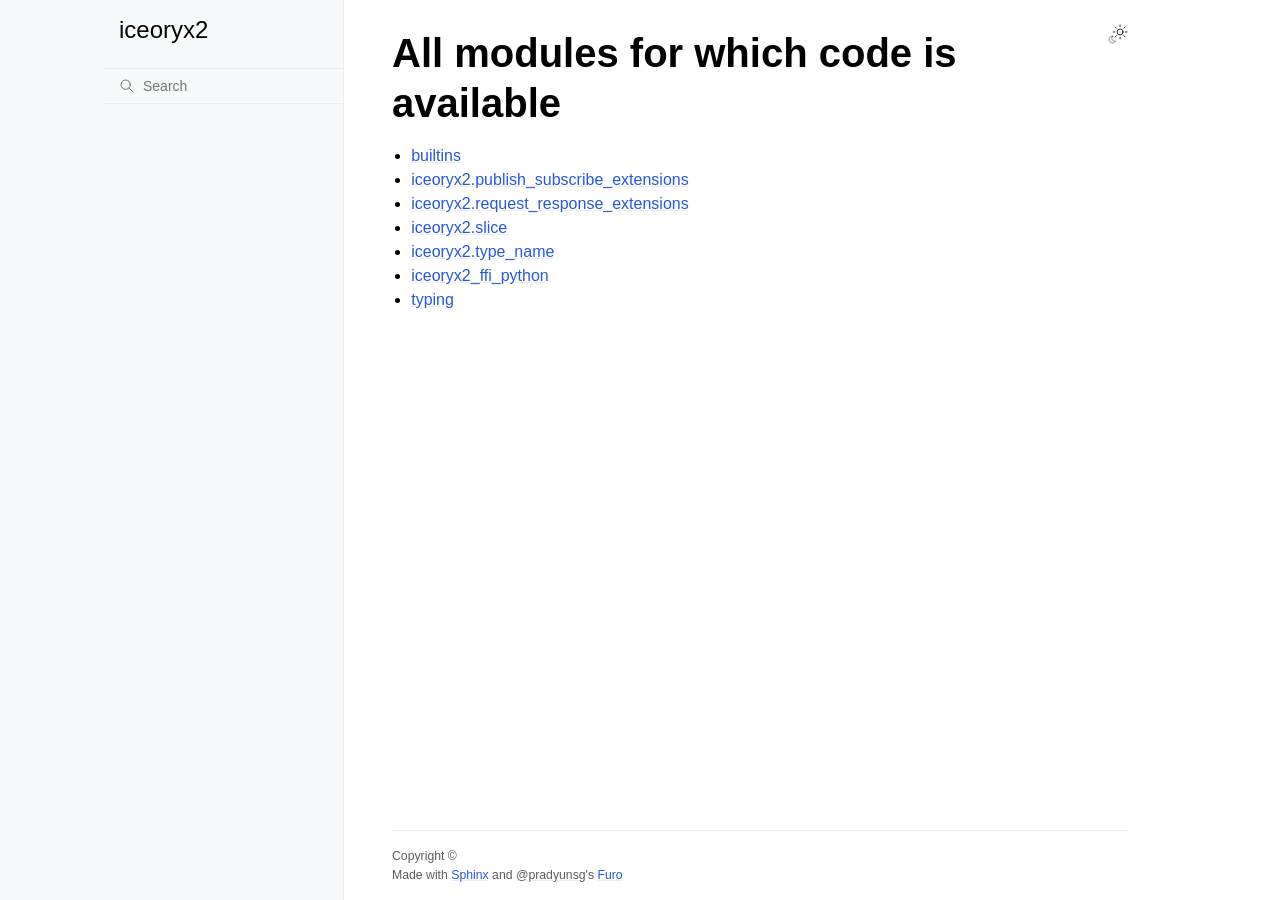
<file: _modules/index.html>
<!doctype html>
<html class="no-js" lang="en" data-content_root="../">
  <head><meta charset="utf-8"/>
    <meta name="viewport" content="width=device-width,initial-scale=1"/>
    <meta name="color-scheme" content="light dark"><link rel="index" title="Index" href="../genindex.html" /><link rel="search" title="Search" href="../search.html" />

    <!-- Generated with Sphinx 8.2.3 and Furo 2025.07.19 -->
        <title>Overview: module code - iceoryx2</title>
      <link rel="stylesheet" type="text/css" href="../_static/pygments.css?v=d111a655" />
    <link rel="stylesheet" type="text/css" href="../_static/styles/furo.css?v=25af2a20" />
    <link rel="stylesheet" type="text/css" href="../_static/styles/furo-extensions.css?v=8dab3a3b" />
    
    


<style>
  body {
    --color-code-background: #f2f2f2;
  --color-code-foreground: #1e1e1e;
  
  }
  @media not print {
    body[data-theme="dark"] {
      --color-code-background: #2b2b2b;
  --color-code-foreground: #f8f8f2;
  
    }
    @media (prefers-color-scheme: dark) {
      body:not([data-theme="light"]) {
        --color-code-background: #2b2b2b;
  --color-code-foreground: #f8f8f2;
  
      }
    }
  }
</style></head>
  <body>
    
    <script>
      document.body.dataset.theme = localStorage.getItem("theme") || "auto";
    </script>
    

<svg xmlns="http://www.w3.org/2000/svg" style="display: none;">
  <symbol id="svg-toc" viewBox="0 0 24 24">
    <title>Contents</title>
    <svg stroke="currentColor" fill="currentColor" stroke-width="0" viewBox="0 0 1024 1024">
      <path d="M408 442h480c4.4 0 8-3.6 8-8v-56c0-4.4-3.6-8-8-8H408c-4.4 0-8 3.6-8 8v56c0 4.4 3.6 8 8 8zm-8 204c0 4.4 3.6 8 8 8h480c4.4 0 8-3.6 8-8v-56c0-4.4-3.6-8-8-8H408c-4.4 0-8 3.6-8 8v56zm504-486H120c-4.4 0-8 3.6-8 8v56c0 4.4 3.6 8 8 8h784c4.4 0 8-3.6 8-8v-56c0-4.4-3.6-8-8-8zm0 632H120c-4.4 0-8 3.6-8 8v56c0 4.4 3.6 8 8 8h784c4.4 0 8-3.6 8-8v-56c0-4.4-3.6-8-8-8zM115.4 518.9L271.7 642c5.8 4.6 14.4.5 14.4-6.9V388.9c0-7.4-8.5-11.5-14.4-6.9L115.4 505.1a8.74 8.74 0 0 0 0 13.8z"/>
    </svg>
  </symbol>
  <symbol id="svg-menu" viewBox="0 0 24 24">
    <title>Menu</title>
    <svg xmlns="http://www.w3.org/2000/svg" viewBox="0 0 24 24" fill="none" stroke="currentColor"
      stroke-width="2" stroke-linecap="round" stroke-linejoin="round" class="feather-menu">
      <line x1="3" y1="12" x2="21" y2="12"></line>
      <line x1="3" y1="6" x2="21" y2="6"></line>
      <line x1="3" y1="18" x2="21" y2="18"></line>
    </svg>
  </symbol>
  <symbol id="svg-arrow-right" viewBox="0 0 24 24">
    <title>Expand</title>
    <svg xmlns="http://www.w3.org/2000/svg" viewBox="0 0 24 24" fill="none" stroke="currentColor"
      stroke-width="2" stroke-linecap="round" stroke-linejoin="round" class="feather-chevron-right">
      <polyline points="9 18 15 12 9 6"></polyline>
    </svg>
  </symbol>
  <symbol id="svg-sun" viewBox="0 0 24 24">
    <title>Light mode</title>
    <svg xmlns="http://www.w3.org/2000/svg" viewBox="0 0 24 24" fill="none" stroke="currentColor"
      stroke-width="1" stroke-linecap="round" stroke-linejoin="round" class="feather-sun">
      <circle cx="12" cy="12" r="5"></circle>
      <line x1="12" y1="1" x2="12" y2="3"></line>
      <line x1="12" y1="21" x2="12" y2="23"></line>
      <line x1="4.22" y1="4.22" x2="5.64" y2="5.64"></line>
      <line x1="18.36" y1="18.36" x2="19.78" y2="19.78"></line>
      <line x1="1" y1="12" x2="3" y2="12"></line>
      <line x1="21" y1="12" x2="23" y2="12"></line>
      <line x1="4.22" y1="19.78" x2="5.64" y2="18.36"></line>
      <line x1="18.36" y1="5.64" x2="19.78" y2="4.22"></line>
    </svg>
  </symbol>
  <symbol id="svg-moon" viewBox="0 0 24 24">
    <title>Dark mode</title>
    <svg xmlns="http://www.w3.org/2000/svg" viewBox="0 0 24 24" fill="none" stroke="currentColor"
      stroke-width="1" stroke-linecap="round" stroke-linejoin="round" class="icon-tabler-moon">
      <path stroke="none" d="M0 0h24v24H0z" fill="none" />
      <path d="M12 3c.132 0 .263 0 .393 0a7.5 7.5 0 0 0 7.92 12.446a9 9 0 1 1 -8.313 -12.454z" />
    </svg>
  </symbol>
  <symbol id="svg-sun-with-moon" viewBox="0 0 24 24">
    <title>Auto light/dark, in light mode</title>
    <svg xmlns="http://www.w3.org/2000/svg" viewBox="0 0 24 24" fill="none" stroke="currentColor"
      stroke-width="1" stroke-linecap="round" stroke-linejoin="round"
      class="icon-custom-derived-from-feather-sun-and-tabler-moon">
      <path style="opacity: 50%" d="M 5.411 14.504 C 5.471 14.504 5.532 14.504 5.591 14.504 C 3.639 16.319 4.383 19.569 6.931 20.352 C 7.693 20.586 8.512 20.551 9.25 20.252 C 8.023 23.207 4.056 23.725 2.11 21.184 C 0.166 18.642 1.702 14.949 4.874 14.536 C 5.051 14.512 5.231 14.5 5.411 14.5 L 5.411 14.504 Z"/>
      <line x1="14.5" y1="3.25" x2="14.5" y2="1.25"/>
      <line x1="14.5" y1="15.85" x2="14.5" y2="17.85"/>
      <line x1="10.044" y1="5.094" x2="8.63" y2="3.68"/>
      <line x1="19" y1="14.05" x2="20.414" y2="15.464"/>
      <line x1="8.2" y1="9.55" x2="6.2" y2="9.55"/>
      <line x1="20.8" y1="9.55" x2="22.8" y2="9.55"/>
      <line x1="10.044" y1="14.006" x2="8.63" y2="15.42"/>
      <line x1="19" y1="5.05" x2="20.414" y2="3.636"/>
      <circle cx="14.5" cy="9.55" r="3.6"/>
    </svg>
  </symbol>
  <symbol id="svg-moon-with-sun" viewBox="0 0 24 24">
    <title>Auto light/dark, in dark mode</title>
    <svg xmlns="http://www.w3.org/2000/svg" viewBox="0 0 24 24" fill="none" stroke="currentColor"
      stroke-width="1" stroke-linecap="round" stroke-linejoin="round"
      class="icon-custom-derived-from-feather-sun-and-tabler-moon">
      <path d="M 8.282 7.007 C 8.385 7.007 8.494 7.007 8.595 7.007 C 5.18 10.184 6.481 15.869 10.942 17.24 C 12.275 17.648 13.706 17.589 15 17.066 C 12.851 22.236 5.91 23.143 2.505 18.696 C -0.897 14.249 1.791 7.786 7.342 7.063 C 7.652 7.021 7.965 7 8.282 7 L 8.282 7.007 Z"/>
      <line style="opacity: 50%" x1="18" y1="3.705" x2="18" y2="2.5"/>
      <line style="opacity: 50%" x1="18" y1="11.295" x2="18" y2="12.5"/>
      <line style="opacity: 50%" x1="15.316" y1="4.816" x2="14.464" y2="3.964"/>
      <line style="opacity: 50%" x1="20.711" y1="10.212" x2="21.563" y2="11.063"/>
      <line style="opacity: 50%" x1="14.205" y1="7.5" x2="13.001" y2="7.5"/>
      <line style="opacity: 50%" x1="21.795" y1="7.5" x2="23" y2="7.5"/>
      <line style="opacity: 50%" x1="15.316" y1="10.184" x2="14.464" y2="11.036"/>
      <line style="opacity: 50%" x1="20.711" y1="4.789" x2="21.563" y2="3.937"/>
      <circle style="opacity: 50%" cx="18" cy="7.5" r="2.169"/>
    </svg>
  </symbol>
  <symbol id="svg-pencil" viewBox="0 0 24 24">
    <svg xmlns="http://www.w3.org/2000/svg" viewBox="0 0 24 24" fill="none" stroke="currentColor"
      stroke-width="1" stroke-linecap="round" stroke-linejoin="round" class="icon-tabler-pencil-code">
      <path d="M4 20h4l10.5 -10.5a2.828 2.828 0 1 0 -4 -4l-10.5 10.5v4" />
      <path d="M13.5 6.5l4 4" />
      <path d="M20 21l2 -2l-2 -2" />
      <path d="M17 17l-2 2l2 2" />
    </svg>
  </symbol>
  <symbol id="svg-eye" viewBox="0 0 24 24">
    <svg xmlns="http://www.w3.org/2000/svg" viewBox="0 0 24 24" fill="none" stroke="currentColor"
      stroke-width="1" stroke-linecap="round" stroke-linejoin="round" class="icon-tabler-eye-code">
      <path stroke="none" d="M0 0h24v24H0z" fill="none" />
      <path d="M10 12a2 2 0 1 0 4 0a2 2 0 0 0 -4 0" />
      <path
        d="M11.11 17.958c-3.209 -.307 -5.91 -2.293 -8.11 -5.958c2.4 -4 5.4 -6 9 -6c3.6 0 6.6 2 9 6c-.21 .352 -.427 .688 -.647 1.008" />
      <path d="M20 21l2 -2l-2 -2" />
      <path d="M17 17l-2 2l2 2" />
    </svg>
  </symbol>
</svg>

<input type="checkbox" class="sidebar-toggle" name="__navigation" id="__navigation">
<input type="checkbox" class="sidebar-toggle" name="__toc" id="__toc">
<label class="overlay sidebar-overlay" for="__navigation">
  <div class="visually-hidden">Hide navigation sidebar</div>
</label>
<label class="overlay toc-overlay" for="__toc">
  <div class="visually-hidden">Hide table of contents sidebar</div>
</label>

<a class="skip-to-content muted-link" href="#furo-main-content">Skip to content</a>



<div class="page">
  <header class="mobile-header">
    <div class="header-left">
      <label class="nav-overlay-icon" for="__navigation">
        <div class="visually-hidden">Toggle site navigation sidebar</div>
        <i class="icon"><svg><use href="#svg-menu"></use></svg></i>
      </label>
    </div>
    <div class="header-center">
      <a href="../index.html"><div class="brand">iceoryx2</div></a>
    </div>
    <div class="header-right">
      <div class="theme-toggle-container theme-toggle-header">
        <button class="theme-toggle">
          <div class="visually-hidden">Toggle Light / Dark / Auto color theme</div>
          <svg class="theme-icon-when-auto-light"><use href="#svg-sun-with-moon"></use></svg>
          <svg class="theme-icon-when-auto-dark"><use href="#svg-moon-with-sun"></use></svg>
          <svg class="theme-icon-when-dark"><use href="#svg-moon"></use></svg>
          <svg class="theme-icon-when-light"><use href="#svg-sun"></use></svg>
        </button>
      </div>
      <label class="toc-overlay-icon toc-header-icon no-toc" for="__toc">
        <div class="visually-hidden">Toggle table of contents sidebar</div>
        <i class="icon"><svg><use href="#svg-toc"></use></svg></i>
      </label>
    </div>
  </header>
  <aside class="sidebar-drawer">
    <div class="sidebar-container">
      
      <div class="sidebar-sticky"><a class="sidebar-brand" href="../index.html">
  
  <span class="sidebar-brand-text">iceoryx2</span>
  
</a><form class="sidebar-search-container" method="get" action="../search.html" role="search">
  <input class="sidebar-search" placeholder="Search" name="q" aria-label="Search">
  <input type="hidden" name="check_keywords" value="yes">
  <input type="hidden" name="area" value="default">
</form>
<div id="searchbox"></div><div class="sidebar-scroll"><div class="sidebar-tree">
  
</div>
</div>

      </div>
      
    </div>
  </aside>
  <div class="main">
    <div class="content">
      <div class="article-container">
        <a href="#" class="back-to-top muted-link">
          <svg xmlns="http://www.w3.org/2000/svg" viewBox="0 0 24 24">
            <path d="M13 20h-2V8l-5.5 5.5-1.42-1.42L12 4.16l7.92 7.92-1.42 1.42L13 8v12z"></path>
          </svg>
          <span>Back to top</span>
        </a>
        <div class="content-icon-container">
          <div class="theme-toggle-container theme-toggle-content">
            <button class="theme-toggle">
              <div class="visually-hidden">Toggle Light / Dark / Auto color theme</div>
              <svg class="theme-icon-when-auto-light"><use href="#svg-sun-with-moon"></use></svg>
              <svg class="theme-icon-when-auto-dark"><use href="#svg-moon-with-sun"></use></svg>
              <svg class="theme-icon-when-dark"><use href="#svg-moon"></use></svg>
              <svg class="theme-icon-when-light"><use href="#svg-sun"></use></svg>
            </button>
          </div>
          <label class="toc-overlay-icon toc-content-icon no-toc" for="__toc">
            <div class="visually-hidden">Toggle table of contents sidebar</div>
            <i class="icon"><svg><use href="#svg-toc"></use></svg></i>
          </label>
        </div>
        <article role="main" id="furo-main-content">
          <h1>All modules for which code is available</h1>
<ul><li><a href="builtins.html">builtins</a></li>
<li><a href="iceoryx2/publish_subscribe_extensions.html">iceoryx2.publish_subscribe_extensions</a></li>
<li><a href="iceoryx2/request_response_extensions.html">iceoryx2.request_response_extensions</a></li>
<li><a href="iceoryx2/slice.html">iceoryx2.slice</a></li>
<li><a href="iceoryx2/type_name.html">iceoryx2.type_name</a></li>
<li><a href="iceoryx2_ffi_python.html">iceoryx2_ffi_python</a></li>
<li><a href="typing.html">typing</a></li>
</ul>
        </article>
      </div>
      <footer>
        
        <div class="related-pages">
          
          
        </div>
        <div class="bottom-of-page">
          <div class="left-details">
            <div class="copyright">
                Copyright &#169; 
            </div>
            Made with <a href="https://www.sphinx-doc.org/">Sphinx</a> and <a class="muted-link" href="https://pradyunsg.me">@pradyunsg</a>'s
            
            <a href="https://github.com/pradyunsg/furo">Furo</a>
            
          </div>
          <div class="right-details">
            
          </div>
        </div>
        
      </footer>
    </div>
    <aside class="toc-drawer no-toc">
      
      
      
    </aside>
  </div>
</div><script src="../_static/documentation_options.js?v=5929fcd5"></script>
    <script src="../_static/doctools.js?v=9bcbadda"></script>
    <script src="../_static/sphinx_highlight.js?v=dc90522c"></script>
    <script src="../_static/scripts/furo.js?v=46bd48cc"></script>
    </body>
</html>
</file>
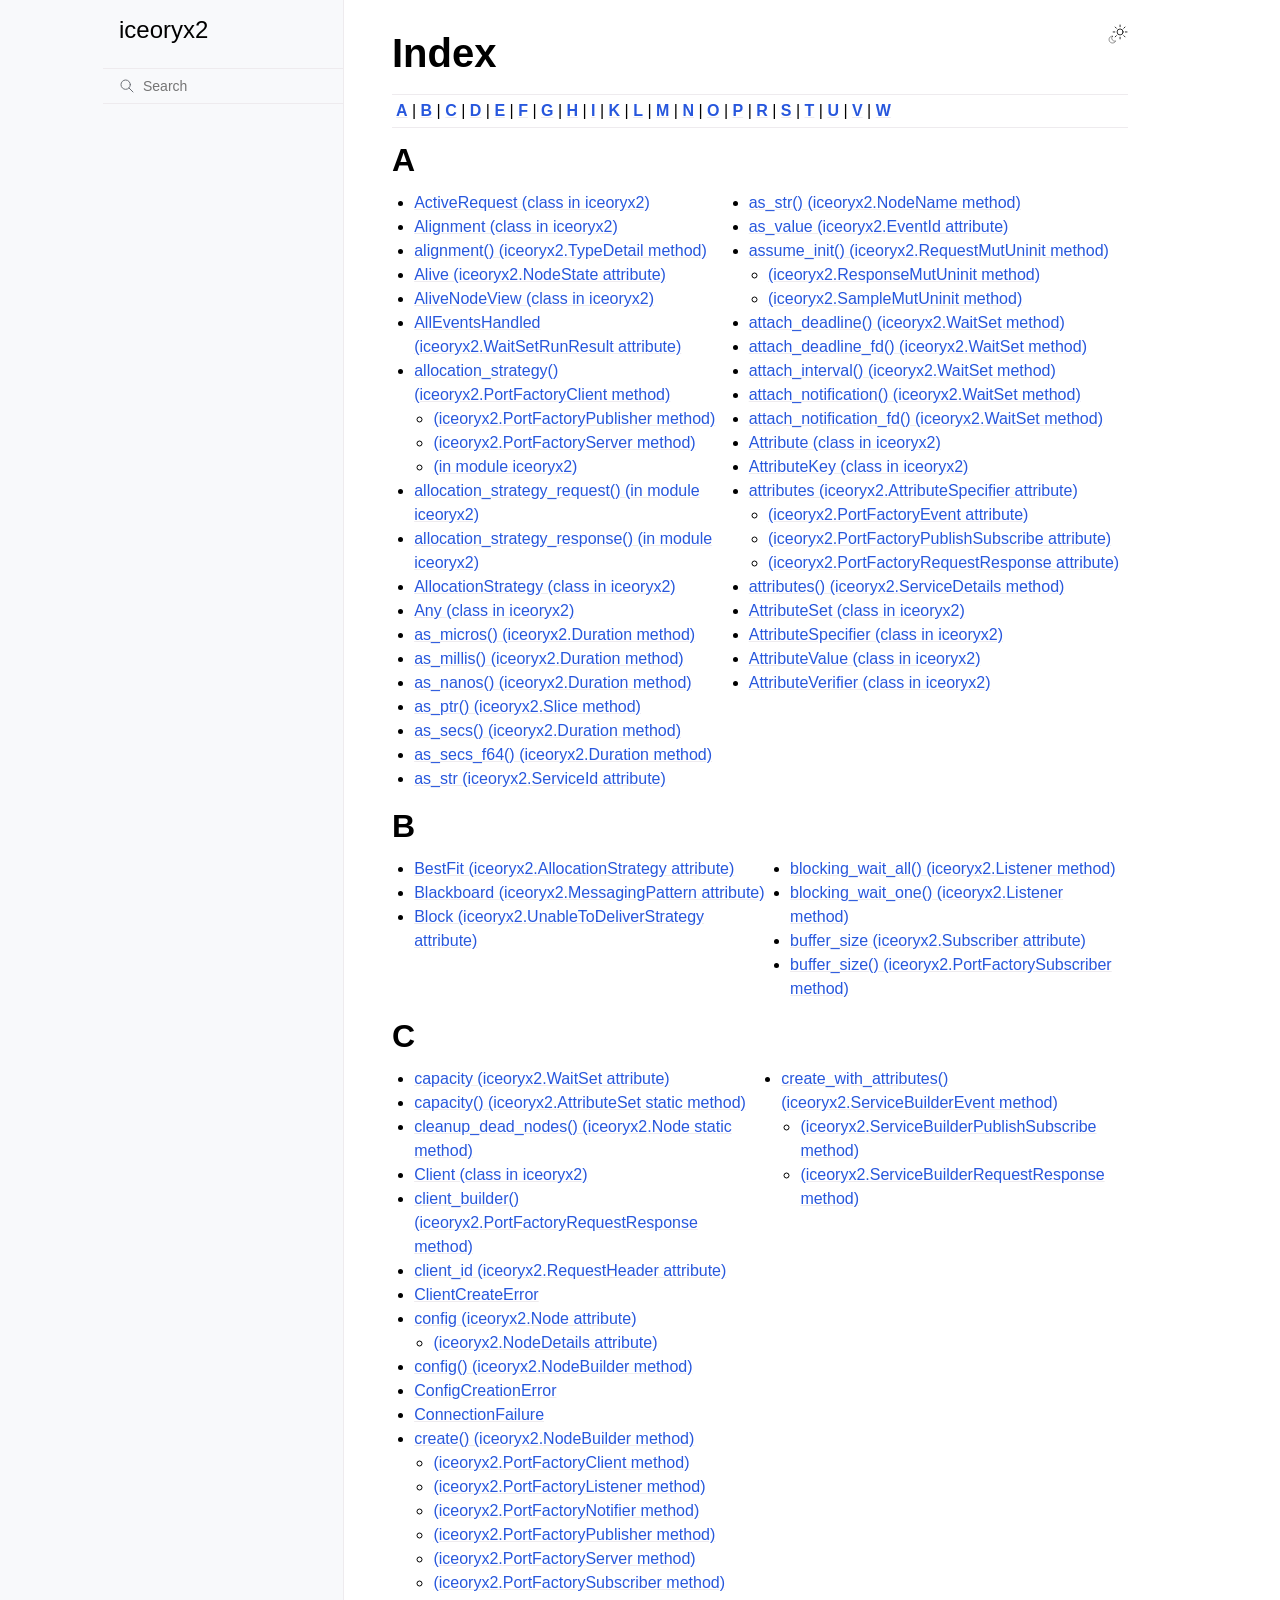
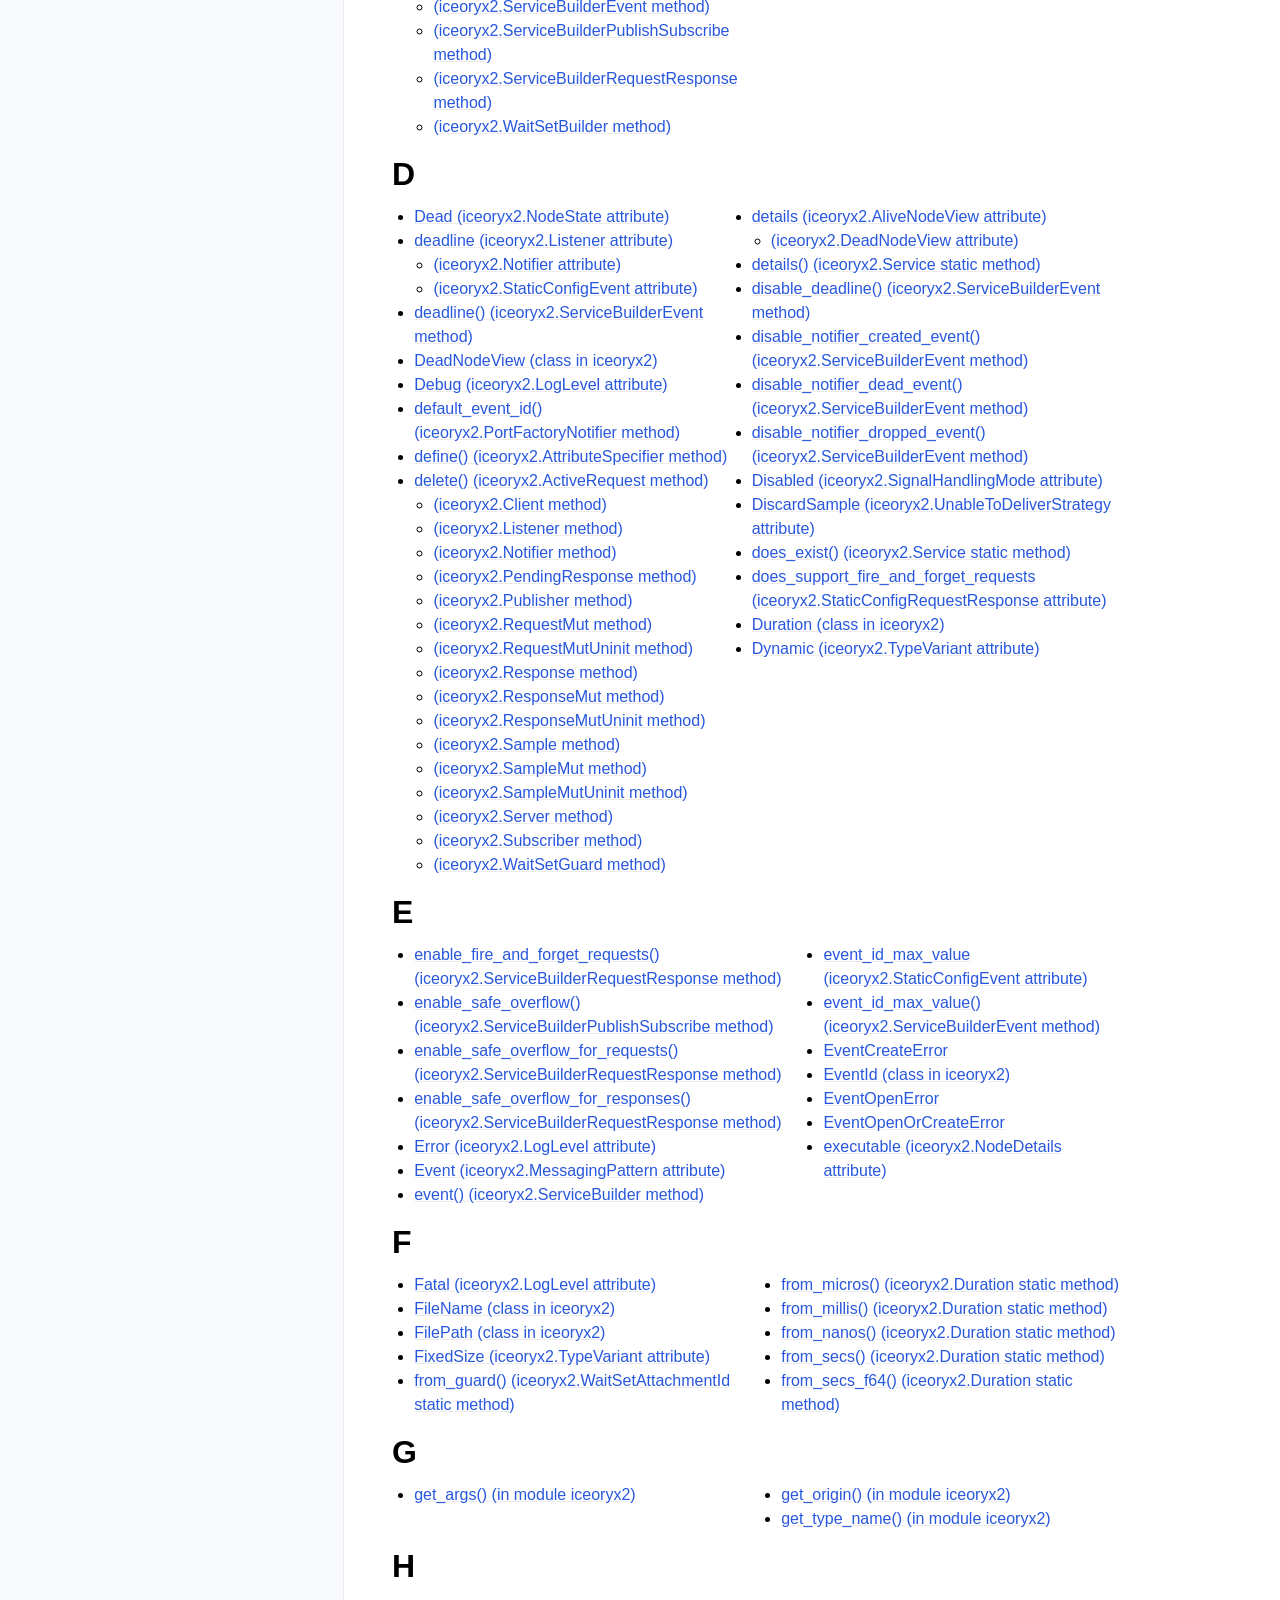
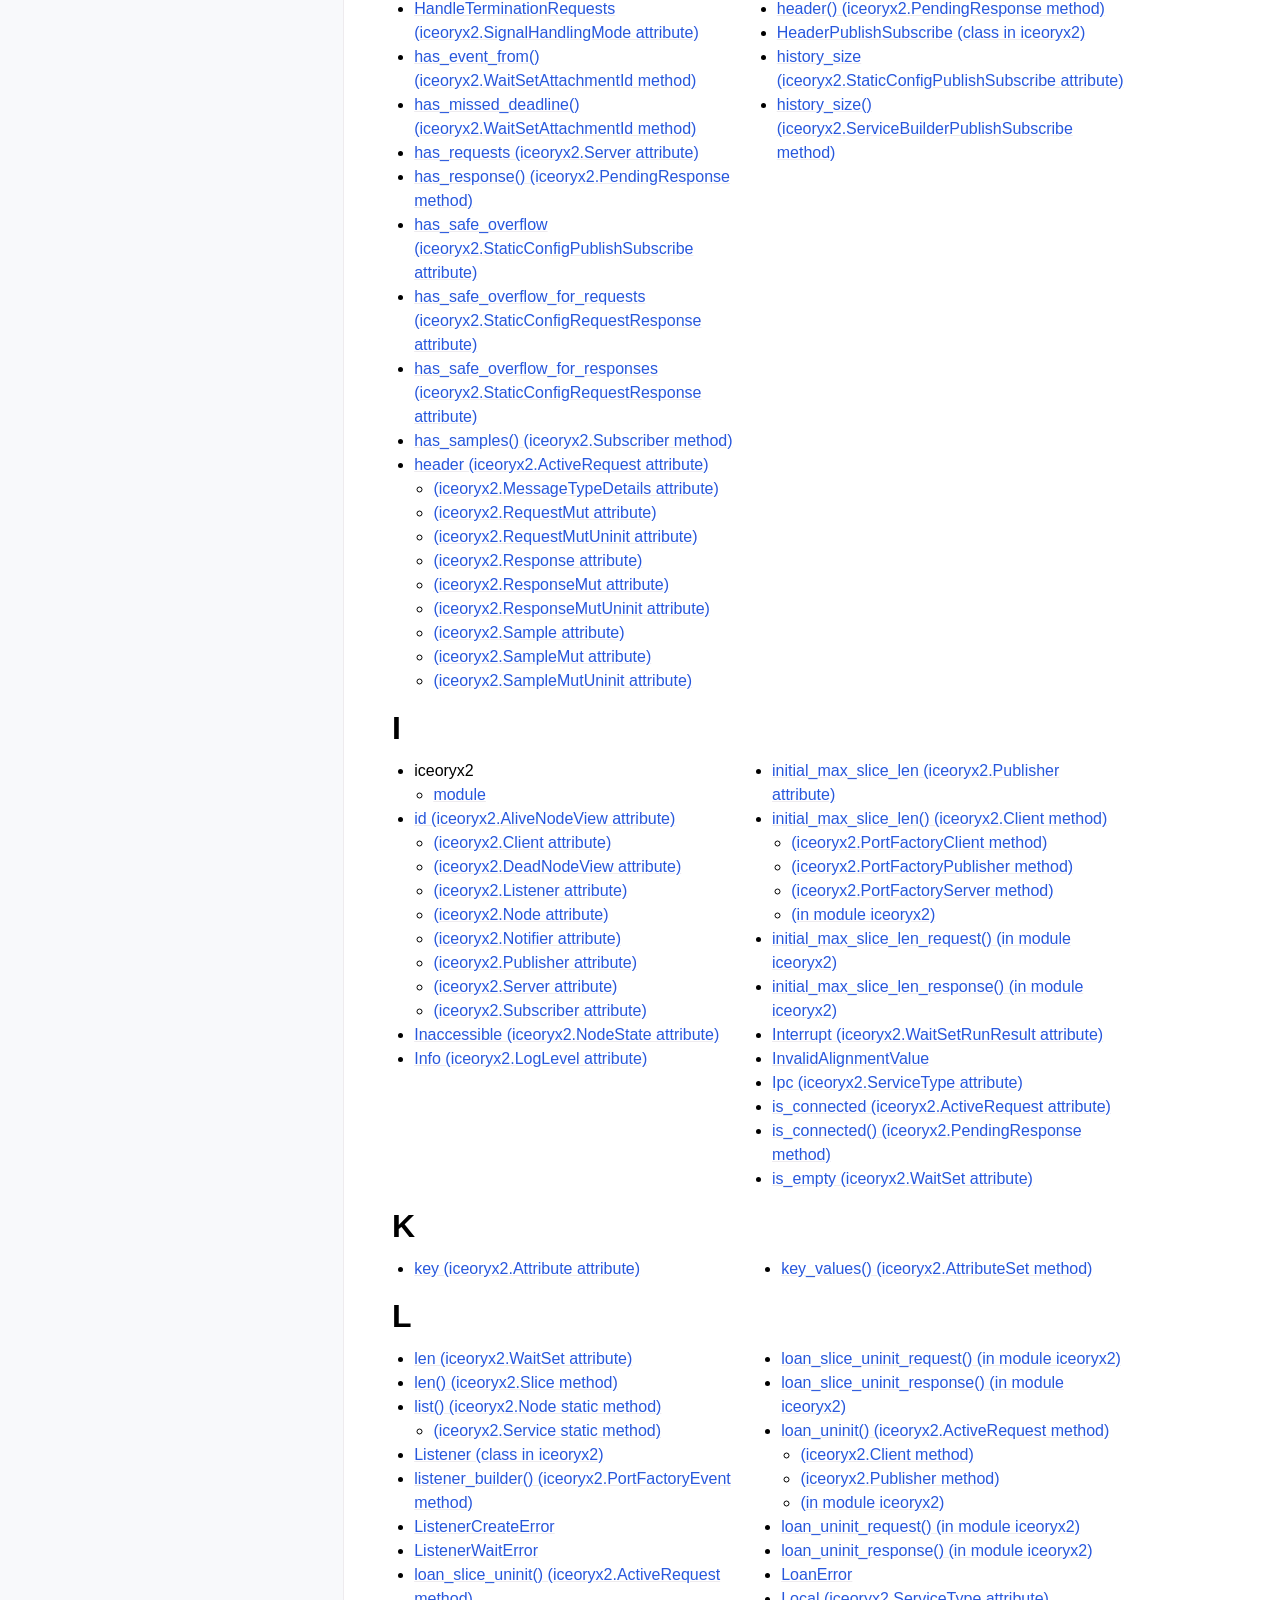
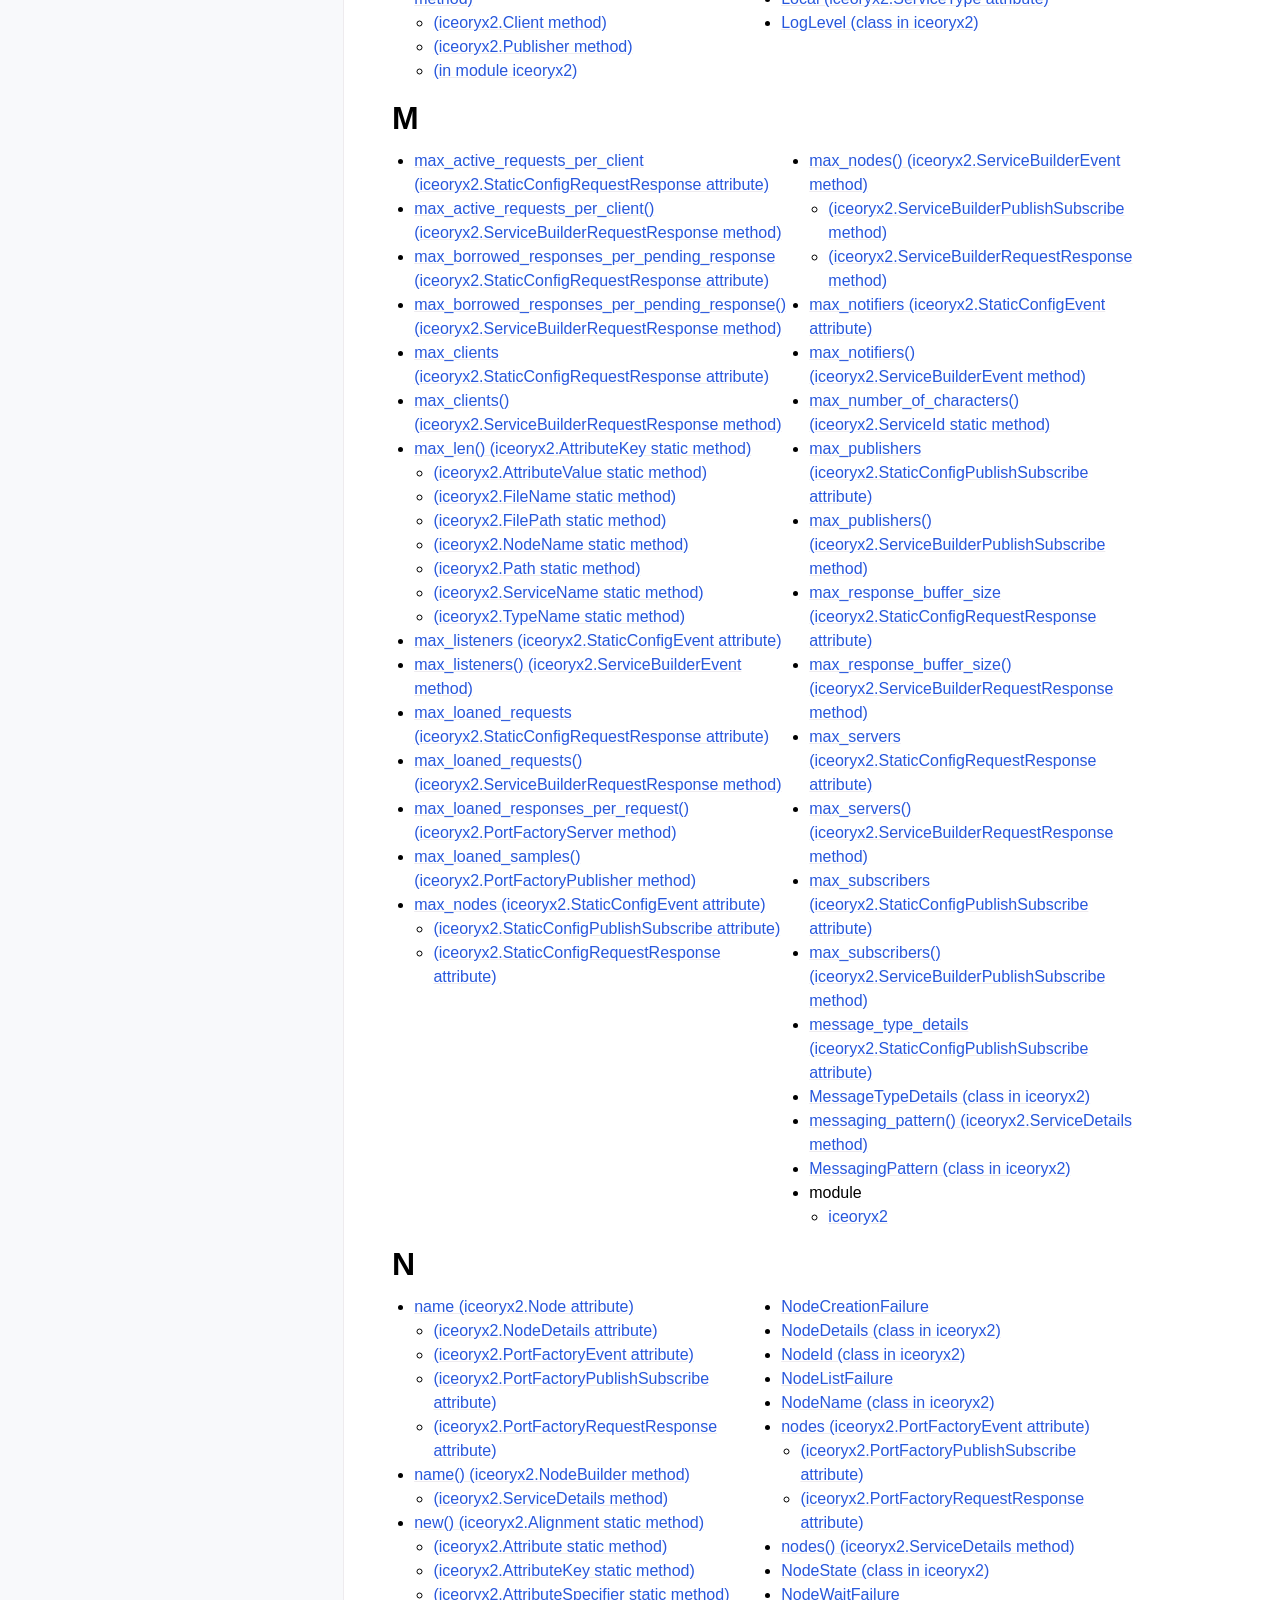
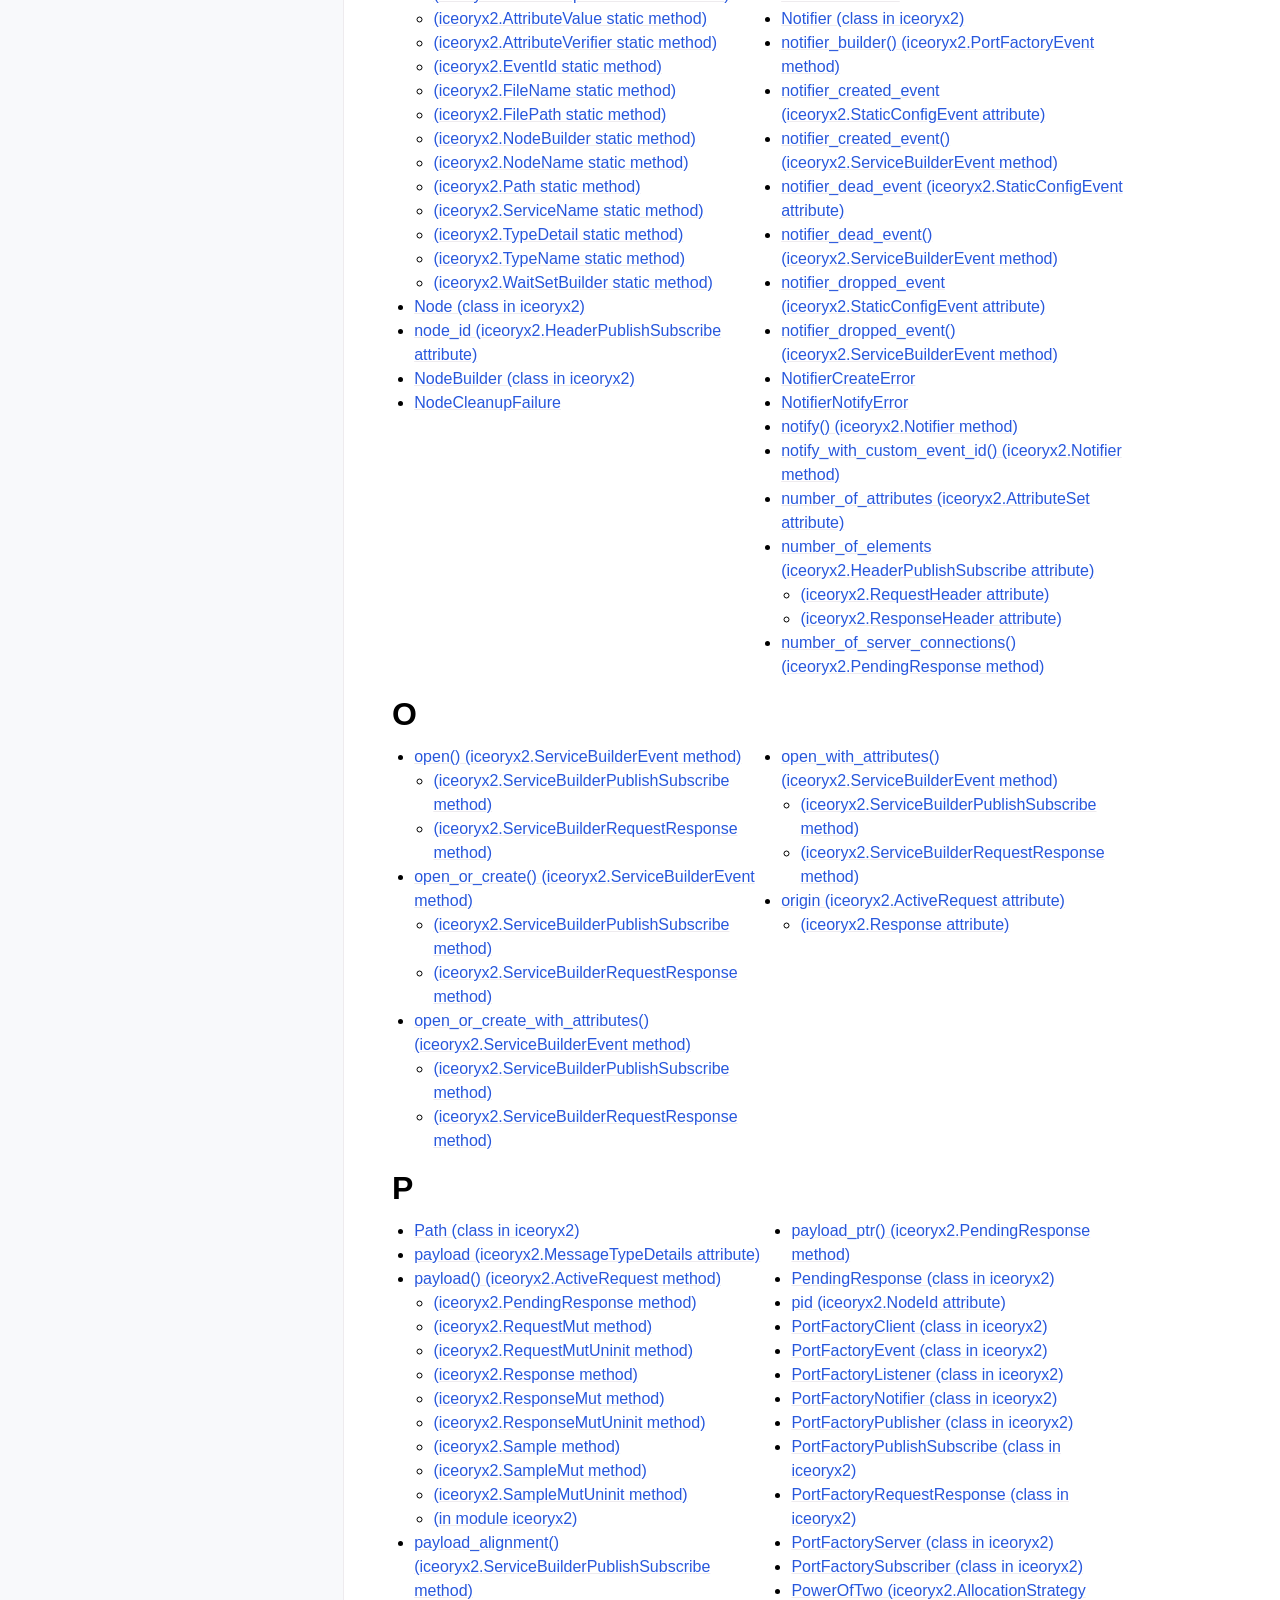
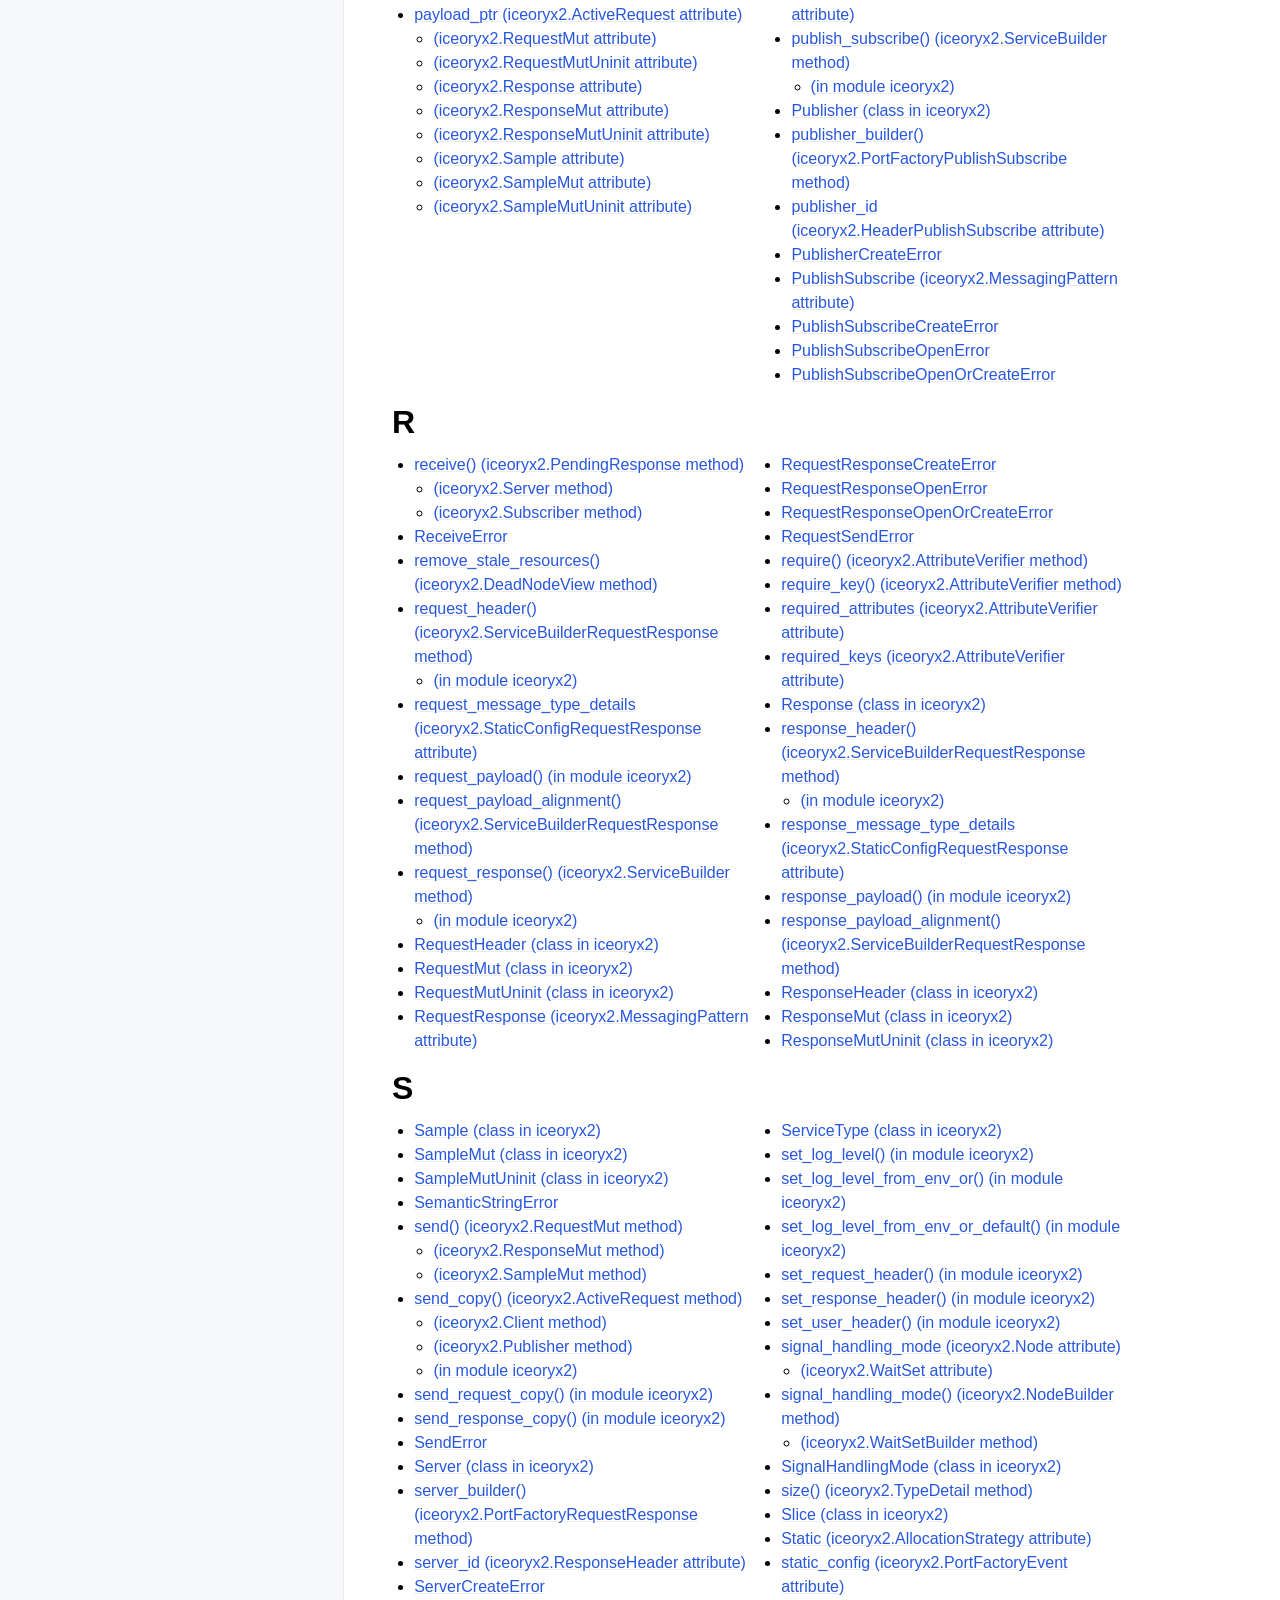
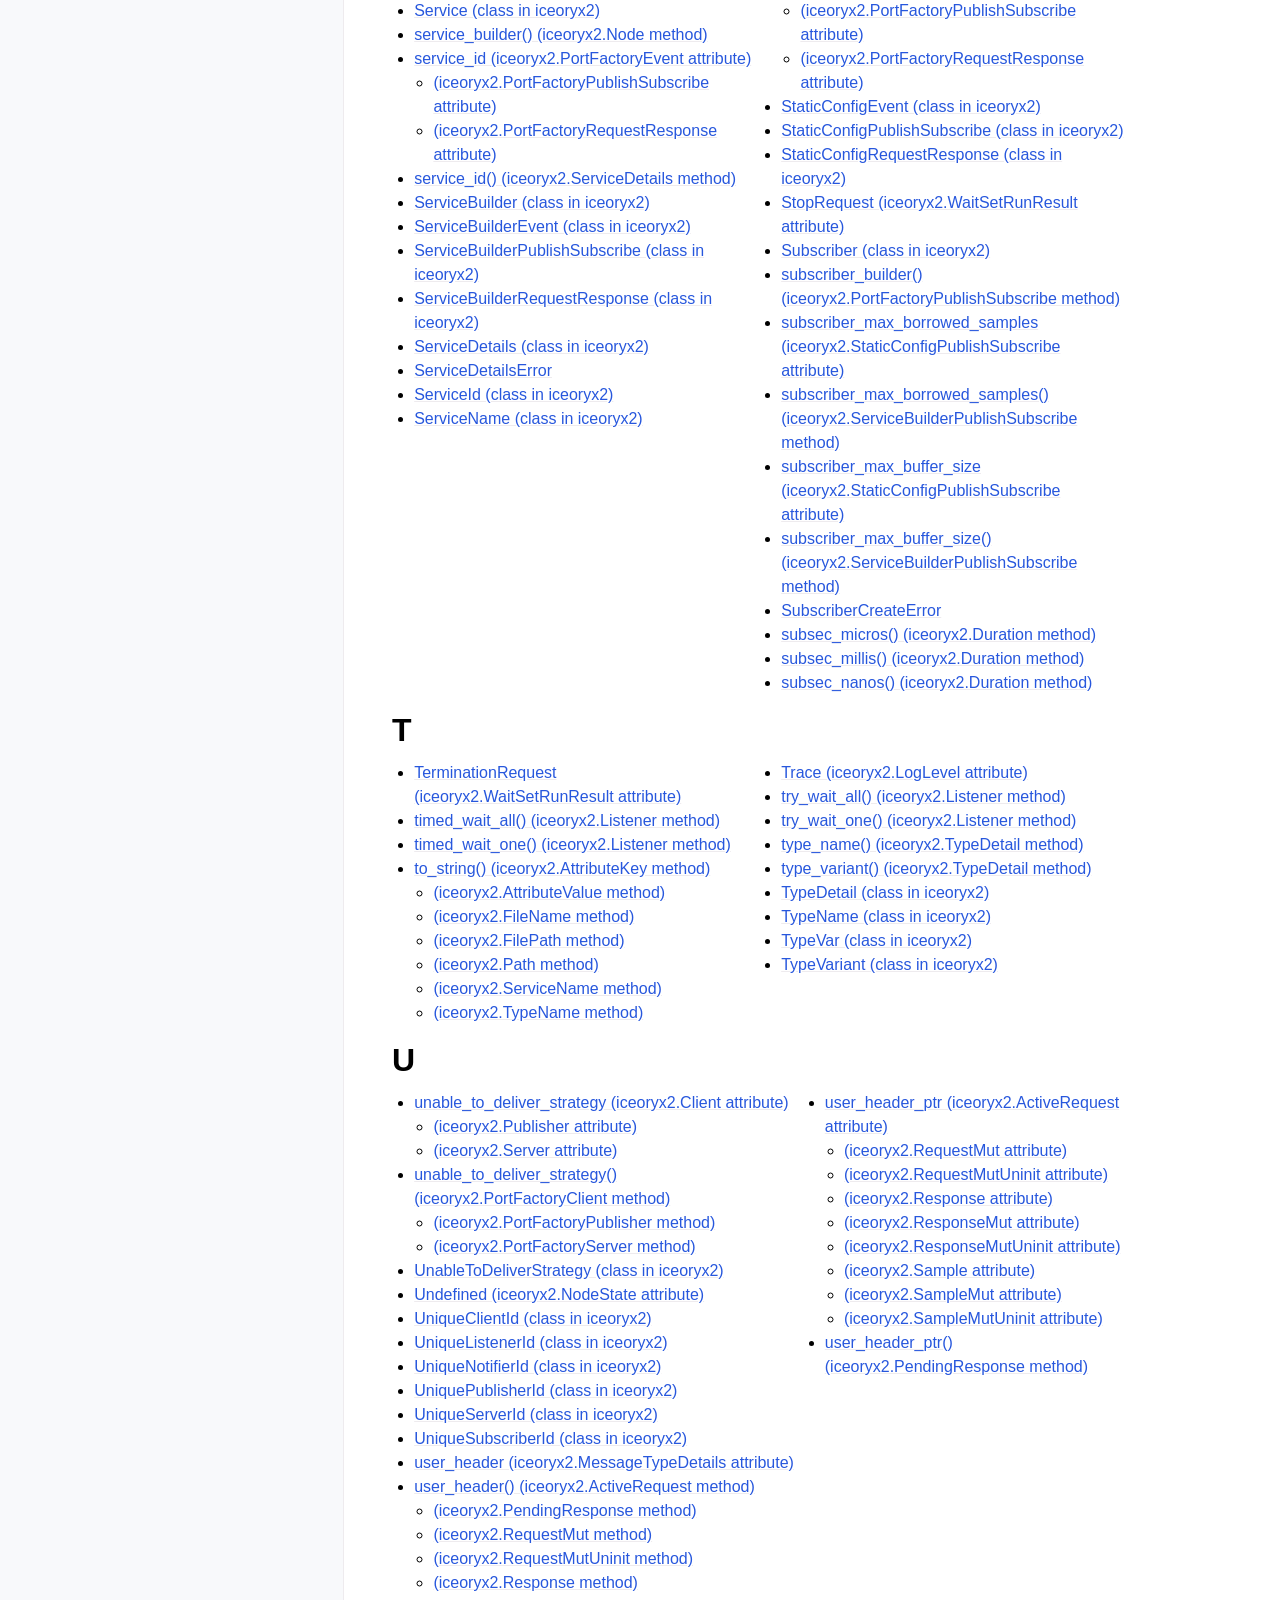
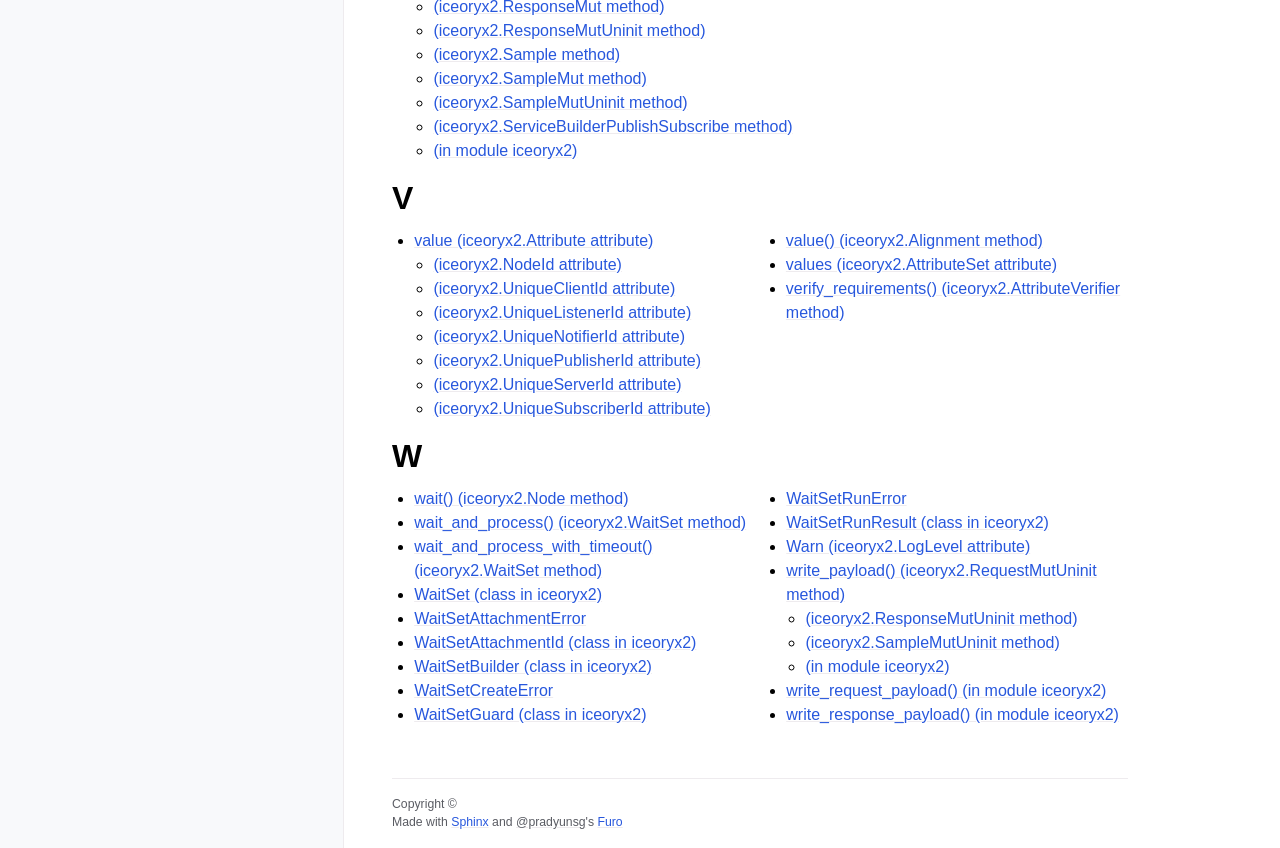
<file: genindex.html>
<!doctype html>
<html class="no-js" lang="en" data-content_root="./">
  <head><meta charset="utf-8"/>
    <meta name="viewport" content="width=device-width,initial-scale=1"/>
    <meta name="color-scheme" content="light dark"><link rel="index" title="Index" href="#" /><link rel="search" title="Search" href="search.html" />

    <!-- Generated with Sphinx 8.2.3 and Furo 2025.07.19 --><title>Index - iceoryx2</title>
<link rel="stylesheet" type="text/css" href="_static/pygments.css?v=d111a655" />
    <link rel="stylesheet" type="text/css" href="_static/styles/furo.css?v=25af2a20" />
    <link rel="stylesheet" type="text/css" href="_static/styles/furo-extensions.css?v=8dab3a3b" />
    
    


<style>
  body {
    --color-code-background: #f2f2f2;
  --color-code-foreground: #1e1e1e;
  
  }
  @media not print {
    body[data-theme="dark"] {
      --color-code-background: #2b2b2b;
  --color-code-foreground: #f8f8f2;
  
    }
    @media (prefers-color-scheme: dark) {
      body:not([data-theme="light"]) {
        --color-code-background: #2b2b2b;
  --color-code-foreground: #f8f8f2;
  
      }
    }
  }
</style></head>
  <body>
    
    <script>
      document.body.dataset.theme = localStorage.getItem("theme") || "auto";
    </script>
    

<svg xmlns="http://www.w3.org/2000/svg" style="display: none;">
  <symbol id="svg-toc" viewBox="0 0 24 24">
    <title>Contents</title>
    <svg stroke="currentColor" fill="currentColor" stroke-width="0" viewBox="0 0 1024 1024">
      <path d="M408 442h480c4.4 0 8-3.6 8-8v-56c0-4.4-3.6-8-8-8H408c-4.4 0-8 3.6-8 8v56c0 4.4 3.6 8 8 8zm-8 204c0 4.4 3.6 8 8 8h480c4.4 0 8-3.6 8-8v-56c0-4.4-3.6-8-8-8H408c-4.4 0-8 3.6-8 8v56zm504-486H120c-4.4 0-8 3.6-8 8v56c0 4.4 3.6 8 8 8h784c4.4 0 8-3.6 8-8v-56c0-4.4-3.6-8-8-8zm0 632H120c-4.4 0-8 3.6-8 8v56c0 4.4 3.6 8 8 8h784c4.4 0 8-3.6 8-8v-56c0-4.4-3.6-8-8-8zM115.4 518.9L271.7 642c5.8 4.6 14.4.5 14.4-6.9V388.9c0-7.4-8.5-11.5-14.4-6.9L115.4 505.1a8.74 8.74 0 0 0 0 13.8z"/>
    </svg>
  </symbol>
  <symbol id="svg-menu" viewBox="0 0 24 24">
    <title>Menu</title>
    <svg xmlns="http://www.w3.org/2000/svg" viewBox="0 0 24 24" fill="none" stroke="currentColor"
      stroke-width="2" stroke-linecap="round" stroke-linejoin="round" class="feather-menu">
      <line x1="3" y1="12" x2="21" y2="12"></line>
      <line x1="3" y1="6" x2="21" y2="6"></line>
      <line x1="3" y1="18" x2="21" y2="18"></line>
    </svg>
  </symbol>
  <symbol id="svg-arrow-right" viewBox="0 0 24 24">
    <title>Expand</title>
    <svg xmlns="http://www.w3.org/2000/svg" viewBox="0 0 24 24" fill="none" stroke="currentColor"
      stroke-width="2" stroke-linecap="round" stroke-linejoin="round" class="feather-chevron-right">
      <polyline points="9 18 15 12 9 6"></polyline>
    </svg>
  </symbol>
  <symbol id="svg-sun" viewBox="0 0 24 24">
    <title>Light mode</title>
    <svg xmlns="http://www.w3.org/2000/svg" viewBox="0 0 24 24" fill="none" stroke="currentColor"
      stroke-width="1" stroke-linecap="round" stroke-linejoin="round" class="feather-sun">
      <circle cx="12" cy="12" r="5"></circle>
      <line x1="12" y1="1" x2="12" y2="3"></line>
      <line x1="12" y1="21" x2="12" y2="23"></line>
      <line x1="4.22" y1="4.22" x2="5.64" y2="5.64"></line>
      <line x1="18.36" y1="18.36" x2="19.78" y2="19.78"></line>
      <line x1="1" y1="12" x2="3" y2="12"></line>
      <line x1="21" y1="12" x2="23" y2="12"></line>
      <line x1="4.22" y1="19.78" x2="5.64" y2="18.36"></line>
      <line x1="18.36" y1="5.64" x2="19.78" y2="4.22"></line>
    </svg>
  </symbol>
  <symbol id="svg-moon" viewBox="0 0 24 24">
    <title>Dark mode</title>
    <svg xmlns="http://www.w3.org/2000/svg" viewBox="0 0 24 24" fill="none" stroke="currentColor"
      stroke-width="1" stroke-linecap="round" stroke-linejoin="round" class="icon-tabler-moon">
      <path stroke="none" d="M0 0h24v24H0z" fill="none" />
      <path d="M12 3c.132 0 .263 0 .393 0a7.5 7.5 0 0 0 7.92 12.446a9 9 0 1 1 -8.313 -12.454z" />
    </svg>
  </symbol>
  <symbol id="svg-sun-with-moon" viewBox="0 0 24 24">
    <title>Auto light/dark, in light mode</title>
    <svg xmlns="http://www.w3.org/2000/svg" viewBox="0 0 24 24" fill="none" stroke="currentColor"
      stroke-width="1" stroke-linecap="round" stroke-linejoin="round"
      class="icon-custom-derived-from-feather-sun-and-tabler-moon">
      <path style="opacity: 50%" d="M 5.411 14.504 C 5.471 14.504 5.532 14.504 5.591 14.504 C 3.639 16.319 4.383 19.569 6.931 20.352 C 7.693 20.586 8.512 20.551 9.25 20.252 C 8.023 23.207 4.056 23.725 2.11 21.184 C 0.166 18.642 1.702 14.949 4.874 14.536 C 5.051 14.512 5.231 14.5 5.411 14.5 L 5.411 14.504 Z"/>
      <line x1="14.5" y1="3.25" x2="14.5" y2="1.25"/>
      <line x1="14.5" y1="15.85" x2="14.5" y2="17.85"/>
      <line x1="10.044" y1="5.094" x2="8.63" y2="3.68"/>
      <line x1="19" y1="14.05" x2="20.414" y2="15.464"/>
      <line x1="8.2" y1="9.55" x2="6.2" y2="9.55"/>
      <line x1="20.8" y1="9.55" x2="22.8" y2="9.55"/>
      <line x1="10.044" y1="14.006" x2="8.63" y2="15.42"/>
      <line x1="19" y1="5.05" x2="20.414" y2="3.636"/>
      <circle cx="14.5" cy="9.55" r="3.6"/>
    </svg>
  </symbol>
  <symbol id="svg-moon-with-sun" viewBox="0 0 24 24">
    <title>Auto light/dark, in dark mode</title>
    <svg xmlns="http://www.w3.org/2000/svg" viewBox="0 0 24 24" fill="none" stroke="currentColor"
      stroke-width="1" stroke-linecap="round" stroke-linejoin="round"
      class="icon-custom-derived-from-feather-sun-and-tabler-moon">
      <path d="M 8.282 7.007 C 8.385 7.007 8.494 7.007 8.595 7.007 C 5.18 10.184 6.481 15.869 10.942 17.24 C 12.275 17.648 13.706 17.589 15 17.066 C 12.851 22.236 5.91 23.143 2.505 18.696 C -0.897 14.249 1.791 7.786 7.342 7.063 C 7.652 7.021 7.965 7 8.282 7 L 8.282 7.007 Z"/>
      <line style="opacity: 50%" x1="18" y1="3.705" x2="18" y2="2.5"/>
      <line style="opacity: 50%" x1="18" y1="11.295" x2="18" y2="12.5"/>
      <line style="opacity: 50%" x1="15.316" y1="4.816" x2="14.464" y2="3.964"/>
      <line style="opacity: 50%" x1="20.711" y1="10.212" x2="21.563" y2="11.063"/>
      <line style="opacity: 50%" x1="14.205" y1="7.5" x2="13.001" y2="7.5"/>
      <line style="opacity: 50%" x1="21.795" y1="7.5" x2="23" y2="7.5"/>
      <line style="opacity: 50%" x1="15.316" y1="10.184" x2="14.464" y2="11.036"/>
      <line style="opacity: 50%" x1="20.711" y1="4.789" x2="21.563" y2="3.937"/>
      <circle style="opacity: 50%" cx="18" cy="7.5" r="2.169"/>
    </svg>
  </symbol>
  <symbol id="svg-pencil" viewBox="0 0 24 24">
    <svg xmlns="http://www.w3.org/2000/svg" viewBox="0 0 24 24" fill="none" stroke="currentColor"
      stroke-width="1" stroke-linecap="round" stroke-linejoin="round" class="icon-tabler-pencil-code">
      <path d="M4 20h4l10.5 -10.5a2.828 2.828 0 1 0 -4 -4l-10.5 10.5v4" />
      <path d="M13.5 6.5l4 4" />
      <path d="M20 21l2 -2l-2 -2" />
      <path d="M17 17l-2 2l2 2" />
    </svg>
  </symbol>
  <symbol id="svg-eye" viewBox="0 0 24 24">
    <svg xmlns="http://www.w3.org/2000/svg" viewBox="0 0 24 24" fill="none" stroke="currentColor"
      stroke-width="1" stroke-linecap="round" stroke-linejoin="round" class="icon-tabler-eye-code">
      <path stroke="none" d="M0 0h24v24H0z" fill="none" />
      <path d="M10 12a2 2 0 1 0 4 0a2 2 0 0 0 -4 0" />
      <path
        d="M11.11 17.958c-3.209 -.307 -5.91 -2.293 -8.11 -5.958c2.4 -4 5.4 -6 9 -6c3.6 0 6.6 2 9 6c-.21 .352 -.427 .688 -.647 1.008" />
      <path d="M20 21l2 -2l-2 -2" />
      <path d="M17 17l-2 2l2 2" />
    </svg>
  </symbol>
</svg>

<input type="checkbox" class="sidebar-toggle" name="__navigation" id="__navigation">
<input type="checkbox" class="sidebar-toggle" name="__toc" id="__toc">
<label class="overlay sidebar-overlay" for="__navigation">
  <div class="visually-hidden">Hide navigation sidebar</div>
</label>
<label class="overlay toc-overlay" for="__toc">
  <div class="visually-hidden">Hide table of contents sidebar</div>
</label>

<a class="skip-to-content muted-link" href="#furo-main-content">Skip to content</a>



<div class="page">
  <header class="mobile-header">
    <div class="header-left">
      <label class="nav-overlay-icon" for="__navigation">
        <div class="visually-hidden">Toggle site navigation sidebar</div>
        <i class="icon"><svg><use href="#svg-menu"></use></svg></i>
      </label>
    </div>
    <div class="header-center">
      <a href="index.html"><div class="brand">iceoryx2</div></a>
    </div>
    <div class="header-right">
      <div class="theme-toggle-container theme-toggle-header">
        <button class="theme-toggle">
          <div class="visually-hidden">Toggle Light / Dark / Auto color theme</div>
          <svg class="theme-icon-when-auto-light"><use href="#svg-sun-with-moon"></use></svg>
          <svg class="theme-icon-when-auto-dark"><use href="#svg-moon-with-sun"></use></svg>
          <svg class="theme-icon-when-dark"><use href="#svg-moon"></use></svg>
          <svg class="theme-icon-when-light"><use href="#svg-sun"></use></svg>
        </button>
      </div>
      <label class="toc-overlay-icon toc-header-icon no-toc" for="__toc">
        <div class="visually-hidden">Toggle table of contents sidebar</div>
        <i class="icon"><svg><use href="#svg-toc"></use></svg></i>
      </label>
    </div>
  </header>
  <aside class="sidebar-drawer">
    <div class="sidebar-container">
      
      <div class="sidebar-sticky"><a class="sidebar-brand" href="index.html">
  
  <span class="sidebar-brand-text">iceoryx2</span>
  
</a><form class="sidebar-search-container" method="get" action="search.html" role="search">
  <input class="sidebar-search" placeholder="Search" name="q" aria-label="Search">
  <input type="hidden" name="check_keywords" value="yes">
  <input type="hidden" name="area" value="default">
</form>
<div id="searchbox"></div><div class="sidebar-scroll"><div class="sidebar-tree">
  
</div>
</div>

      </div>
      
    </div>
  </aside>
  <div class="main">
    <div class="content">
      <div class="article-container">
        <a href="#" class="back-to-top muted-link">
          <svg xmlns="http://www.w3.org/2000/svg" viewBox="0 0 24 24">
            <path d="M13 20h-2V8l-5.5 5.5-1.42-1.42L12 4.16l7.92 7.92-1.42 1.42L13 8v12z"></path>
          </svg>
          <span>Back to top</span>
        </a>
        <div class="content-icon-container">
          <div class="theme-toggle-container theme-toggle-content">
            <button class="theme-toggle">
              <div class="visually-hidden">Toggle Light / Dark / Auto color theme</div>
              <svg class="theme-icon-when-auto-light"><use href="#svg-sun-with-moon"></use></svg>
              <svg class="theme-icon-when-auto-dark"><use href="#svg-moon-with-sun"></use></svg>
              <svg class="theme-icon-when-dark"><use href="#svg-moon"></use></svg>
              <svg class="theme-icon-when-light"><use href="#svg-sun"></use></svg>
            </button>
          </div>
          <label class="toc-overlay-icon toc-content-icon no-toc" for="__toc">
            <div class="visually-hidden">Toggle table of contents sidebar</div>
            <i class="icon"><svg><use href="#svg-toc"></use></svg></i>
          </label>
        </div>
        <article role="main" id="furo-main-content">
          
<section class="genindex-section">
  <h1 id="index">Index</h1>
  <div class="genindex-jumpbox"><a href="#A"><strong>A</strong></a> | <a href="#B"><strong>B</strong></a> | <a href="#C"><strong>C</strong></a> | <a href="#D"><strong>D</strong></a> | <a href="#E"><strong>E</strong></a> | <a href="#F"><strong>F</strong></a> | <a href="#G"><strong>G</strong></a> | <a href="#H"><strong>H</strong></a> | <a href="#I"><strong>I</strong></a> | <a href="#K"><strong>K</strong></a> | <a href="#L"><strong>L</strong></a> | <a href="#M"><strong>M</strong></a> | <a href="#N"><strong>N</strong></a> | <a href="#O"><strong>O</strong></a> | <a href="#P"><strong>P</strong></a> | <a href="#R"><strong>R</strong></a> | <a href="#S"><strong>S</strong></a> | <a href="#T"><strong>T</strong></a> | <a href="#U"><strong>U</strong></a> | <a href="#V"><strong>V</strong></a> | <a href="#W"><strong>W</strong></a></div>
</section>
<section id="A" class="genindex-section">
  <h2>A</h2>
  <table style="width: 100%" class="indextable genindextable"><tr>
    <td style="width: 33%; vertical-align: top;"><ul>
        <li><a href="index.html#iceoryx2.ActiveRequest">ActiveRequest (class in iceoryx2)</a>
</li>
        <li><a href="index.html#iceoryx2.Alignment">Alignment (class in iceoryx2)</a>
</li>
        <li><a href="index.html#iceoryx2.TypeDetail.alignment">alignment() (iceoryx2.TypeDetail method)</a>
</li>
        <li><a href="index.html#iceoryx2.NodeState.Alive">Alive (iceoryx2.NodeState attribute)</a>
</li>
        <li><a href="index.html#iceoryx2.AliveNodeView">AliveNodeView (class in iceoryx2)</a>
</li>
        <li><a href="index.html#iceoryx2.WaitSetRunResult.AllEventsHandled">AllEventsHandled (iceoryx2.WaitSetRunResult attribute)</a>
</li>
        <li><a href="index.html#iceoryx2.PortFactoryClient.allocation_strategy">allocation_strategy() (iceoryx2.PortFactoryClient method)</a>

        <ul>
          <li><a href="index.html#iceoryx2.PortFactoryPublisher.allocation_strategy">(iceoryx2.PortFactoryPublisher method)</a>
</li>
          <li><a href="index.html#iceoryx2.PortFactoryServer.allocation_strategy">(iceoryx2.PortFactoryServer method)</a>
</li>
          <li><a href="index.html#iceoryx2.allocation_strategy">(in module iceoryx2)</a>
</li>
        </ul></li>
        <li><a href="index.html#iceoryx2.allocation_strategy_request">allocation_strategy_request() (in module iceoryx2)</a>
</li>
        <li><a href="index.html#iceoryx2.allocation_strategy_response">allocation_strategy_response() (in module iceoryx2)</a>
</li>
        <li><a href="index.html#iceoryx2.AllocationStrategy">AllocationStrategy (class in iceoryx2)</a>
</li>
        <li><a href="index.html#iceoryx2.Any">Any (class in iceoryx2)</a>
</li>
        <li><a href="index.html#iceoryx2.Duration.as_micros">as_micros() (iceoryx2.Duration method)</a>
</li>
        <li><a href="index.html#iceoryx2.Duration.as_millis">as_millis() (iceoryx2.Duration method)</a>
</li>
        <li><a href="index.html#iceoryx2.Duration.as_nanos">as_nanos() (iceoryx2.Duration method)</a>
</li>
        <li><a href="index.html#iceoryx2.Slice.as_ptr">as_ptr() (iceoryx2.Slice method)</a>
</li>
        <li><a href="index.html#iceoryx2.Duration.as_secs">as_secs() (iceoryx2.Duration method)</a>
</li>
        <li><a href="index.html#iceoryx2.Duration.as_secs_f64">as_secs_f64() (iceoryx2.Duration method)</a>
</li>
        <li><a href="index.html#iceoryx2.ServiceId.as_str">as_str (iceoryx2.ServiceId attribute)</a>
</li>
    </ul></td>
    <td style="width: 33%; vertical-align: top;"><ul>
        <li><a href="index.html#iceoryx2.NodeName.as_str">as_str() (iceoryx2.NodeName method)</a>
</li>
        <li><a href="index.html#iceoryx2.EventId.as_value">as_value (iceoryx2.EventId attribute)</a>
</li>
        <li><a href="index.html#iceoryx2.RequestMutUninit.assume_init">assume_init() (iceoryx2.RequestMutUninit method)</a>

        <ul>
          <li><a href="index.html#iceoryx2.ResponseMutUninit.assume_init">(iceoryx2.ResponseMutUninit method)</a>
</li>
          <li><a href="index.html#iceoryx2.SampleMutUninit.assume_init">(iceoryx2.SampleMutUninit method)</a>
</li>
        </ul></li>
        <li><a href="index.html#iceoryx2.WaitSet.attach_deadline">attach_deadline() (iceoryx2.WaitSet method)</a>
</li>
        <li><a href="index.html#iceoryx2.WaitSet.attach_deadline_fd">attach_deadline_fd() (iceoryx2.WaitSet method)</a>
</li>
        <li><a href="index.html#iceoryx2.WaitSet.attach_interval">attach_interval() (iceoryx2.WaitSet method)</a>
</li>
        <li><a href="index.html#iceoryx2.WaitSet.attach_notification">attach_notification() (iceoryx2.WaitSet method)</a>
</li>
        <li><a href="index.html#iceoryx2.WaitSet.attach_notification_fd">attach_notification_fd() (iceoryx2.WaitSet method)</a>
</li>
        <li><a href="index.html#iceoryx2.Attribute">Attribute (class in iceoryx2)</a>
</li>
        <li><a href="index.html#iceoryx2.AttributeKey">AttributeKey (class in iceoryx2)</a>
</li>
        <li><a href="index.html#iceoryx2.AttributeSpecifier.attributes">attributes (iceoryx2.AttributeSpecifier attribute)</a>

        <ul>
          <li><a href="index.html#iceoryx2.PortFactoryEvent.attributes">(iceoryx2.PortFactoryEvent attribute)</a>
</li>
          <li><a href="index.html#iceoryx2.PortFactoryPublishSubscribe.attributes">(iceoryx2.PortFactoryPublishSubscribe attribute)</a>
</li>
          <li><a href="index.html#iceoryx2.PortFactoryRequestResponse.attributes">(iceoryx2.PortFactoryRequestResponse attribute)</a>
</li>
        </ul></li>
        <li><a href="index.html#iceoryx2.ServiceDetails.attributes">attributes() (iceoryx2.ServiceDetails method)</a>
</li>
        <li><a href="index.html#iceoryx2.AttributeSet">AttributeSet (class in iceoryx2)</a>
</li>
        <li><a href="index.html#iceoryx2.AttributeSpecifier">AttributeSpecifier (class in iceoryx2)</a>
</li>
        <li><a href="index.html#iceoryx2.AttributeValue">AttributeValue (class in iceoryx2)</a>
</li>
        <li><a href="index.html#iceoryx2.AttributeVerifier">AttributeVerifier (class in iceoryx2)</a>
</li>
    </ul></td>
  </tr></table>
</section>

<section id="B" class="genindex-section">
  <h2>B</h2>
  <table style="width: 100%" class="indextable genindextable"><tr>
    <td style="width: 33%; vertical-align: top;"><ul>
        <li><a href="index.html#iceoryx2.AllocationStrategy.BestFit">BestFit (iceoryx2.AllocationStrategy attribute)</a>
</li>
        <li><a href="index.html#iceoryx2.MessagingPattern.Blackboard">Blackboard (iceoryx2.MessagingPattern attribute)</a>
</li>
        <li><a href="index.html#iceoryx2.UnableToDeliverStrategy.Block">Block (iceoryx2.UnableToDeliverStrategy attribute)</a>
</li>
    </ul></td>
    <td style="width: 33%; vertical-align: top;"><ul>
        <li><a href="index.html#iceoryx2.Listener.blocking_wait_all">blocking_wait_all() (iceoryx2.Listener method)</a>
</li>
        <li><a href="index.html#iceoryx2.Listener.blocking_wait_one">blocking_wait_one() (iceoryx2.Listener method)</a>
</li>
        <li><a href="index.html#iceoryx2.Subscriber.buffer_size">buffer_size (iceoryx2.Subscriber attribute)</a>
</li>
        <li><a href="index.html#iceoryx2.PortFactorySubscriber.buffer_size">buffer_size() (iceoryx2.PortFactorySubscriber method)</a>
</li>
    </ul></td>
  </tr></table>
</section>

<section id="C" class="genindex-section">
  <h2>C</h2>
  <table style="width: 100%" class="indextable genindextable"><tr>
    <td style="width: 33%; vertical-align: top;"><ul>
        <li><a href="index.html#iceoryx2.WaitSet.capacity">capacity (iceoryx2.WaitSet attribute)</a>
</li>
        <li><a href="index.html#iceoryx2.AttributeSet.capacity">capacity() (iceoryx2.AttributeSet static method)</a>
</li>
        <li><a href="index.html#iceoryx2.Node.cleanup_dead_nodes">cleanup_dead_nodes() (iceoryx2.Node static method)</a>
</li>
        <li><a href="index.html#iceoryx2.Client">Client (class in iceoryx2)</a>
</li>
        <li><a href="index.html#iceoryx2.PortFactoryRequestResponse.client_builder">client_builder() (iceoryx2.PortFactoryRequestResponse method)</a>
</li>
        <li><a href="index.html#iceoryx2.RequestHeader.client_id">client_id (iceoryx2.RequestHeader attribute)</a>
</li>
        <li><a href="index.html#iceoryx2.ClientCreateError">ClientCreateError</a>
</li>
        <li><a href="index.html#iceoryx2.Node.config">config (iceoryx2.Node attribute)</a>

        <ul>
          <li><a href="index.html#iceoryx2.NodeDetails.config">(iceoryx2.NodeDetails attribute)</a>
</li>
        </ul></li>
        <li><a href="index.html#iceoryx2.NodeBuilder.config">config() (iceoryx2.NodeBuilder method)</a>
</li>
        <li><a href="index.html#iceoryx2.ConfigCreationError">ConfigCreationError</a>
</li>
        <li><a href="index.html#iceoryx2.ConnectionFailure">ConnectionFailure</a>
</li>
        <li><a href="index.html#iceoryx2.NodeBuilder.create">create() (iceoryx2.NodeBuilder method)</a>

        <ul>
          <li><a href="index.html#iceoryx2.PortFactoryClient.create">(iceoryx2.PortFactoryClient method)</a>
</li>
          <li><a href="index.html#iceoryx2.PortFactoryListener.create">(iceoryx2.PortFactoryListener method)</a>
</li>
          <li><a href="index.html#iceoryx2.PortFactoryNotifier.create">(iceoryx2.PortFactoryNotifier method)</a>
</li>
          <li><a href="index.html#iceoryx2.PortFactoryPublisher.create">(iceoryx2.PortFactoryPublisher method)</a>
</li>
          <li><a href="index.html#iceoryx2.PortFactoryServer.create">(iceoryx2.PortFactoryServer method)</a>
</li>
          <li><a href="index.html#iceoryx2.PortFactorySubscriber.create">(iceoryx2.PortFactorySubscriber method)</a>
</li>
          <li><a href="index.html#iceoryx2.ServiceBuilderEvent.create">(iceoryx2.ServiceBuilderEvent method)</a>
</li>
          <li><a href="index.html#iceoryx2.ServiceBuilderPublishSubscribe.create">(iceoryx2.ServiceBuilderPublishSubscribe method)</a>
</li>
          <li><a href="index.html#iceoryx2.ServiceBuilderRequestResponse.create">(iceoryx2.ServiceBuilderRequestResponse method)</a>
</li>
          <li><a href="index.html#iceoryx2.WaitSetBuilder.create">(iceoryx2.WaitSetBuilder method)</a>
</li>
        </ul></li>
    </ul></td>
    <td style="width: 33%; vertical-align: top;"><ul>
        <li><a href="index.html#iceoryx2.ServiceBuilderEvent.create_with_attributes">create_with_attributes() (iceoryx2.ServiceBuilderEvent method)</a>

        <ul>
          <li><a href="index.html#iceoryx2.ServiceBuilderPublishSubscribe.create_with_attributes">(iceoryx2.ServiceBuilderPublishSubscribe method)</a>
</li>
          <li><a href="index.html#iceoryx2.ServiceBuilderRequestResponse.create_with_attributes">(iceoryx2.ServiceBuilderRequestResponse method)</a>
</li>
        </ul></li>
    </ul></td>
  </tr></table>
</section>

<section id="D" class="genindex-section">
  <h2>D</h2>
  <table style="width: 100%" class="indextable genindextable"><tr>
    <td style="width: 33%; vertical-align: top;"><ul>
        <li><a href="index.html#iceoryx2.NodeState.Dead">Dead (iceoryx2.NodeState attribute)</a>
</li>
        <li><a href="index.html#iceoryx2.Listener.deadline">deadline (iceoryx2.Listener attribute)</a>

        <ul>
          <li><a href="index.html#iceoryx2.Notifier.deadline">(iceoryx2.Notifier attribute)</a>
</li>
          <li><a href="index.html#iceoryx2.StaticConfigEvent.deadline">(iceoryx2.StaticConfigEvent attribute)</a>
</li>
        </ul></li>
        <li><a href="index.html#iceoryx2.ServiceBuilderEvent.deadline">deadline() (iceoryx2.ServiceBuilderEvent method)</a>
</li>
        <li><a href="index.html#iceoryx2.DeadNodeView">DeadNodeView (class in iceoryx2)</a>
</li>
        <li><a href="index.html#iceoryx2.LogLevel.Debug">Debug (iceoryx2.LogLevel attribute)</a>
</li>
        <li><a href="index.html#iceoryx2.PortFactoryNotifier.default_event_id">default_event_id() (iceoryx2.PortFactoryNotifier method)</a>
</li>
        <li><a href="index.html#iceoryx2.AttributeSpecifier.define">define() (iceoryx2.AttributeSpecifier method)</a>
</li>
        <li><a href="index.html#iceoryx2.ActiveRequest.delete">delete() (iceoryx2.ActiveRequest method)</a>

        <ul>
          <li><a href="index.html#iceoryx2.Client.delete">(iceoryx2.Client method)</a>
</li>
          <li><a href="index.html#iceoryx2.Listener.delete">(iceoryx2.Listener method)</a>
</li>
          <li><a href="index.html#iceoryx2.Notifier.delete">(iceoryx2.Notifier method)</a>
</li>
          <li><a href="index.html#iceoryx2.PendingResponse.delete">(iceoryx2.PendingResponse method)</a>
</li>
          <li><a href="index.html#iceoryx2.Publisher.delete">(iceoryx2.Publisher method)</a>
</li>
          <li><a href="index.html#iceoryx2.RequestMut.delete">(iceoryx2.RequestMut method)</a>
</li>
          <li><a href="index.html#iceoryx2.RequestMutUninit.delete">(iceoryx2.RequestMutUninit method)</a>
</li>
          <li><a href="index.html#iceoryx2.Response.delete">(iceoryx2.Response method)</a>
</li>
          <li><a href="index.html#iceoryx2.ResponseMut.delete">(iceoryx2.ResponseMut method)</a>
</li>
          <li><a href="index.html#iceoryx2.ResponseMutUninit.delete">(iceoryx2.ResponseMutUninit method)</a>
</li>
          <li><a href="index.html#iceoryx2.Sample.delete">(iceoryx2.Sample method)</a>
</li>
          <li><a href="index.html#iceoryx2.SampleMut.delete">(iceoryx2.SampleMut method)</a>
</li>
          <li><a href="index.html#iceoryx2.SampleMutUninit.delete">(iceoryx2.SampleMutUninit method)</a>
</li>
          <li><a href="index.html#iceoryx2.Server.delete">(iceoryx2.Server method)</a>
</li>
          <li><a href="index.html#iceoryx2.Subscriber.delete">(iceoryx2.Subscriber method)</a>
</li>
          <li><a href="index.html#iceoryx2.WaitSetGuard.delete">(iceoryx2.WaitSetGuard method)</a>
</li>
        </ul></li>
    </ul></td>
    <td style="width: 33%; vertical-align: top;"><ul>
        <li><a href="index.html#iceoryx2.AliveNodeView.details">details (iceoryx2.AliveNodeView attribute)</a>

        <ul>
          <li><a href="index.html#iceoryx2.DeadNodeView.details">(iceoryx2.DeadNodeView attribute)</a>
</li>
        </ul></li>
        <li><a href="index.html#iceoryx2.Service.details">details() (iceoryx2.Service static method)</a>
</li>
        <li><a href="index.html#iceoryx2.ServiceBuilderEvent.disable_deadline">disable_deadline() (iceoryx2.ServiceBuilderEvent method)</a>
</li>
        <li><a href="index.html#iceoryx2.ServiceBuilderEvent.disable_notifier_created_event">disable_notifier_created_event() (iceoryx2.ServiceBuilderEvent method)</a>
</li>
        <li><a href="index.html#iceoryx2.ServiceBuilderEvent.disable_notifier_dead_event">disable_notifier_dead_event() (iceoryx2.ServiceBuilderEvent method)</a>
</li>
        <li><a href="index.html#iceoryx2.ServiceBuilderEvent.disable_notifier_dropped_event">disable_notifier_dropped_event() (iceoryx2.ServiceBuilderEvent method)</a>
</li>
        <li><a href="index.html#iceoryx2.SignalHandlingMode.Disabled">Disabled (iceoryx2.SignalHandlingMode attribute)</a>
</li>
        <li><a href="index.html#iceoryx2.UnableToDeliverStrategy.DiscardSample">DiscardSample (iceoryx2.UnableToDeliverStrategy attribute)</a>
</li>
        <li><a href="index.html#iceoryx2.Service.does_exist">does_exist() (iceoryx2.Service static method)</a>
</li>
        <li><a href="index.html#iceoryx2.StaticConfigRequestResponse.does_support_fire_and_forget_requests">does_support_fire_and_forget_requests (iceoryx2.StaticConfigRequestResponse attribute)</a>
</li>
        <li><a href="index.html#iceoryx2.Duration">Duration (class in iceoryx2)</a>
</li>
        <li><a href="index.html#iceoryx2.TypeVariant.Dynamic">Dynamic (iceoryx2.TypeVariant attribute)</a>
</li>
    </ul></td>
  </tr></table>
</section>

<section id="E" class="genindex-section">
  <h2>E</h2>
  <table style="width: 100%" class="indextable genindextable"><tr>
    <td style="width: 33%; vertical-align: top;"><ul>
        <li><a href="index.html#iceoryx2.ServiceBuilderRequestResponse.enable_fire_and_forget_requests">enable_fire_and_forget_requests() (iceoryx2.ServiceBuilderRequestResponse method)</a>
</li>
        <li><a href="index.html#iceoryx2.ServiceBuilderPublishSubscribe.enable_safe_overflow">enable_safe_overflow() (iceoryx2.ServiceBuilderPublishSubscribe method)</a>
</li>
        <li><a href="index.html#iceoryx2.ServiceBuilderRequestResponse.enable_safe_overflow_for_requests">enable_safe_overflow_for_requests() (iceoryx2.ServiceBuilderRequestResponse method)</a>
</li>
        <li><a href="index.html#iceoryx2.ServiceBuilderRequestResponse.enable_safe_overflow_for_responses">enable_safe_overflow_for_responses() (iceoryx2.ServiceBuilderRequestResponse method)</a>
</li>
        <li><a href="index.html#iceoryx2.LogLevel.Error">Error (iceoryx2.LogLevel attribute)</a>
</li>
        <li><a href="index.html#iceoryx2.MessagingPattern.Event">Event (iceoryx2.MessagingPattern attribute)</a>
</li>
        <li><a href="index.html#iceoryx2.ServiceBuilder.event">event() (iceoryx2.ServiceBuilder method)</a>
</li>
    </ul></td>
    <td style="width: 33%; vertical-align: top;"><ul>
        <li><a href="index.html#iceoryx2.StaticConfigEvent.event_id_max_value">event_id_max_value (iceoryx2.StaticConfigEvent attribute)</a>
</li>
        <li><a href="index.html#iceoryx2.ServiceBuilderEvent.event_id_max_value">event_id_max_value() (iceoryx2.ServiceBuilderEvent method)</a>
</li>
        <li><a href="index.html#iceoryx2.EventCreateError">EventCreateError</a>
</li>
        <li><a href="index.html#iceoryx2.EventId">EventId (class in iceoryx2)</a>
</li>
        <li><a href="index.html#iceoryx2.EventOpenError">EventOpenError</a>
</li>
        <li><a href="index.html#iceoryx2.EventOpenOrCreateError">EventOpenOrCreateError</a>
</li>
        <li><a href="index.html#iceoryx2.NodeDetails.executable">executable (iceoryx2.NodeDetails attribute)</a>
</li>
    </ul></td>
  </tr></table>
</section>

<section id="F" class="genindex-section">
  <h2>F</h2>
  <table style="width: 100%" class="indextable genindextable"><tr>
    <td style="width: 33%; vertical-align: top;"><ul>
        <li><a href="index.html#iceoryx2.LogLevel.Fatal">Fatal (iceoryx2.LogLevel attribute)</a>
</li>
        <li><a href="index.html#iceoryx2.FileName">FileName (class in iceoryx2)</a>
</li>
        <li><a href="index.html#iceoryx2.FilePath">FilePath (class in iceoryx2)</a>
</li>
        <li><a href="index.html#iceoryx2.TypeVariant.FixedSize">FixedSize (iceoryx2.TypeVariant attribute)</a>
</li>
        <li><a href="index.html#iceoryx2.WaitSetAttachmentId.from_guard">from_guard() (iceoryx2.WaitSetAttachmentId static method)</a>
</li>
    </ul></td>
    <td style="width: 33%; vertical-align: top;"><ul>
        <li><a href="index.html#iceoryx2.Duration.from_micros">from_micros() (iceoryx2.Duration static method)</a>
</li>
        <li><a href="index.html#iceoryx2.Duration.from_millis">from_millis() (iceoryx2.Duration static method)</a>
</li>
        <li><a href="index.html#iceoryx2.Duration.from_nanos">from_nanos() (iceoryx2.Duration static method)</a>
</li>
        <li><a href="index.html#iceoryx2.Duration.from_secs">from_secs() (iceoryx2.Duration static method)</a>
</li>
        <li><a href="index.html#iceoryx2.Duration.from_secs_f64">from_secs_f64() (iceoryx2.Duration static method)</a>
</li>
    </ul></td>
  </tr></table>
</section>

<section id="G" class="genindex-section">
  <h2>G</h2>
  <table style="width: 100%" class="indextable genindextable"><tr>
    <td style="width: 33%; vertical-align: top;"><ul>
        <li><a href="index.html#iceoryx2.get_args">get_args() (in module iceoryx2)</a>
</li>
    </ul></td>
    <td style="width: 33%; vertical-align: top;"><ul>
        <li><a href="index.html#iceoryx2.get_origin">get_origin() (in module iceoryx2)</a>
</li>
        <li><a href="index.html#iceoryx2.get_type_name">get_type_name() (in module iceoryx2)</a>
</li>
    </ul></td>
  </tr></table>
</section>

<section id="H" class="genindex-section">
  <h2>H</h2>
  <table style="width: 100%" class="indextable genindextable"><tr>
    <td style="width: 33%; vertical-align: top;"><ul>
        <li><a href="index.html#iceoryx2.SignalHandlingMode.HandleTerminationRequests">HandleTerminationRequests (iceoryx2.SignalHandlingMode attribute)</a>
</li>
        <li><a href="index.html#iceoryx2.WaitSetAttachmentId.has_event_from">has_event_from() (iceoryx2.WaitSetAttachmentId method)</a>
</li>
        <li><a href="index.html#iceoryx2.WaitSetAttachmentId.has_missed_deadline">has_missed_deadline() (iceoryx2.WaitSetAttachmentId method)</a>
</li>
        <li><a href="index.html#iceoryx2.Server.has_requests">has_requests (iceoryx2.Server attribute)</a>
</li>
        <li><a href="index.html#iceoryx2.PendingResponse.has_response">has_response() (iceoryx2.PendingResponse method)</a>
</li>
        <li><a href="index.html#iceoryx2.StaticConfigPublishSubscribe.has_safe_overflow">has_safe_overflow (iceoryx2.StaticConfigPublishSubscribe attribute)</a>
</li>
        <li><a href="index.html#iceoryx2.StaticConfigRequestResponse.has_safe_overflow_for_requests">has_safe_overflow_for_requests (iceoryx2.StaticConfigRequestResponse attribute)</a>
</li>
        <li><a href="index.html#iceoryx2.StaticConfigRequestResponse.has_safe_overflow_for_responses">has_safe_overflow_for_responses (iceoryx2.StaticConfigRequestResponse attribute)</a>
</li>
        <li><a href="index.html#iceoryx2.Subscriber.has_samples">has_samples() (iceoryx2.Subscriber method)</a>
</li>
        <li><a href="index.html#iceoryx2.ActiveRequest.header">header (iceoryx2.ActiveRequest attribute)</a>

        <ul>
          <li><a href="index.html#iceoryx2.MessageTypeDetails.header">(iceoryx2.MessageTypeDetails attribute)</a>
</li>
          <li><a href="index.html#iceoryx2.RequestMut.header">(iceoryx2.RequestMut attribute)</a>
</li>
          <li><a href="index.html#iceoryx2.RequestMutUninit.header">(iceoryx2.RequestMutUninit attribute)</a>
</li>
          <li><a href="index.html#iceoryx2.Response.header">(iceoryx2.Response attribute)</a>
</li>
          <li><a href="index.html#iceoryx2.ResponseMut.header">(iceoryx2.ResponseMut attribute)</a>
</li>
          <li><a href="index.html#iceoryx2.ResponseMutUninit.header">(iceoryx2.ResponseMutUninit attribute)</a>
</li>
          <li><a href="index.html#iceoryx2.Sample.header">(iceoryx2.Sample attribute)</a>
</li>
          <li><a href="index.html#iceoryx2.SampleMut.header">(iceoryx2.SampleMut attribute)</a>
</li>
          <li><a href="index.html#iceoryx2.SampleMutUninit.header">(iceoryx2.SampleMutUninit attribute)</a>
</li>
        </ul></li>
    </ul></td>
    <td style="width: 33%; vertical-align: top;"><ul>
        <li><a href="index.html#iceoryx2.PendingResponse.header">header() (iceoryx2.PendingResponse method)</a>
</li>
        <li><a href="index.html#iceoryx2.HeaderPublishSubscribe">HeaderPublishSubscribe (class in iceoryx2)</a>
</li>
        <li><a href="index.html#iceoryx2.StaticConfigPublishSubscribe.history_size">history_size (iceoryx2.StaticConfigPublishSubscribe attribute)</a>
</li>
        <li><a href="index.html#iceoryx2.ServiceBuilderPublishSubscribe.history_size">history_size() (iceoryx2.ServiceBuilderPublishSubscribe method)</a>
</li>
    </ul></td>
  </tr></table>
</section>

<section id="I" class="genindex-section">
  <h2>I</h2>
  <table style="width: 100%" class="indextable genindextable"><tr>
    <td style="width: 33%; vertical-align: top;"><ul>
        <li>
    iceoryx2

        <ul>
          <li><a href="index.html#module-iceoryx2">module</a>
</li>
        </ul></li>
        <li><a href="index.html#iceoryx2.AliveNodeView.id">id (iceoryx2.AliveNodeView attribute)</a>

        <ul>
          <li><a href="index.html#iceoryx2.Client.id">(iceoryx2.Client attribute)</a>
</li>
          <li><a href="index.html#iceoryx2.DeadNodeView.id">(iceoryx2.DeadNodeView attribute)</a>
</li>
          <li><a href="index.html#iceoryx2.Listener.id">(iceoryx2.Listener attribute)</a>
</li>
          <li><a href="index.html#iceoryx2.Node.id">(iceoryx2.Node attribute)</a>
</li>
          <li><a href="index.html#iceoryx2.Notifier.id">(iceoryx2.Notifier attribute)</a>
</li>
          <li><a href="index.html#iceoryx2.Publisher.id">(iceoryx2.Publisher attribute)</a>
</li>
          <li><a href="index.html#iceoryx2.Server.id">(iceoryx2.Server attribute)</a>
</li>
          <li><a href="index.html#iceoryx2.Subscriber.id">(iceoryx2.Subscriber attribute)</a>
</li>
        </ul></li>
        <li><a href="index.html#iceoryx2.NodeState.Inaccessible">Inaccessible (iceoryx2.NodeState attribute)</a>
</li>
        <li><a href="index.html#iceoryx2.LogLevel.Info">Info (iceoryx2.LogLevel attribute)</a>
</li>
    </ul></td>
    <td style="width: 33%; vertical-align: top;"><ul>
        <li><a href="index.html#iceoryx2.Publisher.initial_max_slice_len">initial_max_slice_len (iceoryx2.Publisher attribute)</a>
</li>
        <li><a href="index.html#iceoryx2.Client.initial_max_slice_len">initial_max_slice_len() (iceoryx2.Client method)</a>

        <ul>
          <li><a href="index.html#iceoryx2.PortFactoryClient.initial_max_slice_len">(iceoryx2.PortFactoryClient method)</a>
</li>
          <li><a href="index.html#iceoryx2.PortFactoryPublisher.initial_max_slice_len">(iceoryx2.PortFactoryPublisher method)</a>
</li>
          <li><a href="index.html#iceoryx2.PortFactoryServer.initial_max_slice_len">(iceoryx2.PortFactoryServer method)</a>
</li>
          <li><a href="index.html#iceoryx2.initial_max_slice_len">(in module iceoryx2)</a>
</li>
        </ul></li>
        <li><a href="index.html#iceoryx2.initial_max_slice_len_request">initial_max_slice_len_request() (in module iceoryx2)</a>
</li>
        <li><a href="index.html#iceoryx2.initial_max_slice_len_response">initial_max_slice_len_response() (in module iceoryx2)</a>
</li>
        <li><a href="index.html#iceoryx2.WaitSetRunResult.Interrupt">Interrupt (iceoryx2.WaitSetRunResult attribute)</a>
</li>
        <li><a href="index.html#iceoryx2.InvalidAlignmentValue">InvalidAlignmentValue</a>
</li>
        <li><a href="index.html#iceoryx2.ServiceType.Ipc">Ipc (iceoryx2.ServiceType attribute)</a>
</li>
        <li><a href="index.html#iceoryx2.ActiveRequest.is_connected">is_connected (iceoryx2.ActiveRequest attribute)</a>
</li>
        <li><a href="index.html#iceoryx2.PendingResponse.is_connected">is_connected() (iceoryx2.PendingResponse method)</a>
</li>
        <li><a href="index.html#iceoryx2.WaitSet.is_empty">is_empty (iceoryx2.WaitSet attribute)</a>
</li>
    </ul></td>
  </tr></table>
</section>

<section id="K" class="genindex-section">
  <h2>K</h2>
  <table style="width: 100%" class="indextable genindextable"><tr>
    <td style="width: 33%; vertical-align: top;"><ul>
        <li><a href="index.html#iceoryx2.Attribute.key">key (iceoryx2.Attribute attribute)</a>
</li>
    </ul></td>
    <td style="width: 33%; vertical-align: top;"><ul>
        <li><a href="index.html#iceoryx2.AttributeSet.key_values">key_values() (iceoryx2.AttributeSet method)</a>
</li>
    </ul></td>
  </tr></table>
</section>

<section id="L" class="genindex-section">
  <h2>L</h2>
  <table style="width: 100%" class="indextable genindextable"><tr>
    <td style="width: 33%; vertical-align: top;"><ul>
        <li><a href="index.html#iceoryx2.WaitSet.len">len (iceoryx2.WaitSet attribute)</a>
</li>
        <li><a href="index.html#iceoryx2.Slice.len">len() (iceoryx2.Slice method)</a>
</li>
        <li><a href="index.html#iceoryx2.Node.list">list() (iceoryx2.Node static method)</a>

        <ul>
          <li><a href="index.html#iceoryx2.Service.list">(iceoryx2.Service static method)</a>
</li>
        </ul></li>
        <li><a href="index.html#iceoryx2.Listener">Listener (class in iceoryx2)</a>
</li>
        <li><a href="index.html#iceoryx2.PortFactoryEvent.listener_builder">listener_builder() (iceoryx2.PortFactoryEvent method)</a>
</li>
        <li><a href="index.html#iceoryx2.ListenerCreateError">ListenerCreateError</a>
</li>
        <li><a href="index.html#iceoryx2.ListenerWaitError">ListenerWaitError</a>
</li>
        <li><a href="index.html#iceoryx2.ActiveRequest.loan_slice_uninit">loan_slice_uninit() (iceoryx2.ActiveRequest method)</a>

        <ul>
          <li><a href="index.html#iceoryx2.Client.loan_slice_uninit">(iceoryx2.Client method)</a>
</li>
          <li><a href="index.html#iceoryx2.Publisher.loan_slice_uninit">(iceoryx2.Publisher method)</a>
</li>
          <li><a href="index.html#iceoryx2.loan_slice_uninit">(in module iceoryx2)</a>
</li>
        </ul></li>
    </ul></td>
    <td style="width: 33%; vertical-align: top;"><ul>
        <li><a href="index.html#iceoryx2.loan_slice_uninit_request">loan_slice_uninit_request() (in module iceoryx2)</a>
</li>
        <li><a href="index.html#iceoryx2.loan_slice_uninit_response">loan_slice_uninit_response() (in module iceoryx2)</a>
</li>
        <li><a href="index.html#iceoryx2.ActiveRequest.loan_uninit">loan_uninit() (iceoryx2.ActiveRequest method)</a>

        <ul>
          <li><a href="index.html#iceoryx2.Client.loan_uninit">(iceoryx2.Client method)</a>
</li>
          <li><a href="index.html#iceoryx2.Publisher.loan_uninit">(iceoryx2.Publisher method)</a>
</li>
          <li><a href="index.html#iceoryx2.loan_uninit">(in module iceoryx2)</a>
</li>
        </ul></li>
        <li><a href="index.html#iceoryx2.loan_uninit_request">loan_uninit_request() (in module iceoryx2)</a>
</li>
        <li><a href="index.html#iceoryx2.loan_uninit_response">loan_uninit_response() (in module iceoryx2)</a>
</li>
        <li><a href="index.html#iceoryx2.LoanError">LoanError</a>
</li>
        <li><a href="index.html#iceoryx2.ServiceType.Local">Local (iceoryx2.ServiceType attribute)</a>
</li>
        <li><a href="index.html#iceoryx2.LogLevel">LogLevel (class in iceoryx2)</a>
</li>
    </ul></td>
  </tr></table>
</section>

<section id="M" class="genindex-section">
  <h2>M</h2>
  <table style="width: 100%" class="indextable genindextable"><tr>
    <td style="width: 33%; vertical-align: top;"><ul>
        <li><a href="index.html#iceoryx2.StaticConfigRequestResponse.max_active_requests_per_client">max_active_requests_per_client (iceoryx2.StaticConfigRequestResponse attribute)</a>
</li>
        <li><a href="index.html#iceoryx2.ServiceBuilderRequestResponse.max_active_requests_per_client">max_active_requests_per_client() (iceoryx2.ServiceBuilderRequestResponse method)</a>
</li>
        <li><a href="index.html#iceoryx2.StaticConfigRequestResponse.max_borrowed_responses_per_pending_response">max_borrowed_responses_per_pending_response (iceoryx2.StaticConfigRequestResponse attribute)</a>
</li>
        <li><a href="index.html#iceoryx2.ServiceBuilderRequestResponse.max_borrowed_responses_per_pending_response">max_borrowed_responses_per_pending_response() (iceoryx2.ServiceBuilderRequestResponse method)</a>
</li>
        <li><a href="index.html#iceoryx2.StaticConfigRequestResponse.max_clients">max_clients (iceoryx2.StaticConfigRequestResponse attribute)</a>
</li>
        <li><a href="index.html#iceoryx2.ServiceBuilderRequestResponse.max_clients">max_clients() (iceoryx2.ServiceBuilderRequestResponse method)</a>
</li>
        <li><a href="index.html#iceoryx2.AttributeKey.max_len">max_len() (iceoryx2.AttributeKey static method)</a>

        <ul>
          <li><a href="index.html#iceoryx2.AttributeValue.max_len">(iceoryx2.AttributeValue static method)</a>
</li>
          <li><a href="index.html#iceoryx2.FileName.max_len">(iceoryx2.FileName static method)</a>
</li>
          <li><a href="index.html#iceoryx2.FilePath.max_len">(iceoryx2.FilePath static method)</a>
</li>
          <li><a href="index.html#iceoryx2.NodeName.max_len">(iceoryx2.NodeName static method)</a>
</li>
          <li><a href="index.html#iceoryx2.Path.max_len">(iceoryx2.Path static method)</a>
</li>
          <li><a href="index.html#iceoryx2.ServiceName.max_len">(iceoryx2.ServiceName static method)</a>
</li>
          <li><a href="index.html#iceoryx2.TypeName.max_len">(iceoryx2.TypeName static method)</a>
</li>
        </ul></li>
        <li><a href="index.html#iceoryx2.StaticConfigEvent.max_listeners">max_listeners (iceoryx2.StaticConfigEvent attribute)</a>
</li>
        <li><a href="index.html#iceoryx2.ServiceBuilderEvent.max_listeners">max_listeners() (iceoryx2.ServiceBuilderEvent method)</a>
</li>
        <li><a href="index.html#iceoryx2.StaticConfigRequestResponse.max_loaned_requests">max_loaned_requests (iceoryx2.StaticConfigRequestResponse attribute)</a>
</li>
        <li><a href="index.html#iceoryx2.ServiceBuilderRequestResponse.max_loaned_requests">max_loaned_requests() (iceoryx2.ServiceBuilderRequestResponse method)</a>
</li>
        <li><a href="index.html#iceoryx2.PortFactoryServer.max_loaned_responses_per_request">max_loaned_responses_per_request() (iceoryx2.PortFactoryServer method)</a>
</li>
        <li><a href="index.html#iceoryx2.PortFactoryPublisher.max_loaned_samples">max_loaned_samples() (iceoryx2.PortFactoryPublisher method)</a>
</li>
        <li><a href="index.html#iceoryx2.StaticConfigEvent.max_nodes">max_nodes (iceoryx2.StaticConfigEvent attribute)</a>

        <ul>
          <li><a href="index.html#iceoryx2.StaticConfigPublishSubscribe.max_nodes">(iceoryx2.StaticConfigPublishSubscribe attribute)</a>
</li>
          <li><a href="index.html#iceoryx2.StaticConfigRequestResponse.max_nodes">(iceoryx2.StaticConfigRequestResponse attribute)</a>
</li>
        </ul></li>
    </ul></td>
    <td style="width: 33%; vertical-align: top;"><ul>
        <li><a href="index.html#iceoryx2.ServiceBuilderEvent.max_nodes">max_nodes() (iceoryx2.ServiceBuilderEvent method)</a>

        <ul>
          <li><a href="index.html#iceoryx2.ServiceBuilderPublishSubscribe.max_nodes">(iceoryx2.ServiceBuilderPublishSubscribe method)</a>
</li>
          <li><a href="index.html#iceoryx2.ServiceBuilderRequestResponse.max_nodes">(iceoryx2.ServiceBuilderRequestResponse method)</a>
</li>
        </ul></li>
        <li><a href="index.html#iceoryx2.StaticConfigEvent.max_notifiers">max_notifiers (iceoryx2.StaticConfigEvent attribute)</a>
</li>
        <li><a href="index.html#iceoryx2.ServiceBuilderEvent.max_notifiers">max_notifiers() (iceoryx2.ServiceBuilderEvent method)</a>
</li>
        <li><a href="index.html#iceoryx2.ServiceId.max_number_of_characters">max_number_of_characters() (iceoryx2.ServiceId static method)</a>
</li>
        <li><a href="index.html#iceoryx2.StaticConfigPublishSubscribe.max_publishers">max_publishers (iceoryx2.StaticConfigPublishSubscribe attribute)</a>
</li>
        <li><a href="index.html#iceoryx2.ServiceBuilderPublishSubscribe.max_publishers">max_publishers() (iceoryx2.ServiceBuilderPublishSubscribe method)</a>
</li>
        <li><a href="index.html#iceoryx2.StaticConfigRequestResponse.max_response_buffer_size">max_response_buffer_size (iceoryx2.StaticConfigRequestResponse attribute)</a>
</li>
        <li><a href="index.html#iceoryx2.ServiceBuilderRequestResponse.max_response_buffer_size">max_response_buffer_size() (iceoryx2.ServiceBuilderRequestResponse method)</a>
</li>
        <li><a href="index.html#iceoryx2.StaticConfigRequestResponse.max_servers">max_servers (iceoryx2.StaticConfigRequestResponse attribute)</a>
</li>
        <li><a href="index.html#iceoryx2.ServiceBuilderRequestResponse.max_servers">max_servers() (iceoryx2.ServiceBuilderRequestResponse method)</a>
</li>
        <li><a href="index.html#iceoryx2.StaticConfigPublishSubscribe.max_subscribers">max_subscribers (iceoryx2.StaticConfigPublishSubscribe attribute)</a>
</li>
        <li><a href="index.html#iceoryx2.ServiceBuilderPublishSubscribe.max_subscribers">max_subscribers() (iceoryx2.ServiceBuilderPublishSubscribe method)</a>
</li>
        <li><a href="index.html#iceoryx2.StaticConfigPublishSubscribe.message_type_details">message_type_details (iceoryx2.StaticConfigPublishSubscribe attribute)</a>
</li>
        <li><a href="index.html#iceoryx2.MessageTypeDetails">MessageTypeDetails (class in iceoryx2)</a>
</li>
        <li><a href="index.html#iceoryx2.ServiceDetails.messaging_pattern">messaging_pattern() (iceoryx2.ServiceDetails method)</a>
</li>
        <li><a href="index.html#iceoryx2.MessagingPattern">MessagingPattern (class in iceoryx2)</a>
</li>
        <li>
    module

        <ul>
          <li><a href="index.html#module-iceoryx2">iceoryx2</a>
</li>
        </ul></li>
    </ul></td>
  </tr></table>
</section>

<section id="N" class="genindex-section">
  <h2>N</h2>
  <table style="width: 100%" class="indextable genindextable"><tr>
    <td style="width: 33%; vertical-align: top;"><ul>
        <li><a href="index.html#iceoryx2.Node.name">name (iceoryx2.Node attribute)</a>

        <ul>
          <li><a href="index.html#iceoryx2.NodeDetails.name">(iceoryx2.NodeDetails attribute)</a>
</li>
          <li><a href="index.html#iceoryx2.PortFactoryEvent.name">(iceoryx2.PortFactoryEvent attribute)</a>
</li>
          <li><a href="index.html#iceoryx2.PortFactoryPublishSubscribe.name">(iceoryx2.PortFactoryPublishSubscribe attribute)</a>
</li>
          <li><a href="index.html#iceoryx2.PortFactoryRequestResponse.name">(iceoryx2.PortFactoryRequestResponse attribute)</a>
</li>
        </ul></li>
        <li><a href="index.html#iceoryx2.NodeBuilder.name">name() (iceoryx2.NodeBuilder method)</a>

        <ul>
          <li><a href="index.html#iceoryx2.ServiceDetails.name">(iceoryx2.ServiceDetails method)</a>
</li>
        </ul></li>
        <li><a href="index.html#iceoryx2.Alignment.new">new() (iceoryx2.Alignment static method)</a>

        <ul>
          <li><a href="index.html#iceoryx2.Attribute.new">(iceoryx2.Attribute static method)</a>
</li>
          <li><a href="index.html#iceoryx2.AttributeKey.new">(iceoryx2.AttributeKey static method)</a>
</li>
          <li><a href="index.html#iceoryx2.AttributeSpecifier.new">(iceoryx2.AttributeSpecifier static method)</a>
</li>
          <li><a href="index.html#iceoryx2.AttributeValue.new">(iceoryx2.AttributeValue static method)</a>
</li>
          <li><a href="index.html#iceoryx2.AttributeVerifier.new">(iceoryx2.AttributeVerifier static method)</a>
</li>
          <li><a href="index.html#iceoryx2.EventId.new">(iceoryx2.EventId static method)</a>
</li>
          <li><a href="index.html#iceoryx2.FileName.new">(iceoryx2.FileName static method)</a>
</li>
          <li><a href="index.html#iceoryx2.FilePath.new">(iceoryx2.FilePath static method)</a>
</li>
          <li><a href="index.html#iceoryx2.NodeBuilder.new">(iceoryx2.NodeBuilder static method)</a>
</li>
          <li><a href="index.html#iceoryx2.NodeName.new">(iceoryx2.NodeName static method)</a>
</li>
          <li><a href="index.html#iceoryx2.Path.new">(iceoryx2.Path static method)</a>
</li>
          <li><a href="index.html#iceoryx2.ServiceName.new">(iceoryx2.ServiceName static method)</a>
</li>
          <li><a href="index.html#iceoryx2.TypeDetail.new">(iceoryx2.TypeDetail static method)</a>
</li>
          <li><a href="index.html#iceoryx2.TypeName.new">(iceoryx2.TypeName static method)</a>
</li>
          <li><a href="index.html#iceoryx2.WaitSetBuilder.new">(iceoryx2.WaitSetBuilder static method)</a>
</li>
        </ul></li>
        <li><a href="index.html#iceoryx2.Node">Node (class in iceoryx2)</a>
</li>
        <li><a href="index.html#iceoryx2.HeaderPublishSubscribe.node_id">node_id (iceoryx2.HeaderPublishSubscribe attribute)</a>
</li>
        <li><a href="index.html#iceoryx2.NodeBuilder">NodeBuilder (class in iceoryx2)</a>
</li>
        <li><a href="index.html#iceoryx2.NodeCleanupFailure">NodeCleanupFailure</a>
</li>
    </ul></td>
    <td style="width: 33%; vertical-align: top;"><ul>
        <li><a href="index.html#iceoryx2.NodeCreationFailure">NodeCreationFailure</a>
</li>
        <li><a href="index.html#iceoryx2.NodeDetails">NodeDetails (class in iceoryx2)</a>
</li>
        <li><a href="index.html#iceoryx2.NodeId">NodeId (class in iceoryx2)</a>
</li>
        <li><a href="index.html#iceoryx2.NodeListFailure">NodeListFailure</a>
</li>
        <li><a href="index.html#iceoryx2.NodeName">NodeName (class in iceoryx2)</a>
</li>
        <li><a href="index.html#iceoryx2.PortFactoryEvent.nodes">nodes (iceoryx2.PortFactoryEvent attribute)</a>

        <ul>
          <li><a href="index.html#iceoryx2.PortFactoryPublishSubscribe.nodes">(iceoryx2.PortFactoryPublishSubscribe attribute)</a>
</li>
          <li><a href="index.html#iceoryx2.PortFactoryRequestResponse.nodes">(iceoryx2.PortFactoryRequestResponse attribute)</a>
</li>
        </ul></li>
        <li><a href="index.html#iceoryx2.ServiceDetails.nodes">nodes() (iceoryx2.ServiceDetails method)</a>
</li>
        <li><a href="index.html#iceoryx2.NodeState">NodeState (class in iceoryx2)</a>
</li>
        <li><a href="index.html#iceoryx2.NodeWaitFailure">NodeWaitFailure</a>
</li>
        <li><a href="index.html#iceoryx2.Notifier">Notifier (class in iceoryx2)</a>
</li>
        <li><a href="index.html#iceoryx2.PortFactoryEvent.notifier_builder">notifier_builder() (iceoryx2.PortFactoryEvent method)</a>
</li>
        <li><a href="index.html#iceoryx2.StaticConfigEvent.notifier_created_event">notifier_created_event (iceoryx2.StaticConfigEvent attribute)</a>
</li>
        <li><a href="index.html#iceoryx2.ServiceBuilderEvent.notifier_created_event">notifier_created_event() (iceoryx2.ServiceBuilderEvent method)</a>
</li>
        <li><a href="index.html#iceoryx2.StaticConfigEvent.notifier_dead_event">notifier_dead_event (iceoryx2.StaticConfigEvent attribute)</a>
</li>
        <li><a href="index.html#iceoryx2.ServiceBuilderEvent.notifier_dead_event">notifier_dead_event() (iceoryx2.ServiceBuilderEvent method)</a>
</li>
        <li><a href="index.html#iceoryx2.StaticConfigEvent.notifier_dropped_event">notifier_dropped_event (iceoryx2.StaticConfigEvent attribute)</a>
</li>
        <li><a href="index.html#iceoryx2.ServiceBuilderEvent.notifier_dropped_event">notifier_dropped_event() (iceoryx2.ServiceBuilderEvent method)</a>
</li>
        <li><a href="index.html#iceoryx2.NotifierCreateError">NotifierCreateError</a>
</li>
        <li><a href="index.html#iceoryx2.NotifierNotifyError">NotifierNotifyError</a>
</li>
        <li><a href="index.html#iceoryx2.Notifier.notify">notify() (iceoryx2.Notifier method)</a>
</li>
        <li><a href="index.html#iceoryx2.Notifier.notify_with_custom_event_id">notify_with_custom_event_id() (iceoryx2.Notifier method)</a>
</li>
        <li><a href="index.html#iceoryx2.AttributeSet.number_of_attributes">number_of_attributes (iceoryx2.AttributeSet attribute)</a>
</li>
        <li><a href="index.html#iceoryx2.HeaderPublishSubscribe.number_of_elements">number_of_elements (iceoryx2.HeaderPublishSubscribe attribute)</a>

        <ul>
          <li><a href="index.html#iceoryx2.RequestHeader.number_of_elements">(iceoryx2.RequestHeader attribute)</a>
</li>
          <li><a href="index.html#iceoryx2.ResponseHeader.number_of_elements">(iceoryx2.ResponseHeader attribute)</a>
</li>
        </ul></li>
        <li><a href="index.html#iceoryx2.PendingResponse.number_of_server_connections">number_of_server_connections() (iceoryx2.PendingResponse method)</a>
</li>
    </ul></td>
  </tr></table>
</section>

<section id="O" class="genindex-section">
  <h2>O</h2>
  <table style="width: 100%" class="indextable genindextable"><tr>
    <td style="width: 33%; vertical-align: top;"><ul>
        <li><a href="index.html#iceoryx2.ServiceBuilderEvent.open">open() (iceoryx2.ServiceBuilderEvent method)</a>

        <ul>
          <li><a href="index.html#iceoryx2.ServiceBuilderPublishSubscribe.open">(iceoryx2.ServiceBuilderPublishSubscribe method)</a>
</li>
          <li><a href="index.html#iceoryx2.ServiceBuilderRequestResponse.open">(iceoryx2.ServiceBuilderRequestResponse method)</a>
</li>
        </ul></li>
        <li><a href="index.html#iceoryx2.ServiceBuilderEvent.open_or_create">open_or_create() (iceoryx2.ServiceBuilderEvent method)</a>

        <ul>
          <li><a href="index.html#iceoryx2.ServiceBuilderPublishSubscribe.open_or_create">(iceoryx2.ServiceBuilderPublishSubscribe method)</a>
</li>
          <li><a href="index.html#iceoryx2.ServiceBuilderRequestResponse.open_or_create">(iceoryx2.ServiceBuilderRequestResponse method)</a>
</li>
        </ul></li>
        <li><a href="index.html#iceoryx2.ServiceBuilderEvent.open_or_create_with_attributes">open_or_create_with_attributes() (iceoryx2.ServiceBuilderEvent method)</a>

        <ul>
          <li><a href="index.html#iceoryx2.ServiceBuilderPublishSubscribe.open_or_create_with_attributes">(iceoryx2.ServiceBuilderPublishSubscribe method)</a>
</li>
          <li><a href="index.html#iceoryx2.ServiceBuilderRequestResponse.open_or_create_with_attributes">(iceoryx2.ServiceBuilderRequestResponse method)</a>
</li>
        </ul></li>
    </ul></td>
    <td style="width: 33%; vertical-align: top;"><ul>
        <li><a href="index.html#iceoryx2.ServiceBuilderEvent.open_with_attributes">open_with_attributes() (iceoryx2.ServiceBuilderEvent method)</a>

        <ul>
          <li><a href="index.html#iceoryx2.ServiceBuilderPublishSubscribe.open_with_attributes">(iceoryx2.ServiceBuilderPublishSubscribe method)</a>
</li>
          <li><a href="index.html#iceoryx2.ServiceBuilderRequestResponse.open_with_attributes">(iceoryx2.ServiceBuilderRequestResponse method)</a>
</li>
        </ul></li>
        <li><a href="index.html#iceoryx2.ActiveRequest.origin">origin (iceoryx2.ActiveRequest attribute)</a>

        <ul>
          <li><a href="index.html#iceoryx2.Response.origin">(iceoryx2.Response attribute)</a>
</li>
        </ul></li>
    </ul></td>
  </tr></table>
</section>

<section id="P" class="genindex-section">
  <h2>P</h2>
  <table style="width: 100%" class="indextable genindextable"><tr>
    <td style="width: 33%; vertical-align: top;"><ul>
        <li><a href="index.html#iceoryx2.Path">Path (class in iceoryx2)</a>
</li>
        <li><a href="index.html#iceoryx2.MessageTypeDetails.payload">payload (iceoryx2.MessageTypeDetails attribute)</a>
</li>
        <li><a href="index.html#iceoryx2.ActiveRequest.payload">payload() (iceoryx2.ActiveRequest method)</a>

        <ul>
          <li><a href="index.html#iceoryx2.PendingResponse.payload">(iceoryx2.PendingResponse method)</a>
</li>
          <li><a href="index.html#iceoryx2.RequestMut.payload">(iceoryx2.RequestMut method)</a>
</li>
          <li><a href="index.html#iceoryx2.RequestMutUninit.payload">(iceoryx2.RequestMutUninit method)</a>
</li>
          <li><a href="index.html#iceoryx2.Response.payload">(iceoryx2.Response method)</a>
</li>
          <li><a href="index.html#iceoryx2.ResponseMut.payload">(iceoryx2.ResponseMut method)</a>
</li>
          <li><a href="index.html#iceoryx2.ResponseMutUninit.payload">(iceoryx2.ResponseMutUninit method)</a>
</li>
          <li><a href="index.html#iceoryx2.Sample.payload">(iceoryx2.Sample method)</a>
</li>
          <li><a href="index.html#iceoryx2.SampleMut.payload">(iceoryx2.SampleMut method)</a>
</li>
          <li><a href="index.html#iceoryx2.SampleMutUninit.payload">(iceoryx2.SampleMutUninit method)</a>
</li>
          <li><a href="index.html#iceoryx2.payload">(in module iceoryx2)</a>
</li>
        </ul></li>
        <li><a href="index.html#iceoryx2.ServiceBuilderPublishSubscribe.payload_alignment">payload_alignment() (iceoryx2.ServiceBuilderPublishSubscribe method)</a>
</li>
        <li><a href="index.html#iceoryx2.ActiveRequest.payload_ptr">payload_ptr (iceoryx2.ActiveRequest attribute)</a>

        <ul>
          <li><a href="index.html#iceoryx2.RequestMut.payload_ptr">(iceoryx2.RequestMut attribute)</a>
</li>
          <li><a href="index.html#iceoryx2.RequestMutUninit.payload_ptr">(iceoryx2.RequestMutUninit attribute)</a>
</li>
          <li><a href="index.html#iceoryx2.Response.payload_ptr">(iceoryx2.Response attribute)</a>
</li>
          <li><a href="index.html#iceoryx2.ResponseMut.payload_ptr">(iceoryx2.ResponseMut attribute)</a>
</li>
          <li><a href="index.html#iceoryx2.ResponseMutUninit.payload_ptr">(iceoryx2.ResponseMutUninit attribute)</a>
</li>
          <li><a href="index.html#iceoryx2.Sample.payload_ptr">(iceoryx2.Sample attribute)</a>
</li>
          <li><a href="index.html#iceoryx2.SampleMut.payload_ptr">(iceoryx2.SampleMut attribute)</a>
</li>
          <li><a href="index.html#iceoryx2.SampleMutUninit.payload_ptr">(iceoryx2.SampleMutUninit attribute)</a>
</li>
        </ul></li>
    </ul></td>
    <td style="width: 33%; vertical-align: top;"><ul>
        <li><a href="index.html#iceoryx2.PendingResponse.payload_ptr">payload_ptr() (iceoryx2.PendingResponse method)</a>
</li>
        <li><a href="index.html#iceoryx2.PendingResponse">PendingResponse (class in iceoryx2)</a>
</li>
        <li><a href="index.html#iceoryx2.NodeId.pid">pid (iceoryx2.NodeId attribute)</a>
</li>
        <li><a href="index.html#iceoryx2.PortFactoryClient">PortFactoryClient (class in iceoryx2)</a>
</li>
        <li><a href="index.html#iceoryx2.PortFactoryEvent">PortFactoryEvent (class in iceoryx2)</a>
</li>
        <li><a href="index.html#iceoryx2.PortFactoryListener">PortFactoryListener (class in iceoryx2)</a>
</li>
        <li><a href="index.html#iceoryx2.PortFactoryNotifier">PortFactoryNotifier (class in iceoryx2)</a>
</li>
        <li><a href="index.html#iceoryx2.PortFactoryPublisher">PortFactoryPublisher (class in iceoryx2)</a>
</li>
        <li><a href="index.html#iceoryx2.PortFactoryPublishSubscribe">PortFactoryPublishSubscribe (class in iceoryx2)</a>
</li>
        <li><a href="index.html#iceoryx2.PortFactoryRequestResponse">PortFactoryRequestResponse (class in iceoryx2)</a>
</li>
        <li><a href="index.html#iceoryx2.PortFactoryServer">PortFactoryServer (class in iceoryx2)</a>
</li>
        <li><a href="index.html#iceoryx2.PortFactorySubscriber">PortFactorySubscriber (class in iceoryx2)</a>
</li>
        <li><a href="index.html#iceoryx2.AllocationStrategy.PowerOfTwo">PowerOfTwo (iceoryx2.AllocationStrategy attribute)</a>
</li>
        <li><a href="index.html#iceoryx2.ServiceBuilder.publish_subscribe">publish_subscribe() (iceoryx2.ServiceBuilder method)</a>

        <ul>
          <li><a href="index.html#iceoryx2.publish_subscribe">(in module iceoryx2)</a>
</li>
        </ul></li>
        <li><a href="index.html#iceoryx2.Publisher">Publisher (class in iceoryx2)</a>
</li>
        <li><a href="index.html#iceoryx2.PortFactoryPublishSubscribe.publisher_builder">publisher_builder() (iceoryx2.PortFactoryPublishSubscribe method)</a>
</li>
        <li><a href="index.html#iceoryx2.HeaderPublishSubscribe.publisher_id">publisher_id (iceoryx2.HeaderPublishSubscribe attribute)</a>
</li>
        <li><a href="index.html#iceoryx2.PublisherCreateError">PublisherCreateError</a>
</li>
        <li><a href="index.html#iceoryx2.MessagingPattern.PublishSubscribe">PublishSubscribe (iceoryx2.MessagingPattern attribute)</a>
</li>
        <li><a href="index.html#iceoryx2.PublishSubscribeCreateError">PublishSubscribeCreateError</a>
</li>
        <li><a href="index.html#iceoryx2.PublishSubscribeOpenError">PublishSubscribeOpenError</a>
</li>
        <li><a href="index.html#iceoryx2.PublishSubscribeOpenOrCreateError">PublishSubscribeOpenOrCreateError</a>
</li>
    </ul></td>
  </tr></table>
</section>

<section id="R" class="genindex-section">
  <h2>R</h2>
  <table style="width: 100%" class="indextable genindextable"><tr>
    <td style="width: 33%; vertical-align: top;"><ul>
        <li><a href="index.html#iceoryx2.PendingResponse.receive">receive() (iceoryx2.PendingResponse method)</a>

        <ul>
          <li><a href="index.html#iceoryx2.Server.receive">(iceoryx2.Server method)</a>
</li>
          <li><a href="index.html#iceoryx2.Subscriber.receive">(iceoryx2.Subscriber method)</a>
</li>
        </ul></li>
        <li><a href="index.html#iceoryx2.ReceiveError">ReceiveError</a>
</li>
        <li><a href="index.html#iceoryx2.DeadNodeView.remove_stale_resources">remove_stale_resources() (iceoryx2.DeadNodeView method)</a>
</li>
        <li><a href="index.html#iceoryx2.ServiceBuilderRequestResponse.request_header">request_header() (iceoryx2.ServiceBuilderRequestResponse method)</a>

        <ul>
          <li><a href="index.html#iceoryx2.request_header">(in module iceoryx2)</a>
</li>
        </ul></li>
        <li><a href="index.html#iceoryx2.StaticConfigRequestResponse.request_message_type_details">request_message_type_details (iceoryx2.StaticConfigRequestResponse attribute)</a>
</li>
        <li><a href="index.html#iceoryx2.request_payload">request_payload() (in module iceoryx2)</a>
</li>
        <li><a href="index.html#iceoryx2.ServiceBuilderRequestResponse.request_payload_alignment">request_payload_alignment() (iceoryx2.ServiceBuilderRequestResponse method)</a>
</li>
        <li><a href="index.html#iceoryx2.ServiceBuilder.request_response">request_response() (iceoryx2.ServiceBuilder method)</a>

        <ul>
          <li><a href="index.html#iceoryx2.request_response">(in module iceoryx2)</a>
</li>
        </ul></li>
        <li><a href="index.html#iceoryx2.RequestHeader">RequestHeader (class in iceoryx2)</a>
</li>
        <li><a href="index.html#iceoryx2.RequestMut">RequestMut (class in iceoryx2)</a>
</li>
        <li><a href="index.html#iceoryx2.RequestMutUninit">RequestMutUninit (class in iceoryx2)</a>
</li>
        <li><a href="index.html#iceoryx2.MessagingPattern.RequestResponse">RequestResponse (iceoryx2.MessagingPattern attribute)</a>
</li>
    </ul></td>
    <td style="width: 33%; vertical-align: top;"><ul>
        <li><a href="index.html#iceoryx2.RequestResponseCreateError">RequestResponseCreateError</a>
</li>
        <li><a href="index.html#iceoryx2.RequestResponseOpenError">RequestResponseOpenError</a>
</li>
        <li><a href="index.html#iceoryx2.RequestResponseOpenOrCreateError">RequestResponseOpenOrCreateError</a>
</li>
        <li><a href="index.html#iceoryx2.RequestSendError">RequestSendError</a>
</li>
        <li><a href="index.html#iceoryx2.AttributeVerifier.require">require() (iceoryx2.AttributeVerifier method)</a>
</li>
        <li><a href="index.html#iceoryx2.AttributeVerifier.require_key">require_key() (iceoryx2.AttributeVerifier method)</a>
</li>
        <li><a href="index.html#iceoryx2.AttributeVerifier.required_attributes">required_attributes (iceoryx2.AttributeVerifier attribute)</a>
</li>
        <li><a href="index.html#iceoryx2.AttributeVerifier.required_keys">required_keys (iceoryx2.AttributeVerifier attribute)</a>
</li>
        <li><a href="index.html#iceoryx2.Response">Response (class in iceoryx2)</a>
</li>
        <li><a href="index.html#iceoryx2.ServiceBuilderRequestResponse.response_header">response_header() (iceoryx2.ServiceBuilderRequestResponse method)</a>

        <ul>
          <li><a href="index.html#iceoryx2.response_header">(in module iceoryx2)</a>
</li>
        </ul></li>
        <li><a href="index.html#iceoryx2.StaticConfigRequestResponse.response_message_type_details">response_message_type_details (iceoryx2.StaticConfigRequestResponse attribute)</a>
</li>
        <li><a href="index.html#iceoryx2.response_payload">response_payload() (in module iceoryx2)</a>
</li>
        <li><a href="index.html#iceoryx2.ServiceBuilderRequestResponse.response_payload_alignment">response_payload_alignment() (iceoryx2.ServiceBuilderRequestResponse method)</a>
</li>
        <li><a href="index.html#iceoryx2.ResponseHeader">ResponseHeader (class in iceoryx2)</a>
</li>
        <li><a href="index.html#iceoryx2.ResponseMut">ResponseMut (class in iceoryx2)</a>
</li>
        <li><a href="index.html#iceoryx2.ResponseMutUninit">ResponseMutUninit (class in iceoryx2)</a>
</li>
    </ul></td>
  </tr></table>
</section>

<section id="S" class="genindex-section">
  <h2>S</h2>
  <table style="width: 100%" class="indextable genindextable"><tr>
    <td style="width: 33%; vertical-align: top;"><ul>
        <li><a href="index.html#iceoryx2.Sample">Sample (class in iceoryx2)</a>
</li>
        <li><a href="index.html#iceoryx2.SampleMut">SampleMut (class in iceoryx2)</a>
</li>
        <li><a href="index.html#iceoryx2.SampleMutUninit">SampleMutUninit (class in iceoryx2)</a>
</li>
        <li><a href="index.html#iceoryx2.SemanticStringError">SemanticStringError</a>
</li>
        <li><a href="index.html#iceoryx2.RequestMut.send">send() (iceoryx2.RequestMut method)</a>

        <ul>
          <li><a href="index.html#iceoryx2.ResponseMut.send">(iceoryx2.ResponseMut method)</a>
</li>
          <li><a href="index.html#iceoryx2.SampleMut.send">(iceoryx2.SampleMut method)</a>
</li>
        </ul></li>
        <li><a href="index.html#iceoryx2.ActiveRequest.send_copy">send_copy() (iceoryx2.ActiveRequest method)</a>

        <ul>
          <li><a href="index.html#iceoryx2.Client.send_copy">(iceoryx2.Client method)</a>
</li>
          <li><a href="index.html#iceoryx2.Publisher.send_copy">(iceoryx2.Publisher method)</a>
</li>
          <li><a href="index.html#iceoryx2.send_copy">(in module iceoryx2)</a>
</li>
        </ul></li>
        <li><a href="index.html#iceoryx2.send_request_copy">send_request_copy() (in module iceoryx2)</a>
</li>
        <li><a href="index.html#iceoryx2.send_response_copy">send_response_copy() (in module iceoryx2)</a>
</li>
        <li><a href="index.html#iceoryx2.SendError">SendError</a>
</li>
        <li><a href="index.html#iceoryx2.Server">Server (class in iceoryx2)</a>
</li>
        <li><a href="index.html#iceoryx2.PortFactoryRequestResponse.server_builder">server_builder() (iceoryx2.PortFactoryRequestResponse method)</a>
</li>
        <li><a href="index.html#iceoryx2.ResponseHeader.server_id">server_id (iceoryx2.ResponseHeader attribute)</a>
</li>
        <li><a href="index.html#iceoryx2.ServerCreateError">ServerCreateError</a>
</li>
        <li><a href="index.html#iceoryx2.Service">Service (class in iceoryx2)</a>
</li>
        <li><a href="index.html#iceoryx2.Node.service_builder">service_builder() (iceoryx2.Node method)</a>
</li>
        <li><a href="index.html#iceoryx2.PortFactoryEvent.service_id">service_id (iceoryx2.PortFactoryEvent attribute)</a>

        <ul>
          <li><a href="index.html#iceoryx2.PortFactoryPublishSubscribe.service_id">(iceoryx2.PortFactoryPublishSubscribe attribute)</a>
</li>
          <li><a href="index.html#iceoryx2.PortFactoryRequestResponse.service_id">(iceoryx2.PortFactoryRequestResponse attribute)</a>
</li>
        </ul></li>
        <li><a href="index.html#iceoryx2.ServiceDetails.service_id">service_id() (iceoryx2.ServiceDetails method)</a>
</li>
        <li><a href="index.html#iceoryx2.ServiceBuilder">ServiceBuilder (class in iceoryx2)</a>
</li>
        <li><a href="index.html#iceoryx2.ServiceBuilderEvent">ServiceBuilderEvent (class in iceoryx2)</a>
</li>
        <li><a href="index.html#iceoryx2.ServiceBuilderPublishSubscribe">ServiceBuilderPublishSubscribe (class in iceoryx2)</a>
</li>
        <li><a href="index.html#iceoryx2.ServiceBuilderRequestResponse">ServiceBuilderRequestResponse (class in iceoryx2)</a>
</li>
        <li><a href="index.html#iceoryx2.ServiceDetails">ServiceDetails (class in iceoryx2)</a>
</li>
        <li><a href="index.html#iceoryx2.ServiceDetailsError">ServiceDetailsError</a>
</li>
        <li><a href="index.html#iceoryx2.ServiceId">ServiceId (class in iceoryx2)</a>
</li>
        <li><a href="index.html#iceoryx2.ServiceName">ServiceName (class in iceoryx2)</a>
</li>
    </ul></td>
    <td style="width: 33%; vertical-align: top;"><ul>
        <li><a href="index.html#iceoryx2.ServiceType">ServiceType (class in iceoryx2)</a>
</li>
        <li><a href="index.html#iceoryx2.set_log_level">set_log_level() (in module iceoryx2)</a>
</li>
        <li><a href="index.html#iceoryx2.set_log_level_from_env_or">set_log_level_from_env_or() (in module iceoryx2)</a>
</li>
        <li><a href="index.html#iceoryx2.set_log_level_from_env_or_default">set_log_level_from_env_or_default() (in module iceoryx2)</a>
</li>
        <li><a href="index.html#iceoryx2.set_request_header">set_request_header() (in module iceoryx2)</a>
</li>
        <li><a href="index.html#iceoryx2.set_response_header">set_response_header() (in module iceoryx2)</a>
</li>
        <li><a href="index.html#iceoryx2.set_user_header">set_user_header() (in module iceoryx2)</a>
</li>
        <li><a href="index.html#iceoryx2.Node.signal_handling_mode">signal_handling_mode (iceoryx2.Node attribute)</a>

        <ul>
          <li><a href="index.html#iceoryx2.WaitSet.signal_handling_mode">(iceoryx2.WaitSet attribute)</a>
</li>
        </ul></li>
        <li><a href="index.html#iceoryx2.NodeBuilder.signal_handling_mode">signal_handling_mode() (iceoryx2.NodeBuilder method)</a>

        <ul>
          <li><a href="index.html#iceoryx2.WaitSetBuilder.signal_handling_mode">(iceoryx2.WaitSetBuilder method)</a>
</li>
        </ul></li>
        <li><a href="index.html#iceoryx2.SignalHandlingMode">SignalHandlingMode (class in iceoryx2)</a>
</li>
        <li><a href="index.html#iceoryx2.TypeDetail.size">size() (iceoryx2.TypeDetail method)</a>
</li>
        <li><a href="index.html#iceoryx2.Slice">Slice (class in iceoryx2)</a>
</li>
        <li><a href="index.html#iceoryx2.AllocationStrategy.Static">Static (iceoryx2.AllocationStrategy attribute)</a>
</li>
        <li><a href="index.html#iceoryx2.PortFactoryEvent.static_config">static_config (iceoryx2.PortFactoryEvent attribute)</a>

        <ul>
          <li><a href="index.html#iceoryx2.PortFactoryPublishSubscribe.static_config">(iceoryx2.PortFactoryPublishSubscribe attribute)</a>
</li>
          <li><a href="index.html#iceoryx2.PortFactoryRequestResponse.static_config">(iceoryx2.PortFactoryRequestResponse attribute)</a>
</li>
        </ul></li>
        <li><a href="index.html#iceoryx2.StaticConfigEvent">StaticConfigEvent (class in iceoryx2)</a>
</li>
        <li><a href="index.html#iceoryx2.StaticConfigPublishSubscribe">StaticConfigPublishSubscribe (class in iceoryx2)</a>
</li>
        <li><a href="index.html#iceoryx2.StaticConfigRequestResponse">StaticConfigRequestResponse (class in iceoryx2)</a>
</li>
        <li><a href="index.html#iceoryx2.WaitSetRunResult.StopRequest">StopRequest (iceoryx2.WaitSetRunResult attribute)</a>
</li>
        <li><a href="index.html#iceoryx2.Subscriber">Subscriber (class in iceoryx2)</a>
</li>
        <li><a href="index.html#iceoryx2.PortFactoryPublishSubscribe.subscriber_builder">subscriber_builder() (iceoryx2.PortFactoryPublishSubscribe method)</a>
</li>
        <li><a href="index.html#iceoryx2.StaticConfigPublishSubscribe.subscriber_max_borrowed_samples">subscriber_max_borrowed_samples (iceoryx2.StaticConfigPublishSubscribe attribute)</a>
</li>
        <li><a href="index.html#iceoryx2.ServiceBuilderPublishSubscribe.subscriber_max_borrowed_samples">subscriber_max_borrowed_samples() (iceoryx2.ServiceBuilderPublishSubscribe method)</a>
</li>
        <li><a href="index.html#iceoryx2.StaticConfigPublishSubscribe.subscriber_max_buffer_size">subscriber_max_buffer_size (iceoryx2.StaticConfigPublishSubscribe attribute)</a>
</li>
        <li><a href="index.html#iceoryx2.ServiceBuilderPublishSubscribe.subscriber_max_buffer_size">subscriber_max_buffer_size() (iceoryx2.ServiceBuilderPublishSubscribe method)</a>
</li>
        <li><a href="index.html#iceoryx2.SubscriberCreateError">SubscriberCreateError</a>
</li>
        <li><a href="index.html#iceoryx2.Duration.subsec_micros">subsec_micros() (iceoryx2.Duration method)</a>
</li>
        <li><a href="index.html#iceoryx2.Duration.subsec_millis">subsec_millis() (iceoryx2.Duration method)</a>
</li>
        <li><a href="index.html#iceoryx2.Duration.subsec_nanos">subsec_nanos() (iceoryx2.Duration method)</a>
</li>
    </ul></td>
  </tr></table>
</section>

<section id="T" class="genindex-section">
  <h2>T</h2>
  <table style="width: 100%" class="indextable genindextable"><tr>
    <td style="width: 33%; vertical-align: top;"><ul>
        <li><a href="index.html#iceoryx2.WaitSetRunResult.TerminationRequest">TerminationRequest (iceoryx2.WaitSetRunResult attribute)</a>
</li>
        <li><a href="index.html#iceoryx2.Listener.timed_wait_all">timed_wait_all() (iceoryx2.Listener method)</a>
</li>
        <li><a href="index.html#iceoryx2.Listener.timed_wait_one">timed_wait_one() (iceoryx2.Listener method)</a>
</li>
        <li><a href="index.html#iceoryx2.AttributeKey.to_string">to_string() (iceoryx2.AttributeKey method)</a>

        <ul>
          <li><a href="index.html#iceoryx2.AttributeValue.to_string">(iceoryx2.AttributeValue method)</a>
</li>
          <li><a href="index.html#iceoryx2.FileName.to_string">(iceoryx2.FileName method)</a>
</li>
          <li><a href="index.html#iceoryx2.FilePath.to_string">(iceoryx2.FilePath method)</a>
</li>
          <li><a href="index.html#iceoryx2.Path.to_string">(iceoryx2.Path method)</a>
</li>
          <li><a href="index.html#iceoryx2.ServiceName.to_string">(iceoryx2.ServiceName method)</a>
</li>
          <li><a href="index.html#iceoryx2.TypeName.to_string">(iceoryx2.TypeName method)</a>
</li>
        </ul></li>
    </ul></td>
    <td style="width: 33%; vertical-align: top;"><ul>
        <li><a href="index.html#iceoryx2.LogLevel.Trace">Trace (iceoryx2.LogLevel attribute)</a>
</li>
        <li><a href="index.html#iceoryx2.Listener.try_wait_all">try_wait_all() (iceoryx2.Listener method)</a>
</li>
        <li><a href="index.html#iceoryx2.Listener.try_wait_one">try_wait_one() (iceoryx2.Listener method)</a>
</li>
        <li><a href="index.html#iceoryx2.TypeDetail.type_name">type_name() (iceoryx2.TypeDetail method)</a>
</li>
        <li><a href="index.html#iceoryx2.TypeDetail.type_variant">type_variant() (iceoryx2.TypeDetail method)</a>
</li>
        <li><a href="index.html#iceoryx2.TypeDetail">TypeDetail (class in iceoryx2)</a>
</li>
        <li><a href="index.html#iceoryx2.TypeName">TypeName (class in iceoryx2)</a>
</li>
        <li><a href="index.html#iceoryx2.TypeVar">TypeVar (class in iceoryx2)</a>
</li>
        <li><a href="index.html#iceoryx2.TypeVariant">TypeVariant (class in iceoryx2)</a>
</li>
    </ul></td>
  </tr></table>
</section>

<section id="U" class="genindex-section">
  <h2>U</h2>
  <table style="width: 100%" class="indextable genindextable"><tr>
    <td style="width: 33%; vertical-align: top;"><ul>
        <li><a href="index.html#iceoryx2.Client.unable_to_deliver_strategy">unable_to_deliver_strategy (iceoryx2.Client attribute)</a>

        <ul>
          <li><a href="index.html#iceoryx2.Publisher.unable_to_deliver_strategy">(iceoryx2.Publisher attribute)</a>
</li>
          <li><a href="index.html#iceoryx2.Server.unable_to_deliver_strategy">(iceoryx2.Server attribute)</a>
</li>
        </ul></li>
        <li><a href="index.html#iceoryx2.PortFactoryClient.unable_to_deliver_strategy">unable_to_deliver_strategy() (iceoryx2.PortFactoryClient method)</a>

        <ul>
          <li><a href="index.html#iceoryx2.PortFactoryPublisher.unable_to_deliver_strategy">(iceoryx2.PortFactoryPublisher method)</a>
</li>
          <li><a href="index.html#iceoryx2.PortFactoryServer.unable_to_deliver_strategy">(iceoryx2.PortFactoryServer method)</a>
</li>
        </ul></li>
        <li><a href="index.html#iceoryx2.UnableToDeliverStrategy">UnableToDeliverStrategy (class in iceoryx2)</a>
</li>
        <li><a href="index.html#iceoryx2.NodeState.Undefined">Undefined (iceoryx2.NodeState attribute)</a>
</li>
        <li><a href="index.html#iceoryx2.UniqueClientId">UniqueClientId (class in iceoryx2)</a>
</li>
        <li><a href="index.html#iceoryx2.UniqueListenerId">UniqueListenerId (class in iceoryx2)</a>
</li>
        <li><a href="index.html#iceoryx2.UniqueNotifierId">UniqueNotifierId (class in iceoryx2)</a>
</li>
        <li><a href="index.html#iceoryx2.UniquePublisherId">UniquePublisherId (class in iceoryx2)</a>
</li>
        <li><a href="index.html#iceoryx2.UniqueServerId">UniqueServerId (class in iceoryx2)</a>
</li>
        <li><a href="index.html#iceoryx2.UniqueSubscriberId">UniqueSubscriberId (class in iceoryx2)</a>
</li>
        <li><a href="index.html#iceoryx2.MessageTypeDetails.user_header">user_header (iceoryx2.MessageTypeDetails attribute)</a>
</li>
        <li><a href="index.html#iceoryx2.ActiveRequest.user_header">user_header() (iceoryx2.ActiveRequest method)</a>

        <ul>
          <li><a href="index.html#iceoryx2.PendingResponse.user_header">(iceoryx2.PendingResponse method)</a>
</li>
          <li><a href="index.html#iceoryx2.RequestMut.user_header">(iceoryx2.RequestMut method)</a>
</li>
          <li><a href="index.html#iceoryx2.RequestMutUninit.user_header">(iceoryx2.RequestMutUninit method)</a>
</li>
          <li><a href="index.html#iceoryx2.Response.user_header">(iceoryx2.Response method)</a>
</li>
          <li><a href="index.html#iceoryx2.ResponseMut.user_header">(iceoryx2.ResponseMut method)</a>
</li>
          <li><a href="index.html#iceoryx2.ResponseMutUninit.user_header">(iceoryx2.ResponseMutUninit method)</a>
</li>
          <li><a href="index.html#iceoryx2.Sample.user_header">(iceoryx2.Sample method)</a>
</li>
          <li><a href="index.html#iceoryx2.SampleMut.user_header">(iceoryx2.SampleMut method)</a>
</li>
          <li><a href="index.html#iceoryx2.SampleMutUninit.user_header">(iceoryx2.SampleMutUninit method)</a>
</li>
          <li><a href="index.html#iceoryx2.ServiceBuilderPublishSubscribe.user_header">(iceoryx2.ServiceBuilderPublishSubscribe method)</a>
</li>
          <li><a href="index.html#iceoryx2.user_header">(in module iceoryx2)</a>
</li>
        </ul></li>
    </ul></td>
    <td style="width: 33%; vertical-align: top;"><ul>
        <li><a href="index.html#iceoryx2.ActiveRequest.user_header_ptr">user_header_ptr (iceoryx2.ActiveRequest attribute)</a>

        <ul>
          <li><a href="index.html#iceoryx2.RequestMut.user_header_ptr">(iceoryx2.RequestMut attribute)</a>
</li>
          <li><a href="index.html#iceoryx2.RequestMutUninit.user_header_ptr">(iceoryx2.RequestMutUninit attribute)</a>
</li>
          <li><a href="index.html#iceoryx2.Response.user_header_ptr">(iceoryx2.Response attribute)</a>
</li>
          <li><a href="index.html#iceoryx2.ResponseMut.user_header_ptr">(iceoryx2.ResponseMut attribute)</a>
</li>
          <li><a href="index.html#iceoryx2.ResponseMutUninit.user_header_ptr">(iceoryx2.ResponseMutUninit attribute)</a>
</li>
          <li><a href="index.html#iceoryx2.Sample.user_header_ptr">(iceoryx2.Sample attribute)</a>
</li>
          <li><a href="index.html#iceoryx2.SampleMut.user_header_ptr">(iceoryx2.SampleMut attribute)</a>
</li>
          <li><a href="index.html#iceoryx2.SampleMutUninit.user_header_ptr">(iceoryx2.SampleMutUninit attribute)</a>
</li>
        </ul></li>
        <li><a href="index.html#iceoryx2.PendingResponse.user_header_ptr">user_header_ptr() (iceoryx2.PendingResponse method)</a>
</li>
    </ul></td>
  </tr></table>
</section>

<section id="V" class="genindex-section">
  <h2>V</h2>
  <table style="width: 100%" class="indextable genindextable"><tr>
    <td style="width: 33%; vertical-align: top;"><ul>
        <li><a href="index.html#iceoryx2.Attribute.value">value (iceoryx2.Attribute attribute)</a>

        <ul>
          <li><a href="index.html#iceoryx2.NodeId.value">(iceoryx2.NodeId attribute)</a>
</li>
          <li><a href="index.html#iceoryx2.UniqueClientId.value">(iceoryx2.UniqueClientId attribute)</a>
</li>
          <li><a href="index.html#iceoryx2.UniqueListenerId.value">(iceoryx2.UniqueListenerId attribute)</a>
</li>
          <li><a href="index.html#iceoryx2.UniqueNotifierId.value">(iceoryx2.UniqueNotifierId attribute)</a>
</li>
          <li><a href="index.html#iceoryx2.UniquePublisherId.value">(iceoryx2.UniquePublisherId attribute)</a>
</li>
          <li><a href="index.html#iceoryx2.UniqueServerId.value">(iceoryx2.UniqueServerId attribute)</a>
</li>
          <li><a href="index.html#iceoryx2.UniqueSubscriberId.value">(iceoryx2.UniqueSubscriberId attribute)</a>
</li>
        </ul></li>
    </ul></td>
    <td style="width: 33%; vertical-align: top;"><ul>
        <li><a href="index.html#iceoryx2.Alignment.value">value() (iceoryx2.Alignment method)</a>
</li>
        <li><a href="index.html#iceoryx2.AttributeSet.values">values (iceoryx2.AttributeSet attribute)</a>
</li>
        <li><a href="index.html#iceoryx2.AttributeVerifier.verify_requirements">verify_requirements() (iceoryx2.AttributeVerifier method)</a>
</li>
    </ul></td>
  </tr></table>
</section>

<section id="W" class="genindex-section">
  <h2>W</h2>
  <table style="width: 100%" class="indextable genindextable"><tr>
    <td style="width: 33%; vertical-align: top;"><ul>
        <li><a href="index.html#iceoryx2.Node.wait">wait() (iceoryx2.Node method)</a>
</li>
        <li><a href="index.html#iceoryx2.WaitSet.wait_and_process">wait_and_process() (iceoryx2.WaitSet method)</a>
</li>
        <li><a href="index.html#iceoryx2.WaitSet.wait_and_process_with_timeout">wait_and_process_with_timeout() (iceoryx2.WaitSet method)</a>
</li>
        <li><a href="index.html#iceoryx2.WaitSet">WaitSet (class in iceoryx2)</a>
</li>
        <li><a href="index.html#iceoryx2.WaitSetAttachmentError">WaitSetAttachmentError</a>
</li>
        <li><a href="index.html#iceoryx2.WaitSetAttachmentId">WaitSetAttachmentId (class in iceoryx2)</a>
</li>
        <li><a href="index.html#iceoryx2.WaitSetBuilder">WaitSetBuilder (class in iceoryx2)</a>
</li>
        <li><a href="index.html#iceoryx2.WaitSetCreateError">WaitSetCreateError</a>
</li>
        <li><a href="index.html#iceoryx2.WaitSetGuard">WaitSetGuard (class in iceoryx2)</a>
</li>
    </ul></td>
    <td style="width: 33%; vertical-align: top;"><ul>
        <li><a href="index.html#iceoryx2.WaitSetRunError">WaitSetRunError</a>
</li>
        <li><a href="index.html#iceoryx2.WaitSetRunResult">WaitSetRunResult (class in iceoryx2)</a>
</li>
        <li><a href="index.html#iceoryx2.LogLevel.Warn">Warn (iceoryx2.LogLevel attribute)</a>
</li>
        <li><a href="index.html#iceoryx2.RequestMutUninit.write_payload">write_payload() (iceoryx2.RequestMutUninit method)</a>

        <ul>
          <li><a href="index.html#iceoryx2.ResponseMutUninit.write_payload">(iceoryx2.ResponseMutUninit method)</a>
</li>
          <li><a href="index.html#iceoryx2.SampleMutUninit.write_payload">(iceoryx2.SampleMutUninit method)</a>
</li>
          <li><a href="index.html#iceoryx2.write_payload">(in module iceoryx2)</a>
</li>
        </ul></li>
        <li><a href="index.html#iceoryx2.write_request_payload">write_request_payload() (in module iceoryx2)</a>
</li>
        <li><a href="index.html#iceoryx2.write_response_payload">write_response_payload() (in module iceoryx2)</a>
</li>
    </ul></td>
  </tr></table>
</section>


        </article>
      </div>
      <footer>
        
        <div class="related-pages">
          
          
        </div>
        <div class="bottom-of-page">
          <div class="left-details">
            <div class="copyright">
                Copyright &#169; 
            </div>
            Made with <a href="https://www.sphinx-doc.org/">Sphinx</a> and <a class="muted-link" href="https://pradyunsg.me">@pradyunsg</a>'s
            
            <a href="https://github.com/pradyunsg/furo">Furo</a>
            
          </div>
          <div class="right-details">
            
          </div>
        </div>
        
      </footer>
    </div>
    <aside class="toc-drawer no-toc">
      
      
      
    </aside>
  </div>
</div><script src="_static/documentation_options.js?v=5929fcd5"></script>
    <script src="_static/doctools.js?v=9bcbadda"></script>
    <script src="_static/sphinx_highlight.js?v=dc90522c"></script>
    <script src="_static/scripts/furo.js?v=46bd48cc"></script>
    </body>
</html>
</file>
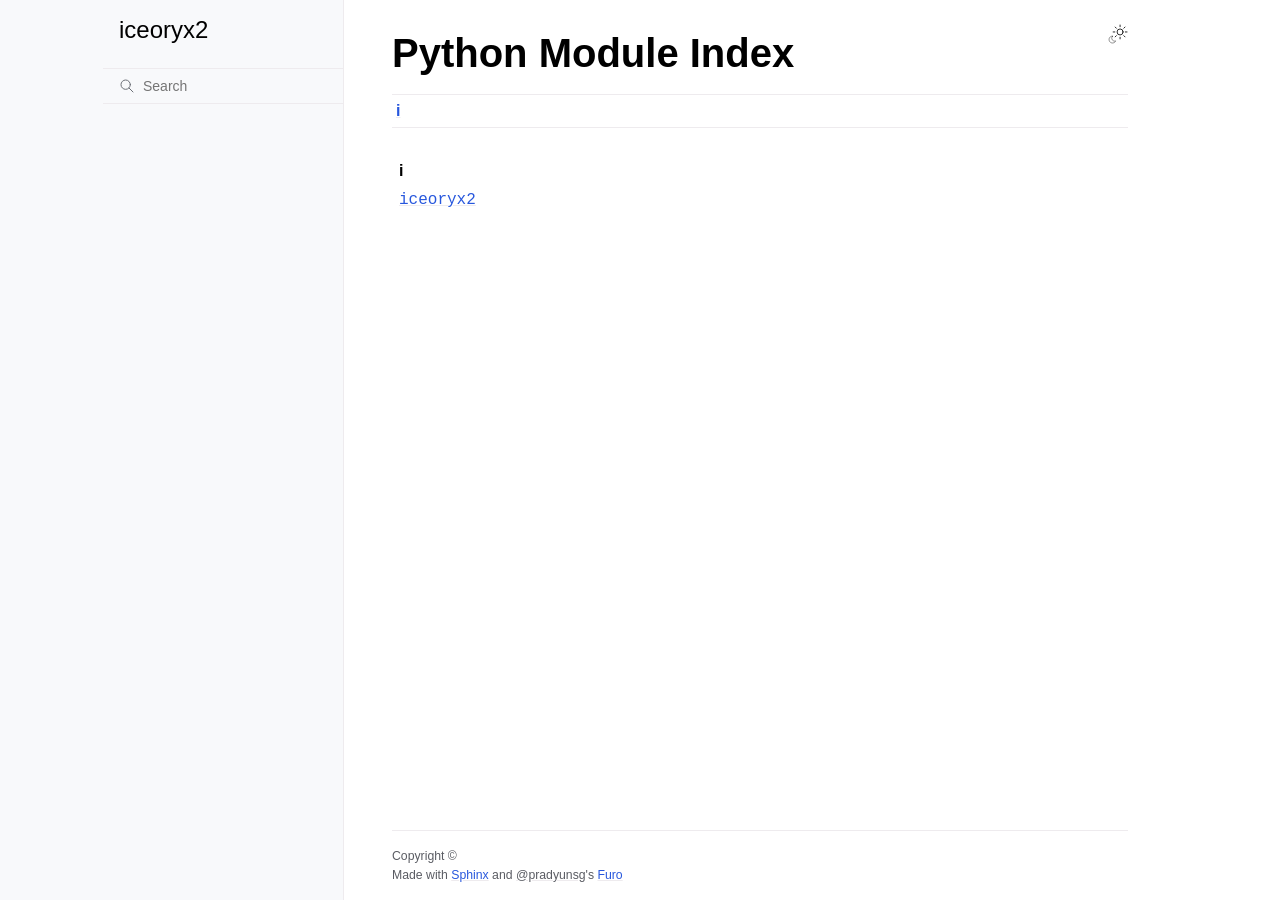
<file: py-modindex.html>
<!doctype html>
<html class="no-js" lang="en" data-content_root="./">
  <head><meta charset="utf-8"/>
    <meta name="viewport" content="width=device-width,initial-scale=1"/>
    <meta name="color-scheme" content="light dark"><link rel="index" title="Index" href="genindex.html" /><link rel="search" title="Search" href="search.html" />

    <!-- Generated with Sphinx 8.2.3 and Furo 2025.07.19 --><title>Python Module Index - iceoryx2</title>
<link rel="stylesheet" type="text/css" href="_static/pygments.css?v=d111a655" />
    <link rel="stylesheet" type="text/css" href="_static/styles/furo.css?v=25af2a20" />
    <link rel="stylesheet" type="text/css" href="_static/styles/furo-extensions.css?v=8dab3a3b" />
    
    


<style>
  body {
    --color-code-background: #f2f2f2;
  --color-code-foreground: #1e1e1e;
  
  }
  @media not print {
    body[data-theme="dark"] {
      --color-code-background: #2b2b2b;
  --color-code-foreground: #f8f8f2;
  
    }
    @media (prefers-color-scheme: dark) {
      body:not([data-theme="light"]) {
        --color-code-background: #2b2b2b;
  --color-code-foreground: #f8f8f2;
  
      }
    }
  }
</style></head>
  <body>
    
    <script>
      document.body.dataset.theme = localStorage.getItem("theme") || "auto";
    </script>
    

<svg xmlns="http://www.w3.org/2000/svg" style="display: none;">
  <symbol id="svg-toc" viewBox="0 0 24 24">
    <title>Contents</title>
    <svg stroke="currentColor" fill="currentColor" stroke-width="0" viewBox="0 0 1024 1024">
      <path d="M408 442h480c4.4 0 8-3.6 8-8v-56c0-4.4-3.6-8-8-8H408c-4.4 0-8 3.6-8 8v56c0 4.4 3.6 8 8 8zm-8 204c0 4.4 3.6 8 8 8h480c4.4 0 8-3.6 8-8v-56c0-4.4-3.6-8-8-8H408c-4.4 0-8 3.6-8 8v56zm504-486H120c-4.4 0-8 3.6-8 8v56c0 4.4 3.6 8 8 8h784c4.4 0 8-3.6 8-8v-56c0-4.4-3.6-8-8-8zm0 632H120c-4.4 0-8 3.6-8 8v56c0 4.4 3.6 8 8 8h784c4.4 0 8-3.6 8-8v-56c0-4.4-3.6-8-8-8zM115.4 518.9L271.7 642c5.8 4.6 14.4.5 14.4-6.9V388.9c0-7.4-8.5-11.5-14.4-6.9L115.4 505.1a8.74 8.74 0 0 0 0 13.8z"/>
    </svg>
  </symbol>
  <symbol id="svg-menu" viewBox="0 0 24 24">
    <title>Menu</title>
    <svg xmlns="http://www.w3.org/2000/svg" viewBox="0 0 24 24" fill="none" stroke="currentColor"
      stroke-width="2" stroke-linecap="round" stroke-linejoin="round" class="feather-menu">
      <line x1="3" y1="12" x2="21" y2="12"></line>
      <line x1="3" y1="6" x2="21" y2="6"></line>
      <line x1="3" y1="18" x2="21" y2="18"></line>
    </svg>
  </symbol>
  <symbol id="svg-arrow-right" viewBox="0 0 24 24">
    <title>Expand</title>
    <svg xmlns="http://www.w3.org/2000/svg" viewBox="0 0 24 24" fill="none" stroke="currentColor"
      stroke-width="2" stroke-linecap="round" stroke-linejoin="round" class="feather-chevron-right">
      <polyline points="9 18 15 12 9 6"></polyline>
    </svg>
  </symbol>
  <symbol id="svg-sun" viewBox="0 0 24 24">
    <title>Light mode</title>
    <svg xmlns="http://www.w3.org/2000/svg" viewBox="0 0 24 24" fill="none" stroke="currentColor"
      stroke-width="1" stroke-linecap="round" stroke-linejoin="round" class="feather-sun">
      <circle cx="12" cy="12" r="5"></circle>
      <line x1="12" y1="1" x2="12" y2="3"></line>
      <line x1="12" y1="21" x2="12" y2="23"></line>
      <line x1="4.22" y1="4.22" x2="5.64" y2="5.64"></line>
      <line x1="18.36" y1="18.36" x2="19.78" y2="19.78"></line>
      <line x1="1" y1="12" x2="3" y2="12"></line>
      <line x1="21" y1="12" x2="23" y2="12"></line>
      <line x1="4.22" y1="19.78" x2="5.64" y2="18.36"></line>
      <line x1="18.36" y1="5.64" x2="19.78" y2="4.22"></line>
    </svg>
  </symbol>
  <symbol id="svg-moon" viewBox="0 0 24 24">
    <title>Dark mode</title>
    <svg xmlns="http://www.w3.org/2000/svg" viewBox="0 0 24 24" fill="none" stroke="currentColor"
      stroke-width="1" stroke-linecap="round" stroke-linejoin="round" class="icon-tabler-moon">
      <path stroke="none" d="M0 0h24v24H0z" fill="none" />
      <path d="M12 3c.132 0 .263 0 .393 0a7.5 7.5 0 0 0 7.92 12.446a9 9 0 1 1 -8.313 -12.454z" />
    </svg>
  </symbol>
  <symbol id="svg-sun-with-moon" viewBox="0 0 24 24">
    <title>Auto light/dark, in light mode</title>
    <svg xmlns="http://www.w3.org/2000/svg" viewBox="0 0 24 24" fill="none" stroke="currentColor"
      stroke-width="1" stroke-linecap="round" stroke-linejoin="round"
      class="icon-custom-derived-from-feather-sun-and-tabler-moon">
      <path style="opacity: 50%" d="M 5.411 14.504 C 5.471 14.504 5.532 14.504 5.591 14.504 C 3.639 16.319 4.383 19.569 6.931 20.352 C 7.693 20.586 8.512 20.551 9.25 20.252 C 8.023 23.207 4.056 23.725 2.11 21.184 C 0.166 18.642 1.702 14.949 4.874 14.536 C 5.051 14.512 5.231 14.5 5.411 14.5 L 5.411 14.504 Z"/>
      <line x1="14.5" y1="3.25" x2="14.5" y2="1.25"/>
      <line x1="14.5" y1="15.85" x2="14.5" y2="17.85"/>
      <line x1="10.044" y1="5.094" x2="8.63" y2="3.68"/>
      <line x1="19" y1="14.05" x2="20.414" y2="15.464"/>
      <line x1="8.2" y1="9.55" x2="6.2" y2="9.55"/>
      <line x1="20.8" y1="9.55" x2="22.8" y2="9.55"/>
      <line x1="10.044" y1="14.006" x2="8.63" y2="15.42"/>
      <line x1="19" y1="5.05" x2="20.414" y2="3.636"/>
      <circle cx="14.5" cy="9.55" r="3.6"/>
    </svg>
  </symbol>
  <symbol id="svg-moon-with-sun" viewBox="0 0 24 24">
    <title>Auto light/dark, in dark mode</title>
    <svg xmlns="http://www.w3.org/2000/svg" viewBox="0 0 24 24" fill="none" stroke="currentColor"
      stroke-width="1" stroke-linecap="round" stroke-linejoin="round"
      class="icon-custom-derived-from-feather-sun-and-tabler-moon">
      <path d="M 8.282 7.007 C 8.385 7.007 8.494 7.007 8.595 7.007 C 5.18 10.184 6.481 15.869 10.942 17.24 C 12.275 17.648 13.706 17.589 15 17.066 C 12.851 22.236 5.91 23.143 2.505 18.696 C -0.897 14.249 1.791 7.786 7.342 7.063 C 7.652 7.021 7.965 7 8.282 7 L 8.282 7.007 Z"/>
      <line style="opacity: 50%" x1="18" y1="3.705" x2="18" y2="2.5"/>
      <line style="opacity: 50%" x1="18" y1="11.295" x2="18" y2="12.5"/>
      <line style="opacity: 50%" x1="15.316" y1="4.816" x2="14.464" y2="3.964"/>
      <line style="opacity: 50%" x1="20.711" y1="10.212" x2="21.563" y2="11.063"/>
      <line style="opacity: 50%" x1="14.205" y1="7.5" x2="13.001" y2="7.5"/>
      <line style="opacity: 50%" x1="21.795" y1="7.5" x2="23" y2="7.5"/>
      <line style="opacity: 50%" x1="15.316" y1="10.184" x2="14.464" y2="11.036"/>
      <line style="opacity: 50%" x1="20.711" y1="4.789" x2="21.563" y2="3.937"/>
      <circle style="opacity: 50%" cx="18" cy="7.5" r="2.169"/>
    </svg>
  </symbol>
  <symbol id="svg-pencil" viewBox="0 0 24 24">
    <svg xmlns="http://www.w3.org/2000/svg" viewBox="0 0 24 24" fill="none" stroke="currentColor"
      stroke-width="1" stroke-linecap="round" stroke-linejoin="round" class="icon-tabler-pencil-code">
      <path d="M4 20h4l10.5 -10.5a2.828 2.828 0 1 0 -4 -4l-10.5 10.5v4" />
      <path d="M13.5 6.5l4 4" />
      <path d="M20 21l2 -2l-2 -2" />
      <path d="M17 17l-2 2l2 2" />
    </svg>
  </symbol>
  <symbol id="svg-eye" viewBox="0 0 24 24">
    <svg xmlns="http://www.w3.org/2000/svg" viewBox="0 0 24 24" fill="none" stroke="currentColor"
      stroke-width="1" stroke-linecap="round" stroke-linejoin="round" class="icon-tabler-eye-code">
      <path stroke="none" d="M0 0h24v24H0z" fill="none" />
      <path d="M10 12a2 2 0 1 0 4 0a2 2 0 0 0 -4 0" />
      <path
        d="M11.11 17.958c-3.209 -.307 -5.91 -2.293 -8.11 -5.958c2.4 -4 5.4 -6 9 -6c3.6 0 6.6 2 9 6c-.21 .352 -.427 .688 -.647 1.008" />
      <path d="M20 21l2 -2l-2 -2" />
      <path d="M17 17l-2 2l2 2" />
    </svg>
  </symbol>
</svg>

<input type="checkbox" class="sidebar-toggle" name="__navigation" id="__navigation">
<input type="checkbox" class="sidebar-toggle" name="__toc" id="__toc">
<label class="overlay sidebar-overlay" for="__navigation">
  <div class="visually-hidden">Hide navigation sidebar</div>
</label>
<label class="overlay toc-overlay" for="__toc">
  <div class="visually-hidden">Hide table of contents sidebar</div>
</label>

<a class="skip-to-content muted-link" href="#furo-main-content">Skip to content</a>



<div class="page">
  <header class="mobile-header">
    <div class="header-left">
      <label class="nav-overlay-icon" for="__navigation">
        <div class="visually-hidden">Toggle site navigation sidebar</div>
        <i class="icon"><svg><use href="#svg-menu"></use></svg></i>
      </label>
    </div>
    <div class="header-center">
      <a href="index.html"><div class="brand">iceoryx2</div></a>
    </div>
    <div class="header-right">
      <div class="theme-toggle-container theme-toggle-header">
        <button class="theme-toggle">
          <div class="visually-hidden">Toggle Light / Dark / Auto color theme</div>
          <svg class="theme-icon-when-auto-light"><use href="#svg-sun-with-moon"></use></svg>
          <svg class="theme-icon-when-auto-dark"><use href="#svg-moon-with-sun"></use></svg>
          <svg class="theme-icon-when-dark"><use href="#svg-moon"></use></svg>
          <svg class="theme-icon-when-light"><use href="#svg-sun"></use></svg>
        </button>
      </div>
      <label class="toc-overlay-icon toc-header-icon no-toc" for="__toc">
        <div class="visually-hidden">Toggle table of contents sidebar</div>
        <i class="icon"><svg><use href="#svg-toc"></use></svg></i>
      </label>
    </div>
  </header>
  <aside class="sidebar-drawer">
    <div class="sidebar-container">
      
      <div class="sidebar-sticky"><a class="sidebar-brand" href="index.html">
  
  <span class="sidebar-brand-text">iceoryx2</span>
  
</a><form class="sidebar-search-container" method="get" action="search.html" role="search">
  <input class="sidebar-search" placeholder="Search" name="q" aria-label="Search">
  <input type="hidden" name="check_keywords" value="yes">
  <input type="hidden" name="area" value="default">
</form>
<div id="searchbox"></div><div class="sidebar-scroll"><div class="sidebar-tree">
  
</div>
</div>

      </div>
      
    </div>
  </aside>
  <div class="main">
    <div class="content">
      <div class="article-container">
        <a href="#" class="back-to-top muted-link">
          <svg xmlns="http://www.w3.org/2000/svg" viewBox="0 0 24 24">
            <path d="M13 20h-2V8l-5.5 5.5-1.42-1.42L12 4.16l7.92 7.92-1.42 1.42L13 8v12z"></path>
          </svg>
          <span>Back to top</span>
        </a>
        <div class="content-icon-container">
          <div class="theme-toggle-container theme-toggle-content">
            <button class="theme-toggle">
              <div class="visually-hidden">Toggle Light / Dark / Auto color theme</div>
              <svg class="theme-icon-when-auto-light"><use href="#svg-sun-with-moon"></use></svg>
              <svg class="theme-icon-when-auto-dark"><use href="#svg-moon-with-sun"></use></svg>
              <svg class="theme-icon-when-dark"><use href="#svg-moon"></use></svg>
              <svg class="theme-icon-when-light"><use href="#svg-sun"></use></svg>
            </button>
          </div>
          <label class="toc-overlay-icon toc-content-icon no-toc" for="__toc">
            <div class="visually-hidden">Toggle table of contents sidebar</div>
            <i class="icon"><svg><use href="#svg-toc"></use></svg></i>
          </label>
        </div>
        <article role="main" id="furo-main-content">
          
<section class="domainindex-section">
  <h1>Python Module Index</h1>
  <div class="domainindex-jumpbox"><a href="#cap-i"><strong>i</strong></a></div>
</section>
<table class="domainindex-table">
  <tr class="pcap">
    <td></td><td>&#160;</td><td></td>
  </tr>
  <tr class="cap" id="cap-i">
    <td></td><td><strong>i</strong></td><td></td>
  </tr>
  <tr>
    <td></td>
    <td>
        <a href="index.html#module-iceoryx2"><code class="xref">iceoryx2</code></a></td><td>
    <em></em></td>
  </tr>
</table>

        </article>
      </div>
      <footer>
        
        <div class="related-pages">
          
          
        </div>
        <div class="bottom-of-page">
          <div class="left-details">
            <div class="copyright">
                Copyright &#169; 
            </div>
            Made with <a href="https://www.sphinx-doc.org/">Sphinx</a> and <a class="muted-link" href="https://pradyunsg.me">@pradyunsg</a>'s
            
            <a href="https://github.com/pradyunsg/furo">Furo</a>
            
          </div>
          <div class="right-details">
            
          </div>
        </div>
        
      </footer>
    </div>
    <aside class="toc-drawer no-toc">
      
      
      
    </aside>
  </div>
</div><script src="_static/documentation_options.js?v=5929fcd5"></script>
    <script src="_static/doctools.js?v=9bcbadda"></script>
    <script src="_static/sphinx_highlight.js?v=dc90522c"></script>
    <script src="_static/scripts/furo.js?v=46bd48cc"></script>
    
    <script>DOCUMENTATION_OPTIONS.COLLAPSE_INDEX = true</script></body>
</html>
</file>
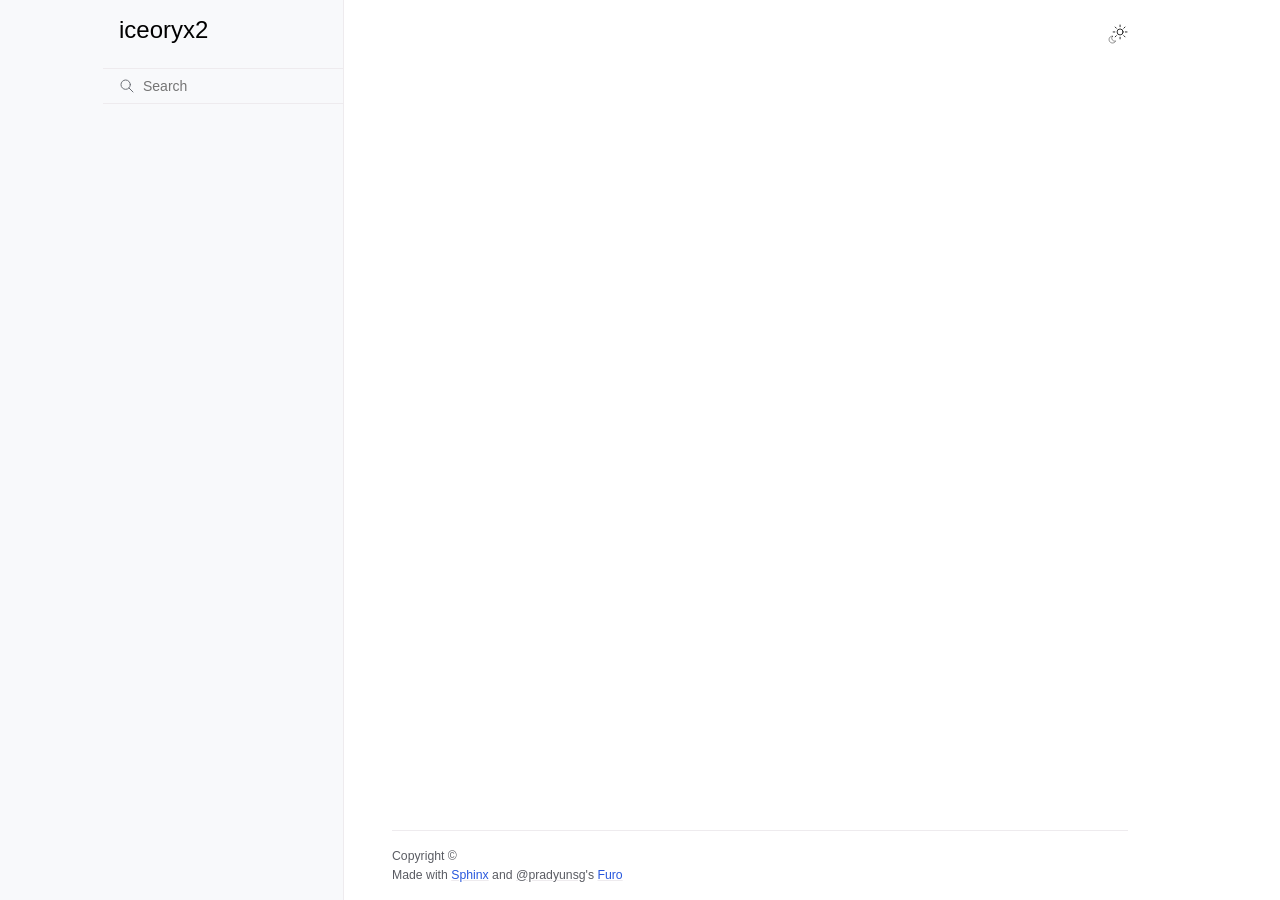
<file: search.html>
<!doctype html>
<html class="no-js" lang="en" data-content_root="./">
  <head>
<meta charset="utf-8"/>
    <meta name="viewport" content="width=device-width,initial-scale=1"/>
    <meta name="color-scheme" content="light dark"><link rel="index" title="Index" href="genindex.html" /><link rel="search" title="Search" href="#" />

    <!-- Generated with Sphinx 8.2.3 and Furo 2025.07.19 -->
<meta name="robots" content="noindex" />
<title>Search - iceoryx2</title><link rel="stylesheet" type="text/css" href="_static/pygments.css?v=d111a655" />
    <link rel="stylesheet" type="text/css" href="_static/styles/furo.css?v=25af2a20" />
    <link rel="stylesheet" type="text/css" href="_static/styles/furo-extensions.css?v=8dab3a3b" />
    
    


<style>
  body {
    --color-code-background: #f2f2f2;
  --color-code-foreground: #1e1e1e;
  
  }
  @media not print {
    body[data-theme="dark"] {
      --color-code-background: #2b2b2b;
  --color-code-foreground: #f8f8f2;
  
    }
    @media (prefers-color-scheme: dark) {
      body:not([data-theme="light"]) {
        --color-code-background: #2b2b2b;
  --color-code-foreground: #f8f8f2;
  
      }
    }
  }
</style></head>
  <body>
    
    <script>
      document.body.dataset.theme = localStorage.getItem("theme") || "auto";
    </script>
    

<svg xmlns="http://www.w3.org/2000/svg" style="display: none;">
  <symbol id="svg-toc" viewBox="0 0 24 24">
    <title>Contents</title>
    <svg stroke="currentColor" fill="currentColor" stroke-width="0" viewBox="0 0 1024 1024">
      <path d="M408 442h480c4.4 0 8-3.6 8-8v-56c0-4.4-3.6-8-8-8H408c-4.4 0-8 3.6-8 8v56c0 4.4 3.6 8 8 8zm-8 204c0 4.4 3.6 8 8 8h480c4.4 0 8-3.6 8-8v-56c0-4.4-3.6-8-8-8H408c-4.4 0-8 3.6-8 8v56zm504-486H120c-4.4 0-8 3.6-8 8v56c0 4.4 3.6 8 8 8h784c4.4 0 8-3.6 8-8v-56c0-4.4-3.6-8-8-8zm0 632H120c-4.4 0-8 3.6-8 8v56c0 4.4 3.6 8 8 8h784c4.4 0 8-3.6 8-8v-56c0-4.4-3.6-8-8-8zM115.4 518.9L271.7 642c5.8 4.6 14.4.5 14.4-6.9V388.9c0-7.4-8.5-11.5-14.4-6.9L115.4 505.1a8.74 8.74 0 0 0 0 13.8z"/>
    </svg>
  </symbol>
  <symbol id="svg-menu" viewBox="0 0 24 24">
    <title>Menu</title>
    <svg xmlns="http://www.w3.org/2000/svg" viewBox="0 0 24 24" fill="none" stroke="currentColor"
      stroke-width="2" stroke-linecap="round" stroke-linejoin="round" class="feather-menu">
      <line x1="3" y1="12" x2="21" y2="12"></line>
      <line x1="3" y1="6" x2="21" y2="6"></line>
      <line x1="3" y1="18" x2="21" y2="18"></line>
    </svg>
  </symbol>
  <symbol id="svg-arrow-right" viewBox="0 0 24 24">
    <title>Expand</title>
    <svg xmlns="http://www.w3.org/2000/svg" viewBox="0 0 24 24" fill="none" stroke="currentColor"
      stroke-width="2" stroke-linecap="round" stroke-linejoin="round" class="feather-chevron-right">
      <polyline points="9 18 15 12 9 6"></polyline>
    </svg>
  </symbol>
  <symbol id="svg-sun" viewBox="0 0 24 24">
    <title>Light mode</title>
    <svg xmlns="http://www.w3.org/2000/svg" viewBox="0 0 24 24" fill="none" stroke="currentColor"
      stroke-width="1" stroke-linecap="round" stroke-linejoin="round" class="feather-sun">
      <circle cx="12" cy="12" r="5"></circle>
      <line x1="12" y1="1" x2="12" y2="3"></line>
      <line x1="12" y1="21" x2="12" y2="23"></line>
      <line x1="4.22" y1="4.22" x2="5.64" y2="5.64"></line>
      <line x1="18.36" y1="18.36" x2="19.78" y2="19.78"></line>
      <line x1="1" y1="12" x2="3" y2="12"></line>
      <line x1="21" y1="12" x2="23" y2="12"></line>
      <line x1="4.22" y1="19.78" x2="5.64" y2="18.36"></line>
      <line x1="18.36" y1="5.64" x2="19.78" y2="4.22"></line>
    </svg>
  </symbol>
  <symbol id="svg-moon" viewBox="0 0 24 24">
    <title>Dark mode</title>
    <svg xmlns="http://www.w3.org/2000/svg" viewBox="0 0 24 24" fill="none" stroke="currentColor"
      stroke-width="1" stroke-linecap="round" stroke-linejoin="round" class="icon-tabler-moon">
      <path stroke="none" d="M0 0h24v24H0z" fill="none" />
      <path d="M12 3c.132 0 .263 0 .393 0a7.5 7.5 0 0 0 7.92 12.446a9 9 0 1 1 -8.313 -12.454z" />
    </svg>
  </symbol>
  <symbol id="svg-sun-with-moon" viewBox="0 0 24 24">
    <title>Auto light/dark, in light mode</title>
    <svg xmlns="http://www.w3.org/2000/svg" viewBox="0 0 24 24" fill="none" stroke="currentColor"
      stroke-width="1" stroke-linecap="round" stroke-linejoin="round"
      class="icon-custom-derived-from-feather-sun-and-tabler-moon">
      <path style="opacity: 50%" d="M 5.411 14.504 C 5.471 14.504 5.532 14.504 5.591 14.504 C 3.639 16.319 4.383 19.569 6.931 20.352 C 7.693 20.586 8.512 20.551 9.25 20.252 C 8.023 23.207 4.056 23.725 2.11 21.184 C 0.166 18.642 1.702 14.949 4.874 14.536 C 5.051 14.512 5.231 14.5 5.411 14.5 L 5.411 14.504 Z"/>
      <line x1="14.5" y1="3.25" x2="14.5" y2="1.25"/>
      <line x1="14.5" y1="15.85" x2="14.5" y2="17.85"/>
      <line x1="10.044" y1="5.094" x2="8.63" y2="3.68"/>
      <line x1="19" y1="14.05" x2="20.414" y2="15.464"/>
      <line x1="8.2" y1="9.55" x2="6.2" y2="9.55"/>
      <line x1="20.8" y1="9.55" x2="22.8" y2="9.55"/>
      <line x1="10.044" y1="14.006" x2="8.63" y2="15.42"/>
      <line x1="19" y1="5.05" x2="20.414" y2="3.636"/>
      <circle cx="14.5" cy="9.55" r="3.6"/>
    </svg>
  </symbol>
  <symbol id="svg-moon-with-sun" viewBox="0 0 24 24">
    <title>Auto light/dark, in dark mode</title>
    <svg xmlns="http://www.w3.org/2000/svg" viewBox="0 0 24 24" fill="none" stroke="currentColor"
      stroke-width="1" stroke-linecap="round" stroke-linejoin="round"
      class="icon-custom-derived-from-feather-sun-and-tabler-moon">
      <path d="M 8.282 7.007 C 8.385 7.007 8.494 7.007 8.595 7.007 C 5.18 10.184 6.481 15.869 10.942 17.24 C 12.275 17.648 13.706 17.589 15 17.066 C 12.851 22.236 5.91 23.143 2.505 18.696 C -0.897 14.249 1.791 7.786 7.342 7.063 C 7.652 7.021 7.965 7 8.282 7 L 8.282 7.007 Z"/>
      <line style="opacity: 50%" x1="18" y1="3.705" x2="18" y2="2.5"/>
      <line style="opacity: 50%" x1="18" y1="11.295" x2="18" y2="12.5"/>
      <line style="opacity: 50%" x1="15.316" y1="4.816" x2="14.464" y2="3.964"/>
      <line style="opacity: 50%" x1="20.711" y1="10.212" x2="21.563" y2="11.063"/>
      <line style="opacity: 50%" x1="14.205" y1="7.5" x2="13.001" y2="7.5"/>
      <line style="opacity: 50%" x1="21.795" y1="7.5" x2="23" y2="7.5"/>
      <line style="opacity: 50%" x1="15.316" y1="10.184" x2="14.464" y2="11.036"/>
      <line style="opacity: 50%" x1="20.711" y1="4.789" x2="21.563" y2="3.937"/>
      <circle style="opacity: 50%" cx="18" cy="7.5" r="2.169"/>
    </svg>
  </symbol>
  <symbol id="svg-pencil" viewBox="0 0 24 24">
    <svg xmlns="http://www.w3.org/2000/svg" viewBox="0 0 24 24" fill="none" stroke="currentColor"
      stroke-width="1" stroke-linecap="round" stroke-linejoin="round" class="icon-tabler-pencil-code">
      <path d="M4 20h4l10.5 -10.5a2.828 2.828 0 1 0 -4 -4l-10.5 10.5v4" />
      <path d="M13.5 6.5l4 4" />
      <path d="M20 21l2 -2l-2 -2" />
      <path d="M17 17l-2 2l2 2" />
    </svg>
  </symbol>
  <symbol id="svg-eye" viewBox="0 0 24 24">
    <svg xmlns="http://www.w3.org/2000/svg" viewBox="0 0 24 24" fill="none" stroke="currentColor"
      stroke-width="1" stroke-linecap="round" stroke-linejoin="round" class="icon-tabler-eye-code">
      <path stroke="none" d="M0 0h24v24H0z" fill="none" />
      <path d="M10 12a2 2 0 1 0 4 0a2 2 0 0 0 -4 0" />
      <path
        d="M11.11 17.958c-3.209 -.307 -5.91 -2.293 -8.11 -5.958c2.4 -4 5.4 -6 9 -6c3.6 0 6.6 2 9 6c-.21 .352 -.427 .688 -.647 1.008" />
      <path d="M20 21l2 -2l-2 -2" />
      <path d="M17 17l-2 2l2 2" />
    </svg>
  </symbol>
</svg>

<input type="checkbox" class="sidebar-toggle" name="__navigation" id="__navigation">
<input type="checkbox" class="sidebar-toggle" name="__toc" id="__toc">
<label class="overlay sidebar-overlay" for="__navigation">
  <div class="visually-hidden">Hide navigation sidebar</div>
</label>
<label class="overlay toc-overlay" for="__toc">
  <div class="visually-hidden">Hide table of contents sidebar</div>
</label>

<a class="skip-to-content muted-link" href="#furo-main-content">Skip to content</a>



<div class="page">
  <header class="mobile-header">
    <div class="header-left">
      <label class="nav-overlay-icon" for="__navigation">
        <div class="visually-hidden">Toggle site navigation sidebar</div>
        <i class="icon"><svg><use href="#svg-menu"></use></svg></i>
      </label>
    </div>
    <div class="header-center">
      <a href="index.html"><div class="brand">iceoryx2</div></a>
    </div>
    <div class="header-right">
      <div class="theme-toggle-container theme-toggle-header">
        <button class="theme-toggle">
          <div class="visually-hidden">Toggle Light / Dark / Auto color theme</div>
          <svg class="theme-icon-when-auto-light"><use href="#svg-sun-with-moon"></use></svg>
          <svg class="theme-icon-when-auto-dark"><use href="#svg-moon-with-sun"></use></svg>
          <svg class="theme-icon-when-dark"><use href="#svg-moon"></use></svg>
          <svg class="theme-icon-when-light"><use href="#svg-sun"></use></svg>
        </button>
      </div>
      <label class="toc-overlay-icon toc-header-icon no-toc" for="__toc">
        <div class="visually-hidden">Toggle table of contents sidebar</div>
        <i class="icon"><svg><use href="#svg-toc"></use></svg></i>
      </label>
    </div>
  </header>
  <aside class="sidebar-drawer">
    <div class="sidebar-container">
      
      <div class="sidebar-sticky"><a class="sidebar-brand" href="index.html">
  
  <span class="sidebar-brand-text">iceoryx2</span>
  
</a><form class="sidebar-search-container" method="get" action="#" role="search">
  <input class="sidebar-search" placeholder="Search" name="q" aria-label="Search">
  <input type="hidden" name="check_keywords" value="yes">
  <input type="hidden" name="area" value="default">
</form>
<div id="searchbox"></div><div class="sidebar-scroll"><div class="sidebar-tree">
  
</div>
</div>

      </div>
      
    </div>
  </aside>
  <div class="main">
    <div class="content">
      <div class="article-container">
        <a href="#" class="back-to-top muted-link">
          <svg xmlns="http://www.w3.org/2000/svg" viewBox="0 0 24 24">
            <path d="M13 20h-2V8l-5.5 5.5-1.42-1.42L12 4.16l7.92 7.92-1.42 1.42L13 8v12z"></path>
          </svg>
          <span>Back to top</span>
        </a>
        <div class="content-icon-container">
          <div class="theme-toggle-container theme-toggle-content">
            <button class="theme-toggle">
              <div class="visually-hidden">Toggle Light / Dark / Auto color theme</div>
              <svg class="theme-icon-when-auto-light"><use href="#svg-sun-with-moon"></use></svg>
              <svg class="theme-icon-when-auto-dark"><use href="#svg-moon-with-sun"></use></svg>
              <svg class="theme-icon-when-dark"><use href="#svg-moon"></use></svg>
              <svg class="theme-icon-when-light"><use href="#svg-sun"></use></svg>
            </button>
          </div>
          <label class="toc-overlay-icon toc-content-icon no-toc" for="__toc">
            <div class="visually-hidden">Toggle table of contents sidebar</div>
            <i class="icon"><svg><use href="#svg-toc"></use></svg></i>
          </label>
        </div>
        <article role="main" id="furo-main-content">
          
<noscript>
<div class="admonition error">
  <p class="admonition-title">Error</p>
  <p>
    Please activate JavaScript to enable the search functionality.
  </p>
</div>
</noscript>

<div id="search-results"></div>

        </article>
      </div>
      <footer>
        
        <div class="related-pages">
          
          
        </div>
        <div class="bottom-of-page">
          <div class="left-details">
            <div class="copyright">
                Copyright &#169; 
            </div>
            Made with <a href="https://www.sphinx-doc.org/">Sphinx</a> and <a class="muted-link" href="https://pradyunsg.me">@pradyunsg</a>'s
            
            <a href="https://github.com/pradyunsg/furo">Furo</a>
            
          </div>
          <div class="right-details">
            
          </div>
        </div>
        
      </footer>
    </div>
    <aside class="toc-drawer no-toc">
      
      
      
    </aside>
  </div>
</div><script src="_static/documentation_options.js?v=5929fcd5"></script>
    <script src="_static/doctools.js?v=9bcbadda"></script>
    <script src="_static/sphinx_highlight.js?v=dc90522c"></script>
    <script src="_static/scripts/furo.js?v=46bd48cc"></script>
    
<script src="_static/searchtools.js"></script>
<script src="_static/language_data.js"></script>
<script src="searchindex.js"></script></body>
</html>
</file>
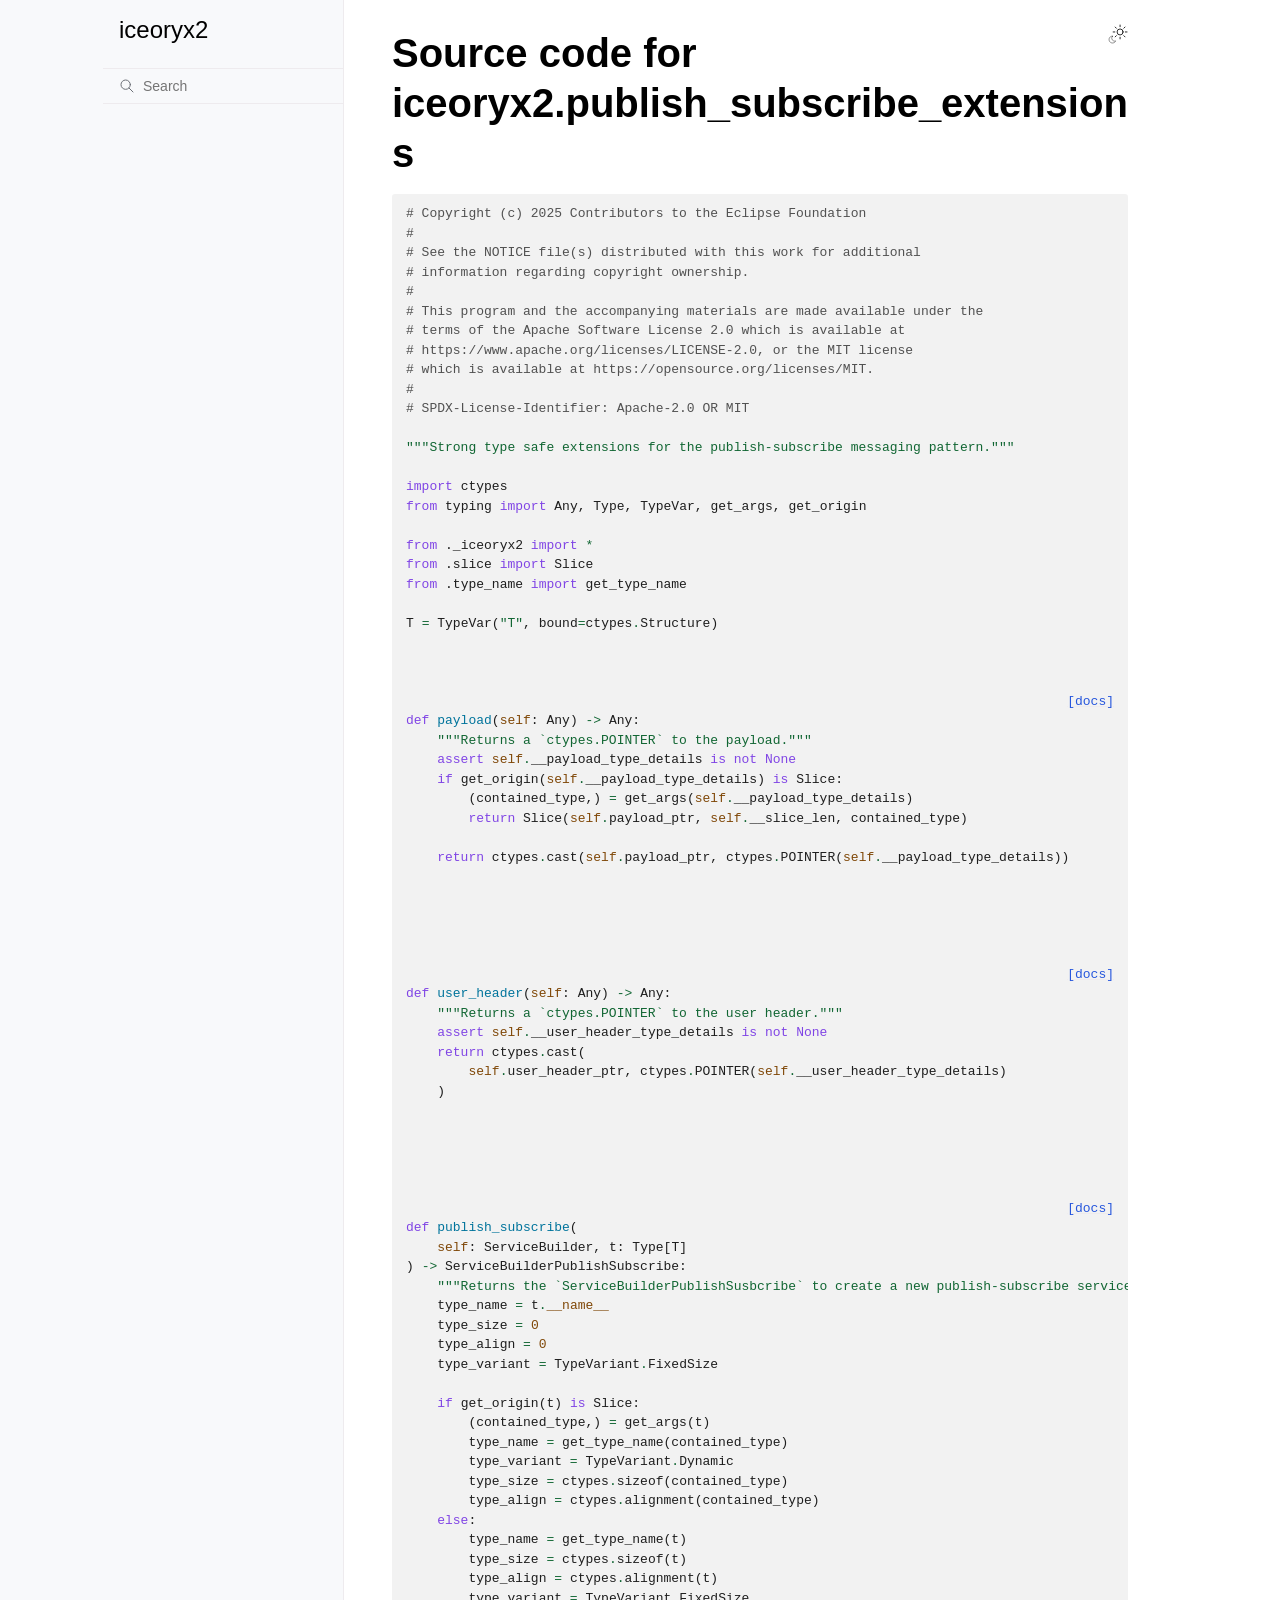
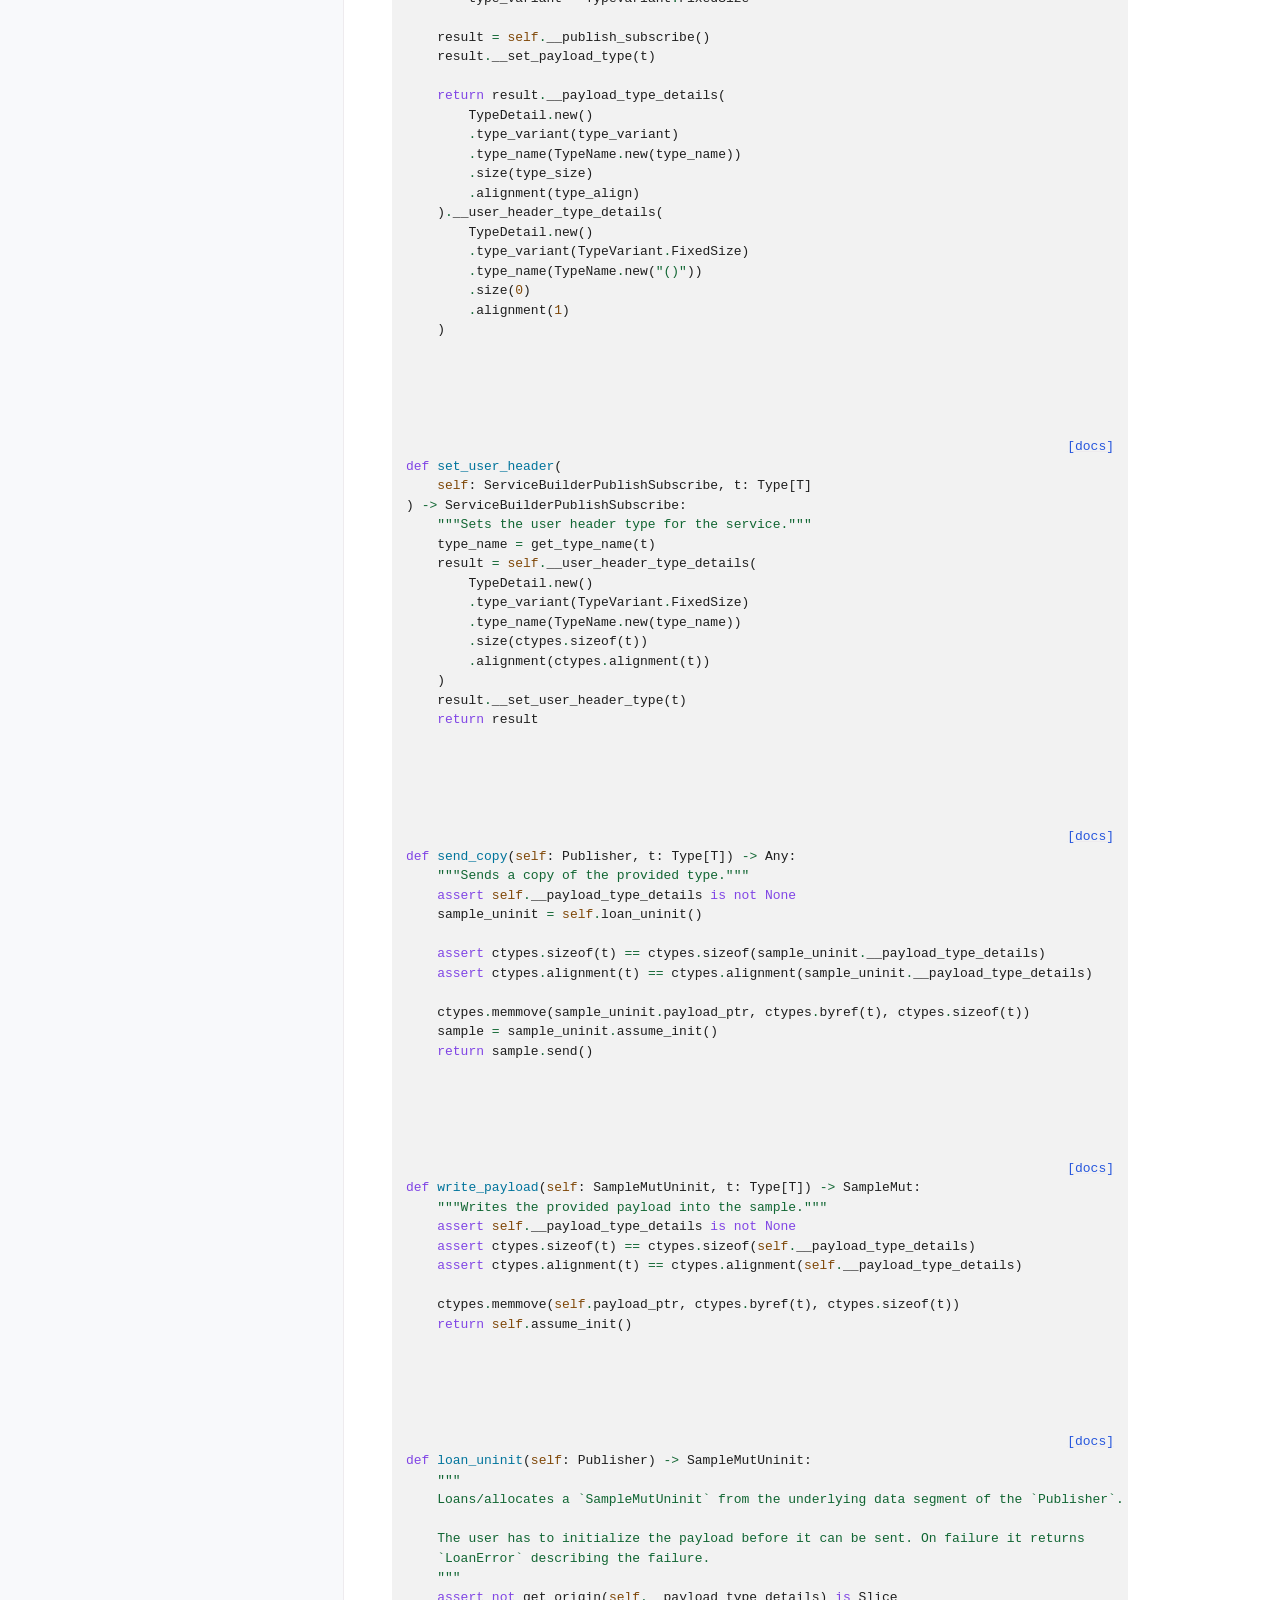
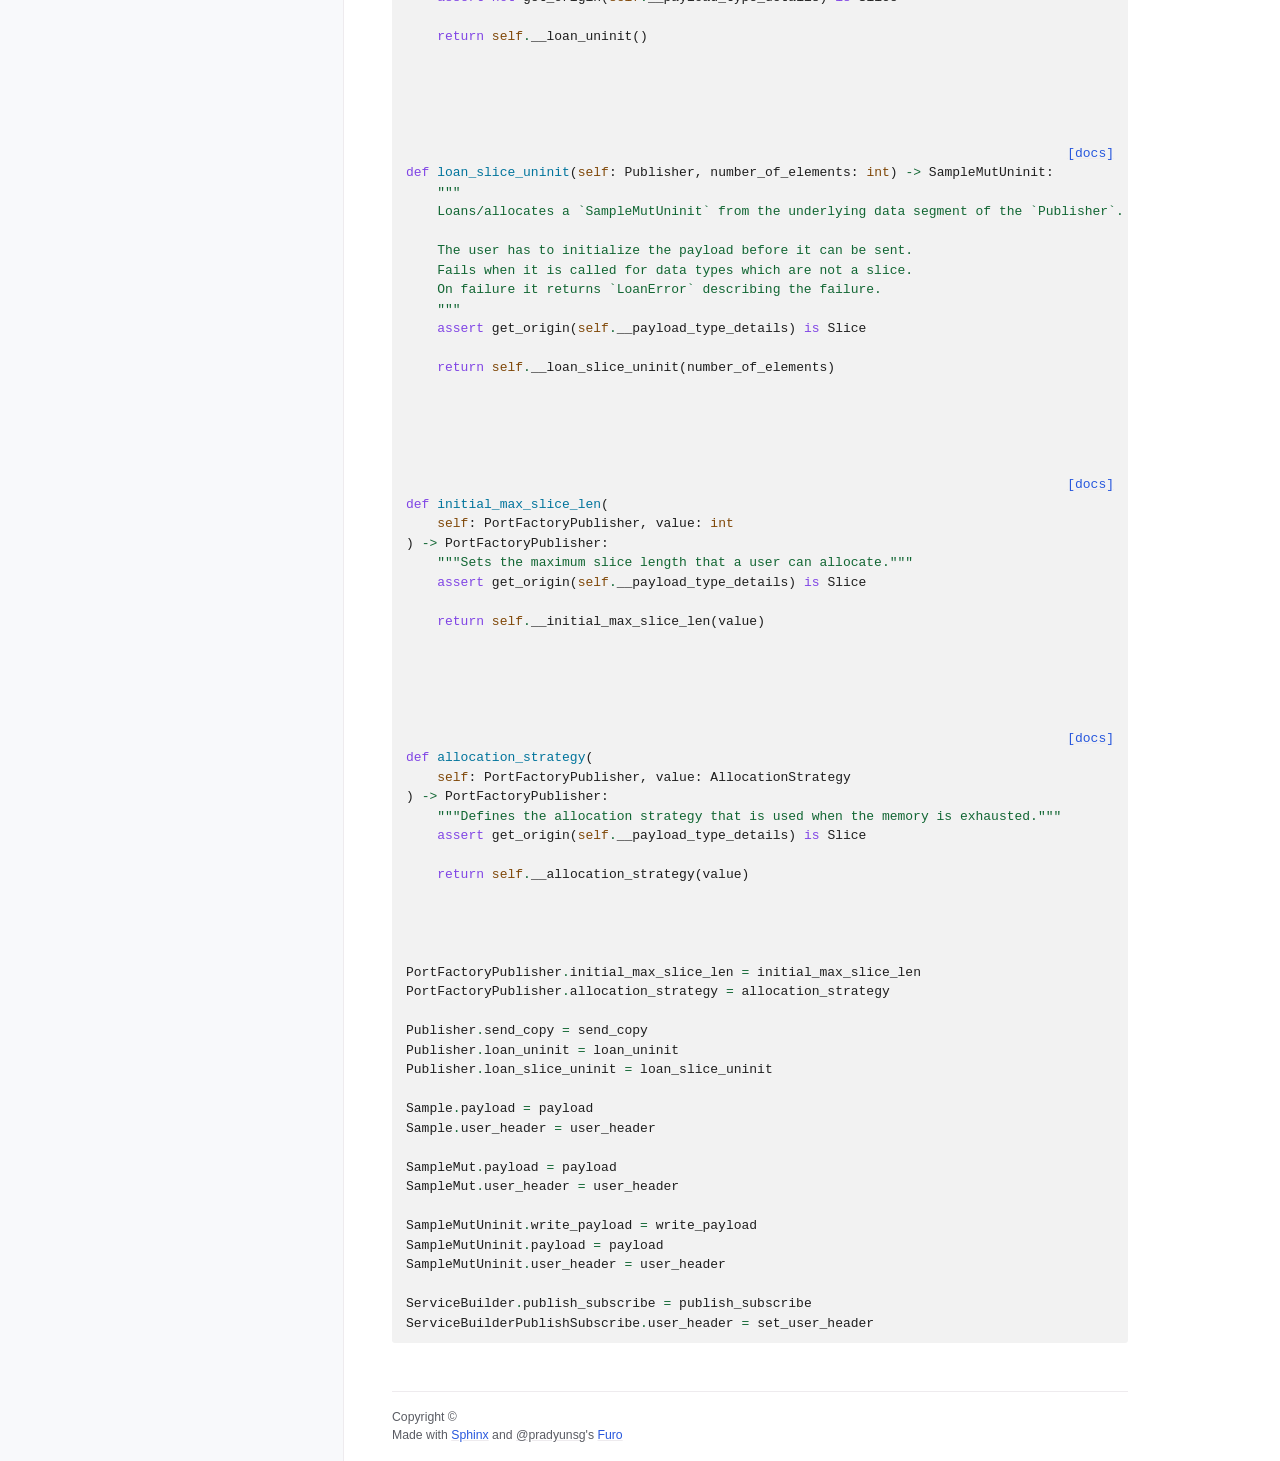
<file: _modules/iceoryx2/publish_subscribe_extensions.html>
<!doctype html>
<html class="no-js" lang="en" data-content_root="../../">
  <head><meta charset="utf-8"/>
    <meta name="viewport" content="width=device-width,initial-scale=1"/>
    <meta name="color-scheme" content="light dark"><link rel="index" title="Index" href="../../genindex.html" /><link rel="search" title="Search" href="../../search.html" />

    <!-- Generated with Sphinx 8.2.3 and Furo 2025.07.19 -->
        <title>iceoryx2.publish_subscribe_extensions - iceoryx2</title>
      <link rel="stylesheet" type="text/css" href="../../_static/pygments.css?v=d111a655" />
    <link rel="stylesheet" type="text/css" href="../../_static/styles/furo.css?v=25af2a20" />
    <link rel="stylesheet" type="text/css" href="../../_static/styles/furo-extensions.css?v=8dab3a3b" />
    
    


<style>
  body {
    --color-code-background: #f2f2f2;
  --color-code-foreground: #1e1e1e;
  
  }
  @media not print {
    body[data-theme="dark"] {
      --color-code-background: #2b2b2b;
  --color-code-foreground: #f8f8f2;
  
    }
    @media (prefers-color-scheme: dark) {
      body:not([data-theme="light"]) {
        --color-code-background: #2b2b2b;
  --color-code-foreground: #f8f8f2;
  
      }
    }
  }
</style></head>
  <body>
    
    <script>
      document.body.dataset.theme = localStorage.getItem("theme") || "auto";
    </script>
    

<svg xmlns="http://www.w3.org/2000/svg" style="display: none;">
  <symbol id="svg-toc" viewBox="0 0 24 24">
    <title>Contents</title>
    <svg stroke="currentColor" fill="currentColor" stroke-width="0" viewBox="0 0 1024 1024">
      <path d="M408 442h480c4.4 0 8-3.6 8-8v-56c0-4.4-3.6-8-8-8H408c-4.4 0-8 3.6-8 8v56c0 4.4 3.6 8 8 8zm-8 204c0 4.4 3.6 8 8 8h480c4.4 0 8-3.6 8-8v-56c0-4.4-3.6-8-8-8H408c-4.4 0-8 3.6-8 8v56zm504-486H120c-4.4 0-8 3.6-8 8v56c0 4.4 3.6 8 8 8h784c4.4 0 8-3.6 8-8v-56c0-4.4-3.6-8-8-8zm0 632H120c-4.4 0-8 3.6-8 8v56c0 4.4 3.6 8 8 8h784c4.4 0 8-3.6 8-8v-56c0-4.4-3.6-8-8-8zM115.4 518.9L271.7 642c5.8 4.6 14.4.5 14.4-6.9V388.9c0-7.4-8.5-11.5-14.4-6.9L115.4 505.1a8.74 8.74 0 0 0 0 13.8z"/>
    </svg>
  </symbol>
  <symbol id="svg-menu" viewBox="0 0 24 24">
    <title>Menu</title>
    <svg xmlns="http://www.w3.org/2000/svg" viewBox="0 0 24 24" fill="none" stroke="currentColor"
      stroke-width="2" stroke-linecap="round" stroke-linejoin="round" class="feather-menu">
      <line x1="3" y1="12" x2="21" y2="12"></line>
      <line x1="3" y1="6" x2="21" y2="6"></line>
      <line x1="3" y1="18" x2="21" y2="18"></line>
    </svg>
  </symbol>
  <symbol id="svg-arrow-right" viewBox="0 0 24 24">
    <title>Expand</title>
    <svg xmlns="http://www.w3.org/2000/svg" viewBox="0 0 24 24" fill="none" stroke="currentColor"
      stroke-width="2" stroke-linecap="round" stroke-linejoin="round" class="feather-chevron-right">
      <polyline points="9 18 15 12 9 6"></polyline>
    </svg>
  </symbol>
  <symbol id="svg-sun" viewBox="0 0 24 24">
    <title>Light mode</title>
    <svg xmlns="http://www.w3.org/2000/svg" viewBox="0 0 24 24" fill="none" stroke="currentColor"
      stroke-width="1" stroke-linecap="round" stroke-linejoin="round" class="feather-sun">
      <circle cx="12" cy="12" r="5"></circle>
      <line x1="12" y1="1" x2="12" y2="3"></line>
      <line x1="12" y1="21" x2="12" y2="23"></line>
      <line x1="4.22" y1="4.22" x2="5.64" y2="5.64"></line>
      <line x1="18.36" y1="18.36" x2="19.78" y2="19.78"></line>
      <line x1="1" y1="12" x2="3" y2="12"></line>
      <line x1="21" y1="12" x2="23" y2="12"></line>
      <line x1="4.22" y1="19.78" x2="5.64" y2="18.36"></line>
      <line x1="18.36" y1="5.64" x2="19.78" y2="4.22"></line>
    </svg>
  </symbol>
  <symbol id="svg-moon" viewBox="0 0 24 24">
    <title>Dark mode</title>
    <svg xmlns="http://www.w3.org/2000/svg" viewBox="0 0 24 24" fill="none" stroke="currentColor"
      stroke-width="1" stroke-linecap="round" stroke-linejoin="round" class="icon-tabler-moon">
      <path stroke="none" d="M0 0h24v24H0z" fill="none" />
      <path d="M12 3c.132 0 .263 0 .393 0a7.5 7.5 0 0 0 7.92 12.446a9 9 0 1 1 -8.313 -12.454z" />
    </svg>
  </symbol>
  <symbol id="svg-sun-with-moon" viewBox="0 0 24 24">
    <title>Auto light/dark, in light mode</title>
    <svg xmlns="http://www.w3.org/2000/svg" viewBox="0 0 24 24" fill="none" stroke="currentColor"
      stroke-width="1" stroke-linecap="round" stroke-linejoin="round"
      class="icon-custom-derived-from-feather-sun-and-tabler-moon">
      <path style="opacity: 50%" d="M 5.411 14.504 C 5.471 14.504 5.532 14.504 5.591 14.504 C 3.639 16.319 4.383 19.569 6.931 20.352 C 7.693 20.586 8.512 20.551 9.25 20.252 C 8.023 23.207 4.056 23.725 2.11 21.184 C 0.166 18.642 1.702 14.949 4.874 14.536 C 5.051 14.512 5.231 14.5 5.411 14.5 L 5.411 14.504 Z"/>
      <line x1="14.5" y1="3.25" x2="14.5" y2="1.25"/>
      <line x1="14.5" y1="15.85" x2="14.5" y2="17.85"/>
      <line x1="10.044" y1="5.094" x2="8.63" y2="3.68"/>
      <line x1="19" y1="14.05" x2="20.414" y2="15.464"/>
      <line x1="8.2" y1="9.55" x2="6.2" y2="9.55"/>
      <line x1="20.8" y1="9.55" x2="22.8" y2="9.55"/>
      <line x1="10.044" y1="14.006" x2="8.63" y2="15.42"/>
      <line x1="19" y1="5.05" x2="20.414" y2="3.636"/>
      <circle cx="14.5" cy="9.55" r="3.6"/>
    </svg>
  </symbol>
  <symbol id="svg-moon-with-sun" viewBox="0 0 24 24">
    <title>Auto light/dark, in dark mode</title>
    <svg xmlns="http://www.w3.org/2000/svg" viewBox="0 0 24 24" fill="none" stroke="currentColor"
      stroke-width="1" stroke-linecap="round" stroke-linejoin="round"
      class="icon-custom-derived-from-feather-sun-and-tabler-moon">
      <path d="M 8.282 7.007 C 8.385 7.007 8.494 7.007 8.595 7.007 C 5.18 10.184 6.481 15.869 10.942 17.24 C 12.275 17.648 13.706 17.589 15 17.066 C 12.851 22.236 5.91 23.143 2.505 18.696 C -0.897 14.249 1.791 7.786 7.342 7.063 C 7.652 7.021 7.965 7 8.282 7 L 8.282 7.007 Z"/>
      <line style="opacity: 50%" x1="18" y1="3.705" x2="18" y2="2.5"/>
      <line style="opacity: 50%" x1="18" y1="11.295" x2="18" y2="12.5"/>
      <line style="opacity: 50%" x1="15.316" y1="4.816" x2="14.464" y2="3.964"/>
      <line style="opacity: 50%" x1="20.711" y1="10.212" x2="21.563" y2="11.063"/>
      <line style="opacity: 50%" x1="14.205" y1="7.5" x2="13.001" y2="7.5"/>
      <line style="opacity: 50%" x1="21.795" y1="7.5" x2="23" y2="7.5"/>
      <line style="opacity: 50%" x1="15.316" y1="10.184" x2="14.464" y2="11.036"/>
      <line style="opacity: 50%" x1="20.711" y1="4.789" x2="21.563" y2="3.937"/>
      <circle style="opacity: 50%" cx="18" cy="7.5" r="2.169"/>
    </svg>
  </symbol>
  <symbol id="svg-pencil" viewBox="0 0 24 24">
    <svg xmlns="http://www.w3.org/2000/svg" viewBox="0 0 24 24" fill="none" stroke="currentColor"
      stroke-width="1" stroke-linecap="round" stroke-linejoin="round" class="icon-tabler-pencil-code">
      <path d="M4 20h4l10.5 -10.5a2.828 2.828 0 1 0 -4 -4l-10.5 10.5v4" />
      <path d="M13.5 6.5l4 4" />
      <path d="M20 21l2 -2l-2 -2" />
      <path d="M17 17l-2 2l2 2" />
    </svg>
  </symbol>
  <symbol id="svg-eye" viewBox="0 0 24 24">
    <svg xmlns="http://www.w3.org/2000/svg" viewBox="0 0 24 24" fill="none" stroke="currentColor"
      stroke-width="1" stroke-linecap="round" stroke-linejoin="round" class="icon-tabler-eye-code">
      <path stroke="none" d="M0 0h24v24H0z" fill="none" />
      <path d="M10 12a2 2 0 1 0 4 0a2 2 0 0 0 -4 0" />
      <path
        d="M11.11 17.958c-3.209 -.307 -5.91 -2.293 -8.11 -5.958c2.4 -4 5.4 -6 9 -6c3.6 0 6.6 2 9 6c-.21 .352 -.427 .688 -.647 1.008" />
      <path d="M20 21l2 -2l-2 -2" />
      <path d="M17 17l-2 2l2 2" />
    </svg>
  </symbol>
</svg>

<input type="checkbox" class="sidebar-toggle" name="__navigation" id="__navigation">
<input type="checkbox" class="sidebar-toggle" name="__toc" id="__toc">
<label class="overlay sidebar-overlay" for="__navigation">
  <div class="visually-hidden">Hide navigation sidebar</div>
</label>
<label class="overlay toc-overlay" for="__toc">
  <div class="visually-hidden">Hide table of contents sidebar</div>
</label>

<a class="skip-to-content muted-link" href="#furo-main-content">Skip to content</a>



<div class="page">
  <header class="mobile-header">
    <div class="header-left">
      <label class="nav-overlay-icon" for="__navigation">
        <div class="visually-hidden">Toggle site navigation sidebar</div>
        <i class="icon"><svg><use href="#svg-menu"></use></svg></i>
      </label>
    </div>
    <div class="header-center">
      <a href="../../index.html"><div class="brand">iceoryx2</div></a>
    </div>
    <div class="header-right">
      <div class="theme-toggle-container theme-toggle-header">
        <button class="theme-toggle">
          <div class="visually-hidden">Toggle Light / Dark / Auto color theme</div>
          <svg class="theme-icon-when-auto-light"><use href="#svg-sun-with-moon"></use></svg>
          <svg class="theme-icon-when-auto-dark"><use href="#svg-moon-with-sun"></use></svg>
          <svg class="theme-icon-when-dark"><use href="#svg-moon"></use></svg>
          <svg class="theme-icon-when-light"><use href="#svg-sun"></use></svg>
        </button>
      </div>
      <label class="toc-overlay-icon toc-header-icon no-toc" for="__toc">
        <div class="visually-hidden">Toggle table of contents sidebar</div>
        <i class="icon"><svg><use href="#svg-toc"></use></svg></i>
      </label>
    </div>
  </header>
  <aside class="sidebar-drawer">
    <div class="sidebar-container">
      
      <div class="sidebar-sticky"><a class="sidebar-brand" href="../../index.html">
  
  <span class="sidebar-brand-text">iceoryx2</span>
  
</a><form class="sidebar-search-container" method="get" action="../../search.html" role="search">
  <input class="sidebar-search" placeholder="Search" name="q" aria-label="Search">
  <input type="hidden" name="check_keywords" value="yes">
  <input type="hidden" name="area" value="default">
</form>
<div id="searchbox"></div><div class="sidebar-scroll"><div class="sidebar-tree">
  
</div>
</div>

      </div>
      
    </div>
  </aside>
  <div class="main">
    <div class="content">
      <div class="article-container">
        <a href="#" class="back-to-top muted-link">
          <svg xmlns="http://www.w3.org/2000/svg" viewBox="0 0 24 24">
            <path d="M13 20h-2V8l-5.5 5.5-1.42-1.42L12 4.16l7.92 7.92-1.42 1.42L13 8v12z"></path>
          </svg>
          <span>Back to top</span>
        </a>
        <div class="content-icon-container">
          <div class="theme-toggle-container theme-toggle-content">
            <button class="theme-toggle">
              <div class="visually-hidden">Toggle Light / Dark / Auto color theme</div>
              <svg class="theme-icon-when-auto-light"><use href="#svg-sun-with-moon"></use></svg>
              <svg class="theme-icon-when-auto-dark"><use href="#svg-moon-with-sun"></use></svg>
              <svg class="theme-icon-when-dark"><use href="#svg-moon"></use></svg>
              <svg class="theme-icon-when-light"><use href="#svg-sun"></use></svg>
            </button>
          </div>
          <label class="toc-overlay-icon toc-content-icon no-toc" for="__toc">
            <div class="visually-hidden">Toggle table of contents sidebar</div>
            <i class="icon"><svg><use href="#svg-toc"></use></svg></i>
          </label>
        </div>
        <article role="main" id="furo-main-content">
          <h1>Source code for iceoryx2.publish_subscribe_extensions</h1><div class="highlight"><pre>
<span></span><span class="c1"># Copyright (c) 2025 Contributors to the Eclipse Foundation</span>
<span class="c1">#</span>
<span class="c1"># See the NOTICE file(s) distributed with this work for additional</span>
<span class="c1"># information regarding copyright ownership.</span>
<span class="c1">#</span>
<span class="c1"># This program and the accompanying materials are made available under the</span>
<span class="c1"># terms of the Apache Software License 2.0 which is available at</span>
<span class="c1"># https://www.apache.org/licenses/LICENSE-2.0, or the MIT license</span>
<span class="c1"># which is available at https://opensource.org/licenses/MIT.</span>
<span class="c1">#</span>
<span class="c1"># SPDX-License-Identifier: Apache-2.0 OR MIT</span>

<span class="sd">&quot;&quot;&quot;Strong type safe extensions for the publish-subscribe messaging pattern.&quot;&quot;&quot;</span>

<span class="kn">import</span><span class="w"> </span><span class="nn">ctypes</span>
<span class="kn">from</span><span class="w"> </span><span class="nn">typing</span><span class="w"> </span><span class="kn">import</span> <span class="n">Any</span><span class="p">,</span> <span class="n">Type</span><span class="p">,</span> <span class="n">TypeVar</span><span class="p">,</span> <span class="n">get_args</span><span class="p">,</span> <span class="n">get_origin</span>

<span class="kn">from</span><span class="w"> </span><span class="nn">._iceoryx2</span><span class="w"> </span><span class="kn">import</span> <span class="o">*</span>
<span class="kn">from</span><span class="w"> </span><span class="nn">.slice</span><span class="w"> </span><span class="kn">import</span> <span class="n">Slice</span>
<span class="kn">from</span><span class="w"> </span><span class="nn">.type_name</span><span class="w"> </span><span class="kn">import</span> <span class="n">get_type_name</span>

<span class="n">T</span> <span class="o">=</span> <span class="n">TypeVar</span><span class="p">(</span><span class="s2">&quot;T&quot;</span><span class="p">,</span> <span class="n">bound</span><span class="o">=</span><span class="n">ctypes</span><span class="o">.</span><span class="n">Structure</span><span class="p">)</span>


<div class="viewcode-block" id="payload">
<a class="viewcode-back" href="../../index.html#iceoryx2.payload">[docs]</a>
<span class="k">def</span><span class="w"> </span><span class="nf">payload</span><span class="p">(</span><span class="bp">self</span><span class="p">:</span> <span class="n">Any</span><span class="p">)</span> <span class="o">-&gt;</span> <span class="n">Any</span><span class="p">:</span>
<span class="w">    </span><span class="sd">&quot;&quot;&quot;Returns a `ctypes.POINTER` to the payload.&quot;&quot;&quot;</span>
    <span class="k">assert</span> <span class="bp">self</span><span class="o">.</span><span class="n">__payload_type_details</span> <span class="ow">is</span> <span class="ow">not</span> <span class="kc">None</span>
    <span class="k">if</span> <span class="n">get_origin</span><span class="p">(</span><span class="bp">self</span><span class="o">.</span><span class="n">__payload_type_details</span><span class="p">)</span> <span class="ow">is</span> <span class="n">Slice</span><span class="p">:</span>
        <span class="p">(</span><span class="n">contained_type</span><span class="p">,)</span> <span class="o">=</span> <span class="n">get_args</span><span class="p">(</span><span class="bp">self</span><span class="o">.</span><span class="n">__payload_type_details</span><span class="p">)</span>
        <span class="k">return</span> <span class="n">Slice</span><span class="p">(</span><span class="bp">self</span><span class="o">.</span><span class="n">payload_ptr</span><span class="p">,</span> <span class="bp">self</span><span class="o">.</span><span class="n">__slice_len</span><span class="p">,</span> <span class="n">contained_type</span><span class="p">)</span>

    <span class="k">return</span> <span class="n">ctypes</span><span class="o">.</span><span class="n">cast</span><span class="p">(</span><span class="bp">self</span><span class="o">.</span><span class="n">payload_ptr</span><span class="p">,</span> <span class="n">ctypes</span><span class="o">.</span><span class="n">POINTER</span><span class="p">(</span><span class="bp">self</span><span class="o">.</span><span class="n">__payload_type_details</span><span class="p">))</span></div>



<div class="viewcode-block" id="user_header">
<a class="viewcode-back" href="../../index.html#iceoryx2.user_header">[docs]</a>
<span class="k">def</span><span class="w"> </span><span class="nf">user_header</span><span class="p">(</span><span class="bp">self</span><span class="p">:</span> <span class="n">Any</span><span class="p">)</span> <span class="o">-&gt;</span> <span class="n">Any</span><span class="p">:</span>
<span class="w">    </span><span class="sd">&quot;&quot;&quot;Returns a `ctypes.POINTER` to the user header.&quot;&quot;&quot;</span>
    <span class="k">assert</span> <span class="bp">self</span><span class="o">.</span><span class="n">__user_header_type_details</span> <span class="ow">is</span> <span class="ow">not</span> <span class="kc">None</span>
    <span class="k">return</span> <span class="n">ctypes</span><span class="o">.</span><span class="n">cast</span><span class="p">(</span>
        <span class="bp">self</span><span class="o">.</span><span class="n">user_header_ptr</span><span class="p">,</span> <span class="n">ctypes</span><span class="o">.</span><span class="n">POINTER</span><span class="p">(</span><span class="bp">self</span><span class="o">.</span><span class="n">__user_header_type_details</span><span class="p">)</span>
    <span class="p">)</span></div>



<div class="viewcode-block" id="publish_subscribe">
<a class="viewcode-back" href="../../index.html#iceoryx2.publish_subscribe">[docs]</a>
<span class="k">def</span><span class="w"> </span><span class="nf">publish_subscribe</span><span class="p">(</span>
    <span class="bp">self</span><span class="p">:</span> <span class="n">ServiceBuilder</span><span class="p">,</span> <span class="n">t</span><span class="p">:</span> <span class="n">Type</span><span class="p">[</span><span class="n">T</span><span class="p">]</span>
<span class="p">)</span> <span class="o">-&gt;</span> <span class="n">ServiceBuilderPublishSubscribe</span><span class="p">:</span>
<span class="w">    </span><span class="sd">&quot;&quot;&quot;Returns the `ServiceBuilderPublishSusbcribe` to create a new publish-subscribe service. The payload ctype must be provided as argument.&quot;&quot;&quot;</span>
    <span class="n">type_name</span> <span class="o">=</span> <span class="n">t</span><span class="o">.</span><span class="vm">__name__</span>
    <span class="n">type_size</span> <span class="o">=</span> <span class="mi">0</span>
    <span class="n">type_align</span> <span class="o">=</span> <span class="mi">0</span>
    <span class="n">type_variant</span> <span class="o">=</span> <span class="n">TypeVariant</span><span class="o">.</span><span class="n">FixedSize</span>

    <span class="k">if</span> <span class="n">get_origin</span><span class="p">(</span><span class="n">t</span><span class="p">)</span> <span class="ow">is</span> <span class="n">Slice</span><span class="p">:</span>
        <span class="p">(</span><span class="n">contained_type</span><span class="p">,)</span> <span class="o">=</span> <span class="n">get_args</span><span class="p">(</span><span class="n">t</span><span class="p">)</span>
        <span class="n">type_name</span> <span class="o">=</span> <span class="n">get_type_name</span><span class="p">(</span><span class="n">contained_type</span><span class="p">)</span>
        <span class="n">type_variant</span> <span class="o">=</span> <span class="n">TypeVariant</span><span class="o">.</span><span class="n">Dynamic</span>
        <span class="n">type_size</span> <span class="o">=</span> <span class="n">ctypes</span><span class="o">.</span><span class="n">sizeof</span><span class="p">(</span><span class="n">contained_type</span><span class="p">)</span>
        <span class="n">type_align</span> <span class="o">=</span> <span class="n">ctypes</span><span class="o">.</span><span class="n">alignment</span><span class="p">(</span><span class="n">contained_type</span><span class="p">)</span>
    <span class="k">else</span><span class="p">:</span>
        <span class="n">type_name</span> <span class="o">=</span> <span class="n">get_type_name</span><span class="p">(</span><span class="n">t</span><span class="p">)</span>
        <span class="n">type_size</span> <span class="o">=</span> <span class="n">ctypes</span><span class="o">.</span><span class="n">sizeof</span><span class="p">(</span><span class="n">t</span><span class="p">)</span>
        <span class="n">type_align</span> <span class="o">=</span> <span class="n">ctypes</span><span class="o">.</span><span class="n">alignment</span><span class="p">(</span><span class="n">t</span><span class="p">)</span>
        <span class="n">type_variant</span> <span class="o">=</span> <span class="n">TypeVariant</span><span class="o">.</span><span class="n">FixedSize</span>

    <span class="n">result</span> <span class="o">=</span> <span class="bp">self</span><span class="o">.</span><span class="n">__publish_subscribe</span><span class="p">()</span>
    <span class="n">result</span><span class="o">.</span><span class="n">__set_payload_type</span><span class="p">(</span><span class="n">t</span><span class="p">)</span>

    <span class="k">return</span> <span class="n">result</span><span class="o">.</span><span class="n">__payload_type_details</span><span class="p">(</span>
        <span class="n">TypeDetail</span><span class="o">.</span><span class="n">new</span><span class="p">()</span>
        <span class="o">.</span><span class="n">type_variant</span><span class="p">(</span><span class="n">type_variant</span><span class="p">)</span>
        <span class="o">.</span><span class="n">type_name</span><span class="p">(</span><span class="n">TypeName</span><span class="o">.</span><span class="n">new</span><span class="p">(</span><span class="n">type_name</span><span class="p">))</span>
        <span class="o">.</span><span class="n">size</span><span class="p">(</span><span class="n">type_size</span><span class="p">)</span>
        <span class="o">.</span><span class="n">alignment</span><span class="p">(</span><span class="n">type_align</span><span class="p">)</span>
    <span class="p">)</span><span class="o">.</span><span class="n">__user_header_type_details</span><span class="p">(</span>
        <span class="n">TypeDetail</span><span class="o">.</span><span class="n">new</span><span class="p">()</span>
        <span class="o">.</span><span class="n">type_variant</span><span class="p">(</span><span class="n">TypeVariant</span><span class="o">.</span><span class="n">FixedSize</span><span class="p">)</span>
        <span class="o">.</span><span class="n">type_name</span><span class="p">(</span><span class="n">TypeName</span><span class="o">.</span><span class="n">new</span><span class="p">(</span><span class="s2">&quot;()&quot;</span><span class="p">))</span>
        <span class="o">.</span><span class="n">size</span><span class="p">(</span><span class="mi">0</span><span class="p">)</span>
        <span class="o">.</span><span class="n">alignment</span><span class="p">(</span><span class="mi">1</span><span class="p">)</span>
    <span class="p">)</span></div>



<div class="viewcode-block" id="set_user_header">
<a class="viewcode-back" href="../../index.html#iceoryx2.set_user_header">[docs]</a>
<span class="k">def</span><span class="w"> </span><span class="nf">set_user_header</span><span class="p">(</span>
    <span class="bp">self</span><span class="p">:</span> <span class="n">ServiceBuilderPublishSubscribe</span><span class="p">,</span> <span class="n">t</span><span class="p">:</span> <span class="n">Type</span><span class="p">[</span><span class="n">T</span><span class="p">]</span>
<span class="p">)</span> <span class="o">-&gt;</span> <span class="n">ServiceBuilderPublishSubscribe</span><span class="p">:</span>
<span class="w">    </span><span class="sd">&quot;&quot;&quot;Sets the user header type for the service.&quot;&quot;&quot;</span>
    <span class="n">type_name</span> <span class="o">=</span> <span class="n">get_type_name</span><span class="p">(</span><span class="n">t</span><span class="p">)</span>
    <span class="n">result</span> <span class="o">=</span> <span class="bp">self</span><span class="o">.</span><span class="n">__user_header_type_details</span><span class="p">(</span>
        <span class="n">TypeDetail</span><span class="o">.</span><span class="n">new</span><span class="p">()</span>
        <span class="o">.</span><span class="n">type_variant</span><span class="p">(</span><span class="n">TypeVariant</span><span class="o">.</span><span class="n">FixedSize</span><span class="p">)</span>
        <span class="o">.</span><span class="n">type_name</span><span class="p">(</span><span class="n">TypeName</span><span class="o">.</span><span class="n">new</span><span class="p">(</span><span class="n">type_name</span><span class="p">))</span>
        <span class="o">.</span><span class="n">size</span><span class="p">(</span><span class="n">ctypes</span><span class="o">.</span><span class="n">sizeof</span><span class="p">(</span><span class="n">t</span><span class="p">))</span>
        <span class="o">.</span><span class="n">alignment</span><span class="p">(</span><span class="n">ctypes</span><span class="o">.</span><span class="n">alignment</span><span class="p">(</span><span class="n">t</span><span class="p">))</span>
    <span class="p">)</span>
    <span class="n">result</span><span class="o">.</span><span class="n">__set_user_header_type</span><span class="p">(</span><span class="n">t</span><span class="p">)</span>
    <span class="k">return</span> <span class="n">result</span></div>



<div class="viewcode-block" id="send_copy">
<a class="viewcode-back" href="../../index.html#iceoryx2.send_copy">[docs]</a>
<span class="k">def</span><span class="w"> </span><span class="nf">send_copy</span><span class="p">(</span><span class="bp">self</span><span class="p">:</span> <span class="n">Publisher</span><span class="p">,</span> <span class="n">t</span><span class="p">:</span> <span class="n">Type</span><span class="p">[</span><span class="n">T</span><span class="p">])</span> <span class="o">-&gt;</span> <span class="n">Any</span><span class="p">:</span>
<span class="w">    </span><span class="sd">&quot;&quot;&quot;Sends a copy of the provided type.&quot;&quot;&quot;</span>
    <span class="k">assert</span> <span class="bp">self</span><span class="o">.</span><span class="n">__payload_type_details</span> <span class="ow">is</span> <span class="ow">not</span> <span class="kc">None</span>
    <span class="n">sample_uninit</span> <span class="o">=</span> <span class="bp">self</span><span class="o">.</span><span class="n">loan_uninit</span><span class="p">()</span>

    <span class="k">assert</span> <span class="n">ctypes</span><span class="o">.</span><span class="n">sizeof</span><span class="p">(</span><span class="n">t</span><span class="p">)</span> <span class="o">==</span> <span class="n">ctypes</span><span class="o">.</span><span class="n">sizeof</span><span class="p">(</span><span class="n">sample_uninit</span><span class="o">.</span><span class="n">__payload_type_details</span><span class="p">)</span>
    <span class="k">assert</span> <span class="n">ctypes</span><span class="o">.</span><span class="n">alignment</span><span class="p">(</span><span class="n">t</span><span class="p">)</span> <span class="o">==</span> <span class="n">ctypes</span><span class="o">.</span><span class="n">alignment</span><span class="p">(</span><span class="n">sample_uninit</span><span class="o">.</span><span class="n">__payload_type_details</span><span class="p">)</span>

    <span class="n">ctypes</span><span class="o">.</span><span class="n">memmove</span><span class="p">(</span><span class="n">sample_uninit</span><span class="o">.</span><span class="n">payload_ptr</span><span class="p">,</span> <span class="n">ctypes</span><span class="o">.</span><span class="n">byref</span><span class="p">(</span><span class="n">t</span><span class="p">),</span> <span class="n">ctypes</span><span class="o">.</span><span class="n">sizeof</span><span class="p">(</span><span class="n">t</span><span class="p">))</span>
    <span class="n">sample</span> <span class="o">=</span> <span class="n">sample_uninit</span><span class="o">.</span><span class="n">assume_init</span><span class="p">()</span>
    <span class="k">return</span> <span class="n">sample</span><span class="o">.</span><span class="n">send</span><span class="p">()</span></div>



<div class="viewcode-block" id="write_payload">
<a class="viewcode-back" href="../../index.html#iceoryx2.write_payload">[docs]</a>
<span class="k">def</span><span class="w"> </span><span class="nf">write_payload</span><span class="p">(</span><span class="bp">self</span><span class="p">:</span> <span class="n">SampleMutUninit</span><span class="p">,</span> <span class="n">t</span><span class="p">:</span> <span class="n">Type</span><span class="p">[</span><span class="n">T</span><span class="p">])</span> <span class="o">-&gt;</span> <span class="n">SampleMut</span><span class="p">:</span>
<span class="w">    </span><span class="sd">&quot;&quot;&quot;Writes the provided payload into the sample.&quot;&quot;&quot;</span>
    <span class="k">assert</span> <span class="bp">self</span><span class="o">.</span><span class="n">__payload_type_details</span> <span class="ow">is</span> <span class="ow">not</span> <span class="kc">None</span>
    <span class="k">assert</span> <span class="n">ctypes</span><span class="o">.</span><span class="n">sizeof</span><span class="p">(</span><span class="n">t</span><span class="p">)</span> <span class="o">==</span> <span class="n">ctypes</span><span class="o">.</span><span class="n">sizeof</span><span class="p">(</span><span class="bp">self</span><span class="o">.</span><span class="n">__payload_type_details</span><span class="p">)</span>
    <span class="k">assert</span> <span class="n">ctypes</span><span class="o">.</span><span class="n">alignment</span><span class="p">(</span><span class="n">t</span><span class="p">)</span> <span class="o">==</span> <span class="n">ctypes</span><span class="o">.</span><span class="n">alignment</span><span class="p">(</span><span class="bp">self</span><span class="o">.</span><span class="n">__payload_type_details</span><span class="p">)</span>

    <span class="n">ctypes</span><span class="o">.</span><span class="n">memmove</span><span class="p">(</span><span class="bp">self</span><span class="o">.</span><span class="n">payload_ptr</span><span class="p">,</span> <span class="n">ctypes</span><span class="o">.</span><span class="n">byref</span><span class="p">(</span><span class="n">t</span><span class="p">),</span> <span class="n">ctypes</span><span class="o">.</span><span class="n">sizeof</span><span class="p">(</span><span class="n">t</span><span class="p">))</span>
    <span class="k">return</span> <span class="bp">self</span><span class="o">.</span><span class="n">assume_init</span><span class="p">()</span></div>



<div class="viewcode-block" id="loan_uninit">
<a class="viewcode-back" href="../../index.html#iceoryx2.loan_uninit">[docs]</a>
<span class="k">def</span><span class="w"> </span><span class="nf">loan_uninit</span><span class="p">(</span><span class="bp">self</span><span class="p">:</span> <span class="n">Publisher</span><span class="p">)</span> <span class="o">-&gt;</span> <span class="n">SampleMutUninit</span><span class="p">:</span>
<span class="w">    </span><span class="sd">&quot;&quot;&quot;</span>
<span class="sd">    Loans/allocates a `SampleMutUninit` from the underlying data segment of the `Publisher`.</span>

<span class="sd">    The user has to initialize the payload before it can be sent. On failure it returns</span>
<span class="sd">    `LoanError` describing the failure.</span>
<span class="sd">    &quot;&quot;&quot;</span>
    <span class="k">assert</span> <span class="ow">not</span> <span class="n">get_origin</span><span class="p">(</span><span class="bp">self</span><span class="o">.</span><span class="n">__payload_type_details</span><span class="p">)</span> <span class="ow">is</span> <span class="n">Slice</span>

    <span class="k">return</span> <span class="bp">self</span><span class="o">.</span><span class="n">__loan_uninit</span><span class="p">()</span></div>



<div class="viewcode-block" id="loan_slice_uninit">
<a class="viewcode-back" href="../../index.html#iceoryx2.loan_slice_uninit">[docs]</a>
<span class="k">def</span><span class="w"> </span><span class="nf">loan_slice_uninit</span><span class="p">(</span><span class="bp">self</span><span class="p">:</span> <span class="n">Publisher</span><span class="p">,</span> <span class="n">number_of_elements</span><span class="p">:</span> <span class="nb">int</span><span class="p">)</span> <span class="o">-&gt;</span> <span class="n">SampleMutUninit</span><span class="p">:</span>
<span class="w">    </span><span class="sd">&quot;&quot;&quot;</span>
<span class="sd">    Loans/allocates a `SampleMutUninit` from the underlying data segment of the `Publisher`.</span>

<span class="sd">    The user has to initialize the payload before it can be sent.</span>
<span class="sd">    Fails when it is called for data types which are not a slice.</span>
<span class="sd">    On failure it returns `LoanError` describing the failure.</span>
<span class="sd">    &quot;&quot;&quot;</span>
    <span class="k">assert</span> <span class="n">get_origin</span><span class="p">(</span><span class="bp">self</span><span class="o">.</span><span class="n">__payload_type_details</span><span class="p">)</span> <span class="ow">is</span> <span class="n">Slice</span>

    <span class="k">return</span> <span class="bp">self</span><span class="o">.</span><span class="n">__loan_slice_uninit</span><span class="p">(</span><span class="n">number_of_elements</span><span class="p">)</span></div>



<div class="viewcode-block" id="initial_max_slice_len">
<a class="viewcode-back" href="../../index.html#iceoryx2.initial_max_slice_len">[docs]</a>
<span class="k">def</span><span class="w"> </span><span class="nf">initial_max_slice_len</span><span class="p">(</span>
    <span class="bp">self</span><span class="p">:</span> <span class="n">PortFactoryPublisher</span><span class="p">,</span> <span class="n">value</span><span class="p">:</span> <span class="nb">int</span>
<span class="p">)</span> <span class="o">-&gt;</span> <span class="n">PortFactoryPublisher</span><span class="p">:</span>
<span class="w">    </span><span class="sd">&quot;&quot;&quot;Sets the maximum slice length that a user can allocate.&quot;&quot;&quot;</span>
    <span class="k">assert</span> <span class="n">get_origin</span><span class="p">(</span><span class="bp">self</span><span class="o">.</span><span class="n">__payload_type_details</span><span class="p">)</span> <span class="ow">is</span> <span class="n">Slice</span>

    <span class="k">return</span> <span class="bp">self</span><span class="o">.</span><span class="n">__initial_max_slice_len</span><span class="p">(</span><span class="n">value</span><span class="p">)</span></div>



<div class="viewcode-block" id="allocation_strategy">
<a class="viewcode-back" href="../../index.html#iceoryx2.allocation_strategy">[docs]</a>
<span class="k">def</span><span class="w"> </span><span class="nf">allocation_strategy</span><span class="p">(</span>
    <span class="bp">self</span><span class="p">:</span> <span class="n">PortFactoryPublisher</span><span class="p">,</span> <span class="n">value</span><span class="p">:</span> <span class="n">AllocationStrategy</span>
<span class="p">)</span> <span class="o">-&gt;</span> <span class="n">PortFactoryPublisher</span><span class="p">:</span>
<span class="w">    </span><span class="sd">&quot;&quot;&quot;Defines the allocation strategy that is used when the memory is exhausted.&quot;&quot;&quot;</span>
    <span class="k">assert</span> <span class="n">get_origin</span><span class="p">(</span><span class="bp">self</span><span class="o">.</span><span class="n">__payload_type_details</span><span class="p">)</span> <span class="ow">is</span> <span class="n">Slice</span>

    <span class="k">return</span> <span class="bp">self</span><span class="o">.</span><span class="n">__allocation_strategy</span><span class="p">(</span><span class="n">value</span><span class="p">)</span></div>



<span class="n">PortFactoryPublisher</span><span class="o">.</span><span class="n">initial_max_slice_len</span> <span class="o">=</span> <span class="n">initial_max_slice_len</span>
<span class="n">PortFactoryPublisher</span><span class="o">.</span><span class="n">allocation_strategy</span> <span class="o">=</span> <span class="n">allocation_strategy</span>

<span class="n">Publisher</span><span class="o">.</span><span class="n">send_copy</span> <span class="o">=</span> <span class="n">send_copy</span>
<span class="n">Publisher</span><span class="o">.</span><span class="n">loan_uninit</span> <span class="o">=</span> <span class="n">loan_uninit</span>
<span class="n">Publisher</span><span class="o">.</span><span class="n">loan_slice_uninit</span> <span class="o">=</span> <span class="n">loan_slice_uninit</span>

<span class="n">Sample</span><span class="o">.</span><span class="n">payload</span> <span class="o">=</span> <span class="n">payload</span>
<span class="n">Sample</span><span class="o">.</span><span class="n">user_header</span> <span class="o">=</span> <span class="n">user_header</span>

<span class="n">SampleMut</span><span class="o">.</span><span class="n">payload</span> <span class="o">=</span> <span class="n">payload</span>
<span class="n">SampleMut</span><span class="o">.</span><span class="n">user_header</span> <span class="o">=</span> <span class="n">user_header</span>

<span class="n">SampleMutUninit</span><span class="o">.</span><span class="n">write_payload</span> <span class="o">=</span> <span class="n">write_payload</span>
<span class="n">SampleMutUninit</span><span class="o">.</span><span class="n">payload</span> <span class="o">=</span> <span class="n">payload</span>
<span class="n">SampleMutUninit</span><span class="o">.</span><span class="n">user_header</span> <span class="o">=</span> <span class="n">user_header</span>

<span class="n">ServiceBuilder</span><span class="o">.</span><span class="n">publish_subscribe</span> <span class="o">=</span> <span class="n">publish_subscribe</span>
<span class="n">ServiceBuilderPublishSubscribe</span><span class="o">.</span><span class="n">user_header</span> <span class="o">=</span> <span class="n">set_user_header</span>
</pre></div>
        </article>
      </div>
      <footer>
        
        <div class="related-pages">
          
          
        </div>
        <div class="bottom-of-page">
          <div class="left-details">
            <div class="copyright">
                Copyright &#169; 
            </div>
            Made with <a href="https://www.sphinx-doc.org/">Sphinx</a> and <a class="muted-link" href="https://pradyunsg.me">@pradyunsg</a>'s
            
            <a href="https://github.com/pradyunsg/furo">Furo</a>
            
          </div>
          <div class="right-details">
            
          </div>
        </div>
        
      </footer>
    </div>
    <aside class="toc-drawer no-toc">
      
      
      
    </aside>
  </div>
</div><script src="../../_static/documentation_options.js?v=5929fcd5"></script>
    <script src="../../_static/doctools.js?v=9bcbadda"></script>
    <script src="../../_static/sphinx_highlight.js?v=dc90522c"></script>
    <script src="../../_static/scripts/furo.js?v=46bd48cc"></script>
    </body>
</html>
</file>
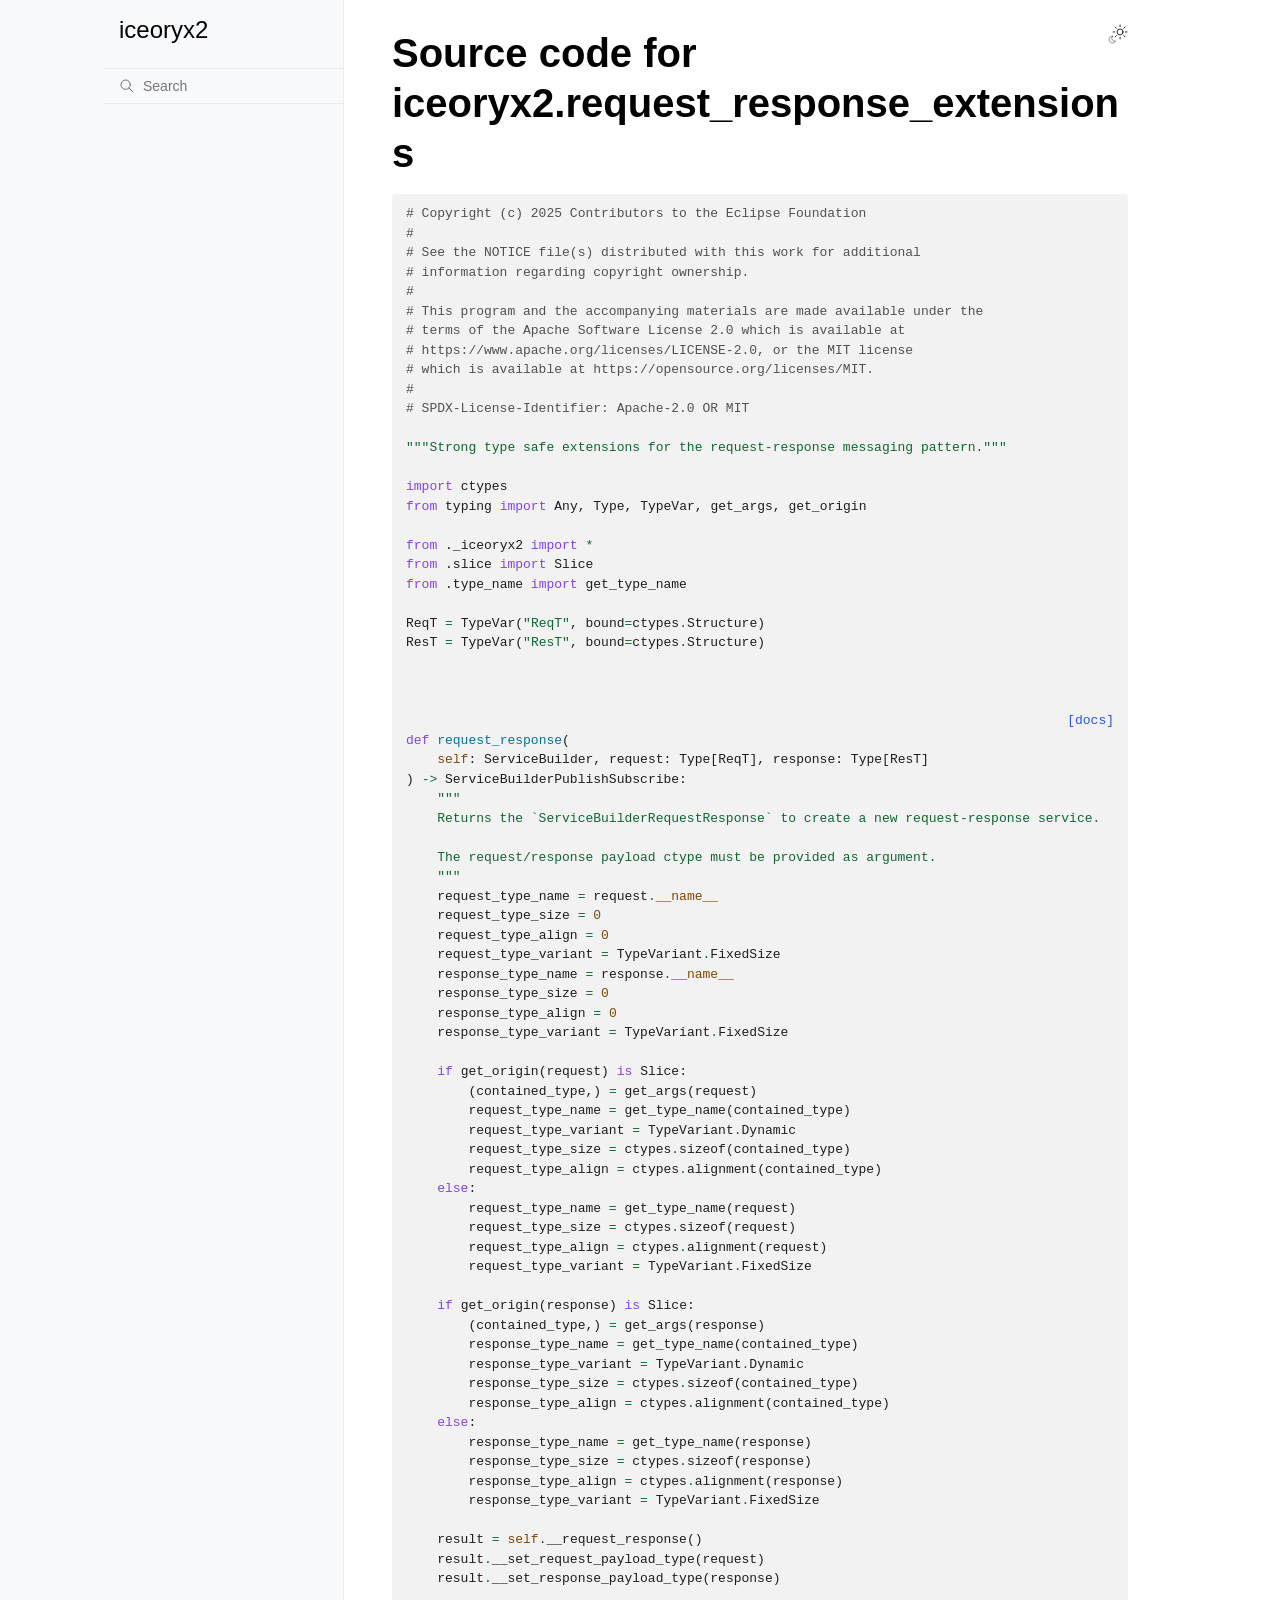
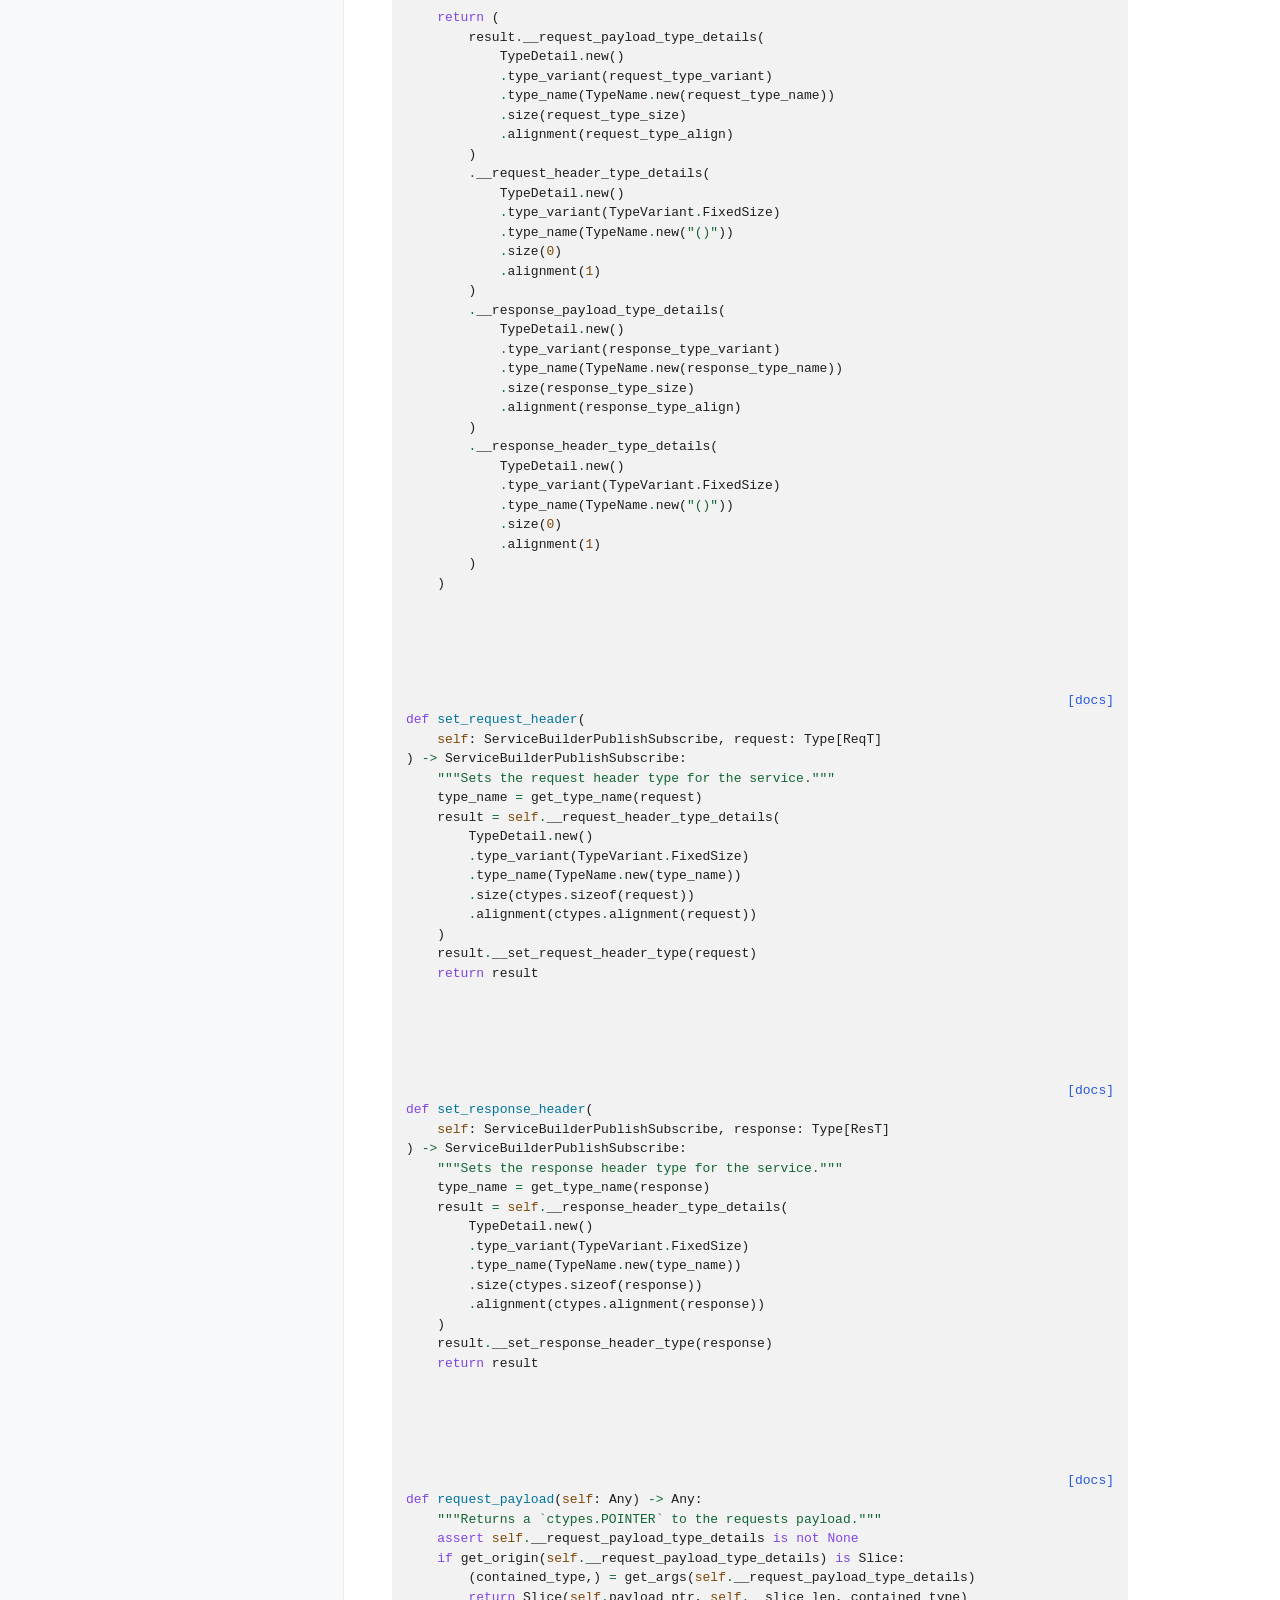
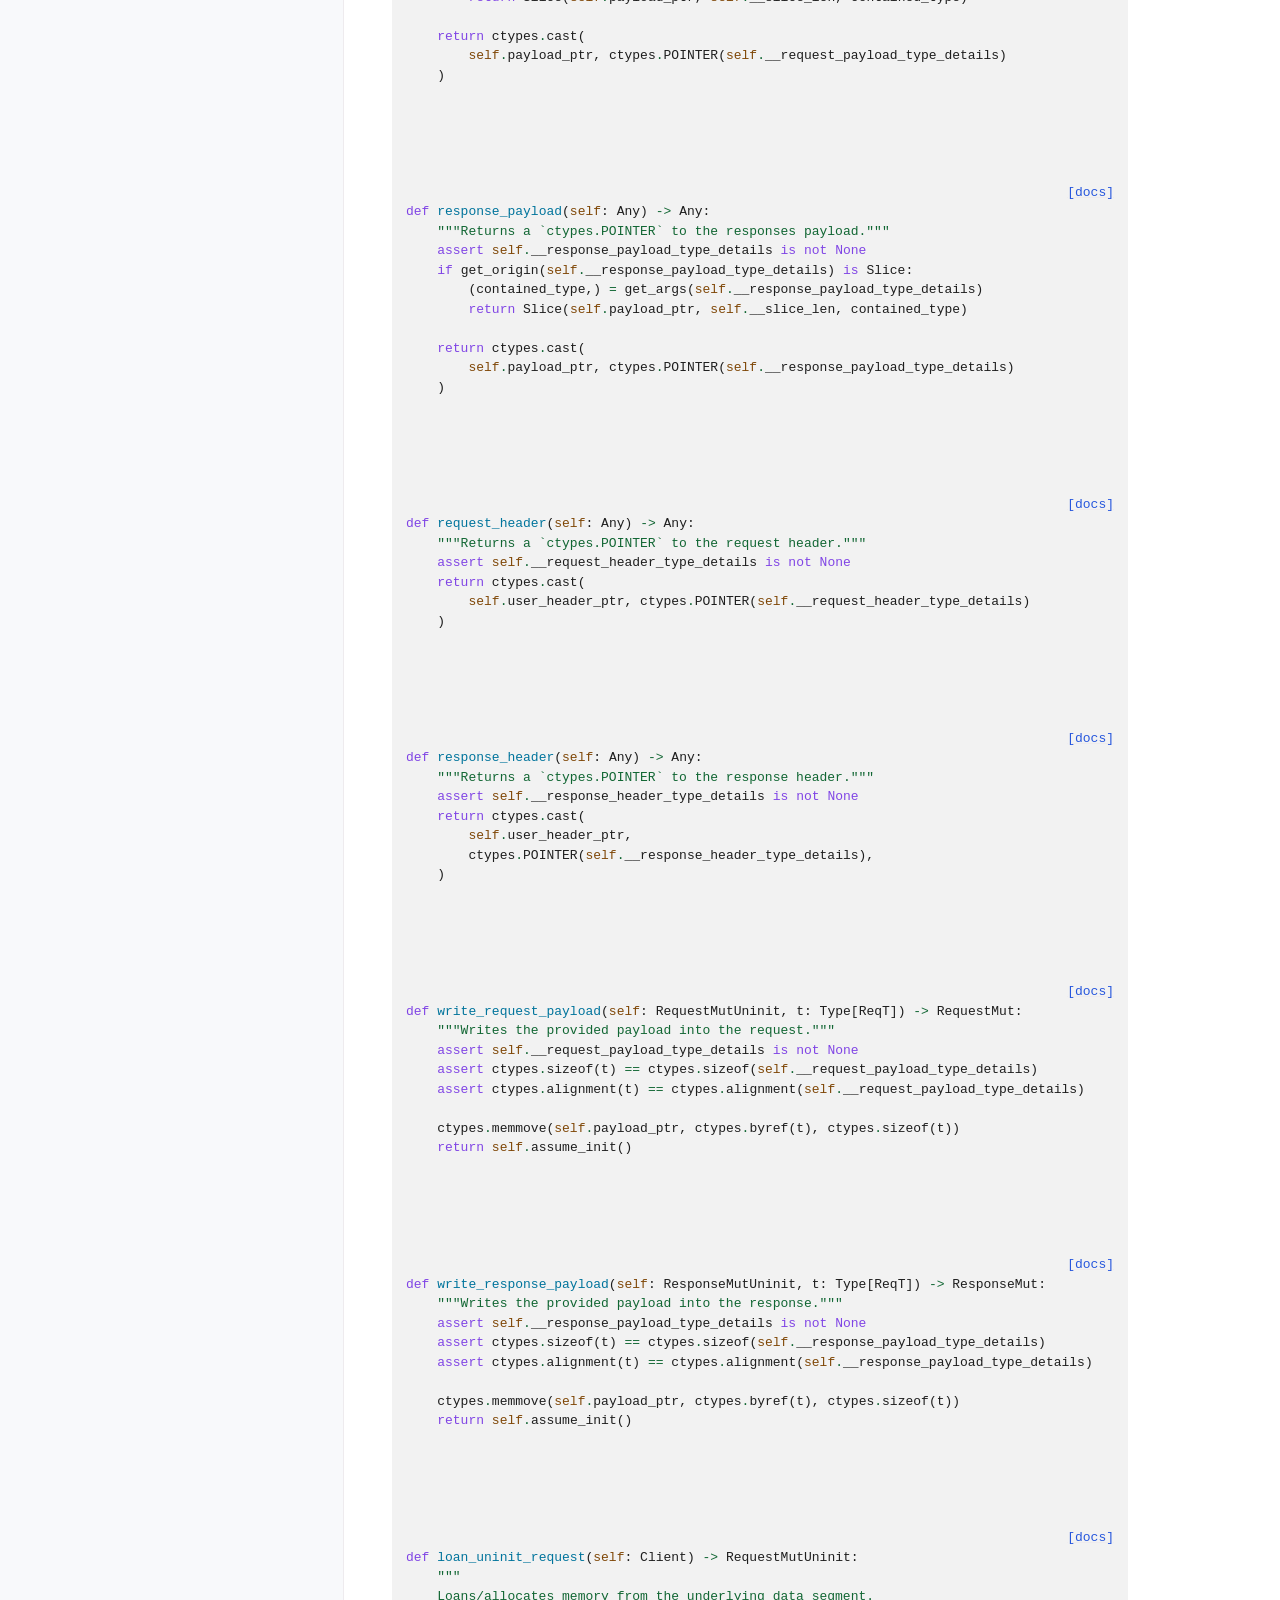
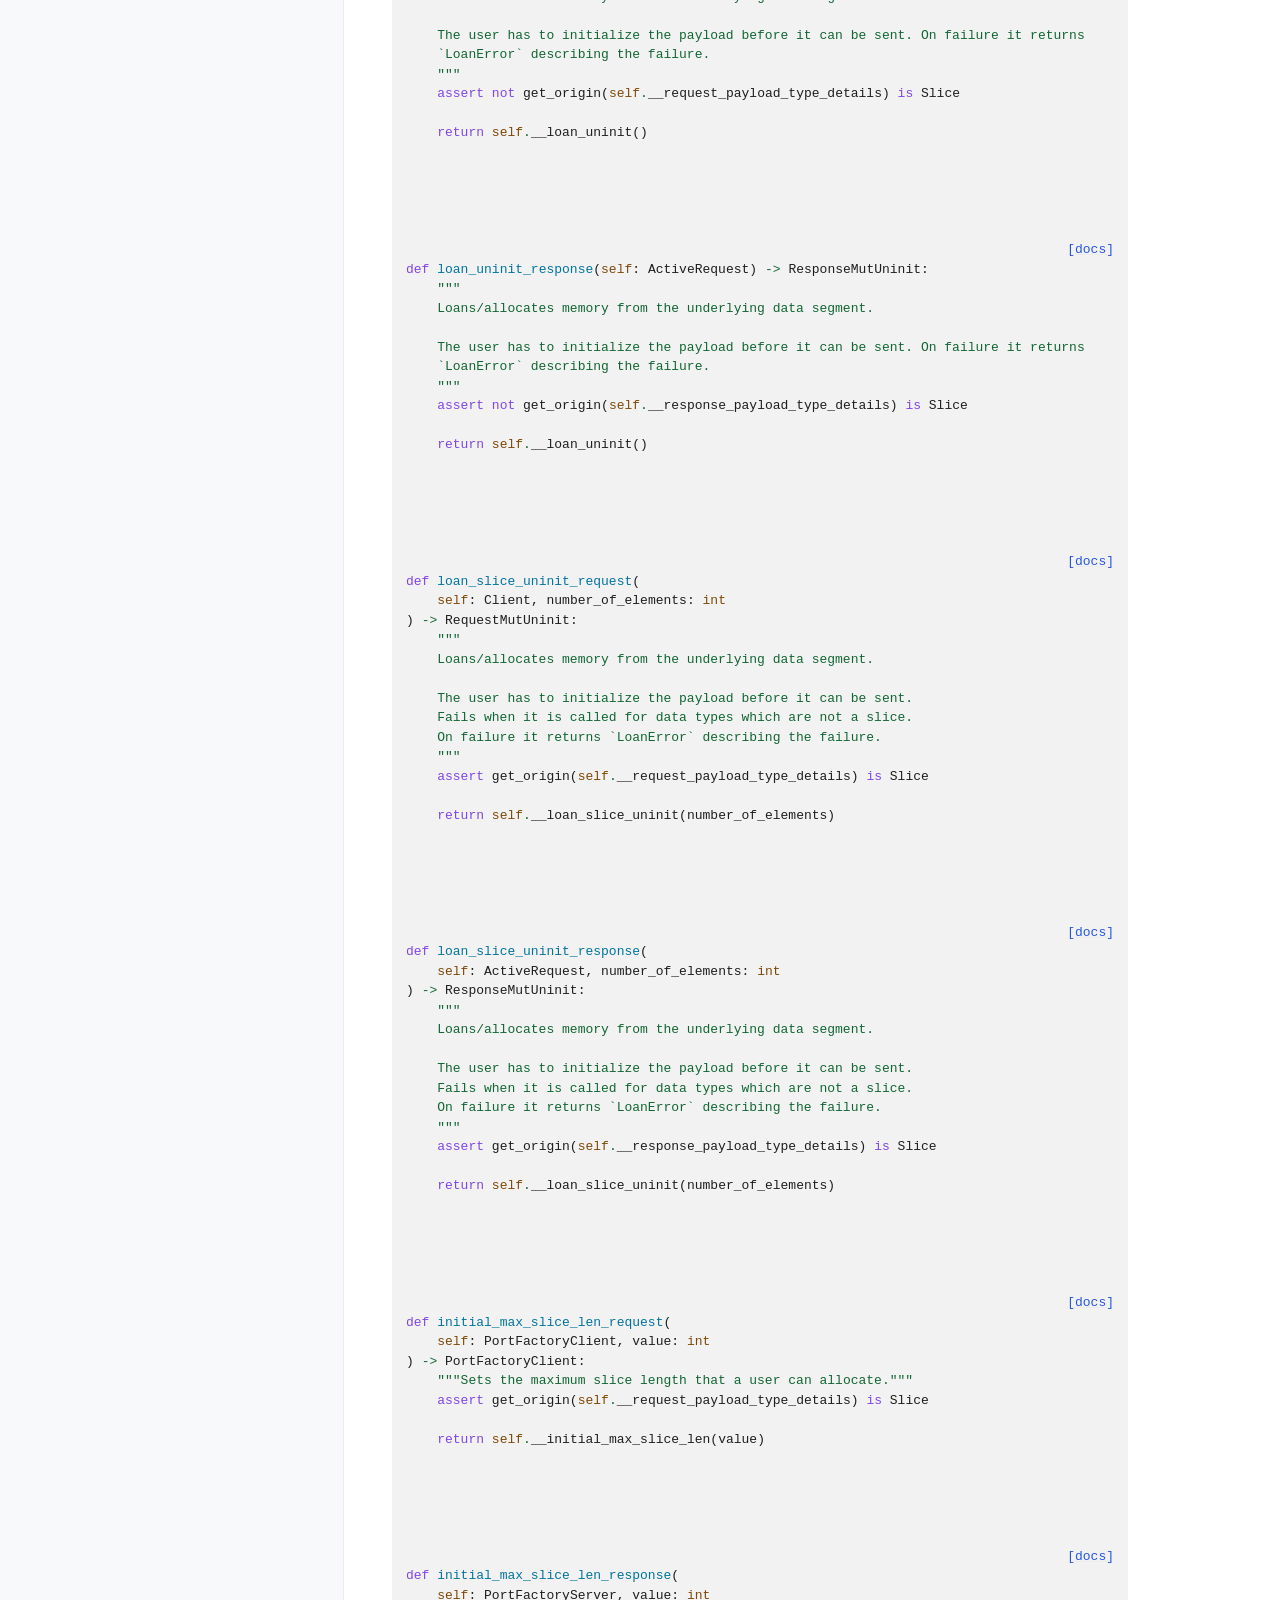
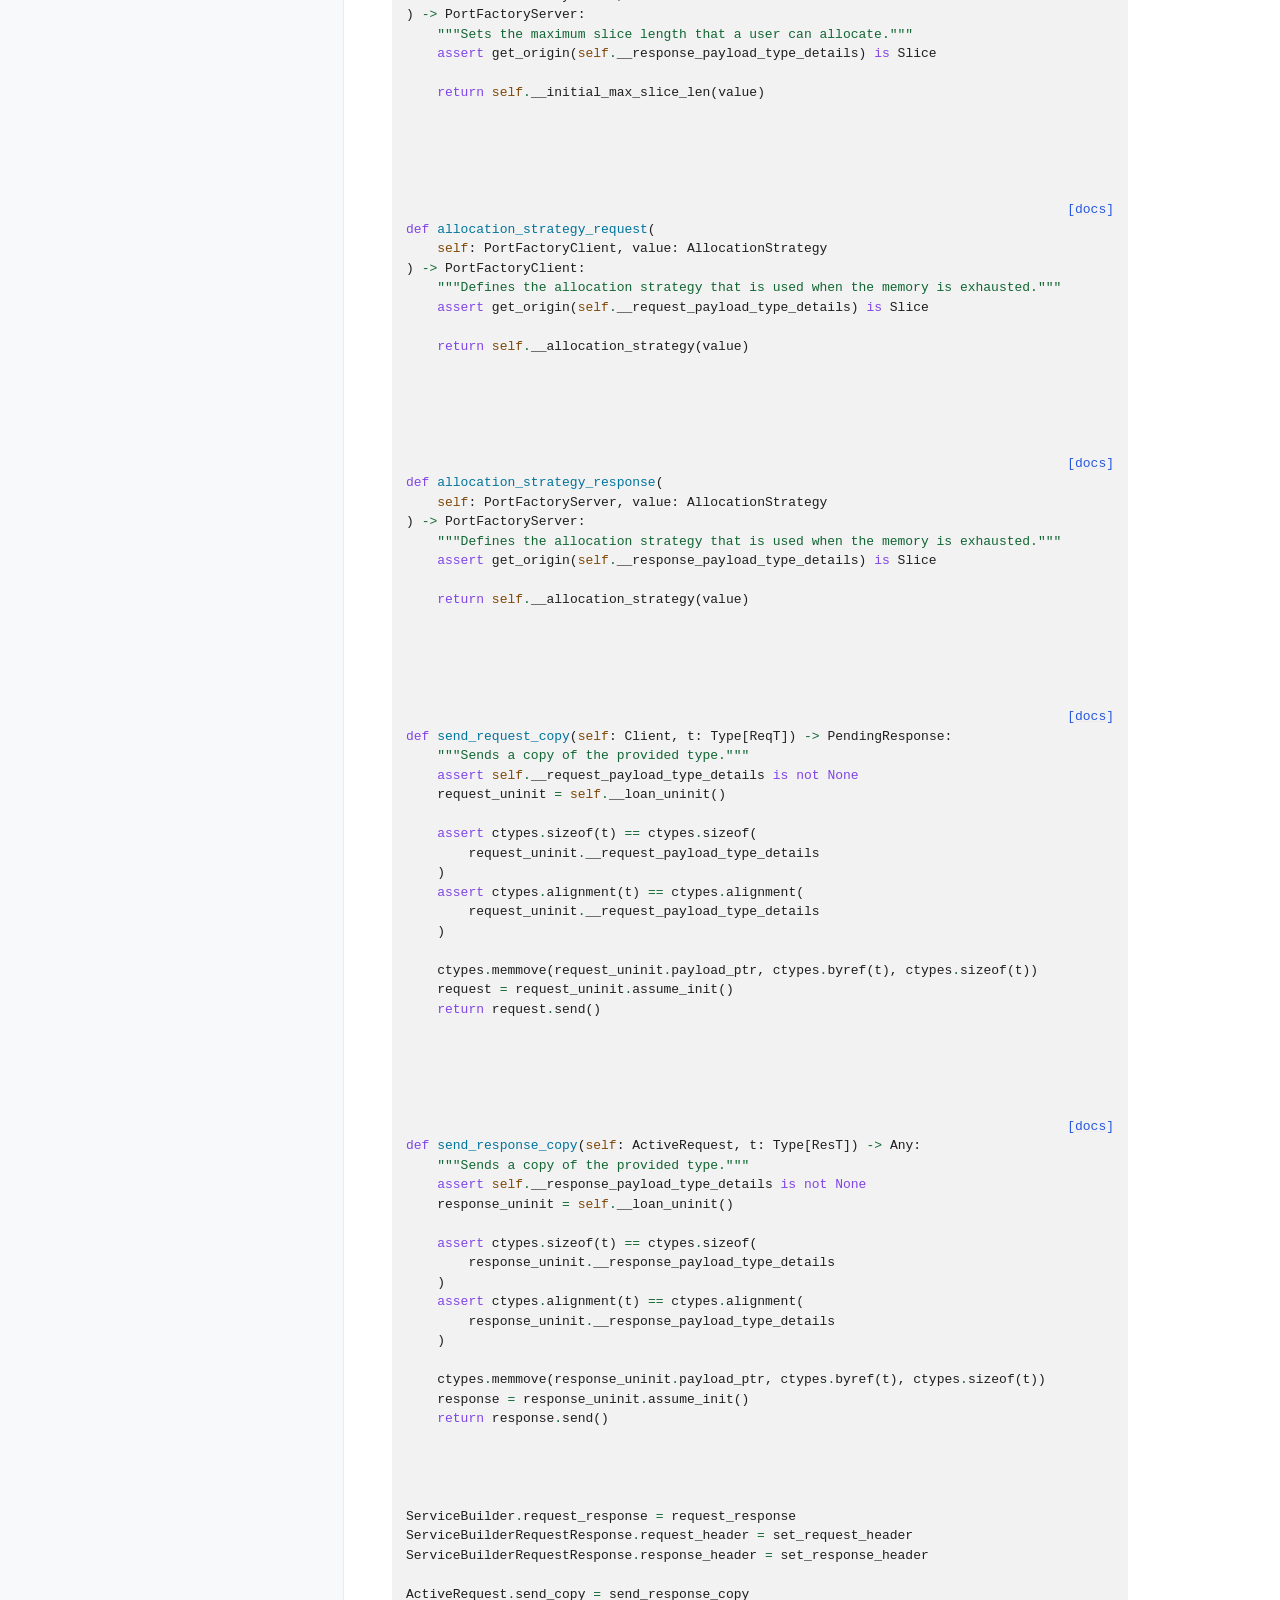
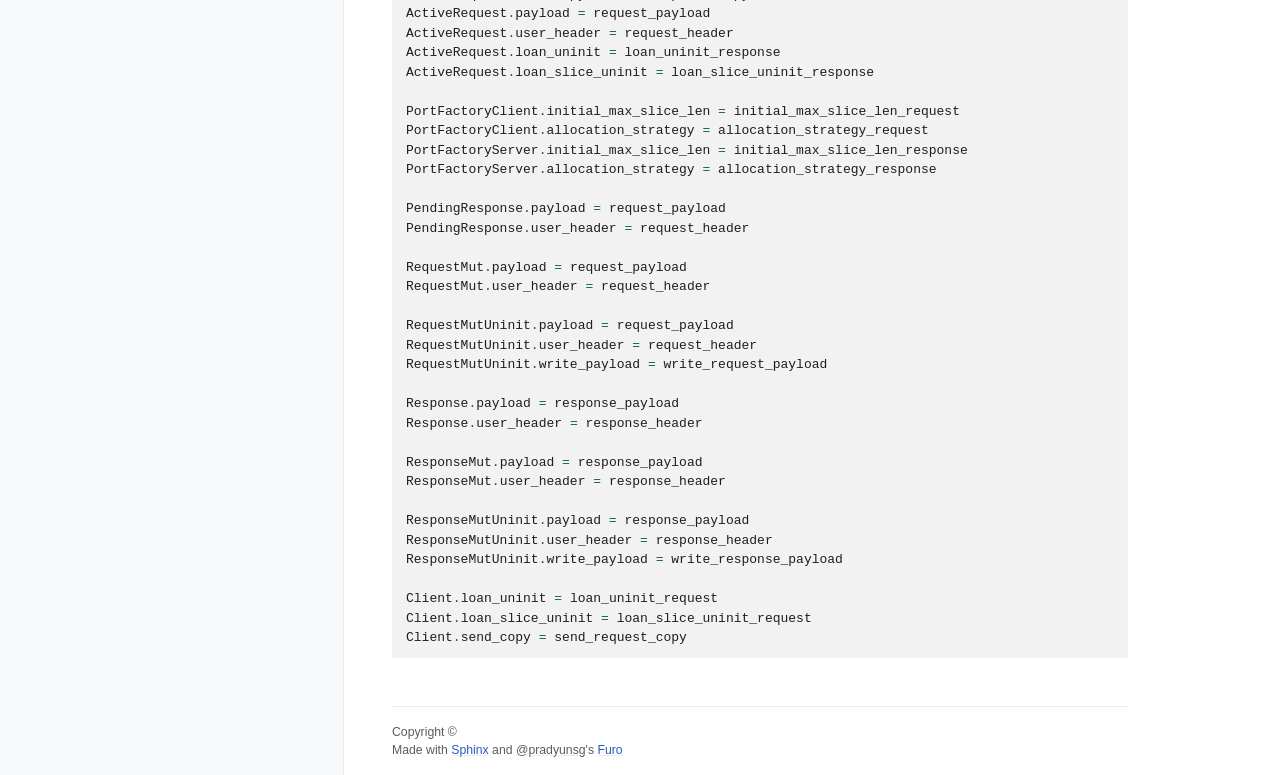
<file: _modules/iceoryx2/request_response_extensions.html>
<!doctype html>
<html class="no-js" lang="en" data-content_root="../../">
  <head><meta charset="utf-8"/>
    <meta name="viewport" content="width=device-width,initial-scale=1"/>
    <meta name="color-scheme" content="light dark"><link rel="index" title="Index" href="../../genindex.html" /><link rel="search" title="Search" href="../../search.html" />

    <!-- Generated with Sphinx 8.2.3 and Furo 2025.07.19 -->
        <title>iceoryx2.request_response_extensions - iceoryx2</title>
      <link rel="stylesheet" type="text/css" href="../../_static/pygments.css?v=d111a655" />
    <link rel="stylesheet" type="text/css" href="../../_static/styles/furo.css?v=25af2a20" />
    <link rel="stylesheet" type="text/css" href="../../_static/styles/furo-extensions.css?v=8dab3a3b" />
    
    


<style>
  body {
    --color-code-background: #f2f2f2;
  --color-code-foreground: #1e1e1e;
  
  }
  @media not print {
    body[data-theme="dark"] {
      --color-code-background: #2b2b2b;
  --color-code-foreground: #f8f8f2;
  
    }
    @media (prefers-color-scheme: dark) {
      body:not([data-theme="light"]) {
        --color-code-background: #2b2b2b;
  --color-code-foreground: #f8f8f2;
  
      }
    }
  }
</style></head>
  <body>
    
    <script>
      document.body.dataset.theme = localStorage.getItem("theme") || "auto";
    </script>
    

<svg xmlns="http://www.w3.org/2000/svg" style="display: none;">
  <symbol id="svg-toc" viewBox="0 0 24 24">
    <title>Contents</title>
    <svg stroke="currentColor" fill="currentColor" stroke-width="0" viewBox="0 0 1024 1024">
      <path d="M408 442h480c4.4 0 8-3.6 8-8v-56c0-4.4-3.6-8-8-8H408c-4.4 0-8 3.6-8 8v56c0 4.4 3.6 8 8 8zm-8 204c0 4.4 3.6 8 8 8h480c4.4 0 8-3.6 8-8v-56c0-4.4-3.6-8-8-8H408c-4.4 0-8 3.6-8 8v56zm504-486H120c-4.4 0-8 3.6-8 8v56c0 4.4 3.6 8 8 8h784c4.4 0 8-3.6 8-8v-56c0-4.4-3.6-8-8-8zm0 632H120c-4.4 0-8 3.6-8 8v56c0 4.4 3.6 8 8 8h784c4.4 0 8-3.6 8-8v-56c0-4.4-3.6-8-8-8zM115.4 518.9L271.7 642c5.8 4.6 14.4.5 14.4-6.9V388.9c0-7.4-8.5-11.5-14.4-6.9L115.4 505.1a8.74 8.74 0 0 0 0 13.8z"/>
    </svg>
  </symbol>
  <symbol id="svg-menu" viewBox="0 0 24 24">
    <title>Menu</title>
    <svg xmlns="http://www.w3.org/2000/svg" viewBox="0 0 24 24" fill="none" stroke="currentColor"
      stroke-width="2" stroke-linecap="round" stroke-linejoin="round" class="feather-menu">
      <line x1="3" y1="12" x2="21" y2="12"></line>
      <line x1="3" y1="6" x2="21" y2="6"></line>
      <line x1="3" y1="18" x2="21" y2="18"></line>
    </svg>
  </symbol>
  <symbol id="svg-arrow-right" viewBox="0 0 24 24">
    <title>Expand</title>
    <svg xmlns="http://www.w3.org/2000/svg" viewBox="0 0 24 24" fill="none" stroke="currentColor"
      stroke-width="2" stroke-linecap="round" stroke-linejoin="round" class="feather-chevron-right">
      <polyline points="9 18 15 12 9 6"></polyline>
    </svg>
  </symbol>
  <symbol id="svg-sun" viewBox="0 0 24 24">
    <title>Light mode</title>
    <svg xmlns="http://www.w3.org/2000/svg" viewBox="0 0 24 24" fill="none" stroke="currentColor"
      stroke-width="1" stroke-linecap="round" stroke-linejoin="round" class="feather-sun">
      <circle cx="12" cy="12" r="5"></circle>
      <line x1="12" y1="1" x2="12" y2="3"></line>
      <line x1="12" y1="21" x2="12" y2="23"></line>
      <line x1="4.22" y1="4.22" x2="5.64" y2="5.64"></line>
      <line x1="18.36" y1="18.36" x2="19.78" y2="19.78"></line>
      <line x1="1" y1="12" x2="3" y2="12"></line>
      <line x1="21" y1="12" x2="23" y2="12"></line>
      <line x1="4.22" y1="19.78" x2="5.64" y2="18.36"></line>
      <line x1="18.36" y1="5.64" x2="19.78" y2="4.22"></line>
    </svg>
  </symbol>
  <symbol id="svg-moon" viewBox="0 0 24 24">
    <title>Dark mode</title>
    <svg xmlns="http://www.w3.org/2000/svg" viewBox="0 0 24 24" fill="none" stroke="currentColor"
      stroke-width="1" stroke-linecap="round" stroke-linejoin="round" class="icon-tabler-moon">
      <path stroke="none" d="M0 0h24v24H0z" fill="none" />
      <path d="M12 3c.132 0 .263 0 .393 0a7.5 7.5 0 0 0 7.92 12.446a9 9 0 1 1 -8.313 -12.454z" />
    </svg>
  </symbol>
  <symbol id="svg-sun-with-moon" viewBox="0 0 24 24">
    <title>Auto light/dark, in light mode</title>
    <svg xmlns="http://www.w3.org/2000/svg" viewBox="0 0 24 24" fill="none" stroke="currentColor"
      stroke-width="1" stroke-linecap="round" stroke-linejoin="round"
      class="icon-custom-derived-from-feather-sun-and-tabler-moon">
      <path style="opacity: 50%" d="M 5.411 14.504 C 5.471 14.504 5.532 14.504 5.591 14.504 C 3.639 16.319 4.383 19.569 6.931 20.352 C 7.693 20.586 8.512 20.551 9.25 20.252 C 8.023 23.207 4.056 23.725 2.11 21.184 C 0.166 18.642 1.702 14.949 4.874 14.536 C 5.051 14.512 5.231 14.5 5.411 14.5 L 5.411 14.504 Z"/>
      <line x1="14.5" y1="3.25" x2="14.5" y2="1.25"/>
      <line x1="14.5" y1="15.85" x2="14.5" y2="17.85"/>
      <line x1="10.044" y1="5.094" x2="8.63" y2="3.68"/>
      <line x1="19" y1="14.05" x2="20.414" y2="15.464"/>
      <line x1="8.2" y1="9.55" x2="6.2" y2="9.55"/>
      <line x1="20.8" y1="9.55" x2="22.8" y2="9.55"/>
      <line x1="10.044" y1="14.006" x2="8.63" y2="15.42"/>
      <line x1="19" y1="5.05" x2="20.414" y2="3.636"/>
      <circle cx="14.5" cy="9.55" r="3.6"/>
    </svg>
  </symbol>
  <symbol id="svg-moon-with-sun" viewBox="0 0 24 24">
    <title>Auto light/dark, in dark mode</title>
    <svg xmlns="http://www.w3.org/2000/svg" viewBox="0 0 24 24" fill="none" stroke="currentColor"
      stroke-width="1" stroke-linecap="round" stroke-linejoin="round"
      class="icon-custom-derived-from-feather-sun-and-tabler-moon">
      <path d="M 8.282 7.007 C 8.385 7.007 8.494 7.007 8.595 7.007 C 5.18 10.184 6.481 15.869 10.942 17.24 C 12.275 17.648 13.706 17.589 15 17.066 C 12.851 22.236 5.91 23.143 2.505 18.696 C -0.897 14.249 1.791 7.786 7.342 7.063 C 7.652 7.021 7.965 7 8.282 7 L 8.282 7.007 Z"/>
      <line style="opacity: 50%" x1="18" y1="3.705" x2="18" y2="2.5"/>
      <line style="opacity: 50%" x1="18" y1="11.295" x2="18" y2="12.5"/>
      <line style="opacity: 50%" x1="15.316" y1="4.816" x2="14.464" y2="3.964"/>
      <line style="opacity: 50%" x1="20.711" y1="10.212" x2="21.563" y2="11.063"/>
      <line style="opacity: 50%" x1="14.205" y1="7.5" x2="13.001" y2="7.5"/>
      <line style="opacity: 50%" x1="21.795" y1="7.5" x2="23" y2="7.5"/>
      <line style="opacity: 50%" x1="15.316" y1="10.184" x2="14.464" y2="11.036"/>
      <line style="opacity: 50%" x1="20.711" y1="4.789" x2="21.563" y2="3.937"/>
      <circle style="opacity: 50%" cx="18" cy="7.5" r="2.169"/>
    </svg>
  </symbol>
  <symbol id="svg-pencil" viewBox="0 0 24 24">
    <svg xmlns="http://www.w3.org/2000/svg" viewBox="0 0 24 24" fill="none" stroke="currentColor"
      stroke-width="1" stroke-linecap="round" stroke-linejoin="round" class="icon-tabler-pencil-code">
      <path d="M4 20h4l10.5 -10.5a2.828 2.828 0 1 0 -4 -4l-10.5 10.5v4" />
      <path d="M13.5 6.5l4 4" />
      <path d="M20 21l2 -2l-2 -2" />
      <path d="M17 17l-2 2l2 2" />
    </svg>
  </symbol>
  <symbol id="svg-eye" viewBox="0 0 24 24">
    <svg xmlns="http://www.w3.org/2000/svg" viewBox="0 0 24 24" fill="none" stroke="currentColor"
      stroke-width="1" stroke-linecap="round" stroke-linejoin="round" class="icon-tabler-eye-code">
      <path stroke="none" d="M0 0h24v24H0z" fill="none" />
      <path d="M10 12a2 2 0 1 0 4 0a2 2 0 0 0 -4 0" />
      <path
        d="M11.11 17.958c-3.209 -.307 -5.91 -2.293 -8.11 -5.958c2.4 -4 5.4 -6 9 -6c3.6 0 6.6 2 9 6c-.21 .352 -.427 .688 -.647 1.008" />
      <path d="M20 21l2 -2l-2 -2" />
      <path d="M17 17l-2 2l2 2" />
    </svg>
  </symbol>
</svg>

<input type="checkbox" class="sidebar-toggle" name="__navigation" id="__navigation">
<input type="checkbox" class="sidebar-toggle" name="__toc" id="__toc">
<label class="overlay sidebar-overlay" for="__navigation">
  <div class="visually-hidden">Hide navigation sidebar</div>
</label>
<label class="overlay toc-overlay" for="__toc">
  <div class="visually-hidden">Hide table of contents sidebar</div>
</label>

<a class="skip-to-content muted-link" href="#furo-main-content">Skip to content</a>



<div class="page">
  <header class="mobile-header">
    <div class="header-left">
      <label class="nav-overlay-icon" for="__navigation">
        <div class="visually-hidden">Toggle site navigation sidebar</div>
        <i class="icon"><svg><use href="#svg-menu"></use></svg></i>
      </label>
    </div>
    <div class="header-center">
      <a href="../../index.html"><div class="brand">iceoryx2</div></a>
    </div>
    <div class="header-right">
      <div class="theme-toggle-container theme-toggle-header">
        <button class="theme-toggle">
          <div class="visually-hidden">Toggle Light / Dark / Auto color theme</div>
          <svg class="theme-icon-when-auto-light"><use href="#svg-sun-with-moon"></use></svg>
          <svg class="theme-icon-when-auto-dark"><use href="#svg-moon-with-sun"></use></svg>
          <svg class="theme-icon-when-dark"><use href="#svg-moon"></use></svg>
          <svg class="theme-icon-when-light"><use href="#svg-sun"></use></svg>
        </button>
      </div>
      <label class="toc-overlay-icon toc-header-icon no-toc" for="__toc">
        <div class="visually-hidden">Toggle table of contents sidebar</div>
        <i class="icon"><svg><use href="#svg-toc"></use></svg></i>
      </label>
    </div>
  </header>
  <aside class="sidebar-drawer">
    <div class="sidebar-container">
      
      <div class="sidebar-sticky"><a class="sidebar-brand" href="../../index.html">
  
  <span class="sidebar-brand-text">iceoryx2</span>
  
</a><form class="sidebar-search-container" method="get" action="../../search.html" role="search">
  <input class="sidebar-search" placeholder="Search" name="q" aria-label="Search">
  <input type="hidden" name="check_keywords" value="yes">
  <input type="hidden" name="area" value="default">
</form>
<div id="searchbox"></div><div class="sidebar-scroll"><div class="sidebar-tree">
  
</div>
</div>

      </div>
      
    </div>
  </aside>
  <div class="main">
    <div class="content">
      <div class="article-container">
        <a href="#" class="back-to-top muted-link">
          <svg xmlns="http://www.w3.org/2000/svg" viewBox="0 0 24 24">
            <path d="M13 20h-2V8l-5.5 5.5-1.42-1.42L12 4.16l7.92 7.92-1.42 1.42L13 8v12z"></path>
          </svg>
          <span>Back to top</span>
        </a>
        <div class="content-icon-container">
          <div class="theme-toggle-container theme-toggle-content">
            <button class="theme-toggle">
              <div class="visually-hidden">Toggle Light / Dark / Auto color theme</div>
              <svg class="theme-icon-when-auto-light"><use href="#svg-sun-with-moon"></use></svg>
              <svg class="theme-icon-when-auto-dark"><use href="#svg-moon-with-sun"></use></svg>
              <svg class="theme-icon-when-dark"><use href="#svg-moon"></use></svg>
              <svg class="theme-icon-when-light"><use href="#svg-sun"></use></svg>
            </button>
          </div>
          <label class="toc-overlay-icon toc-content-icon no-toc" for="__toc">
            <div class="visually-hidden">Toggle table of contents sidebar</div>
            <i class="icon"><svg><use href="#svg-toc"></use></svg></i>
          </label>
        </div>
        <article role="main" id="furo-main-content">
          <h1>Source code for iceoryx2.request_response_extensions</h1><div class="highlight"><pre>
<span></span><span class="c1"># Copyright (c) 2025 Contributors to the Eclipse Foundation</span>
<span class="c1">#</span>
<span class="c1"># See the NOTICE file(s) distributed with this work for additional</span>
<span class="c1"># information regarding copyright ownership.</span>
<span class="c1">#</span>
<span class="c1"># This program and the accompanying materials are made available under the</span>
<span class="c1"># terms of the Apache Software License 2.0 which is available at</span>
<span class="c1"># https://www.apache.org/licenses/LICENSE-2.0, or the MIT license</span>
<span class="c1"># which is available at https://opensource.org/licenses/MIT.</span>
<span class="c1">#</span>
<span class="c1"># SPDX-License-Identifier: Apache-2.0 OR MIT</span>

<span class="sd">&quot;&quot;&quot;Strong type safe extensions for the request-response messaging pattern.&quot;&quot;&quot;</span>

<span class="kn">import</span><span class="w"> </span><span class="nn">ctypes</span>
<span class="kn">from</span><span class="w"> </span><span class="nn">typing</span><span class="w"> </span><span class="kn">import</span> <span class="n">Any</span><span class="p">,</span> <span class="n">Type</span><span class="p">,</span> <span class="n">TypeVar</span><span class="p">,</span> <span class="n">get_args</span><span class="p">,</span> <span class="n">get_origin</span>

<span class="kn">from</span><span class="w"> </span><span class="nn">._iceoryx2</span><span class="w"> </span><span class="kn">import</span> <span class="o">*</span>
<span class="kn">from</span><span class="w"> </span><span class="nn">.slice</span><span class="w"> </span><span class="kn">import</span> <span class="n">Slice</span>
<span class="kn">from</span><span class="w"> </span><span class="nn">.type_name</span><span class="w"> </span><span class="kn">import</span> <span class="n">get_type_name</span>

<span class="n">ReqT</span> <span class="o">=</span> <span class="n">TypeVar</span><span class="p">(</span><span class="s2">&quot;ReqT&quot;</span><span class="p">,</span> <span class="n">bound</span><span class="o">=</span><span class="n">ctypes</span><span class="o">.</span><span class="n">Structure</span><span class="p">)</span>
<span class="n">ResT</span> <span class="o">=</span> <span class="n">TypeVar</span><span class="p">(</span><span class="s2">&quot;ResT&quot;</span><span class="p">,</span> <span class="n">bound</span><span class="o">=</span><span class="n">ctypes</span><span class="o">.</span><span class="n">Structure</span><span class="p">)</span>


<div class="viewcode-block" id="request_response">
<a class="viewcode-back" href="../../index.html#iceoryx2.request_response">[docs]</a>
<span class="k">def</span><span class="w"> </span><span class="nf">request_response</span><span class="p">(</span>
    <span class="bp">self</span><span class="p">:</span> <span class="n">ServiceBuilder</span><span class="p">,</span> <span class="n">request</span><span class="p">:</span> <span class="n">Type</span><span class="p">[</span><span class="n">ReqT</span><span class="p">],</span> <span class="n">response</span><span class="p">:</span> <span class="n">Type</span><span class="p">[</span><span class="n">ResT</span><span class="p">]</span>
<span class="p">)</span> <span class="o">-&gt;</span> <span class="n">ServiceBuilderPublishSubscribe</span><span class="p">:</span>
<span class="w">    </span><span class="sd">&quot;&quot;&quot;</span>
<span class="sd">    Returns the `ServiceBuilderRequestResponse` to create a new request-response service.</span>

<span class="sd">    The request/response payload ctype must be provided as argument.</span>
<span class="sd">    &quot;&quot;&quot;</span>
    <span class="n">request_type_name</span> <span class="o">=</span> <span class="n">request</span><span class="o">.</span><span class="vm">__name__</span>
    <span class="n">request_type_size</span> <span class="o">=</span> <span class="mi">0</span>
    <span class="n">request_type_align</span> <span class="o">=</span> <span class="mi">0</span>
    <span class="n">request_type_variant</span> <span class="o">=</span> <span class="n">TypeVariant</span><span class="o">.</span><span class="n">FixedSize</span>
    <span class="n">response_type_name</span> <span class="o">=</span> <span class="n">response</span><span class="o">.</span><span class="vm">__name__</span>
    <span class="n">response_type_size</span> <span class="o">=</span> <span class="mi">0</span>
    <span class="n">response_type_align</span> <span class="o">=</span> <span class="mi">0</span>
    <span class="n">response_type_variant</span> <span class="o">=</span> <span class="n">TypeVariant</span><span class="o">.</span><span class="n">FixedSize</span>

    <span class="k">if</span> <span class="n">get_origin</span><span class="p">(</span><span class="n">request</span><span class="p">)</span> <span class="ow">is</span> <span class="n">Slice</span><span class="p">:</span>
        <span class="p">(</span><span class="n">contained_type</span><span class="p">,)</span> <span class="o">=</span> <span class="n">get_args</span><span class="p">(</span><span class="n">request</span><span class="p">)</span>
        <span class="n">request_type_name</span> <span class="o">=</span> <span class="n">get_type_name</span><span class="p">(</span><span class="n">contained_type</span><span class="p">)</span>
        <span class="n">request_type_variant</span> <span class="o">=</span> <span class="n">TypeVariant</span><span class="o">.</span><span class="n">Dynamic</span>
        <span class="n">request_type_size</span> <span class="o">=</span> <span class="n">ctypes</span><span class="o">.</span><span class="n">sizeof</span><span class="p">(</span><span class="n">contained_type</span><span class="p">)</span>
        <span class="n">request_type_align</span> <span class="o">=</span> <span class="n">ctypes</span><span class="o">.</span><span class="n">alignment</span><span class="p">(</span><span class="n">contained_type</span><span class="p">)</span>
    <span class="k">else</span><span class="p">:</span>
        <span class="n">request_type_name</span> <span class="o">=</span> <span class="n">get_type_name</span><span class="p">(</span><span class="n">request</span><span class="p">)</span>
        <span class="n">request_type_size</span> <span class="o">=</span> <span class="n">ctypes</span><span class="o">.</span><span class="n">sizeof</span><span class="p">(</span><span class="n">request</span><span class="p">)</span>
        <span class="n">request_type_align</span> <span class="o">=</span> <span class="n">ctypes</span><span class="o">.</span><span class="n">alignment</span><span class="p">(</span><span class="n">request</span><span class="p">)</span>
        <span class="n">request_type_variant</span> <span class="o">=</span> <span class="n">TypeVariant</span><span class="o">.</span><span class="n">FixedSize</span>

    <span class="k">if</span> <span class="n">get_origin</span><span class="p">(</span><span class="n">response</span><span class="p">)</span> <span class="ow">is</span> <span class="n">Slice</span><span class="p">:</span>
        <span class="p">(</span><span class="n">contained_type</span><span class="p">,)</span> <span class="o">=</span> <span class="n">get_args</span><span class="p">(</span><span class="n">response</span><span class="p">)</span>
        <span class="n">response_type_name</span> <span class="o">=</span> <span class="n">get_type_name</span><span class="p">(</span><span class="n">contained_type</span><span class="p">)</span>
        <span class="n">response_type_variant</span> <span class="o">=</span> <span class="n">TypeVariant</span><span class="o">.</span><span class="n">Dynamic</span>
        <span class="n">response_type_size</span> <span class="o">=</span> <span class="n">ctypes</span><span class="o">.</span><span class="n">sizeof</span><span class="p">(</span><span class="n">contained_type</span><span class="p">)</span>
        <span class="n">response_type_align</span> <span class="o">=</span> <span class="n">ctypes</span><span class="o">.</span><span class="n">alignment</span><span class="p">(</span><span class="n">contained_type</span><span class="p">)</span>
    <span class="k">else</span><span class="p">:</span>
        <span class="n">response_type_name</span> <span class="o">=</span> <span class="n">get_type_name</span><span class="p">(</span><span class="n">response</span><span class="p">)</span>
        <span class="n">response_type_size</span> <span class="o">=</span> <span class="n">ctypes</span><span class="o">.</span><span class="n">sizeof</span><span class="p">(</span><span class="n">response</span><span class="p">)</span>
        <span class="n">response_type_align</span> <span class="o">=</span> <span class="n">ctypes</span><span class="o">.</span><span class="n">alignment</span><span class="p">(</span><span class="n">response</span><span class="p">)</span>
        <span class="n">response_type_variant</span> <span class="o">=</span> <span class="n">TypeVariant</span><span class="o">.</span><span class="n">FixedSize</span>

    <span class="n">result</span> <span class="o">=</span> <span class="bp">self</span><span class="o">.</span><span class="n">__request_response</span><span class="p">()</span>
    <span class="n">result</span><span class="o">.</span><span class="n">__set_request_payload_type</span><span class="p">(</span><span class="n">request</span><span class="p">)</span>
    <span class="n">result</span><span class="o">.</span><span class="n">__set_response_payload_type</span><span class="p">(</span><span class="n">response</span><span class="p">)</span>

    <span class="k">return</span> <span class="p">(</span>
        <span class="n">result</span><span class="o">.</span><span class="n">__request_payload_type_details</span><span class="p">(</span>
            <span class="n">TypeDetail</span><span class="o">.</span><span class="n">new</span><span class="p">()</span>
            <span class="o">.</span><span class="n">type_variant</span><span class="p">(</span><span class="n">request_type_variant</span><span class="p">)</span>
            <span class="o">.</span><span class="n">type_name</span><span class="p">(</span><span class="n">TypeName</span><span class="o">.</span><span class="n">new</span><span class="p">(</span><span class="n">request_type_name</span><span class="p">))</span>
            <span class="o">.</span><span class="n">size</span><span class="p">(</span><span class="n">request_type_size</span><span class="p">)</span>
            <span class="o">.</span><span class="n">alignment</span><span class="p">(</span><span class="n">request_type_align</span><span class="p">)</span>
        <span class="p">)</span>
        <span class="o">.</span><span class="n">__request_header_type_details</span><span class="p">(</span>
            <span class="n">TypeDetail</span><span class="o">.</span><span class="n">new</span><span class="p">()</span>
            <span class="o">.</span><span class="n">type_variant</span><span class="p">(</span><span class="n">TypeVariant</span><span class="o">.</span><span class="n">FixedSize</span><span class="p">)</span>
            <span class="o">.</span><span class="n">type_name</span><span class="p">(</span><span class="n">TypeName</span><span class="o">.</span><span class="n">new</span><span class="p">(</span><span class="s2">&quot;()&quot;</span><span class="p">))</span>
            <span class="o">.</span><span class="n">size</span><span class="p">(</span><span class="mi">0</span><span class="p">)</span>
            <span class="o">.</span><span class="n">alignment</span><span class="p">(</span><span class="mi">1</span><span class="p">)</span>
        <span class="p">)</span>
        <span class="o">.</span><span class="n">__response_payload_type_details</span><span class="p">(</span>
            <span class="n">TypeDetail</span><span class="o">.</span><span class="n">new</span><span class="p">()</span>
            <span class="o">.</span><span class="n">type_variant</span><span class="p">(</span><span class="n">response_type_variant</span><span class="p">)</span>
            <span class="o">.</span><span class="n">type_name</span><span class="p">(</span><span class="n">TypeName</span><span class="o">.</span><span class="n">new</span><span class="p">(</span><span class="n">response_type_name</span><span class="p">))</span>
            <span class="o">.</span><span class="n">size</span><span class="p">(</span><span class="n">response_type_size</span><span class="p">)</span>
            <span class="o">.</span><span class="n">alignment</span><span class="p">(</span><span class="n">response_type_align</span><span class="p">)</span>
        <span class="p">)</span>
        <span class="o">.</span><span class="n">__response_header_type_details</span><span class="p">(</span>
            <span class="n">TypeDetail</span><span class="o">.</span><span class="n">new</span><span class="p">()</span>
            <span class="o">.</span><span class="n">type_variant</span><span class="p">(</span><span class="n">TypeVariant</span><span class="o">.</span><span class="n">FixedSize</span><span class="p">)</span>
            <span class="o">.</span><span class="n">type_name</span><span class="p">(</span><span class="n">TypeName</span><span class="o">.</span><span class="n">new</span><span class="p">(</span><span class="s2">&quot;()&quot;</span><span class="p">))</span>
            <span class="o">.</span><span class="n">size</span><span class="p">(</span><span class="mi">0</span><span class="p">)</span>
            <span class="o">.</span><span class="n">alignment</span><span class="p">(</span><span class="mi">1</span><span class="p">)</span>
        <span class="p">)</span>
    <span class="p">)</span></div>



<div class="viewcode-block" id="set_request_header">
<a class="viewcode-back" href="../../index.html#iceoryx2.set_request_header">[docs]</a>
<span class="k">def</span><span class="w"> </span><span class="nf">set_request_header</span><span class="p">(</span>
    <span class="bp">self</span><span class="p">:</span> <span class="n">ServiceBuilderPublishSubscribe</span><span class="p">,</span> <span class="n">request</span><span class="p">:</span> <span class="n">Type</span><span class="p">[</span><span class="n">ReqT</span><span class="p">]</span>
<span class="p">)</span> <span class="o">-&gt;</span> <span class="n">ServiceBuilderPublishSubscribe</span><span class="p">:</span>
<span class="w">    </span><span class="sd">&quot;&quot;&quot;Sets the request header type for the service.&quot;&quot;&quot;</span>
    <span class="n">type_name</span> <span class="o">=</span> <span class="n">get_type_name</span><span class="p">(</span><span class="n">request</span><span class="p">)</span>
    <span class="n">result</span> <span class="o">=</span> <span class="bp">self</span><span class="o">.</span><span class="n">__request_header_type_details</span><span class="p">(</span>
        <span class="n">TypeDetail</span><span class="o">.</span><span class="n">new</span><span class="p">()</span>
        <span class="o">.</span><span class="n">type_variant</span><span class="p">(</span><span class="n">TypeVariant</span><span class="o">.</span><span class="n">FixedSize</span><span class="p">)</span>
        <span class="o">.</span><span class="n">type_name</span><span class="p">(</span><span class="n">TypeName</span><span class="o">.</span><span class="n">new</span><span class="p">(</span><span class="n">type_name</span><span class="p">))</span>
        <span class="o">.</span><span class="n">size</span><span class="p">(</span><span class="n">ctypes</span><span class="o">.</span><span class="n">sizeof</span><span class="p">(</span><span class="n">request</span><span class="p">))</span>
        <span class="o">.</span><span class="n">alignment</span><span class="p">(</span><span class="n">ctypes</span><span class="o">.</span><span class="n">alignment</span><span class="p">(</span><span class="n">request</span><span class="p">))</span>
    <span class="p">)</span>
    <span class="n">result</span><span class="o">.</span><span class="n">__set_request_header_type</span><span class="p">(</span><span class="n">request</span><span class="p">)</span>
    <span class="k">return</span> <span class="n">result</span></div>



<div class="viewcode-block" id="set_response_header">
<a class="viewcode-back" href="../../index.html#iceoryx2.set_response_header">[docs]</a>
<span class="k">def</span><span class="w"> </span><span class="nf">set_response_header</span><span class="p">(</span>
    <span class="bp">self</span><span class="p">:</span> <span class="n">ServiceBuilderPublishSubscribe</span><span class="p">,</span> <span class="n">response</span><span class="p">:</span> <span class="n">Type</span><span class="p">[</span><span class="n">ResT</span><span class="p">]</span>
<span class="p">)</span> <span class="o">-&gt;</span> <span class="n">ServiceBuilderPublishSubscribe</span><span class="p">:</span>
<span class="w">    </span><span class="sd">&quot;&quot;&quot;Sets the response header type for the service.&quot;&quot;&quot;</span>
    <span class="n">type_name</span> <span class="o">=</span> <span class="n">get_type_name</span><span class="p">(</span><span class="n">response</span><span class="p">)</span>
    <span class="n">result</span> <span class="o">=</span> <span class="bp">self</span><span class="o">.</span><span class="n">__response_header_type_details</span><span class="p">(</span>
        <span class="n">TypeDetail</span><span class="o">.</span><span class="n">new</span><span class="p">()</span>
        <span class="o">.</span><span class="n">type_variant</span><span class="p">(</span><span class="n">TypeVariant</span><span class="o">.</span><span class="n">FixedSize</span><span class="p">)</span>
        <span class="o">.</span><span class="n">type_name</span><span class="p">(</span><span class="n">TypeName</span><span class="o">.</span><span class="n">new</span><span class="p">(</span><span class="n">type_name</span><span class="p">))</span>
        <span class="o">.</span><span class="n">size</span><span class="p">(</span><span class="n">ctypes</span><span class="o">.</span><span class="n">sizeof</span><span class="p">(</span><span class="n">response</span><span class="p">))</span>
        <span class="o">.</span><span class="n">alignment</span><span class="p">(</span><span class="n">ctypes</span><span class="o">.</span><span class="n">alignment</span><span class="p">(</span><span class="n">response</span><span class="p">))</span>
    <span class="p">)</span>
    <span class="n">result</span><span class="o">.</span><span class="n">__set_response_header_type</span><span class="p">(</span><span class="n">response</span><span class="p">)</span>
    <span class="k">return</span> <span class="n">result</span></div>



<div class="viewcode-block" id="request_payload">
<a class="viewcode-back" href="../../index.html#iceoryx2.request_payload">[docs]</a>
<span class="k">def</span><span class="w"> </span><span class="nf">request_payload</span><span class="p">(</span><span class="bp">self</span><span class="p">:</span> <span class="n">Any</span><span class="p">)</span> <span class="o">-&gt;</span> <span class="n">Any</span><span class="p">:</span>
<span class="w">    </span><span class="sd">&quot;&quot;&quot;Returns a `ctypes.POINTER` to the requests payload.&quot;&quot;&quot;</span>
    <span class="k">assert</span> <span class="bp">self</span><span class="o">.</span><span class="n">__request_payload_type_details</span> <span class="ow">is</span> <span class="ow">not</span> <span class="kc">None</span>
    <span class="k">if</span> <span class="n">get_origin</span><span class="p">(</span><span class="bp">self</span><span class="o">.</span><span class="n">__request_payload_type_details</span><span class="p">)</span> <span class="ow">is</span> <span class="n">Slice</span><span class="p">:</span>
        <span class="p">(</span><span class="n">contained_type</span><span class="p">,)</span> <span class="o">=</span> <span class="n">get_args</span><span class="p">(</span><span class="bp">self</span><span class="o">.</span><span class="n">__request_payload_type_details</span><span class="p">)</span>
        <span class="k">return</span> <span class="n">Slice</span><span class="p">(</span><span class="bp">self</span><span class="o">.</span><span class="n">payload_ptr</span><span class="p">,</span> <span class="bp">self</span><span class="o">.</span><span class="n">__slice_len</span><span class="p">,</span> <span class="n">contained_type</span><span class="p">)</span>

    <span class="k">return</span> <span class="n">ctypes</span><span class="o">.</span><span class="n">cast</span><span class="p">(</span>
        <span class="bp">self</span><span class="o">.</span><span class="n">payload_ptr</span><span class="p">,</span> <span class="n">ctypes</span><span class="o">.</span><span class="n">POINTER</span><span class="p">(</span><span class="bp">self</span><span class="o">.</span><span class="n">__request_payload_type_details</span><span class="p">)</span>
    <span class="p">)</span></div>



<div class="viewcode-block" id="response_payload">
<a class="viewcode-back" href="../../index.html#iceoryx2.response_payload">[docs]</a>
<span class="k">def</span><span class="w"> </span><span class="nf">response_payload</span><span class="p">(</span><span class="bp">self</span><span class="p">:</span> <span class="n">Any</span><span class="p">)</span> <span class="o">-&gt;</span> <span class="n">Any</span><span class="p">:</span>
<span class="w">    </span><span class="sd">&quot;&quot;&quot;Returns a `ctypes.POINTER` to the responses payload.&quot;&quot;&quot;</span>
    <span class="k">assert</span> <span class="bp">self</span><span class="o">.</span><span class="n">__response_payload_type_details</span> <span class="ow">is</span> <span class="ow">not</span> <span class="kc">None</span>
    <span class="k">if</span> <span class="n">get_origin</span><span class="p">(</span><span class="bp">self</span><span class="o">.</span><span class="n">__response_payload_type_details</span><span class="p">)</span> <span class="ow">is</span> <span class="n">Slice</span><span class="p">:</span>
        <span class="p">(</span><span class="n">contained_type</span><span class="p">,)</span> <span class="o">=</span> <span class="n">get_args</span><span class="p">(</span><span class="bp">self</span><span class="o">.</span><span class="n">__response_payload_type_details</span><span class="p">)</span>
        <span class="k">return</span> <span class="n">Slice</span><span class="p">(</span><span class="bp">self</span><span class="o">.</span><span class="n">payload_ptr</span><span class="p">,</span> <span class="bp">self</span><span class="o">.</span><span class="n">__slice_len</span><span class="p">,</span> <span class="n">contained_type</span><span class="p">)</span>

    <span class="k">return</span> <span class="n">ctypes</span><span class="o">.</span><span class="n">cast</span><span class="p">(</span>
        <span class="bp">self</span><span class="o">.</span><span class="n">payload_ptr</span><span class="p">,</span> <span class="n">ctypes</span><span class="o">.</span><span class="n">POINTER</span><span class="p">(</span><span class="bp">self</span><span class="o">.</span><span class="n">__response_payload_type_details</span><span class="p">)</span>
    <span class="p">)</span></div>



<div class="viewcode-block" id="request_header">
<a class="viewcode-back" href="../../index.html#iceoryx2.request_header">[docs]</a>
<span class="k">def</span><span class="w"> </span><span class="nf">request_header</span><span class="p">(</span><span class="bp">self</span><span class="p">:</span> <span class="n">Any</span><span class="p">)</span> <span class="o">-&gt;</span> <span class="n">Any</span><span class="p">:</span>
<span class="w">    </span><span class="sd">&quot;&quot;&quot;Returns a `ctypes.POINTER` to the request header.&quot;&quot;&quot;</span>
    <span class="k">assert</span> <span class="bp">self</span><span class="o">.</span><span class="n">__request_header_type_details</span> <span class="ow">is</span> <span class="ow">not</span> <span class="kc">None</span>
    <span class="k">return</span> <span class="n">ctypes</span><span class="o">.</span><span class="n">cast</span><span class="p">(</span>
        <span class="bp">self</span><span class="o">.</span><span class="n">user_header_ptr</span><span class="p">,</span> <span class="n">ctypes</span><span class="o">.</span><span class="n">POINTER</span><span class="p">(</span><span class="bp">self</span><span class="o">.</span><span class="n">__request_header_type_details</span><span class="p">)</span>
    <span class="p">)</span></div>



<div class="viewcode-block" id="response_header">
<a class="viewcode-back" href="../../index.html#iceoryx2.response_header">[docs]</a>
<span class="k">def</span><span class="w"> </span><span class="nf">response_header</span><span class="p">(</span><span class="bp">self</span><span class="p">:</span> <span class="n">Any</span><span class="p">)</span> <span class="o">-&gt;</span> <span class="n">Any</span><span class="p">:</span>
<span class="w">    </span><span class="sd">&quot;&quot;&quot;Returns a `ctypes.POINTER` to the response header.&quot;&quot;&quot;</span>
    <span class="k">assert</span> <span class="bp">self</span><span class="o">.</span><span class="n">__response_header_type_details</span> <span class="ow">is</span> <span class="ow">not</span> <span class="kc">None</span>
    <span class="k">return</span> <span class="n">ctypes</span><span class="o">.</span><span class="n">cast</span><span class="p">(</span>
        <span class="bp">self</span><span class="o">.</span><span class="n">user_header_ptr</span><span class="p">,</span>
        <span class="n">ctypes</span><span class="o">.</span><span class="n">POINTER</span><span class="p">(</span><span class="bp">self</span><span class="o">.</span><span class="n">__response_header_type_details</span><span class="p">),</span>
    <span class="p">)</span></div>



<div class="viewcode-block" id="write_request_payload">
<a class="viewcode-back" href="../../index.html#iceoryx2.write_request_payload">[docs]</a>
<span class="k">def</span><span class="w"> </span><span class="nf">write_request_payload</span><span class="p">(</span><span class="bp">self</span><span class="p">:</span> <span class="n">RequestMutUninit</span><span class="p">,</span> <span class="n">t</span><span class="p">:</span> <span class="n">Type</span><span class="p">[</span><span class="n">ReqT</span><span class="p">])</span> <span class="o">-&gt;</span> <span class="n">RequestMut</span><span class="p">:</span>
<span class="w">    </span><span class="sd">&quot;&quot;&quot;Writes the provided payload into the request.&quot;&quot;&quot;</span>
    <span class="k">assert</span> <span class="bp">self</span><span class="o">.</span><span class="n">__request_payload_type_details</span> <span class="ow">is</span> <span class="ow">not</span> <span class="kc">None</span>
    <span class="k">assert</span> <span class="n">ctypes</span><span class="o">.</span><span class="n">sizeof</span><span class="p">(</span><span class="n">t</span><span class="p">)</span> <span class="o">==</span> <span class="n">ctypes</span><span class="o">.</span><span class="n">sizeof</span><span class="p">(</span><span class="bp">self</span><span class="o">.</span><span class="n">__request_payload_type_details</span><span class="p">)</span>
    <span class="k">assert</span> <span class="n">ctypes</span><span class="o">.</span><span class="n">alignment</span><span class="p">(</span><span class="n">t</span><span class="p">)</span> <span class="o">==</span> <span class="n">ctypes</span><span class="o">.</span><span class="n">alignment</span><span class="p">(</span><span class="bp">self</span><span class="o">.</span><span class="n">__request_payload_type_details</span><span class="p">)</span>

    <span class="n">ctypes</span><span class="o">.</span><span class="n">memmove</span><span class="p">(</span><span class="bp">self</span><span class="o">.</span><span class="n">payload_ptr</span><span class="p">,</span> <span class="n">ctypes</span><span class="o">.</span><span class="n">byref</span><span class="p">(</span><span class="n">t</span><span class="p">),</span> <span class="n">ctypes</span><span class="o">.</span><span class="n">sizeof</span><span class="p">(</span><span class="n">t</span><span class="p">))</span>
    <span class="k">return</span> <span class="bp">self</span><span class="o">.</span><span class="n">assume_init</span><span class="p">()</span></div>



<div class="viewcode-block" id="write_response_payload">
<a class="viewcode-back" href="../../index.html#iceoryx2.write_response_payload">[docs]</a>
<span class="k">def</span><span class="w"> </span><span class="nf">write_response_payload</span><span class="p">(</span><span class="bp">self</span><span class="p">:</span> <span class="n">ResponseMutUninit</span><span class="p">,</span> <span class="n">t</span><span class="p">:</span> <span class="n">Type</span><span class="p">[</span><span class="n">ReqT</span><span class="p">])</span> <span class="o">-&gt;</span> <span class="n">ResponseMut</span><span class="p">:</span>
<span class="w">    </span><span class="sd">&quot;&quot;&quot;Writes the provided payload into the response.&quot;&quot;&quot;</span>
    <span class="k">assert</span> <span class="bp">self</span><span class="o">.</span><span class="n">__response_payload_type_details</span> <span class="ow">is</span> <span class="ow">not</span> <span class="kc">None</span>
    <span class="k">assert</span> <span class="n">ctypes</span><span class="o">.</span><span class="n">sizeof</span><span class="p">(</span><span class="n">t</span><span class="p">)</span> <span class="o">==</span> <span class="n">ctypes</span><span class="o">.</span><span class="n">sizeof</span><span class="p">(</span><span class="bp">self</span><span class="o">.</span><span class="n">__response_payload_type_details</span><span class="p">)</span>
    <span class="k">assert</span> <span class="n">ctypes</span><span class="o">.</span><span class="n">alignment</span><span class="p">(</span><span class="n">t</span><span class="p">)</span> <span class="o">==</span> <span class="n">ctypes</span><span class="o">.</span><span class="n">alignment</span><span class="p">(</span><span class="bp">self</span><span class="o">.</span><span class="n">__response_payload_type_details</span><span class="p">)</span>

    <span class="n">ctypes</span><span class="o">.</span><span class="n">memmove</span><span class="p">(</span><span class="bp">self</span><span class="o">.</span><span class="n">payload_ptr</span><span class="p">,</span> <span class="n">ctypes</span><span class="o">.</span><span class="n">byref</span><span class="p">(</span><span class="n">t</span><span class="p">),</span> <span class="n">ctypes</span><span class="o">.</span><span class="n">sizeof</span><span class="p">(</span><span class="n">t</span><span class="p">))</span>
    <span class="k">return</span> <span class="bp">self</span><span class="o">.</span><span class="n">assume_init</span><span class="p">()</span></div>



<div class="viewcode-block" id="loan_uninit_request">
<a class="viewcode-back" href="../../index.html#iceoryx2.loan_uninit_request">[docs]</a>
<span class="k">def</span><span class="w"> </span><span class="nf">loan_uninit_request</span><span class="p">(</span><span class="bp">self</span><span class="p">:</span> <span class="n">Client</span><span class="p">)</span> <span class="o">-&gt;</span> <span class="n">RequestMutUninit</span><span class="p">:</span>
<span class="w">    </span><span class="sd">&quot;&quot;&quot;</span>
<span class="sd">    Loans/allocates memory from the underlying data segment.</span>

<span class="sd">    The user has to initialize the payload before it can be sent. On failure it returns</span>
<span class="sd">    `LoanError` describing the failure.</span>
<span class="sd">    &quot;&quot;&quot;</span>
    <span class="k">assert</span> <span class="ow">not</span> <span class="n">get_origin</span><span class="p">(</span><span class="bp">self</span><span class="o">.</span><span class="n">__request_payload_type_details</span><span class="p">)</span> <span class="ow">is</span> <span class="n">Slice</span>

    <span class="k">return</span> <span class="bp">self</span><span class="o">.</span><span class="n">__loan_uninit</span><span class="p">()</span></div>



<div class="viewcode-block" id="loan_uninit_response">
<a class="viewcode-back" href="../../index.html#iceoryx2.loan_uninit_response">[docs]</a>
<span class="k">def</span><span class="w"> </span><span class="nf">loan_uninit_response</span><span class="p">(</span><span class="bp">self</span><span class="p">:</span> <span class="n">ActiveRequest</span><span class="p">)</span> <span class="o">-&gt;</span> <span class="n">ResponseMutUninit</span><span class="p">:</span>
<span class="w">    </span><span class="sd">&quot;&quot;&quot;</span>
<span class="sd">    Loans/allocates memory from the underlying data segment.</span>

<span class="sd">    The user has to initialize the payload before it can be sent. On failure it returns</span>
<span class="sd">    `LoanError` describing the failure.</span>
<span class="sd">    &quot;&quot;&quot;</span>
    <span class="k">assert</span> <span class="ow">not</span> <span class="n">get_origin</span><span class="p">(</span><span class="bp">self</span><span class="o">.</span><span class="n">__response_payload_type_details</span><span class="p">)</span> <span class="ow">is</span> <span class="n">Slice</span>

    <span class="k">return</span> <span class="bp">self</span><span class="o">.</span><span class="n">__loan_uninit</span><span class="p">()</span></div>



<div class="viewcode-block" id="loan_slice_uninit_request">
<a class="viewcode-back" href="../../index.html#iceoryx2.loan_slice_uninit_request">[docs]</a>
<span class="k">def</span><span class="w"> </span><span class="nf">loan_slice_uninit_request</span><span class="p">(</span>
    <span class="bp">self</span><span class="p">:</span> <span class="n">Client</span><span class="p">,</span> <span class="n">number_of_elements</span><span class="p">:</span> <span class="nb">int</span>
<span class="p">)</span> <span class="o">-&gt;</span> <span class="n">RequestMutUninit</span><span class="p">:</span>
<span class="w">    </span><span class="sd">&quot;&quot;&quot;</span>
<span class="sd">    Loans/allocates memory from the underlying data segment.</span>

<span class="sd">    The user has to initialize the payload before it can be sent.</span>
<span class="sd">    Fails when it is called for data types which are not a slice.</span>
<span class="sd">    On failure it returns `LoanError` describing the failure.</span>
<span class="sd">    &quot;&quot;&quot;</span>
    <span class="k">assert</span> <span class="n">get_origin</span><span class="p">(</span><span class="bp">self</span><span class="o">.</span><span class="n">__request_payload_type_details</span><span class="p">)</span> <span class="ow">is</span> <span class="n">Slice</span>

    <span class="k">return</span> <span class="bp">self</span><span class="o">.</span><span class="n">__loan_slice_uninit</span><span class="p">(</span><span class="n">number_of_elements</span><span class="p">)</span></div>



<div class="viewcode-block" id="loan_slice_uninit_response">
<a class="viewcode-back" href="../../index.html#iceoryx2.loan_slice_uninit_response">[docs]</a>
<span class="k">def</span><span class="w"> </span><span class="nf">loan_slice_uninit_response</span><span class="p">(</span>
    <span class="bp">self</span><span class="p">:</span> <span class="n">ActiveRequest</span><span class="p">,</span> <span class="n">number_of_elements</span><span class="p">:</span> <span class="nb">int</span>
<span class="p">)</span> <span class="o">-&gt;</span> <span class="n">ResponseMutUninit</span><span class="p">:</span>
<span class="w">    </span><span class="sd">&quot;&quot;&quot;</span>
<span class="sd">    Loans/allocates memory from the underlying data segment.</span>

<span class="sd">    The user has to initialize the payload before it can be sent.</span>
<span class="sd">    Fails when it is called for data types which are not a slice.</span>
<span class="sd">    On failure it returns `LoanError` describing the failure.</span>
<span class="sd">    &quot;&quot;&quot;</span>
    <span class="k">assert</span> <span class="n">get_origin</span><span class="p">(</span><span class="bp">self</span><span class="o">.</span><span class="n">__response_payload_type_details</span><span class="p">)</span> <span class="ow">is</span> <span class="n">Slice</span>

    <span class="k">return</span> <span class="bp">self</span><span class="o">.</span><span class="n">__loan_slice_uninit</span><span class="p">(</span><span class="n">number_of_elements</span><span class="p">)</span></div>



<div class="viewcode-block" id="initial_max_slice_len_request">
<a class="viewcode-back" href="../../index.html#iceoryx2.initial_max_slice_len_request">[docs]</a>
<span class="k">def</span><span class="w"> </span><span class="nf">initial_max_slice_len_request</span><span class="p">(</span>
    <span class="bp">self</span><span class="p">:</span> <span class="n">PortFactoryClient</span><span class="p">,</span> <span class="n">value</span><span class="p">:</span> <span class="nb">int</span>
<span class="p">)</span> <span class="o">-&gt;</span> <span class="n">PortFactoryClient</span><span class="p">:</span>
<span class="w">    </span><span class="sd">&quot;&quot;&quot;Sets the maximum slice length that a user can allocate.&quot;&quot;&quot;</span>
    <span class="k">assert</span> <span class="n">get_origin</span><span class="p">(</span><span class="bp">self</span><span class="o">.</span><span class="n">__request_payload_type_details</span><span class="p">)</span> <span class="ow">is</span> <span class="n">Slice</span>

    <span class="k">return</span> <span class="bp">self</span><span class="o">.</span><span class="n">__initial_max_slice_len</span><span class="p">(</span><span class="n">value</span><span class="p">)</span></div>



<div class="viewcode-block" id="initial_max_slice_len_response">
<a class="viewcode-back" href="../../index.html#iceoryx2.initial_max_slice_len_response">[docs]</a>
<span class="k">def</span><span class="w"> </span><span class="nf">initial_max_slice_len_response</span><span class="p">(</span>
    <span class="bp">self</span><span class="p">:</span> <span class="n">PortFactoryServer</span><span class="p">,</span> <span class="n">value</span><span class="p">:</span> <span class="nb">int</span>
<span class="p">)</span> <span class="o">-&gt;</span> <span class="n">PortFactoryServer</span><span class="p">:</span>
<span class="w">    </span><span class="sd">&quot;&quot;&quot;Sets the maximum slice length that a user can allocate.&quot;&quot;&quot;</span>
    <span class="k">assert</span> <span class="n">get_origin</span><span class="p">(</span><span class="bp">self</span><span class="o">.</span><span class="n">__response_payload_type_details</span><span class="p">)</span> <span class="ow">is</span> <span class="n">Slice</span>

    <span class="k">return</span> <span class="bp">self</span><span class="o">.</span><span class="n">__initial_max_slice_len</span><span class="p">(</span><span class="n">value</span><span class="p">)</span></div>



<div class="viewcode-block" id="allocation_strategy_request">
<a class="viewcode-back" href="../../index.html#iceoryx2.allocation_strategy_request">[docs]</a>
<span class="k">def</span><span class="w"> </span><span class="nf">allocation_strategy_request</span><span class="p">(</span>
    <span class="bp">self</span><span class="p">:</span> <span class="n">PortFactoryClient</span><span class="p">,</span> <span class="n">value</span><span class="p">:</span> <span class="n">AllocationStrategy</span>
<span class="p">)</span> <span class="o">-&gt;</span> <span class="n">PortFactoryClient</span><span class="p">:</span>
<span class="w">    </span><span class="sd">&quot;&quot;&quot;Defines the allocation strategy that is used when the memory is exhausted.&quot;&quot;&quot;</span>
    <span class="k">assert</span> <span class="n">get_origin</span><span class="p">(</span><span class="bp">self</span><span class="o">.</span><span class="n">__request_payload_type_details</span><span class="p">)</span> <span class="ow">is</span> <span class="n">Slice</span>

    <span class="k">return</span> <span class="bp">self</span><span class="o">.</span><span class="n">__allocation_strategy</span><span class="p">(</span><span class="n">value</span><span class="p">)</span></div>



<div class="viewcode-block" id="allocation_strategy_response">
<a class="viewcode-back" href="../../index.html#iceoryx2.allocation_strategy_response">[docs]</a>
<span class="k">def</span><span class="w"> </span><span class="nf">allocation_strategy_response</span><span class="p">(</span>
    <span class="bp">self</span><span class="p">:</span> <span class="n">PortFactoryServer</span><span class="p">,</span> <span class="n">value</span><span class="p">:</span> <span class="n">AllocationStrategy</span>
<span class="p">)</span> <span class="o">-&gt;</span> <span class="n">PortFactoryServer</span><span class="p">:</span>
<span class="w">    </span><span class="sd">&quot;&quot;&quot;Defines the allocation strategy that is used when the memory is exhausted.&quot;&quot;&quot;</span>
    <span class="k">assert</span> <span class="n">get_origin</span><span class="p">(</span><span class="bp">self</span><span class="o">.</span><span class="n">__response_payload_type_details</span><span class="p">)</span> <span class="ow">is</span> <span class="n">Slice</span>

    <span class="k">return</span> <span class="bp">self</span><span class="o">.</span><span class="n">__allocation_strategy</span><span class="p">(</span><span class="n">value</span><span class="p">)</span></div>



<div class="viewcode-block" id="send_request_copy">
<a class="viewcode-back" href="../../index.html#iceoryx2.send_request_copy">[docs]</a>
<span class="k">def</span><span class="w"> </span><span class="nf">send_request_copy</span><span class="p">(</span><span class="bp">self</span><span class="p">:</span> <span class="n">Client</span><span class="p">,</span> <span class="n">t</span><span class="p">:</span> <span class="n">Type</span><span class="p">[</span><span class="n">ReqT</span><span class="p">])</span> <span class="o">-&gt;</span> <span class="n">PendingResponse</span><span class="p">:</span>
<span class="w">    </span><span class="sd">&quot;&quot;&quot;Sends a copy of the provided type.&quot;&quot;&quot;</span>
    <span class="k">assert</span> <span class="bp">self</span><span class="o">.</span><span class="n">__request_payload_type_details</span> <span class="ow">is</span> <span class="ow">not</span> <span class="kc">None</span>
    <span class="n">request_uninit</span> <span class="o">=</span> <span class="bp">self</span><span class="o">.</span><span class="n">__loan_uninit</span><span class="p">()</span>

    <span class="k">assert</span> <span class="n">ctypes</span><span class="o">.</span><span class="n">sizeof</span><span class="p">(</span><span class="n">t</span><span class="p">)</span> <span class="o">==</span> <span class="n">ctypes</span><span class="o">.</span><span class="n">sizeof</span><span class="p">(</span>
        <span class="n">request_uninit</span><span class="o">.</span><span class="n">__request_payload_type_details</span>
    <span class="p">)</span>
    <span class="k">assert</span> <span class="n">ctypes</span><span class="o">.</span><span class="n">alignment</span><span class="p">(</span><span class="n">t</span><span class="p">)</span> <span class="o">==</span> <span class="n">ctypes</span><span class="o">.</span><span class="n">alignment</span><span class="p">(</span>
        <span class="n">request_uninit</span><span class="o">.</span><span class="n">__request_payload_type_details</span>
    <span class="p">)</span>

    <span class="n">ctypes</span><span class="o">.</span><span class="n">memmove</span><span class="p">(</span><span class="n">request_uninit</span><span class="o">.</span><span class="n">payload_ptr</span><span class="p">,</span> <span class="n">ctypes</span><span class="o">.</span><span class="n">byref</span><span class="p">(</span><span class="n">t</span><span class="p">),</span> <span class="n">ctypes</span><span class="o">.</span><span class="n">sizeof</span><span class="p">(</span><span class="n">t</span><span class="p">))</span>
    <span class="n">request</span> <span class="o">=</span> <span class="n">request_uninit</span><span class="o">.</span><span class="n">assume_init</span><span class="p">()</span>
    <span class="k">return</span> <span class="n">request</span><span class="o">.</span><span class="n">send</span><span class="p">()</span></div>



<div class="viewcode-block" id="send_response_copy">
<a class="viewcode-back" href="../../index.html#iceoryx2.send_response_copy">[docs]</a>
<span class="k">def</span><span class="w"> </span><span class="nf">send_response_copy</span><span class="p">(</span><span class="bp">self</span><span class="p">:</span> <span class="n">ActiveRequest</span><span class="p">,</span> <span class="n">t</span><span class="p">:</span> <span class="n">Type</span><span class="p">[</span><span class="n">ResT</span><span class="p">])</span> <span class="o">-&gt;</span> <span class="n">Any</span><span class="p">:</span>
<span class="w">    </span><span class="sd">&quot;&quot;&quot;Sends a copy of the provided type.&quot;&quot;&quot;</span>
    <span class="k">assert</span> <span class="bp">self</span><span class="o">.</span><span class="n">__response_payload_type_details</span> <span class="ow">is</span> <span class="ow">not</span> <span class="kc">None</span>
    <span class="n">response_uninit</span> <span class="o">=</span> <span class="bp">self</span><span class="o">.</span><span class="n">__loan_uninit</span><span class="p">()</span>

    <span class="k">assert</span> <span class="n">ctypes</span><span class="o">.</span><span class="n">sizeof</span><span class="p">(</span><span class="n">t</span><span class="p">)</span> <span class="o">==</span> <span class="n">ctypes</span><span class="o">.</span><span class="n">sizeof</span><span class="p">(</span>
        <span class="n">response_uninit</span><span class="o">.</span><span class="n">__response_payload_type_details</span>
    <span class="p">)</span>
    <span class="k">assert</span> <span class="n">ctypes</span><span class="o">.</span><span class="n">alignment</span><span class="p">(</span><span class="n">t</span><span class="p">)</span> <span class="o">==</span> <span class="n">ctypes</span><span class="o">.</span><span class="n">alignment</span><span class="p">(</span>
        <span class="n">response_uninit</span><span class="o">.</span><span class="n">__response_payload_type_details</span>
    <span class="p">)</span>

    <span class="n">ctypes</span><span class="o">.</span><span class="n">memmove</span><span class="p">(</span><span class="n">response_uninit</span><span class="o">.</span><span class="n">payload_ptr</span><span class="p">,</span> <span class="n">ctypes</span><span class="o">.</span><span class="n">byref</span><span class="p">(</span><span class="n">t</span><span class="p">),</span> <span class="n">ctypes</span><span class="o">.</span><span class="n">sizeof</span><span class="p">(</span><span class="n">t</span><span class="p">))</span>
    <span class="n">response</span> <span class="o">=</span> <span class="n">response_uninit</span><span class="o">.</span><span class="n">assume_init</span><span class="p">()</span>
    <span class="k">return</span> <span class="n">response</span><span class="o">.</span><span class="n">send</span><span class="p">()</span></div>



<span class="n">ServiceBuilder</span><span class="o">.</span><span class="n">request_response</span> <span class="o">=</span> <span class="n">request_response</span>
<span class="n">ServiceBuilderRequestResponse</span><span class="o">.</span><span class="n">request_header</span> <span class="o">=</span> <span class="n">set_request_header</span>
<span class="n">ServiceBuilderRequestResponse</span><span class="o">.</span><span class="n">response_header</span> <span class="o">=</span> <span class="n">set_response_header</span>

<span class="n">ActiveRequest</span><span class="o">.</span><span class="n">send_copy</span> <span class="o">=</span> <span class="n">send_response_copy</span>
<span class="n">ActiveRequest</span><span class="o">.</span><span class="n">payload</span> <span class="o">=</span> <span class="n">request_payload</span>
<span class="n">ActiveRequest</span><span class="o">.</span><span class="n">user_header</span> <span class="o">=</span> <span class="n">request_header</span>
<span class="n">ActiveRequest</span><span class="o">.</span><span class="n">loan_uninit</span> <span class="o">=</span> <span class="n">loan_uninit_response</span>
<span class="n">ActiveRequest</span><span class="o">.</span><span class="n">loan_slice_uninit</span> <span class="o">=</span> <span class="n">loan_slice_uninit_response</span>

<span class="n">PortFactoryClient</span><span class="o">.</span><span class="n">initial_max_slice_len</span> <span class="o">=</span> <span class="n">initial_max_slice_len_request</span>
<span class="n">PortFactoryClient</span><span class="o">.</span><span class="n">allocation_strategy</span> <span class="o">=</span> <span class="n">allocation_strategy_request</span>
<span class="n">PortFactoryServer</span><span class="o">.</span><span class="n">initial_max_slice_len</span> <span class="o">=</span> <span class="n">initial_max_slice_len_response</span>
<span class="n">PortFactoryServer</span><span class="o">.</span><span class="n">allocation_strategy</span> <span class="o">=</span> <span class="n">allocation_strategy_response</span>

<span class="n">PendingResponse</span><span class="o">.</span><span class="n">payload</span> <span class="o">=</span> <span class="n">request_payload</span>
<span class="n">PendingResponse</span><span class="o">.</span><span class="n">user_header</span> <span class="o">=</span> <span class="n">request_header</span>

<span class="n">RequestMut</span><span class="o">.</span><span class="n">payload</span> <span class="o">=</span> <span class="n">request_payload</span>
<span class="n">RequestMut</span><span class="o">.</span><span class="n">user_header</span> <span class="o">=</span> <span class="n">request_header</span>

<span class="n">RequestMutUninit</span><span class="o">.</span><span class="n">payload</span> <span class="o">=</span> <span class="n">request_payload</span>
<span class="n">RequestMutUninit</span><span class="o">.</span><span class="n">user_header</span> <span class="o">=</span> <span class="n">request_header</span>
<span class="n">RequestMutUninit</span><span class="o">.</span><span class="n">write_payload</span> <span class="o">=</span> <span class="n">write_request_payload</span>

<span class="n">Response</span><span class="o">.</span><span class="n">payload</span> <span class="o">=</span> <span class="n">response_payload</span>
<span class="n">Response</span><span class="o">.</span><span class="n">user_header</span> <span class="o">=</span> <span class="n">response_header</span>

<span class="n">ResponseMut</span><span class="o">.</span><span class="n">payload</span> <span class="o">=</span> <span class="n">response_payload</span>
<span class="n">ResponseMut</span><span class="o">.</span><span class="n">user_header</span> <span class="o">=</span> <span class="n">response_header</span>

<span class="n">ResponseMutUninit</span><span class="o">.</span><span class="n">payload</span> <span class="o">=</span> <span class="n">response_payload</span>
<span class="n">ResponseMutUninit</span><span class="o">.</span><span class="n">user_header</span> <span class="o">=</span> <span class="n">response_header</span>
<span class="n">ResponseMutUninit</span><span class="o">.</span><span class="n">write_payload</span> <span class="o">=</span> <span class="n">write_response_payload</span>

<span class="n">Client</span><span class="o">.</span><span class="n">loan_uninit</span> <span class="o">=</span> <span class="n">loan_uninit_request</span>
<span class="n">Client</span><span class="o">.</span><span class="n">loan_slice_uninit</span> <span class="o">=</span> <span class="n">loan_slice_uninit_request</span>
<span class="n">Client</span><span class="o">.</span><span class="n">send_copy</span> <span class="o">=</span> <span class="n">send_request_copy</span>
</pre></div>
        </article>
      </div>
      <footer>
        
        <div class="related-pages">
          
          
        </div>
        <div class="bottom-of-page">
          <div class="left-details">
            <div class="copyright">
                Copyright &#169; 
            </div>
            Made with <a href="https://www.sphinx-doc.org/">Sphinx</a> and <a class="muted-link" href="https://pradyunsg.me">@pradyunsg</a>'s
            
            <a href="https://github.com/pradyunsg/furo">Furo</a>
            
          </div>
          <div class="right-details">
            
          </div>
        </div>
        
      </footer>
    </div>
    <aside class="toc-drawer no-toc">
      
      
      
    </aside>
  </div>
</div><script src="../../_static/documentation_options.js?v=5929fcd5"></script>
    <script src="../../_static/doctools.js?v=9bcbadda"></script>
    <script src="../../_static/sphinx_highlight.js?v=dc90522c"></script>
    <script src="../../_static/scripts/furo.js?v=46bd48cc"></script>
    </body>
</html>
</file>
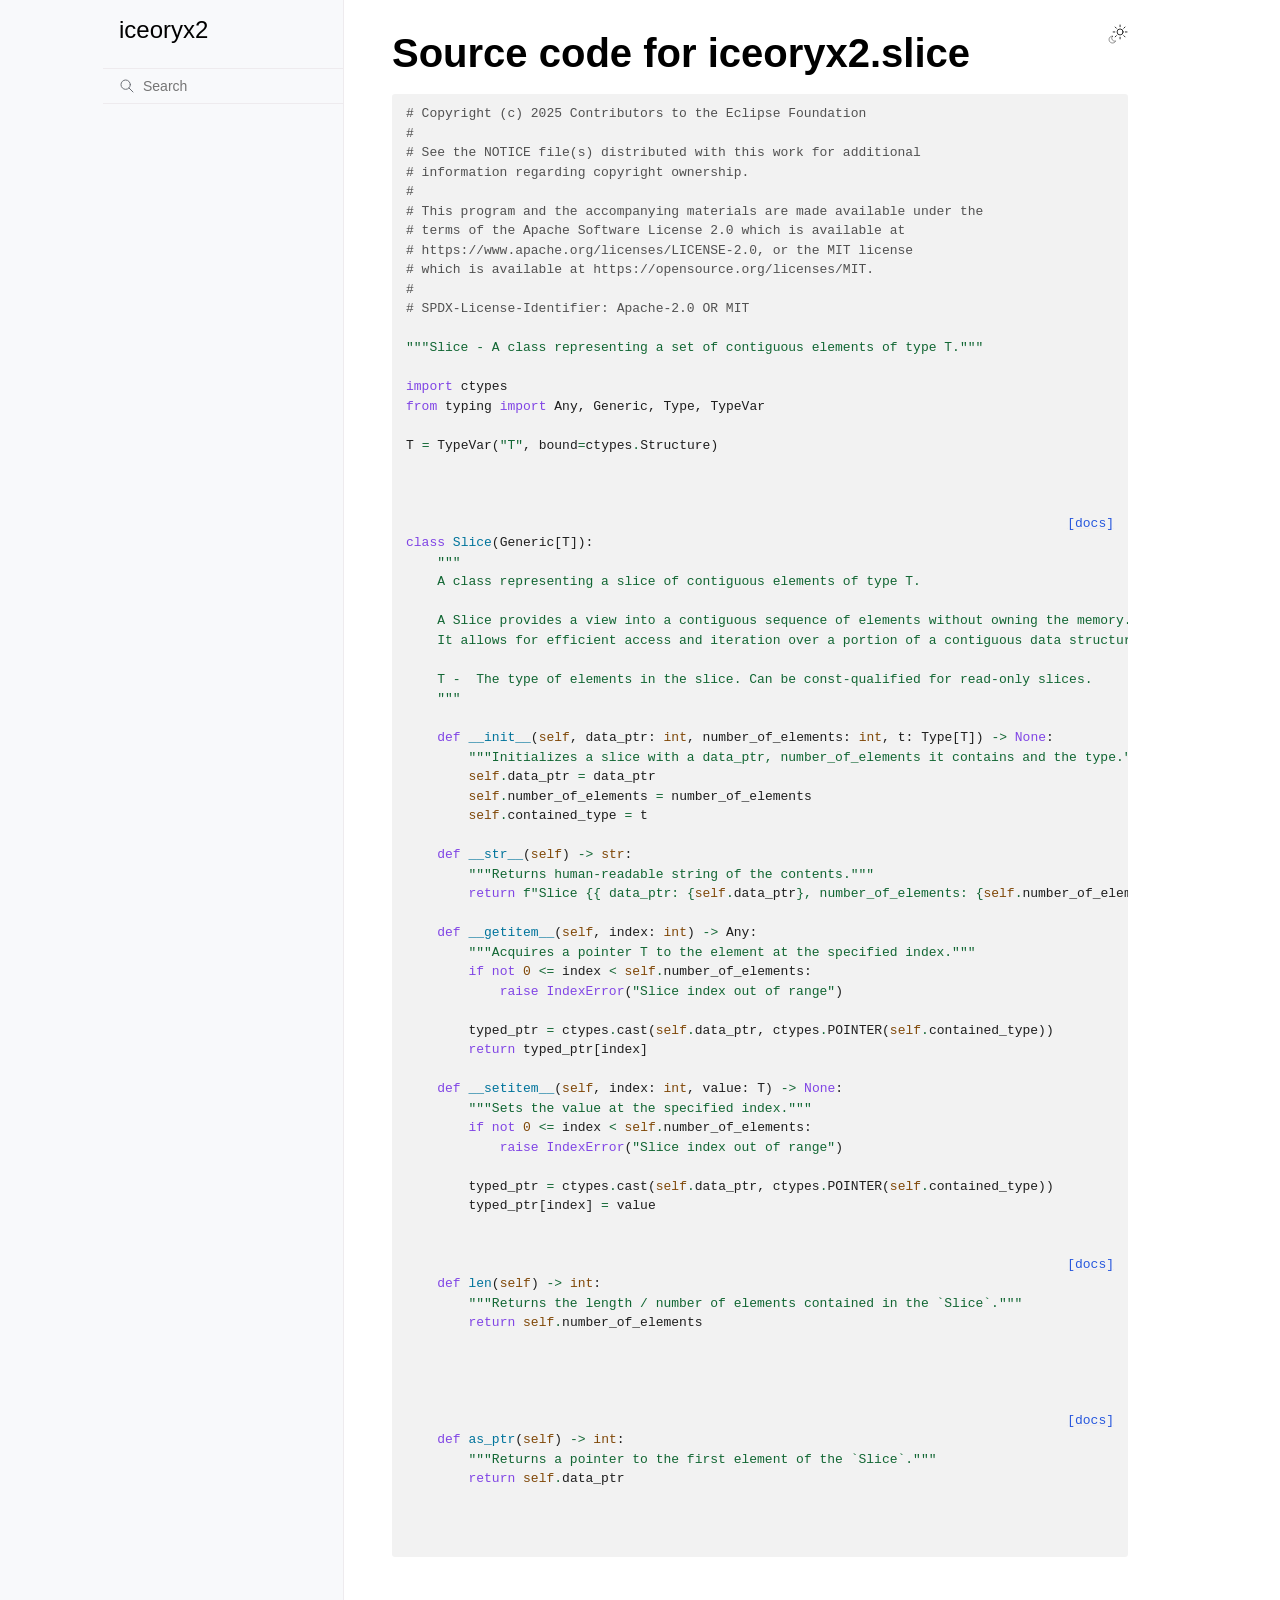
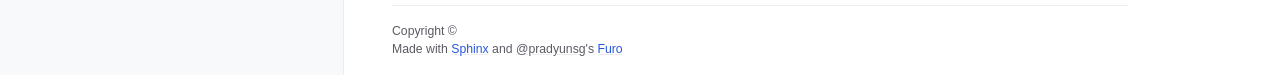
<file: _modules/iceoryx2/slice.html>
<!doctype html>
<html class="no-js" lang="en" data-content_root="../../">
  <head><meta charset="utf-8"/>
    <meta name="viewport" content="width=device-width,initial-scale=1"/>
    <meta name="color-scheme" content="light dark"><link rel="index" title="Index" href="../../genindex.html" /><link rel="search" title="Search" href="../../search.html" />

    <!-- Generated with Sphinx 8.2.3 and Furo 2025.07.19 -->
        <title>iceoryx2.slice - iceoryx2</title>
      <link rel="stylesheet" type="text/css" href="../../_static/pygments.css?v=d111a655" />
    <link rel="stylesheet" type="text/css" href="../../_static/styles/furo.css?v=25af2a20" />
    <link rel="stylesheet" type="text/css" href="../../_static/styles/furo-extensions.css?v=8dab3a3b" />
    
    


<style>
  body {
    --color-code-background: #f2f2f2;
  --color-code-foreground: #1e1e1e;
  
  }
  @media not print {
    body[data-theme="dark"] {
      --color-code-background: #2b2b2b;
  --color-code-foreground: #f8f8f2;
  
    }
    @media (prefers-color-scheme: dark) {
      body:not([data-theme="light"]) {
        --color-code-background: #2b2b2b;
  --color-code-foreground: #f8f8f2;
  
      }
    }
  }
</style></head>
  <body>
    
    <script>
      document.body.dataset.theme = localStorage.getItem("theme") || "auto";
    </script>
    

<svg xmlns="http://www.w3.org/2000/svg" style="display: none;">
  <symbol id="svg-toc" viewBox="0 0 24 24">
    <title>Contents</title>
    <svg stroke="currentColor" fill="currentColor" stroke-width="0" viewBox="0 0 1024 1024">
      <path d="M408 442h480c4.4 0 8-3.6 8-8v-56c0-4.4-3.6-8-8-8H408c-4.4 0-8 3.6-8 8v56c0 4.4 3.6 8 8 8zm-8 204c0 4.4 3.6 8 8 8h480c4.4 0 8-3.6 8-8v-56c0-4.4-3.6-8-8-8H408c-4.4 0-8 3.6-8 8v56zm504-486H120c-4.4 0-8 3.6-8 8v56c0 4.4 3.6 8 8 8h784c4.4 0 8-3.6 8-8v-56c0-4.4-3.6-8-8-8zm0 632H120c-4.4 0-8 3.6-8 8v56c0 4.4 3.6 8 8 8h784c4.4 0 8-3.6 8-8v-56c0-4.4-3.6-8-8-8zM115.4 518.9L271.7 642c5.8 4.6 14.4.5 14.4-6.9V388.9c0-7.4-8.5-11.5-14.4-6.9L115.4 505.1a8.74 8.74 0 0 0 0 13.8z"/>
    </svg>
  </symbol>
  <symbol id="svg-menu" viewBox="0 0 24 24">
    <title>Menu</title>
    <svg xmlns="http://www.w3.org/2000/svg" viewBox="0 0 24 24" fill="none" stroke="currentColor"
      stroke-width="2" stroke-linecap="round" stroke-linejoin="round" class="feather-menu">
      <line x1="3" y1="12" x2="21" y2="12"></line>
      <line x1="3" y1="6" x2="21" y2="6"></line>
      <line x1="3" y1="18" x2="21" y2="18"></line>
    </svg>
  </symbol>
  <symbol id="svg-arrow-right" viewBox="0 0 24 24">
    <title>Expand</title>
    <svg xmlns="http://www.w3.org/2000/svg" viewBox="0 0 24 24" fill="none" stroke="currentColor"
      stroke-width="2" stroke-linecap="round" stroke-linejoin="round" class="feather-chevron-right">
      <polyline points="9 18 15 12 9 6"></polyline>
    </svg>
  </symbol>
  <symbol id="svg-sun" viewBox="0 0 24 24">
    <title>Light mode</title>
    <svg xmlns="http://www.w3.org/2000/svg" viewBox="0 0 24 24" fill="none" stroke="currentColor"
      stroke-width="1" stroke-linecap="round" stroke-linejoin="round" class="feather-sun">
      <circle cx="12" cy="12" r="5"></circle>
      <line x1="12" y1="1" x2="12" y2="3"></line>
      <line x1="12" y1="21" x2="12" y2="23"></line>
      <line x1="4.22" y1="4.22" x2="5.64" y2="5.64"></line>
      <line x1="18.36" y1="18.36" x2="19.78" y2="19.78"></line>
      <line x1="1" y1="12" x2="3" y2="12"></line>
      <line x1="21" y1="12" x2="23" y2="12"></line>
      <line x1="4.22" y1="19.78" x2="5.64" y2="18.36"></line>
      <line x1="18.36" y1="5.64" x2="19.78" y2="4.22"></line>
    </svg>
  </symbol>
  <symbol id="svg-moon" viewBox="0 0 24 24">
    <title>Dark mode</title>
    <svg xmlns="http://www.w3.org/2000/svg" viewBox="0 0 24 24" fill="none" stroke="currentColor"
      stroke-width="1" stroke-linecap="round" stroke-linejoin="round" class="icon-tabler-moon">
      <path stroke="none" d="M0 0h24v24H0z" fill="none" />
      <path d="M12 3c.132 0 .263 0 .393 0a7.5 7.5 0 0 0 7.92 12.446a9 9 0 1 1 -8.313 -12.454z" />
    </svg>
  </symbol>
  <symbol id="svg-sun-with-moon" viewBox="0 0 24 24">
    <title>Auto light/dark, in light mode</title>
    <svg xmlns="http://www.w3.org/2000/svg" viewBox="0 0 24 24" fill="none" stroke="currentColor"
      stroke-width="1" stroke-linecap="round" stroke-linejoin="round"
      class="icon-custom-derived-from-feather-sun-and-tabler-moon">
      <path style="opacity: 50%" d="M 5.411 14.504 C 5.471 14.504 5.532 14.504 5.591 14.504 C 3.639 16.319 4.383 19.569 6.931 20.352 C 7.693 20.586 8.512 20.551 9.25 20.252 C 8.023 23.207 4.056 23.725 2.11 21.184 C 0.166 18.642 1.702 14.949 4.874 14.536 C 5.051 14.512 5.231 14.5 5.411 14.5 L 5.411 14.504 Z"/>
      <line x1="14.5" y1="3.25" x2="14.5" y2="1.25"/>
      <line x1="14.5" y1="15.85" x2="14.5" y2="17.85"/>
      <line x1="10.044" y1="5.094" x2="8.63" y2="3.68"/>
      <line x1="19" y1="14.05" x2="20.414" y2="15.464"/>
      <line x1="8.2" y1="9.55" x2="6.2" y2="9.55"/>
      <line x1="20.8" y1="9.55" x2="22.8" y2="9.55"/>
      <line x1="10.044" y1="14.006" x2="8.63" y2="15.42"/>
      <line x1="19" y1="5.05" x2="20.414" y2="3.636"/>
      <circle cx="14.5" cy="9.55" r="3.6"/>
    </svg>
  </symbol>
  <symbol id="svg-moon-with-sun" viewBox="0 0 24 24">
    <title>Auto light/dark, in dark mode</title>
    <svg xmlns="http://www.w3.org/2000/svg" viewBox="0 0 24 24" fill="none" stroke="currentColor"
      stroke-width="1" stroke-linecap="round" stroke-linejoin="round"
      class="icon-custom-derived-from-feather-sun-and-tabler-moon">
      <path d="M 8.282 7.007 C 8.385 7.007 8.494 7.007 8.595 7.007 C 5.18 10.184 6.481 15.869 10.942 17.24 C 12.275 17.648 13.706 17.589 15 17.066 C 12.851 22.236 5.91 23.143 2.505 18.696 C -0.897 14.249 1.791 7.786 7.342 7.063 C 7.652 7.021 7.965 7 8.282 7 L 8.282 7.007 Z"/>
      <line style="opacity: 50%" x1="18" y1="3.705" x2="18" y2="2.5"/>
      <line style="opacity: 50%" x1="18" y1="11.295" x2="18" y2="12.5"/>
      <line style="opacity: 50%" x1="15.316" y1="4.816" x2="14.464" y2="3.964"/>
      <line style="opacity: 50%" x1="20.711" y1="10.212" x2="21.563" y2="11.063"/>
      <line style="opacity: 50%" x1="14.205" y1="7.5" x2="13.001" y2="7.5"/>
      <line style="opacity: 50%" x1="21.795" y1="7.5" x2="23" y2="7.5"/>
      <line style="opacity: 50%" x1="15.316" y1="10.184" x2="14.464" y2="11.036"/>
      <line style="opacity: 50%" x1="20.711" y1="4.789" x2="21.563" y2="3.937"/>
      <circle style="opacity: 50%" cx="18" cy="7.5" r="2.169"/>
    </svg>
  </symbol>
  <symbol id="svg-pencil" viewBox="0 0 24 24">
    <svg xmlns="http://www.w3.org/2000/svg" viewBox="0 0 24 24" fill="none" stroke="currentColor"
      stroke-width="1" stroke-linecap="round" stroke-linejoin="round" class="icon-tabler-pencil-code">
      <path d="M4 20h4l10.5 -10.5a2.828 2.828 0 1 0 -4 -4l-10.5 10.5v4" />
      <path d="M13.5 6.5l4 4" />
      <path d="M20 21l2 -2l-2 -2" />
      <path d="M17 17l-2 2l2 2" />
    </svg>
  </symbol>
  <symbol id="svg-eye" viewBox="0 0 24 24">
    <svg xmlns="http://www.w3.org/2000/svg" viewBox="0 0 24 24" fill="none" stroke="currentColor"
      stroke-width="1" stroke-linecap="round" stroke-linejoin="round" class="icon-tabler-eye-code">
      <path stroke="none" d="M0 0h24v24H0z" fill="none" />
      <path d="M10 12a2 2 0 1 0 4 0a2 2 0 0 0 -4 0" />
      <path
        d="M11.11 17.958c-3.209 -.307 -5.91 -2.293 -8.11 -5.958c2.4 -4 5.4 -6 9 -6c3.6 0 6.6 2 9 6c-.21 .352 -.427 .688 -.647 1.008" />
      <path d="M20 21l2 -2l-2 -2" />
      <path d="M17 17l-2 2l2 2" />
    </svg>
  </symbol>
</svg>

<input type="checkbox" class="sidebar-toggle" name="__navigation" id="__navigation">
<input type="checkbox" class="sidebar-toggle" name="__toc" id="__toc">
<label class="overlay sidebar-overlay" for="__navigation">
  <div class="visually-hidden">Hide navigation sidebar</div>
</label>
<label class="overlay toc-overlay" for="__toc">
  <div class="visually-hidden">Hide table of contents sidebar</div>
</label>

<a class="skip-to-content muted-link" href="#furo-main-content">Skip to content</a>



<div class="page">
  <header class="mobile-header">
    <div class="header-left">
      <label class="nav-overlay-icon" for="__navigation">
        <div class="visually-hidden">Toggle site navigation sidebar</div>
        <i class="icon"><svg><use href="#svg-menu"></use></svg></i>
      </label>
    </div>
    <div class="header-center">
      <a href="../../index.html"><div class="brand">iceoryx2</div></a>
    </div>
    <div class="header-right">
      <div class="theme-toggle-container theme-toggle-header">
        <button class="theme-toggle">
          <div class="visually-hidden">Toggle Light / Dark / Auto color theme</div>
          <svg class="theme-icon-when-auto-light"><use href="#svg-sun-with-moon"></use></svg>
          <svg class="theme-icon-when-auto-dark"><use href="#svg-moon-with-sun"></use></svg>
          <svg class="theme-icon-when-dark"><use href="#svg-moon"></use></svg>
          <svg class="theme-icon-when-light"><use href="#svg-sun"></use></svg>
        </button>
      </div>
      <label class="toc-overlay-icon toc-header-icon no-toc" for="__toc">
        <div class="visually-hidden">Toggle table of contents sidebar</div>
        <i class="icon"><svg><use href="#svg-toc"></use></svg></i>
      </label>
    </div>
  </header>
  <aside class="sidebar-drawer">
    <div class="sidebar-container">
      
      <div class="sidebar-sticky"><a class="sidebar-brand" href="../../index.html">
  
  <span class="sidebar-brand-text">iceoryx2</span>
  
</a><form class="sidebar-search-container" method="get" action="../../search.html" role="search">
  <input class="sidebar-search" placeholder="Search" name="q" aria-label="Search">
  <input type="hidden" name="check_keywords" value="yes">
  <input type="hidden" name="area" value="default">
</form>
<div id="searchbox"></div><div class="sidebar-scroll"><div class="sidebar-tree">
  
</div>
</div>

      </div>
      
    </div>
  </aside>
  <div class="main">
    <div class="content">
      <div class="article-container">
        <a href="#" class="back-to-top muted-link">
          <svg xmlns="http://www.w3.org/2000/svg" viewBox="0 0 24 24">
            <path d="M13 20h-2V8l-5.5 5.5-1.42-1.42L12 4.16l7.92 7.92-1.42 1.42L13 8v12z"></path>
          </svg>
          <span>Back to top</span>
        </a>
        <div class="content-icon-container">
          <div class="theme-toggle-container theme-toggle-content">
            <button class="theme-toggle">
              <div class="visually-hidden">Toggle Light / Dark / Auto color theme</div>
              <svg class="theme-icon-when-auto-light"><use href="#svg-sun-with-moon"></use></svg>
              <svg class="theme-icon-when-auto-dark"><use href="#svg-moon-with-sun"></use></svg>
              <svg class="theme-icon-when-dark"><use href="#svg-moon"></use></svg>
              <svg class="theme-icon-when-light"><use href="#svg-sun"></use></svg>
            </button>
          </div>
          <label class="toc-overlay-icon toc-content-icon no-toc" for="__toc">
            <div class="visually-hidden">Toggle table of contents sidebar</div>
            <i class="icon"><svg><use href="#svg-toc"></use></svg></i>
          </label>
        </div>
        <article role="main" id="furo-main-content">
          <h1>Source code for iceoryx2.slice</h1><div class="highlight"><pre>
<span></span><span class="c1"># Copyright (c) 2025 Contributors to the Eclipse Foundation</span>
<span class="c1">#</span>
<span class="c1"># See the NOTICE file(s) distributed with this work for additional</span>
<span class="c1"># information regarding copyright ownership.</span>
<span class="c1">#</span>
<span class="c1"># This program and the accompanying materials are made available under the</span>
<span class="c1"># terms of the Apache Software License 2.0 which is available at</span>
<span class="c1"># https://www.apache.org/licenses/LICENSE-2.0, or the MIT license</span>
<span class="c1"># which is available at https://opensource.org/licenses/MIT.</span>
<span class="c1">#</span>
<span class="c1"># SPDX-License-Identifier: Apache-2.0 OR MIT</span>

<span class="sd">&quot;&quot;&quot;Slice - A class representing a set of contiguous elements of type T.&quot;&quot;&quot;</span>

<span class="kn">import</span><span class="w"> </span><span class="nn">ctypes</span>
<span class="kn">from</span><span class="w"> </span><span class="nn">typing</span><span class="w"> </span><span class="kn">import</span> <span class="n">Any</span><span class="p">,</span> <span class="n">Generic</span><span class="p">,</span> <span class="n">Type</span><span class="p">,</span> <span class="n">TypeVar</span>

<span class="n">T</span> <span class="o">=</span> <span class="n">TypeVar</span><span class="p">(</span><span class="s2">&quot;T&quot;</span><span class="p">,</span> <span class="n">bound</span><span class="o">=</span><span class="n">ctypes</span><span class="o">.</span><span class="n">Structure</span><span class="p">)</span>


<div class="viewcode-block" id="Slice">
<a class="viewcode-back" href="../../index.html#iceoryx2.Slice">[docs]</a>
<span class="k">class</span><span class="w"> </span><span class="nc">Slice</span><span class="p">(</span><span class="n">Generic</span><span class="p">[</span><span class="n">T</span><span class="p">]):</span>
<span class="w">    </span><span class="sd">&quot;&quot;&quot;</span>
<span class="sd">    A class representing a slice of contiguous elements of type T.</span>

<span class="sd">    A Slice provides a view into a contiguous sequence of elements without owning the memory.</span>
<span class="sd">    It allows for efficient access and iteration over a portion of a contiguous data structure.</span>

<span class="sd">    T -  The type of elements in the slice. Can be const-qualified for read-only slices.</span>
<span class="sd">    &quot;&quot;&quot;</span>

    <span class="k">def</span><span class="w"> </span><span class="fm">__init__</span><span class="p">(</span><span class="bp">self</span><span class="p">,</span> <span class="n">data_ptr</span><span class="p">:</span> <span class="nb">int</span><span class="p">,</span> <span class="n">number_of_elements</span><span class="p">:</span> <span class="nb">int</span><span class="p">,</span> <span class="n">t</span><span class="p">:</span> <span class="n">Type</span><span class="p">[</span><span class="n">T</span><span class="p">])</span> <span class="o">-&gt;</span> <span class="kc">None</span><span class="p">:</span>
<span class="w">        </span><span class="sd">&quot;&quot;&quot;Initializes a slice with a data_ptr, number_of_elements it contains and the type.&quot;&quot;&quot;</span>
        <span class="bp">self</span><span class="o">.</span><span class="n">data_ptr</span> <span class="o">=</span> <span class="n">data_ptr</span>
        <span class="bp">self</span><span class="o">.</span><span class="n">number_of_elements</span> <span class="o">=</span> <span class="n">number_of_elements</span>
        <span class="bp">self</span><span class="o">.</span><span class="n">contained_type</span> <span class="o">=</span> <span class="n">t</span>

    <span class="k">def</span><span class="w"> </span><span class="fm">__str__</span><span class="p">(</span><span class="bp">self</span><span class="p">)</span> <span class="o">-&gt;</span> <span class="nb">str</span><span class="p">:</span>
<span class="w">        </span><span class="sd">&quot;&quot;&quot;Returns human-readable string of the contents.&quot;&quot;&quot;</span>
        <span class="k">return</span> <span class="sa">f</span><span class="s2">&quot;Slice </span><span class="se">{{</span><span class="s2"> data_ptr: </span><span class="si">{</span><span class="bp">self</span><span class="o">.</span><span class="n">data_ptr</span><span class="si">}</span><span class="s2">, number_of_elements: </span><span class="si">{</span><span class="bp">self</span><span class="o">.</span><span class="n">number_of_elements</span><span class="si">}</span><span class="s2"> </span><span class="se">}}</span><span class="s2">&quot;</span>

    <span class="k">def</span><span class="w"> </span><span class="fm">__getitem__</span><span class="p">(</span><span class="bp">self</span><span class="p">,</span> <span class="n">index</span><span class="p">:</span> <span class="nb">int</span><span class="p">)</span> <span class="o">-&gt;</span> <span class="n">Any</span><span class="p">:</span>
<span class="w">        </span><span class="sd">&quot;&quot;&quot;Acquires a pointer T to the element at the specified index.&quot;&quot;&quot;</span>
        <span class="k">if</span> <span class="ow">not</span> <span class="mi">0</span> <span class="o">&lt;=</span> <span class="n">index</span> <span class="o">&lt;</span> <span class="bp">self</span><span class="o">.</span><span class="n">number_of_elements</span><span class="p">:</span>
            <span class="k">raise</span> <span class="ne">IndexError</span><span class="p">(</span><span class="s2">&quot;Slice index out of range&quot;</span><span class="p">)</span>

        <span class="n">typed_ptr</span> <span class="o">=</span> <span class="n">ctypes</span><span class="o">.</span><span class="n">cast</span><span class="p">(</span><span class="bp">self</span><span class="o">.</span><span class="n">data_ptr</span><span class="p">,</span> <span class="n">ctypes</span><span class="o">.</span><span class="n">POINTER</span><span class="p">(</span><span class="bp">self</span><span class="o">.</span><span class="n">contained_type</span><span class="p">))</span>
        <span class="k">return</span> <span class="n">typed_ptr</span><span class="p">[</span><span class="n">index</span><span class="p">]</span>

    <span class="k">def</span><span class="w"> </span><span class="fm">__setitem__</span><span class="p">(</span><span class="bp">self</span><span class="p">,</span> <span class="n">index</span><span class="p">:</span> <span class="nb">int</span><span class="p">,</span> <span class="n">value</span><span class="p">:</span> <span class="n">T</span><span class="p">)</span> <span class="o">-&gt;</span> <span class="kc">None</span><span class="p">:</span>
<span class="w">        </span><span class="sd">&quot;&quot;&quot;Sets the value at the specified index.&quot;&quot;&quot;</span>
        <span class="k">if</span> <span class="ow">not</span> <span class="mi">0</span> <span class="o">&lt;=</span> <span class="n">index</span> <span class="o">&lt;</span> <span class="bp">self</span><span class="o">.</span><span class="n">number_of_elements</span><span class="p">:</span>
            <span class="k">raise</span> <span class="ne">IndexError</span><span class="p">(</span><span class="s2">&quot;Slice index out of range&quot;</span><span class="p">)</span>

        <span class="n">typed_ptr</span> <span class="o">=</span> <span class="n">ctypes</span><span class="o">.</span><span class="n">cast</span><span class="p">(</span><span class="bp">self</span><span class="o">.</span><span class="n">data_ptr</span><span class="p">,</span> <span class="n">ctypes</span><span class="o">.</span><span class="n">POINTER</span><span class="p">(</span><span class="bp">self</span><span class="o">.</span><span class="n">contained_type</span><span class="p">))</span>
        <span class="n">typed_ptr</span><span class="p">[</span><span class="n">index</span><span class="p">]</span> <span class="o">=</span> <span class="n">value</span>

<div class="viewcode-block" id="Slice.len">
<a class="viewcode-back" href="../../index.html#iceoryx2.Slice.len">[docs]</a>
    <span class="k">def</span><span class="w"> </span><span class="nf">len</span><span class="p">(</span><span class="bp">self</span><span class="p">)</span> <span class="o">-&gt;</span> <span class="nb">int</span><span class="p">:</span>
<span class="w">        </span><span class="sd">&quot;&quot;&quot;Returns the length / number of elements contained in the `Slice`.&quot;&quot;&quot;</span>
        <span class="k">return</span> <span class="bp">self</span><span class="o">.</span><span class="n">number_of_elements</span></div>


<div class="viewcode-block" id="Slice.as_ptr">
<a class="viewcode-back" href="../../index.html#iceoryx2.Slice.as_ptr">[docs]</a>
    <span class="k">def</span><span class="w"> </span><span class="nf">as_ptr</span><span class="p">(</span><span class="bp">self</span><span class="p">)</span> <span class="o">-&gt;</span> <span class="nb">int</span><span class="p">:</span>
<span class="w">        </span><span class="sd">&quot;&quot;&quot;Returns a pointer to the first element of the `Slice`.&quot;&quot;&quot;</span>
        <span class="k">return</span> <span class="bp">self</span><span class="o">.</span><span class="n">data_ptr</span></div>
</div>

</pre></div>
        </article>
      </div>
      <footer>
        
        <div class="related-pages">
          
          
        </div>
        <div class="bottom-of-page">
          <div class="left-details">
            <div class="copyright">
                Copyright &#169; 
            </div>
            Made with <a href="https://www.sphinx-doc.org/">Sphinx</a> and <a class="muted-link" href="https://pradyunsg.me">@pradyunsg</a>'s
            
            <a href="https://github.com/pradyunsg/furo">Furo</a>
            
          </div>
          <div class="right-details">
            
          </div>
        </div>
        
      </footer>
    </div>
    <aside class="toc-drawer no-toc">
      
      
      
    </aside>
  </div>
</div><script src="../../_static/documentation_options.js?v=5929fcd5"></script>
    <script src="../../_static/doctools.js?v=9bcbadda"></script>
    <script src="../../_static/sphinx_highlight.js?v=dc90522c"></script>
    <script src="../../_static/scripts/furo.js?v=46bd48cc"></script>
    </body>
</html>
</file>
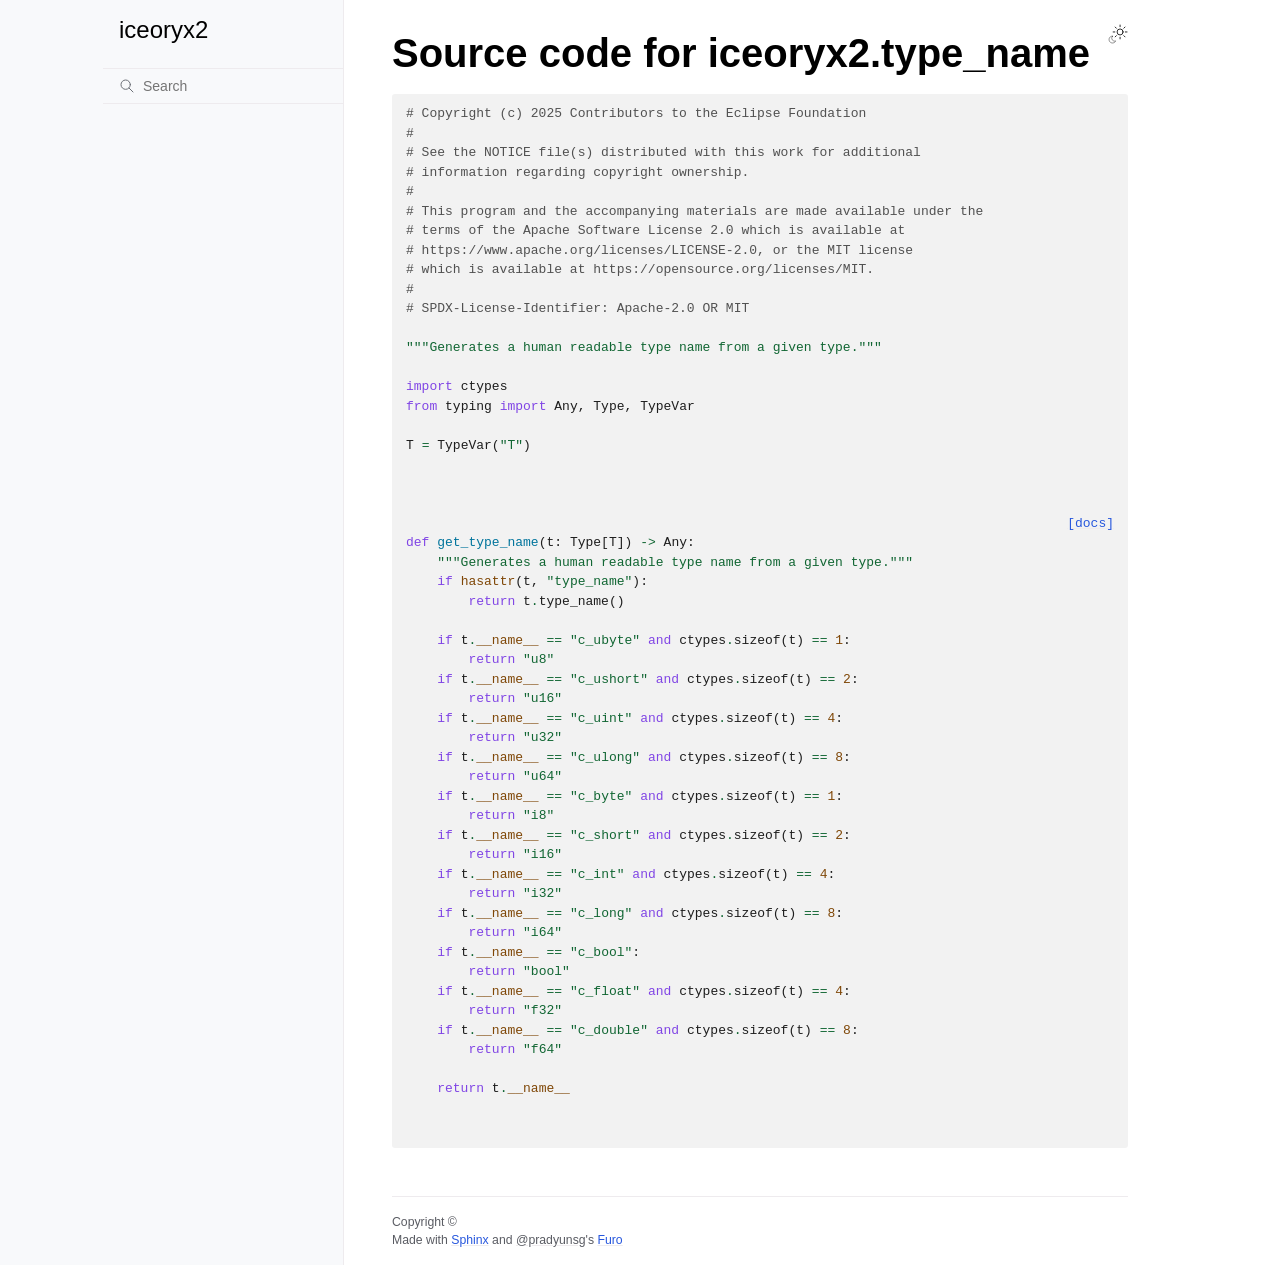
<file: _modules/iceoryx2/type_name.html>
<!doctype html>
<html class="no-js" lang="en" data-content_root="../../">
  <head><meta charset="utf-8"/>
    <meta name="viewport" content="width=device-width,initial-scale=1"/>
    <meta name="color-scheme" content="light dark"><link rel="index" title="Index" href="../../genindex.html" /><link rel="search" title="Search" href="../../search.html" />

    <!-- Generated with Sphinx 8.2.3 and Furo 2025.07.19 -->
        <title>iceoryx2.type_name - iceoryx2</title>
      <link rel="stylesheet" type="text/css" href="../../_static/pygments.css?v=d111a655" />
    <link rel="stylesheet" type="text/css" href="../../_static/styles/furo.css?v=25af2a20" />
    <link rel="stylesheet" type="text/css" href="../../_static/styles/furo-extensions.css?v=8dab3a3b" />
    
    


<style>
  body {
    --color-code-background: #f2f2f2;
  --color-code-foreground: #1e1e1e;
  
  }
  @media not print {
    body[data-theme="dark"] {
      --color-code-background: #2b2b2b;
  --color-code-foreground: #f8f8f2;
  
    }
    @media (prefers-color-scheme: dark) {
      body:not([data-theme="light"]) {
        --color-code-background: #2b2b2b;
  --color-code-foreground: #f8f8f2;
  
      }
    }
  }
</style></head>
  <body>
    
    <script>
      document.body.dataset.theme = localStorage.getItem("theme") || "auto";
    </script>
    

<svg xmlns="http://www.w3.org/2000/svg" style="display: none;">
  <symbol id="svg-toc" viewBox="0 0 24 24">
    <title>Contents</title>
    <svg stroke="currentColor" fill="currentColor" stroke-width="0" viewBox="0 0 1024 1024">
      <path d="M408 442h480c4.4 0 8-3.6 8-8v-56c0-4.4-3.6-8-8-8H408c-4.4 0-8 3.6-8 8v56c0 4.4 3.6 8 8 8zm-8 204c0 4.4 3.6 8 8 8h480c4.4 0 8-3.6 8-8v-56c0-4.4-3.6-8-8-8H408c-4.4 0-8 3.6-8 8v56zm504-486H120c-4.4 0-8 3.6-8 8v56c0 4.4 3.6 8 8 8h784c4.4 0 8-3.6 8-8v-56c0-4.4-3.6-8-8-8zm0 632H120c-4.4 0-8 3.6-8 8v56c0 4.4 3.6 8 8 8h784c4.4 0 8-3.6 8-8v-56c0-4.4-3.6-8-8-8zM115.4 518.9L271.7 642c5.8 4.6 14.4.5 14.4-6.9V388.9c0-7.4-8.5-11.5-14.4-6.9L115.4 505.1a8.74 8.74 0 0 0 0 13.8z"/>
    </svg>
  </symbol>
  <symbol id="svg-menu" viewBox="0 0 24 24">
    <title>Menu</title>
    <svg xmlns="http://www.w3.org/2000/svg" viewBox="0 0 24 24" fill="none" stroke="currentColor"
      stroke-width="2" stroke-linecap="round" stroke-linejoin="round" class="feather-menu">
      <line x1="3" y1="12" x2="21" y2="12"></line>
      <line x1="3" y1="6" x2="21" y2="6"></line>
      <line x1="3" y1="18" x2="21" y2="18"></line>
    </svg>
  </symbol>
  <symbol id="svg-arrow-right" viewBox="0 0 24 24">
    <title>Expand</title>
    <svg xmlns="http://www.w3.org/2000/svg" viewBox="0 0 24 24" fill="none" stroke="currentColor"
      stroke-width="2" stroke-linecap="round" stroke-linejoin="round" class="feather-chevron-right">
      <polyline points="9 18 15 12 9 6"></polyline>
    </svg>
  </symbol>
  <symbol id="svg-sun" viewBox="0 0 24 24">
    <title>Light mode</title>
    <svg xmlns="http://www.w3.org/2000/svg" viewBox="0 0 24 24" fill="none" stroke="currentColor"
      stroke-width="1" stroke-linecap="round" stroke-linejoin="round" class="feather-sun">
      <circle cx="12" cy="12" r="5"></circle>
      <line x1="12" y1="1" x2="12" y2="3"></line>
      <line x1="12" y1="21" x2="12" y2="23"></line>
      <line x1="4.22" y1="4.22" x2="5.64" y2="5.64"></line>
      <line x1="18.36" y1="18.36" x2="19.78" y2="19.78"></line>
      <line x1="1" y1="12" x2="3" y2="12"></line>
      <line x1="21" y1="12" x2="23" y2="12"></line>
      <line x1="4.22" y1="19.78" x2="5.64" y2="18.36"></line>
      <line x1="18.36" y1="5.64" x2="19.78" y2="4.22"></line>
    </svg>
  </symbol>
  <symbol id="svg-moon" viewBox="0 0 24 24">
    <title>Dark mode</title>
    <svg xmlns="http://www.w3.org/2000/svg" viewBox="0 0 24 24" fill="none" stroke="currentColor"
      stroke-width="1" stroke-linecap="round" stroke-linejoin="round" class="icon-tabler-moon">
      <path stroke="none" d="M0 0h24v24H0z" fill="none" />
      <path d="M12 3c.132 0 .263 0 .393 0a7.5 7.5 0 0 0 7.92 12.446a9 9 0 1 1 -8.313 -12.454z" />
    </svg>
  </symbol>
  <symbol id="svg-sun-with-moon" viewBox="0 0 24 24">
    <title>Auto light/dark, in light mode</title>
    <svg xmlns="http://www.w3.org/2000/svg" viewBox="0 0 24 24" fill="none" stroke="currentColor"
      stroke-width="1" stroke-linecap="round" stroke-linejoin="round"
      class="icon-custom-derived-from-feather-sun-and-tabler-moon">
      <path style="opacity: 50%" d="M 5.411 14.504 C 5.471 14.504 5.532 14.504 5.591 14.504 C 3.639 16.319 4.383 19.569 6.931 20.352 C 7.693 20.586 8.512 20.551 9.25 20.252 C 8.023 23.207 4.056 23.725 2.11 21.184 C 0.166 18.642 1.702 14.949 4.874 14.536 C 5.051 14.512 5.231 14.5 5.411 14.5 L 5.411 14.504 Z"/>
      <line x1="14.5" y1="3.25" x2="14.5" y2="1.25"/>
      <line x1="14.5" y1="15.85" x2="14.5" y2="17.85"/>
      <line x1="10.044" y1="5.094" x2="8.63" y2="3.68"/>
      <line x1="19" y1="14.05" x2="20.414" y2="15.464"/>
      <line x1="8.2" y1="9.55" x2="6.2" y2="9.55"/>
      <line x1="20.8" y1="9.55" x2="22.8" y2="9.55"/>
      <line x1="10.044" y1="14.006" x2="8.63" y2="15.42"/>
      <line x1="19" y1="5.05" x2="20.414" y2="3.636"/>
      <circle cx="14.5" cy="9.55" r="3.6"/>
    </svg>
  </symbol>
  <symbol id="svg-moon-with-sun" viewBox="0 0 24 24">
    <title>Auto light/dark, in dark mode</title>
    <svg xmlns="http://www.w3.org/2000/svg" viewBox="0 0 24 24" fill="none" stroke="currentColor"
      stroke-width="1" stroke-linecap="round" stroke-linejoin="round"
      class="icon-custom-derived-from-feather-sun-and-tabler-moon">
      <path d="M 8.282 7.007 C 8.385 7.007 8.494 7.007 8.595 7.007 C 5.18 10.184 6.481 15.869 10.942 17.24 C 12.275 17.648 13.706 17.589 15 17.066 C 12.851 22.236 5.91 23.143 2.505 18.696 C -0.897 14.249 1.791 7.786 7.342 7.063 C 7.652 7.021 7.965 7 8.282 7 L 8.282 7.007 Z"/>
      <line style="opacity: 50%" x1="18" y1="3.705" x2="18" y2="2.5"/>
      <line style="opacity: 50%" x1="18" y1="11.295" x2="18" y2="12.5"/>
      <line style="opacity: 50%" x1="15.316" y1="4.816" x2="14.464" y2="3.964"/>
      <line style="opacity: 50%" x1="20.711" y1="10.212" x2="21.563" y2="11.063"/>
      <line style="opacity: 50%" x1="14.205" y1="7.5" x2="13.001" y2="7.5"/>
      <line style="opacity: 50%" x1="21.795" y1="7.5" x2="23" y2="7.5"/>
      <line style="opacity: 50%" x1="15.316" y1="10.184" x2="14.464" y2="11.036"/>
      <line style="opacity: 50%" x1="20.711" y1="4.789" x2="21.563" y2="3.937"/>
      <circle style="opacity: 50%" cx="18" cy="7.5" r="2.169"/>
    </svg>
  </symbol>
  <symbol id="svg-pencil" viewBox="0 0 24 24">
    <svg xmlns="http://www.w3.org/2000/svg" viewBox="0 0 24 24" fill="none" stroke="currentColor"
      stroke-width="1" stroke-linecap="round" stroke-linejoin="round" class="icon-tabler-pencil-code">
      <path d="M4 20h4l10.5 -10.5a2.828 2.828 0 1 0 -4 -4l-10.5 10.5v4" />
      <path d="M13.5 6.5l4 4" />
      <path d="M20 21l2 -2l-2 -2" />
      <path d="M17 17l-2 2l2 2" />
    </svg>
  </symbol>
  <symbol id="svg-eye" viewBox="0 0 24 24">
    <svg xmlns="http://www.w3.org/2000/svg" viewBox="0 0 24 24" fill="none" stroke="currentColor"
      stroke-width="1" stroke-linecap="round" stroke-linejoin="round" class="icon-tabler-eye-code">
      <path stroke="none" d="M0 0h24v24H0z" fill="none" />
      <path d="M10 12a2 2 0 1 0 4 0a2 2 0 0 0 -4 0" />
      <path
        d="M11.11 17.958c-3.209 -.307 -5.91 -2.293 -8.11 -5.958c2.4 -4 5.4 -6 9 -6c3.6 0 6.6 2 9 6c-.21 .352 -.427 .688 -.647 1.008" />
      <path d="M20 21l2 -2l-2 -2" />
      <path d="M17 17l-2 2l2 2" />
    </svg>
  </symbol>
</svg>

<input type="checkbox" class="sidebar-toggle" name="__navigation" id="__navigation">
<input type="checkbox" class="sidebar-toggle" name="__toc" id="__toc">
<label class="overlay sidebar-overlay" for="__navigation">
  <div class="visually-hidden">Hide navigation sidebar</div>
</label>
<label class="overlay toc-overlay" for="__toc">
  <div class="visually-hidden">Hide table of contents sidebar</div>
</label>

<a class="skip-to-content muted-link" href="#furo-main-content">Skip to content</a>



<div class="page">
  <header class="mobile-header">
    <div class="header-left">
      <label class="nav-overlay-icon" for="__navigation">
        <div class="visually-hidden">Toggle site navigation sidebar</div>
        <i class="icon"><svg><use href="#svg-menu"></use></svg></i>
      </label>
    </div>
    <div class="header-center">
      <a href="../../index.html"><div class="brand">iceoryx2</div></a>
    </div>
    <div class="header-right">
      <div class="theme-toggle-container theme-toggle-header">
        <button class="theme-toggle">
          <div class="visually-hidden">Toggle Light / Dark / Auto color theme</div>
          <svg class="theme-icon-when-auto-light"><use href="#svg-sun-with-moon"></use></svg>
          <svg class="theme-icon-when-auto-dark"><use href="#svg-moon-with-sun"></use></svg>
          <svg class="theme-icon-when-dark"><use href="#svg-moon"></use></svg>
          <svg class="theme-icon-when-light"><use href="#svg-sun"></use></svg>
        </button>
      </div>
      <label class="toc-overlay-icon toc-header-icon no-toc" for="__toc">
        <div class="visually-hidden">Toggle table of contents sidebar</div>
        <i class="icon"><svg><use href="#svg-toc"></use></svg></i>
      </label>
    </div>
  </header>
  <aside class="sidebar-drawer">
    <div class="sidebar-container">
      
      <div class="sidebar-sticky"><a class="sidebar-brand" href="../../index.html">
  
  <span class="sidebar-brand-text">iceoryx2</span>
  
</a><form class="sidebar-search-container" method="get" action="../../search.html" role="search">
  <input class="sidebar-search" placeholder="Search" name="q" aria-label="Search">
  <input type="hidden" name="check_keywords" value="yes">
  <input type="hidden" name="area" value="default">
</form>
<div id="searchbox"></div><div class="sidebar-scroll"><div class="sidebar-tree">
  
</div>
</div>

      </div>
      
    </div>
  </aside>
  <div class="main">
    <div class="content">
      <div class="article-container">
        <a href="#" class="back-to-top muted-link">
          <svg xmlns="http://www.w3.org/2000/svg" viewBox="0 0 24 24">
            <path d="M13 20h-2V8l-5.5 5.5-1.42-1.42L12 4.16l7.92 7.92-1.42 1.42L13 8v12z"></path>
          </svg>
          <span>Back to top</span>
        </a>
        <div class="content-icon-container">
          <div class="theme-toggle-container theme-toggle-content">
            <button class="theme-toggle">
              <div class="visually-hidden">Toggle Light / Dark / Auto color theme</div>
              <svg class="theme-icon-when-auto-light"><use href="#svg-sun-with-moon"></use></svg>
              <svg class="theme-icon-when-auto-dark"><use href="#svg-moon-with-sun"></use></svg>
              <svg class="theme-icon-when-dark"><use href="#svg-moon"></use></svg>
              <svg class="theme-icon-when-light"><use href="#svg-sun"></use></svg>
            </button>
          </div>
          <label class="toc-overlay-icon toc-content-icon no-toc" for="__toc">
            <div class="visually-hidden">Toggle table of contents sidebar</div>
            <i class="icon"><svg><use href="#svg-toc"></use></svg></i>
          </label>
        </div>
        <article role="main" id="furo-main-content">
          <h1>Source code for iceoryx2.type_name</h1><div class="highlight"><pre>
<span></span><span class="c1"># Copyright (c) 2025 Contributors to the Eclipse Foundation</span>
<span class="c1">#</span>
<span class="c1"># See the NOTICE file(s) distributed with this work for additional</span>
<span class="c1"># information regarding copyright ownership.</span>
<span class="c1">#</span>
<span class="c1"># This program and the accompanying materials are made available under the</span>
<span class="c1"># terms of the Apache Software License 2.0 which is available at</span>
<span class="c1"># https://www.apache.org/licenses/LICENSE-2.0, or the MIT license</span>
<span class="c1"># which is available at https://opensource.org/licenses/MIT.</span>
<span class="c1">#</span>
<span class="c1"># SPDX-License-Identifier: Apache-2.0 OR MIT</span>

<span class="sd">&quot;&quot;&quot;Generates a human readable type name from a given type.&quot;&quot;&quot;</span>

<span class="kn">import</span><span class="w"> </span><span class="nn">ctypes</span>
<span class="kn">from</span><span class="w"> </span><span class="nn">typing</span><span class="w"> </span><span class="kn">import</span> <span class="n">Any</span><span class="p">,</span> <span class="n">Type</span><span class="p">,</span> <span class="n">TypeVar</span>

<span class="n">T</span> <span class="o">=</span> <span class="n">TypeVar</span><span class="p">(</span><span class="s2">&quot;T&quot;</span><span class="p">)</span>


<div class="viewcode-block" id="get_type_name">
<a class="viewcode-back" href="../../index.html#iceoryx2.get_type_name">[docs]</a>
<span class="k">def</span><span class="w"> </span><span class="nf">get_type_name</span><span class="p">(</span><span class="n">t</span><span class="p">:</span> <span class="n">Type</span><span class="p">[</span><span class="n">T</span><span class="p">])</span> <span class="o">-&gt;</span> <span class="n">Any</span><span class="p">:</span>
<span class="w">    </span><span class="sd">&quot;&quot;&quot;Generates a human readable type name from a given type.&quot;&quot;&quot;</span>
    <span class="k">if</span> <span class="nb">hasattr</span><span class="p">(</span><span class="n">t</span><span class="p">,</span> <span class="s2">&quot;type_name&quot;</span><span class="p">):</span>
        <span class="k">return</span> <span class="n">t</span><span class="o">.</span><span class="n">type_name</span><span class="p">()</span>

    <span class="k">if</span> <span class="n">t</span><span class="o">.</span><span class="vm">__name__</span> <span class="o">==</span> <span class="s2">&quot;c_ubyte&quot;</span> <span class="ow">and</span> <span class="n">ctypes</span><span class="o">.</span><span class="n">sizeof</span><span class="p">(</span><span class="n">t</span><span class="p">)</span> <span class="o">==</span> <span class="mi">1</span><span class="p">:</span>
        <span class="k">return</span> <span class="s2">&quot;u8&quot;</span>
    <span class="k">if</span> <span class="n">t</span><span class="o">.</span><span class="vm">__name__</span> <span class="o">==</span> <span class="s2">&quot;c_ushort&quot;</span> <span class="ow">and</span> <span class="n">ctypes</span><span class="o">.</span><span class="n">sizeof</span><span class="p">(</span><span class="n">t</span><span class="p">)</span> <span class="o">==</span> <span class="mi">2</span><span class="p">:</span>
        <span class="k">return</span> <span class="s2">&quot;u16&quot;</span>
    <span class="k">if</span> <span class="n">t</span><span class="o">.</span><span class="vm">__name__</span> <span class="o">==</span> <span class="s2">&quot;c_uint&quot;</span> <span class="ow">and</span> <span class="n">ctypes</span><span class="o">.</span><span class="n">sizeof</span><span class="p">(</span><span class="n">t</span><span class="p">)</span> <span class="o">==</span> <span class="mi">4</span><span class="p">:</span>
        <span class="k">return</span> <span class="s2">&quot;u32&quot;</span>
    <span class="k">if</span> <span class="n">t</span><span class="o">.</span><span class="vm">__name__</span> <span class="o">==</span> <span class="s2">&quot;c_ulong&quot;</span> <span class="ow">and</span> <span class="n">ctypes</span><span class="o">.</span><span class="n">sizeof</span><span class="p">(</span><span class="n">t</span><span class="p">)</span> <span class="o">==</span> <span class="mi">8</span><span class="p">:</span>
        <span class="k">return</span> <span class="s2">&quot;u64&quot;</span>
    <span class="k">if</span> <span class="n">t</span><span class="o">.</span><span class="vm">__name__</span> <span class="o">==</span> <span class="s2">&quot;c_byte&quot;</span> <span class="ow">and</span> <span class="n">ctypes</span><span class="o">.</span><span class="n">sizeof</span><span class="p">(</span><span class="n">t</span><span class="p">)</span> <span class="o">==</span> <span class="mi">1</span><span class="p">:</span>
        <span class="k">return</span> <span class="s2">&quot;i8&quot;</span>
    <span class="k">if</span> <span class="n">t</span><span class="o">.</span><span class="vm">__name__</span> <span class="o">==</span> <span class="s2">&quot;c_short&quot;</span> <span class="ow">and</span> <span class="n">ctypes</span><span class="o">.</span><span class="n">sizeof</span><span class="p">(</span><span class="n">t</span><span class="p">)</span> <span class="o">==</span> <span class="mi">2</span><span class="p">:</span>
        <span class="k">return</span> <span class="s2">&quot;i16&quot;</span>
    <span class="k">if</span> <span class="n">t</span><span class="o">.</span><span class="vm">__name__</span> <span class="o">==</span> <span class="s2">&quot;c_int&quot;</span> <span class="ow">and</span> <span class="n">ctypes</span><span class="o">.</span><span class="n">sizeof</span><span class="p">(</span><span class="n">t</span><span class="p">)</span> <span class="o">==</span> <span class="mi">4</span><span class="p">:</span>
        <span class="k">return</span> <span class="s2">&quot;i32&quot;</span>
    <span class="k">if</span> <span class="n">t</span><span class="o">.</span><span class="vm">__name__</span> <span class="o">==</span> <span class="s2">&quot;c_long&quot;</span> <span class="ow">and</span> <span class="n">ctypes</span><span class="o">.</span><span class="n">sizeof</span><span class="p">(</span><span class="n">t</span><span class="p">)</span> <span class="o">==</span> <span class="mi">8</span><span class="p">:</span>
        <span class="k">return</span> <span class="s2">&quot;i64&quot;</span>
    <span class="k">if</span> <span class="n">t</span><span class="o">.</span><span class="vm">__name__</span> <span class="o">==</span> <span class="s2">&quot;c_bool&quot;</span><span class="p">:</span>
        <span class="k">return</span> <span class="s2">&quot;bool&quot;</span>
    <span class="k">if</span> <span class="n">t</span><span class="o">.</span><span class="vm">__name__</span> <span class="o">==</span> <span class="s2">&quot;c_float&quot;</span> <span class="ow">and</span> <span class="n">ctypes</span><span class="o">.</span><span class="n">sizeof</span><span class="p">(</span><span class="n">t</span><span class="p">)</span> <span class="o">==</span> <span class="mi">4</span><span class="p">:</span>
        <span class="k">return</span> <span class="s2">&quot;f32&quot;</span>
    <span class="k">if</span> <span class="n">t</span><span class="o">.</span><span class="vm">__name__</span> <span class="o">==</span> <span class="s2">&quot;c_double&quot;</span> <span class="ow">and</span> <span class="n">ctypes</span><span class="o">.</span><span class="n">sizeof</span><span class="p">(</span><span class="n">t</span><span class="p">)</span> <span class="o">==</span> <span class="mi">8</span><span class="p">:</span>
        <span class="k">return</span> <span class="s2">&quot;f64&quot;</span>

    <span class="k">return</span> <span class="n">t</span><span class="o">.</span><span class="vm">__name__</span></div>

</pre></div>
        </article>
      </div>
      <footer>
        
        <div class="related-pages">
          
          
        </div>
        <div class="bottom-of-page">
          <div class="left-details">
            <div class="copyright">
                Copyright &#169; 
            </div>
            Made with <a href="https://www.sphinx-doc.org/">Sphinx</a> and <a class="muted-link" href="https://pradyunsg.me">@pradyunsg</a>'s
            
            <a href="https://github.com/pradyunsg/furo">Furo</a>
            
          </div>
          <div class="right-details">
            
          </div>
        </div>
        
      </footer>
    </div>
    <aside class="toc-drawer no-toc">
      
      
      
    </aside>
  </div>
</div><script src="../../_static/documentation_options.js?v=5929fcd5"></script>
    <script src="../../_static/doctools.js?v=9bcbadda"></script>
    <script src="../../_static/sphinx_highlight.js?v=dc90522c"></script>
    <script src="../../_static/scripts/furo.js?v=46bd48cc"></script>
    </body>
</html>
</file>
<file: _static/pygments.css>
.highlight pre { line-height: 125%; }
.highlight td.linenos .normal { color: inherit; background-color: transparent; padding-left: 5px; padding-right: 5px; }
.highlight span.linenos { color: inherit; background-color: transparent; padding-left: 5px; padding-right: 5px; }
.highlight td.linenos .special { color: #000000; background-color: #ffffc0; padding-left: 5px; padding-right: 5px; }
.highlight span.linenos.special { color: #000000; background-color: #ffffc0; padding-left: 5px; padding-right: 5px; }
.highlight .hll { background-color: #fdf2e2 }
.highlight { background: #f2f2f2; color: #1E1E1E }
.highlight .c { color: #515151 } /* Comment */
.highlight .err { color: #D71835 } /* Error */
.highlight .k { color: #8045E5 } /* Keyword */
.highlight .l { color: #7F4707 } /* Literal */
.highlight .n { color: #1E1E1E } /* Name */
.highlight .o { color: #163 } /* Operator */
.highlight .p { color: #1E1E1E } /* Punctuation */
.highlight .ch { color: #515151 } /* Comment.Hashbang */
.highlight .cm { color: #515151 } /* Comment.Multiline */
.highlight .cp { color: #515151 } /* Comment.Preproc */
.highlight .cpf { color: #515151 } /* Comment.PreprocFile */
.highlight .c1 { color: #515151 } /* Comment.Single */
.highlight .cs { color: #515151 } /* Comment.Special */
.highlight .gd { color: #00749C } /* Generic.Deleted */
.highlight .ge { font-style: italic } /* Generic.Emph */
.highlight .gh { color: #00749C } /* Generic.Heading */
.highlight .gs { font-weight: bold } /* Generic.Strong */
.highlight .gu { color: #00749C } /* Generic.Subheading */
.highlight .kc { color: #8045E5 } /* Keyword.Constant */
.highlight .kd { color: #8045E5 } /* Keyword.Declaration */
.highlight .kn { color: #8045E5 } /* Keyword.Namespace */
.highlight .kp { color: #8045E5 } /* Keyword.Pseudo */
.highlight .kr { color: #8045E5 } /* Keyword.Reserved */
.highlight .kt { color: #7F4707 } /* Keyword.Type */
.highlight .ld { color: #7F4707 } /* Literal.Date */
.highlight .m { color: #7F4707 } /* Literal.Number */
.highlight .s { color: #163 } /* Literal.String */
.highlight .na { color: #7F4707 } /* Name.Attribute */
.highlight .nb { color: #7F4707 } /* Name.Builtin */
.highlight .nc { color: #00749C } /* Name.Class */
.highlight .no { color: #00749C } /* Name.Constant */
.highlight .nd { color: #7F4707 } /* Name.Decorator */
.highlight .ni { color: #163 } /* Name.Entity */
.highlight .ne { color: #8045E5 } /* Name.Exception */
.highlight .nf { color: #00749C } /* Name.Function */
.highlight .nl { color: #7F4707 } /* Name.Label */
.highlight .nn { color: #1E1E1E } /* Name.Namespace */
.highlight .nx { color: #1E1E1E } /* Name.Other */
.highlight .py { color: #00749C } /* Name.Property */
.highlight .nt { color: #00749C } /* Name.Tag */
.highlight .nv { color: #D71835 } /* Name.Variable */
.highlight .ow { color: #8045E5 } /* Operator.Word */
.highlight .pm { color: #1E1E1E } /* Punctuation.Marker */
.highlight .w { color: #1E1E1E } /* Text.Whitespace */
.highlight .mb { color: #7F4707 } /* Literal.Number.Bin */
.highlight .mf { color: #7F4707 } /* Literal.Number.Float */
.highlight .mh { color: #7F4707 } /* Literal.Number.Hex */
.highlight .mi { color: #7F4707 } /* Literal.Number.Integer */
.highlight .mo { color: #7F4707 } /* Literal.Number.Oct */
.highlight .sa { color: #163 } /* Literal.String.Affix */
.highlight .sb { color: #163 } /* Literal.String.Backtick */
.highlight .sc { color: #163 } /* Literal.String.Char */
.highlight .dl { color: #163 } /* Literal.String.Delimiter */
.highlight .sd { color: #163 } /* Literal.String.Doc */
.highlight .s2 { color: #163 } /* Literal.String.Double */
.highlight .se { color: #163 } /* Literal.String.Escape */
.highlight .sh { color: #163 } /* Literal.String.Heredoc */
.highlight .si { color: #163 } /* Literal.String.Interpol */
.highlight .sx { color: #163 } /* Literal.String.Other */
.highlight .sr { color: #D71835 } /* Literal.String.Regex */
.highlight .s1 { color: #163 } /* Literal.String.Single */
.highlight .ss { color: #00749C } /* Literal.String.Symbol */
.highlight .bp { color: #7F4707 } /* Name.Builtin.Pseudo */
.highlight .fm { color: #00749C } /* Name.Function.Magic */
.highlight .vc { color: #D71835 } /* Name.Variable.Class */
.highlight .vg { color: #D71835 } /* Name.Variable.Global */
.highlight .vi { color: #D71835 } /* Name.Variable.Instance */
.highlight .vm { color: #7F4707 } /* Name.Variable.Magic */
.highlight .il { color: #7F4707 } /* Literal.Number.Integer.Long */
@media not print {
body[data-theme="dark"] .highlight pre { line-height: 125%; }
body[data-theme="dark"] .highlight td.linenos .normal { color: inherit; background-color: transparent; padding-left: 5px; padding-right: 5px; }
body[data-theme="dark"] .highlight span.linenos { color: inherit; background-color: transparent; padding-left: 5px; padding-right: 5px; }
body[data-theme="dark"] .highlight td.linenos .special { color: #000000; background-color: #ffffc0; padding-left: 5px; padding-right: 5px; }
body[data-theme="dark"] .highlight span.linenos.special { color: #000000; background-color: #ffffc0; padding-left: 5px; padding-right: 5px; }
body[data-theme="dark"] .highlight .hll { background-color: #ffd9002e }
body[data-theme="dark"] .highlight { background: #2b2b2b; color: #F8F8F2 }
body[data-theme="dark"] .highlight .c { color: #D4D0AB } /* Comment */
body[data-theme="dark"] .highlight .err { color: #FFA07A } /* Error */
body[data-theme="dark"] .highlight .k { color: #DCC6E0 } /* Keyword */
body[data-theme="dark"] .highlight .l { color: #F5AB35 } /* Literal */
body[data-theme="dark"] .highlight .n { color: #F8F8F2 } /* Name */
body[data-theme="dark"] .highlight .o { color: #ABE338 } /* Operator */
body[data-theme="dark"] .highlight .p { color: #F8F8F2 } /* Punctuation */
body[data-theme="dark"] .highlight .ch { color: #D4D0AB } /* Comment.Hashbang */
body[data-theme="dark"] .highlight .cm { color: #D4D0AB } /* Comment.Multiline */
body[data-theme="dark"] .highlight .cp { color: #D4D0AB } /* Comment.Preproc */
body[data-theme="dark"] .highlight .cpf { color: #D4D0AB } /* Comment.PreprocFile */
body[data-theme="dark"] .highlight .c1 { color: #D4D0AB } /* Comment.Single */
body[data-theme="dark"] .highlight .cs { color: #D4D0AB } /* Comment.Special */
body[data-theme="dark"] .highlight .gd { color: #00E0E0 } /* Generic.Deleted */
body[data-theme="dark"] .highlight .ge { font-style: italic } /* Generic.Emph */
body[data-theme="dark"] .highlight .gh { color: #00E0E0 } /* Generic.Heading */
body[data-theme="dark"] .highlight .gs { font-weight: bold } /* Generic.Strong */
body[data-theme="dark"] .highlight .gu { color: #00E0E0 } /* Generic.Subheading */
body[data-theme="dark"] .highlight .kc { color: #DCC6E0 } /* Keyword.Constant */
body[data-theme="dark"] .highlight .kd { color: #DCC6E0 } /* Keyword.Declaration */
body[data-theme="dark"] .highlight .kn { color: #DCC6E0 } /* Keyword.Namespace */
body[data-theme="dark"] .highlight .kp { color: #DCC6E0 } /* Keyword.Pseudo */
body[data-theme="dark"] .highlight .kr { color: #DCC6E0 } /* Keyword.Reserved */
body[data-theme="dark"] .highlight .kt { color: #F5AB35 } /* Keyword.Type */
body[data-theme="dark"] .highlight .ld { color: #F5AB35 } /* Literal.Date */
body[data-theme="dark"] .highlight .m { color: #F5AB35 } /* Literal.Number */
body[data-theme="dark"] .highlight .s { color: #ABE338 } /* Literal.String */
body[data-theme="dark"] .highlight .na { color: #FFD700 } /* Name.Attribute */
body[data-theme="dark"] .highlight .nb { color: #F5AB35 } /* Name.Builtin */
body[data-theme="dark"] .highlight .nc { color: #00E0E0 } /* Name.Class */
body[data-theme="dark"] .highlight .no { color: #00E0E0 } /* Name.Constant */
body[data-theme="dark"] .highlight .nd { color: #F5AB35 } /* Name.Decorator */
body[data-theme="dark"] .highlight .ni { color: #ABE338 } /* Name.Entity */
body[data-theme="dark"] .highlight .ne { color: #DCC6E0 } /* Name.Exception */
body[data-theme="dark"] .highlight .nf { color: #00E0E0 } /* Name.Function */
body[data-theme="dark"] .highlight .nl { color: #F5AB35 } /* Name.Label */
body[data-theme="dark"] .highlight .nn { color: #F8F8F2 } /* Name.Namespace */
body[data-theme="dark"] .highlight .nx { color: #F8F8F2 } /* Name.Other */
body[data-theme="dark"] .highlight .py { color: #00E0E0 } /* Name.Property */
body[data-theme="dark"] .highlight .nt { color: #00E0E0 } /* Name.Tag */
body[data-theme="dark"] .highlight .nv { color: #FFA07A } /* Name.Variable */
body[data-theme="dark"] .highlight .ow { color: #DCC6E0 } /* Operator.Word */
body[data-theme="dark"] .highlight .pm { color: #F8F8F2 } /* Punctuation.Marker */
body[data-theme="dark"] .highlight .w { color: #F8F8F2 } /* Text.Whitespace */
body[data-theme="dark"] .highlight .mb { color: #F5AB35 } /* Literal.Number.Bin */
body[data-theme="dark"] .highlight .mf { color: #F5AB35 } /* Literal.Number.Float */
body[data-theme="dark"] .highlight .mh { color: #F5AB35 } /* Literal.Number.Hex */
body[data-theme="dark"] .highlight .mi { color: #F5AB35 } /* Literal.Number.Integer */
body[data-theme="dark"] .highlight .mo { color: #F5AB35 } /* Literal.Number.Oct */
body[data-theme="dark"] .highlight .sa { color: #ABE338 } /* Literal.String.Affix */
body[data-theme="dark"] .highlight .sb { color: #ABE338 } /* Literal.String.Backtick */
body[data-theme="dark"] .highlight .sc { color: #ABE338 } /* Literal.String.Char */
body[data-theme="dark"] .highlight .dl { color: #ABE338 } /* Literal.String.Delimiter */
body[data-theme="dark"] .highlight .sd { color: #ABE338 } /* Literal.String.Doc */
body[data-theme="dark"] .highlight .s2 { color: #ABE338 } /* Literal.String.Double */
body[data-theme="dark"] .highlight .se { color: #ABE338 } /* Literal.String.Escape */
body[data-theme="dark"] .highlight .sh { color: #ABE338 } /* Literal.String.Heredoc */
body[data-theme="dark"] .highlight .si { color: #ABE338 } /* Literal.String.Interpol */
body[data-theme="dark"] .highlight .sx { color: #ABE338 } /* Literal.String.Other */
body[data-theme="dark"] .highlight .sr { color: #FFA07A } /* Literal.String.Regex */
body[data-theme="dark"] .highlight .s1 { color: #ABE338 } /* Literal.String.Single */
body[data-theme="dark"] .highlight .ss { color: #00E0E0 } /* Literal.String.Symbol */
body[data-theme="dark"] .highlight .bp { color: #F5AB35 } /* Name.Builtin.Pseudo */
body[data-theme="dark"] .highlight .fm { color: #00E0E0 } /* Name.Function.Magic */
body[data-theme="dark"] .highlight .vc { color: #FFA07A } /* Name.Variable.Class */
body[data-theme="dark"] .highlight .vg { color: #FFA07A } /* Name.Variable.Global */
body[data-theme="dark"] .highlight .vi { color: #FFA07A } /* Name.Variable.Instance */
body[data-theme="dark"] .highlight .vm { color: #F5AB35 } /* Name.Variable.Magic */
body[data-theme="dark"] .highlight .il { color: #F5AB35 } /* Literal.Number.Integer.Long */
@media (prefers-color-scheme: dark) {
body:not([data-theme="light"]) .highlight pre { line-height: 125%; }
body:not([data-theme="light"]) .highlight td.linenos .normal { color: inherit; background-color: transparent; padding-left: 5px; padding-right: 5px; }
body:not([data-theme="light"]) .highlight span.linenos { color: inherit; background-color: transparent; padding-left: 5px; padding-right: 5px; }
body:not([data-theme="light"]) .highlight td.linenos .special { color: #000000; background-color: #ffffc0; padding-left: 5px; padding-right: 5px; }
body:not([data-theme="light"]) .highlight span.linenos.special { color: #000000; background-color: #ffffc0; padding-left: 5px; padding-right: 5px; }
body:not([data-theme="light"]) .highlight .hll { background-color: #ffd9002e }
body:not([data-theme="light"]) .highlight { background: #2b2b2b; color: #F8F8F2 }
body:not([data-theme="light"]) .highlight .c { color: #D4D0AB } /* Comment */
body:not([data-theme="light"]) .highlight .err { color: #FFA07A } /* Error */
body:not([data-theme="light"]) .highlight .k { color: #DCC6E0 } /* Keyword */
body:not([data-theme="light"]) .highlight .l { color: #F5AB35 } /* Literal */
body:not([data-theme="light"]) .highlight .n { color: #F8F8F2 } /* Name */
body:not([data-theme="light"]) .highlight .o { color: #ABE338 } /* Operator */
body:not([data-theme="light"]) .highlight .p { color: #F8F8F2 } /* Punctuation */
body:not([data-theme="light"]) .highlight .ch { color: #D4D0AB } /* Comment.Hashbang */
body:not([data-theme="light"]) .highlight .cm { color: #D4D0AB } /* Comment.Multiline */
body:not([data-theme="light"]) .highlight .cp { color: #D4D0AB } /* Comment.Preproc */
body:not([data-theme="light"]) .highlight .cpf { color: #D4D0AB } /* Comment.PreprocFile */
body:not([data-theme="light"]) .highlight .c1 { color: #D4D0AB } /* Comment.Single */
body:not([data-theme="light"]) .highlight .cs { color: #D4D0AB } /* Comment.Special */
body:not([data-theme="light"]) .highlight .gd { color: #00E0E0 } /* Generic.Deleted */
body:not([data-theme="light"]) .highlight .ge { font-style: italic } /* Generic.Emph */
body:not([data-theme="light"]) .highlight .gh { color: #00E0E0 } /* Generic.Heading */
body:not([data-theme="light"]) .highlight .gs { font-weight: bold } /* Generic.Strong */
body:not([data-theme="light"]) .highlight .gu { color: #00E0E0 } /* Generic.Subheading */
body:not([data-theme="light"]) .highlight .kc { color: #DCC6E0 } /* Keyword.Constant */
body:not([data-theme="light"]) .highlight .kd { color: #DCC6E0 } /* Keyword.Declaration */
body:not([data-theme="light"]) .highlight .kn { color: #DCC6E0 } /* Keyword.Namespace */
body:not([data-theme="light"]) .highlight .kp { color: #DCC6E0 } /* Keyword.Pseudo */
body:not([data-theme="light"]) .highlight .kr { color: #DCC6E0 } /* Keyword.Reserved */
body:not([data-theme="light"]) .highlight .kt { color: #F5AB35 } /* Keyword.Type */
body:not([data-theme="light"]) .highlight .ld { color: #F5AB35 } /* Literal.Date */
body:not([data-theme="light"]) .highlight .m { color: #F5AB35 } /* Literal.Number */
body:not([data-theme="light"]) .highlight .s { color: #ABE338 } /* Literal.String */
body:not([data-theme="light"]) .highlight .na { color: #FFD700 } /* Name.Attribute */
body:not([data-theme="light"]) .highlight .nb { color: #F5AB35 } /* Name.Builtin */
body:not([data-theme="light"]) .highlight .nc { color: #00E0E0 } /* Name.Class */
body:not([data-theme="light"]) .highlight .no { color: #00E0E0 } /* Name.Constant */
body:not([data-theme="light"]) .highlight .nd { color: #F5AB35 } /* Name.Decorator */
body:not([data-theme="light"]) .highlight .ni { color: #ABE338 } /* Name.Entity */
body:not([data-theme="light"]) .highlight .ne { color: #DCC6E0 } /* Name.Exception */
body:not([data-theme="light"]) .highlight .nf { color: #00E0E0 } /* Name.Function */
body:not([data-theme="light"]) .highlight .nl { color: #F5AB35 } /* Name.Label */
body:not([data-theme="light"]) .highlight .nn { color: #F8F8F2 } /* Name.Namespace */
body:not([data-theme="light"]) .highlight .nx { color: #F8F8F2 } /* Name.Other */
body:not([data-theme="light"]) .highlight .py { color: #00E0E0 } /* Name.Property */
body:not([data-theme="light"]) .highlight .nt { color: #00E0E0 } /* Name.Tag */
body:not([data-theme="light"]) .highlight .nv { color: #FFA07A } /* Name.Variable */
body:not([data-theme="light"]) .highlight .ow { color: #DCC6E0 } /* Operator.Word */
body:not([data-theme="light"]) .highlight .pm { color: #F8F8F2 } /* Punctuation.Marker */
body:not([data-theme="light"]) .highlight .w { color: #F8F8F2 } /* Text.Whitespace */
body:not([data-theme="light"]) .highlight .mb { color: #F5AB35 } /* Literal.Number.Bin */
body:not([data-theme="light"]) .highlight .mf { color: #F5AB35 } /* Literal.Number.Float */
body:not([data-theme="light"]) .highlight .mh { color: #F5AB35 } /* Literal.Number.Hex */
body:not([data-theme="light"]) .highlight .mi { color: #F5AB35 } /* Literal.Number.Integer */
body:not([data-theme="light"]) .highlight .mo { color: #F5AB35 } /* Literal.Number.Oct */
body:not([data-theme="light"]) .highlight .sa { color: #ABE338 } /* Literal.String.Affix */
body:not([data-theme="light"]) .highlight .sb { color: #ABE338 } /* Literal.String.Backtick */
body:not([data-theme="light"]) .highlight .sc { color: #ABE338 } /* Literal.String.Char */
body:not([data-theme="light"]) .highlight .dl { color: #ABE338 } /* Literal.String.Delimiter */
body:not([data-theme="light"]) .highlight .sd { color: #ABE338 } /* Literal.String.Doc */
body:not([data-theme="light"]) .highlight .s2 { color: #ABE338 } /* Literal.String.Double */
body:not([data-theme="light"]) .highlight .se { color: #ABE338 } /* Literal.String.Escape */
body:not([data-theme="light"]) .highlight .sh { color: #ABE338 } /* Literal.String.Heredoc */
body:not([data-theme="light"]) .highlight .si { color: #ABE338 } /* Literal.String.Interpol */
body:not([data-theme="light"]) .highlight .sx { color: #ABE338 } /* Literal.String.Other */
body:not([data-theme="light"]) .highlight .sr { color: #FFA07A } /* Literal.String.Regex */
body:not([data-theme="light"]) .highlight .s1 { color: #ABE338 } /* Literal.String.Single */
body:not([data-theme="light"]) .highlight .ss { color: #00E0E0 } /* Literal.String.Symbol */
body:not([data-theme="light"]) .highlight .bp { color: #F5AB35 } /* Name.Builtin.Pseudo */
body:not([data-theme="light"]) .highlight .fm { color: #00E0E0 } /* Name.Function.Magic */
body:not([data-theme="light"]) .highlight .vc { color: #FFA07A } /* Name.Variable.Class */
body:not([data-theme="light"]) .highlight .vg { color: #FFA07A } /* Name.Variable.Global */
body:not([data-theme="light"]) .highlight .vi { color: #FFA07A } /* Name.Variable.Instance */
body:not([data-theme="light"]) .highlight .vm { color: #F5AB35 } /* Name.Variable.Magic */
body:not([data-theme="light"]) .highlight .il { color: #F5AB35 } /* Literal.Number.Integer.Long */
}
}
</file>
<file: _static/styles/furo-extensions.css>
#furo-sidebar-ad-placement{padding:var(--sidebar-item-spacing-vertical) var(--sidebar-item-spacing-horizontal)}#furo-sidebar-ad-placement .ethical-sidebar{background:var(--color-background-secondary);border:none;box-shadow:none}#furo-sidebar-ad-placement .ethical-sidebar:hover{background:var(--color-background-hover)}#furo-sidebar-ad-placement .ethical-sidebar a{color:var(--color-foreground-primary)}#furo-sidebar-ad-placement .ethical-callout a{color:var(--color-foreground-secondary)!important}#furo-readthedocs-versions{background:transparent;display:block;position:static;width:100%}#furo-readthedocs-versions .rst-versions{background:#1a1c1e}#furo-readthedocs-versions .rst-current-version{background:var(--color-sidebar-item-background);cursor:unset}#furo-readthedocs-versions .rst-current-version:hover{background:var(--color-sidebar-item-background)}#furo-readthedocs-versions .rst-current-version .fa-book{color:var(--color-foreground-primary)}#furo-readthedocs-versions>.rst-other-versions{padding:0}#furo-readthedocs-versions>.rst-other-versions small{opacity:1}#furo-readthedocs-versions .injected .rst-versions{position:unset}#furo-readthedocs-versions:focus-within,#furo-readthedocs-versions:hover{box-shadow:0 0 0 1px var(--color-sidebar-background-border)}#furo-readthedocs-versions:focus-within .rst-current-version,#furo-readthedocs-versions:hover .rst-current-version{background:#1a1c1e;font-size:inherit;height:auto;line-height:inherit;padding:12px;text-align:right}#furo-readthedocs-versions:focus-within .rst-current-version .fa-book,#furo-readthedocs-versions:hover .rst-current-version .fa-book{color:#fff;float:left}#furo-readthedocs-versions:focus-within .fa-caret-down,#furo-readthedocs-versions:hover .fa-caret-down{display:none}#furo-readthedocs-versions:focus-within .injected,#furo-readthedocs-versions:focus-within .rst-current-version,#furo-readthedocs-versions:focus-within .rst-other-versions,#furo-readthedocs-versions:hover .injected,#furo-readthedocs-versions:hover .rst-current-version,#furo-readthedocs-versions:hover .rst-other-versions{display:block}#furo-readthedocs-versions:focus-within>.rst-current-version,#furo-readthedocs-versions:hover>.rst-current-version{display:none}.highlight:hover button.copybtn{color:var(--color-code-foreground)}.highlight button.copybtn{align-items:center;background-color:var(--color-code-background);border:none;color:var(--color-background-item);cursor:pointer;height:1.25em;right:.5rem;top:.625rem;transition:color .3s,opacity .3s;width:1.25em}.highlight button.copybtn:hover{background-color:var(--color-code-background);color:var(--color-brand-content)}.highlight button.copybtn:after{background-color:transparent;color:var(--color-code-foreground);display:none}.highlight button.copybtn.success{color:#22863a;transition:color 0s}.highlight button.copybtn.success:after{display:block}.highlight button.copybtn svg{padding:0}body{--sd-color-primary:var(--color-brand-primary);--sd-color-primary-highlight:var(--color-brand-content);--sd-color-primary-text:var(--color-background-primary);--sd-color-shadow:rgba(0,0,0,.05);--sd-color-card-border:var(--color-card-border);--sd-color-card-border-hover:var(--color-brand-content);--sd-color-card-background:var(--color-card-background);--sd-color-card-text:var(--color-foreground-primary);--sd-color-card-header:var(--color-card-marginals-background);--sd-color-card-footer:var(--color-card-marginals-background);--sd-color-tabs-label-active:var(--color-brand-content);--sd-color-tabs-label-hover:var(--color-foreground-muted);--sd-color-tabs-label-inactive:var(--color-foreground-muted);--sd-color-tabs-underline-active:var(--color-brand-content);--sd-color-tabs-underline-hover:var(--color-foreground-border);--sd-color-tabs-underline-inactive:var(--color-background-border);--sd-color-tabs-overline:var(--color-background-border);--sd-color-tabs-underline:var(--color-background-border)}.sd-tab-content{box-shadow:0 -2px var(--sd-color-tabs-overline),0 1px var(--sd-color-tabs-underline)}.sd-card{box-shadow:0 .1rem .25rem var(--sd-color-shadow),0 0 .0625rem rgba(0,0,0,.1)}.sd-shadow-sm{box-shadow:0 .1rem .25rem var(--sd-color-shadow),0 0 .0625rem rgba(0,0,0,.1)!important}.sd-shadow-md{box-shadow:0 .3rem .75rem var(--sd-color-shadow),0 0 .0625rem rgba(0,0,0,.1)!important}.sd-shadow-lg{box-shadow:0 .6rem 1.5rem var(--sd-color-shadow),0 0 .0625rem rgba(0,0,0,.1)!important}.sd-card-hover:hover{transform:none}.sd-cards-carousel{gap:.25rem;padding:.25rem}body{--tabs--label-text:var(--color-foreground-muted);--tabs--label-text--hover:var(--color-foreground-muted);--tabs--label-text--active:var(--color-brand-content);--tabs--label-text--active--hover:var(--color-brand-content);--tabs--label-background:transparent;--tabs--label-background--hover:transparent;--tabs--label-background--active:transparent;--tabs--label-background--active--hover:transparent;--tabs--padding-x:0.25em;--tabs--margin-x:1em;--tabs--border:var(--color-background-border);--tabs--label-border:transparent;--tabs--label-border--hover:var(--color-foreground-muted);--tabs--label-border--active:var(--color-brand-content);--tabs--label-border--active--hover:var(--color-brand-content)}[role=main] .container{max-width:none;padding-left:0;padding-right:0}.shadow.docutils{border:none;box-shadow:0 .2rem .5rem rgba(0,0,0,.05),0 0 .0625rem rgba(0,0,0,.1)!important}.sphinx-bs .card{background-color:var(--color-background-secondary);color:var(--color-foreground)}
/*# sourceMappingURL=furo-extensions.css.map*/
</file>
